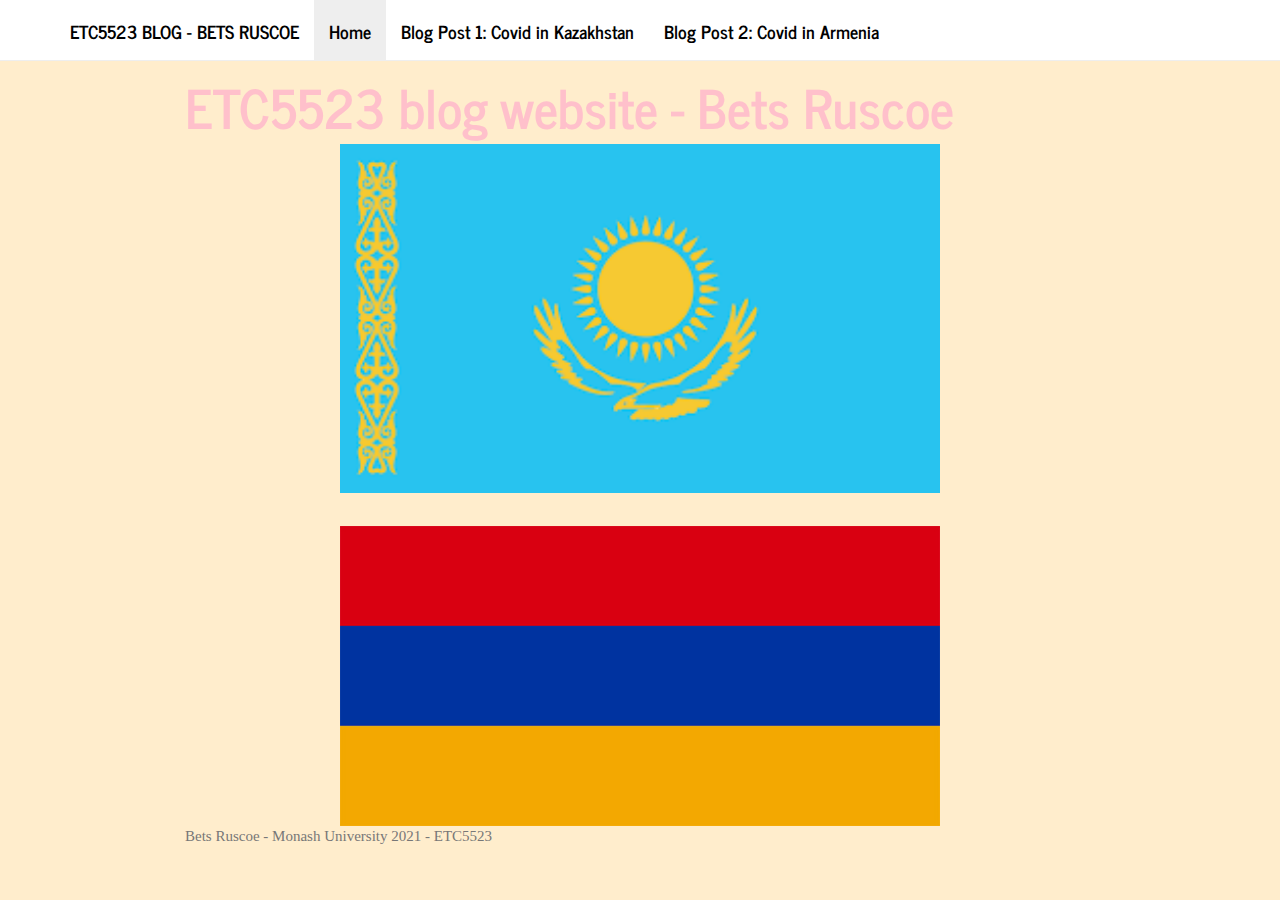
<file: docs/index.html>
<!DOCTYPE html>

<html>

<head>

<meta charset="utf-8" />
<meta name="generator" content="pandoc" />
<meta http-equiv="X-UA-Compatible" content="IE=EDGE" />




<title>index.knit</title>

<script src="site_libs/header-attrs-2.10/header-attrs.js"></script>
<script src="site_libs/jquery-1.11.3/jquery.min.js"></script>
<meta name="viewport" content="width=device-width, initial-scale=1" />
<link href="site_libs/bootstrap-3.3.5/css/journal.min.css" rel="stylesheet" />
<script src="site_libs/bootstrap-3.3.5/js/bootstrap.min.js"></script>
<script src="site_libs/bootstrap-3.3.5/shim/html5shiv.min.js"></script>
<script src="site_libs/bootstrap-3.3.5/shim/respond.min.js"></script>
<style>h1 {font-size: 34px;}
       h1.title {font-size: 38px;}
       h2 {font-size: 30px;}
       h3 {font-size: 24px;}
       h4 {font-size: 18px;}
       h5 {font-size: 16px;}
       h6 {font-size: 12px;}
       code {color: inherit; background-color: rgba(0, 0, 0, 0.04);}
       pre:not([class]) { background-color: white }</style>
<script src="site_libs/navigation-1.1/tabsets.js"></script>
<link href="site_libs/highlightjs-9.12.0/default.css" rel="stylesheet" />
<script src="site_libs/highlightjs-9.12.0/highlight.js"></script>

<style type="text/css">
  code{white-space: pre-wrap;}
  span.smallcaps{font-variant: small-caps;}
  span.underline{text-decoration: underline;}
  div.column{display: inline-block; vertical-align: top; width: 50%;}
  div.hanging-indent{margin-left: 1.5em; text-indent: -1.5em;}
  ul.task-list{list-style: none;}
    </style>

<style type="text/css">code{white-space: pre;}</style>
<script type="text/javascript">
if (window.hljs) {
  hljs.configure({languages: []});
  hljs.initHighlightingOnLoad();
  if (document.readyState && document.readyState === "complete") {
    window.setTimeout(function() { hljs.initHighlighting(); }, 0);
  }
}
</script>





<link rel="stylesheet" href="styles_kazakhstan.css" type="text/css" />



<style type = "text/css">
.main-container {
  max-width: 940px;
  margin-left: auto;
  margin-right: auto;
}
img {
  max-width:100%;
}
.tabbed-pane {
  padding-top: 12px;
}
.html-widget {
  margin-bottom: 20px;
}
button.code-folding-btn:focus {
  outline: none;
}
summary {
  display: list-item;
}
pre code {
  padding: 0;
}
</style>


<style type="text/css">
.dropdown-submenu {
  position: relative;
}
.dropdown-submenu>.dropdown-menu {
  top: 0;
  left: 100%;
  margin-top: -6px;
  margin-left: -1px;
  border-radius: 0 6px 6px 6px;
}
.dropdown-submenu:hover>.dropdown-menu {
  display: block;
}
.dropdown-submenu>a:after {
  display: block;
  content: " ";
  float: right;
  width: 0;
  height: 0;
  border-color: transparent;
  border-style: solid;
  border-width: 5px 0 5px 5px;
  border-left-color: #cccccc;
  margin-top: 5px;
  margin-right: -10px;
}
.dropdown-submenu:hover>a:after {
  border-left-color: #adb5bd;
}
.dropdown-submenu.pull-left {
  float: none;
}
.dropdown-submenu.pull-left>.dropdown-menu {
  left: -100%;
  margin-left: 10px;
  border-radius: 6px 0 6px 6px;
}
</style>

<script type="text/javascript">
// manage active state of menu based on current page
$(document).ready(function () {
  // active menu anchor
  href = window.location.pathname
  href = href.substr(href.lastIndexOf('/') + 1)
  if (href === "")
    href = "index.html";
  var menuAnchor = $('a[href="' + href + '"]');

  // mark it active
  menuAnchor.tab('show');

  // if it's got a parent navbar menu mark it active as well
  menuAnchor.closest('li.dropdown').addClass('active');

  // Navbar adjustments
  var navHeight = $(".navbar").first().height() + 15;
  var style = document.createElement('style');
  var pt = "padding-top: " + navHeight + "px; ";
  var mt = "margin-top: -" + navHeight + "px; ";
  var css = "";
  // offset scroll position for anchor links (for fixed navbar)
  for (var i = 1; i <= 6; i++) {
    css += ".section h" + i + "{ " + pt + mt + "}\n";
  }
  style.innerHTML = "body {" + pt + "padding-bottom: 40px; }\n" + css;
  document.head.appendChild(style);
});
</script>

<!-- tabsets -->

<style type="text/css">
.tabset-dropdown > .nav-tabs {
  display: inline-table;
  max-height: 500px;
  min-height: 44px;
  overflow-y: auto;
  border: 1px solid #ddd;
  border-radius: 4px;
}

.tabset-dropdown > .nav-tabs > li.active:before {
  content: "";
  font-family: 'Glyphicons Halflings';
  display: inline-block;
  padding: 10px;
  border-right: 1px solid #ddd;
}

.tabset-dropdown > .nav-tabs.nav-tabs-open > li.active:before {
  content: "&#xe258;";
  border: none;
}

.tabset-dropdown > .nav-tabs.nav-tabs-open:before {
  content: "";
  font-family: 'Glyphicons Halflings';
  display: inline-block;
  padding: 10px;
  border-right: 1px solid #ddd;
}

.tabset-dropdown > .nav-tabs > li.active {
  display: block;
}

.tabset-dropdown > .nav-tabs > li > a,
.tabset-dropdown > .nav-tabs > li > a:focus,
.tabset-dropdown > .nav-tabs > li > a:hover {
  border: none;
  display: inline-block;
  border-radius: 4px;
  background-color: transparent;
}

.tabset-dropdown > .nav-tabs.nav-tabs-open > li {
  display: block;
  float: none;
}

.tabset-dropdown > .nav-tabs > li {
  display: none;
}
</style>

<!-- code folding -->




</head>

<body>


<div class="container-fluid main-container">




<div class="navbar navbar-default  navbar-fixed-top" role="navigation">
  <div class="container">
    <div class="navbar-header">
      <button type="button" class="navbar-toggle collapsed" data-toggle="collapse" data-target="#navbar">
        <span class="icon-bar"></span>
        <span class="icon-bar"></span>
        <span class="icon-bar"></span>
      </button>
      <a class="navbar-brand" href="index.html">ETC5523 Blog - Bets Ruscoe</a>
    </div>
    <div id="navbar" class="navbar-collapse collapse">
      <ul class="nav navbar-nav">
        <li>
  <a href="index.html">Home</a>
</li>
<li>
  <a href="post1.html">Blog Post 1: Covid in Kazakhstan</a>
</li>
<li>
  <a href="post2.html">Blog Post 2: Covid in Armenia </a>
</li>
      </ul>
      <ul class="nav navbar-nav navbar-right">
        
      </ul>
    </div><!--/.nav-collapse -->
  </div><!--/.container -->
</div><!--/.navbar -->

<div id="header">




</div>


<style>
body {background: rgb(255, 165, 0, 0.2);}
</style>
<div id="etc5523-blog-website---bets-ruscoe" class="section level1">
<h1>ETC5523 blog website - Bets Ruscoe</h1>
<center>
<a href="kazakstan-flag.png"><img src="kazakstan-flag.png" width="600"/></a>
</center>
<p><br></p>
<center>
<a href="Flag-Armenia.jpg"><img src="Flag-Armenia.jpg" width="600"/></a>
</center>
</div>

Bets Ruscoe - Monash University 2021 - ETC5523



</div>

<script>

// add bootstrap table styles to pandoc tables
function bootstrapStylePandocTables() {
  $('tr.odd').parent('tbody').parent('table').addClass('table table-condensed');
}
$(document).ready(function () {
  bootstrapStylePandocTables();
});


</script>

<!-- tabsets -->

<script>
$(document).ready(function () {
  window.buildTabsets("TOC");
});

$(document).ready(function () {
  $('.tabset-dropdown > .nav-tabs > li').click(function () {
    $(this).parent().toggleClass('nav-tabs-open');
  });
});
</script>

<!-- code folding -->


<!-- dynamically load mathjax for compatibility with self-contained -->
<script>
  (function () {
    var script = document.createElement("script");
    script.type = "text/javascript";
    script.src  = "https://mathjax.rstudio.com/latest/MathJax.js?config=TeX-AMS-MML_HTMLorMML";
    document.getElementsByTagName("head")[0].appendChild(script);
  })();
</script>

</body>
</html>
</file>
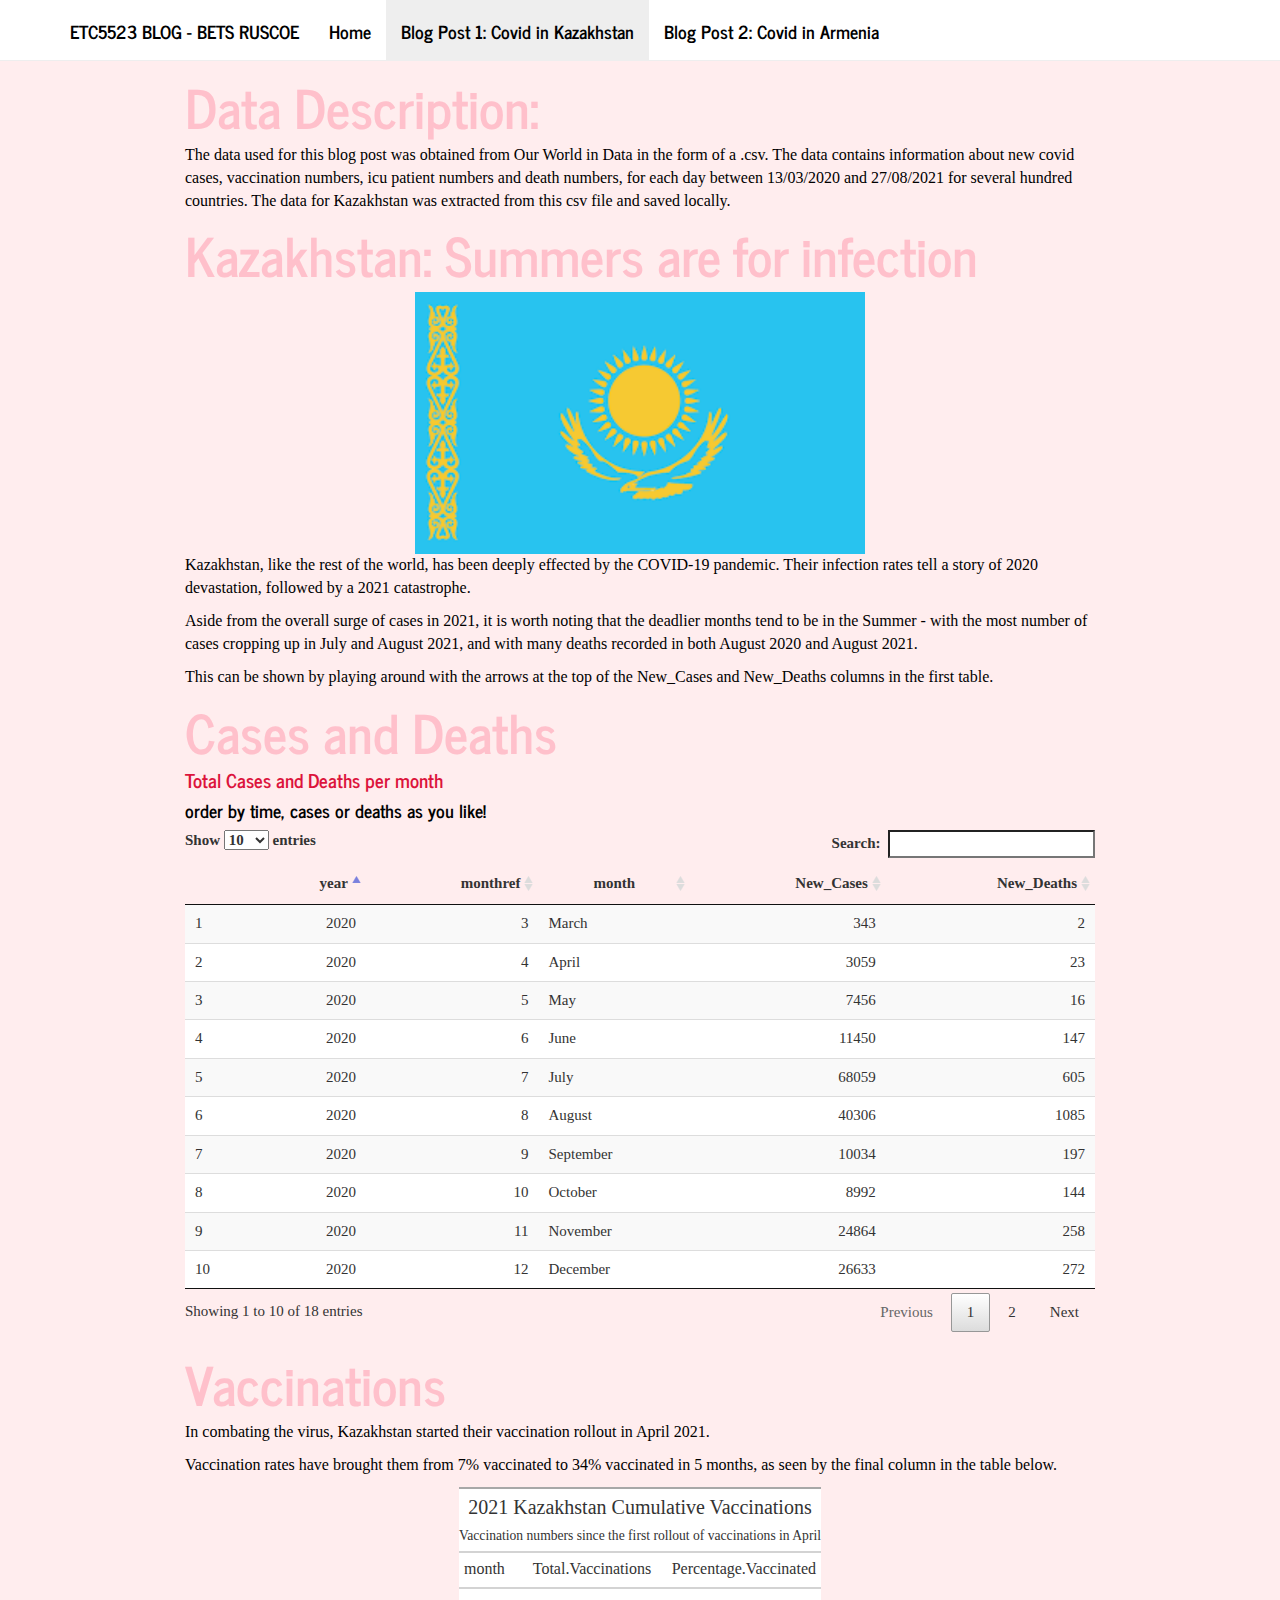
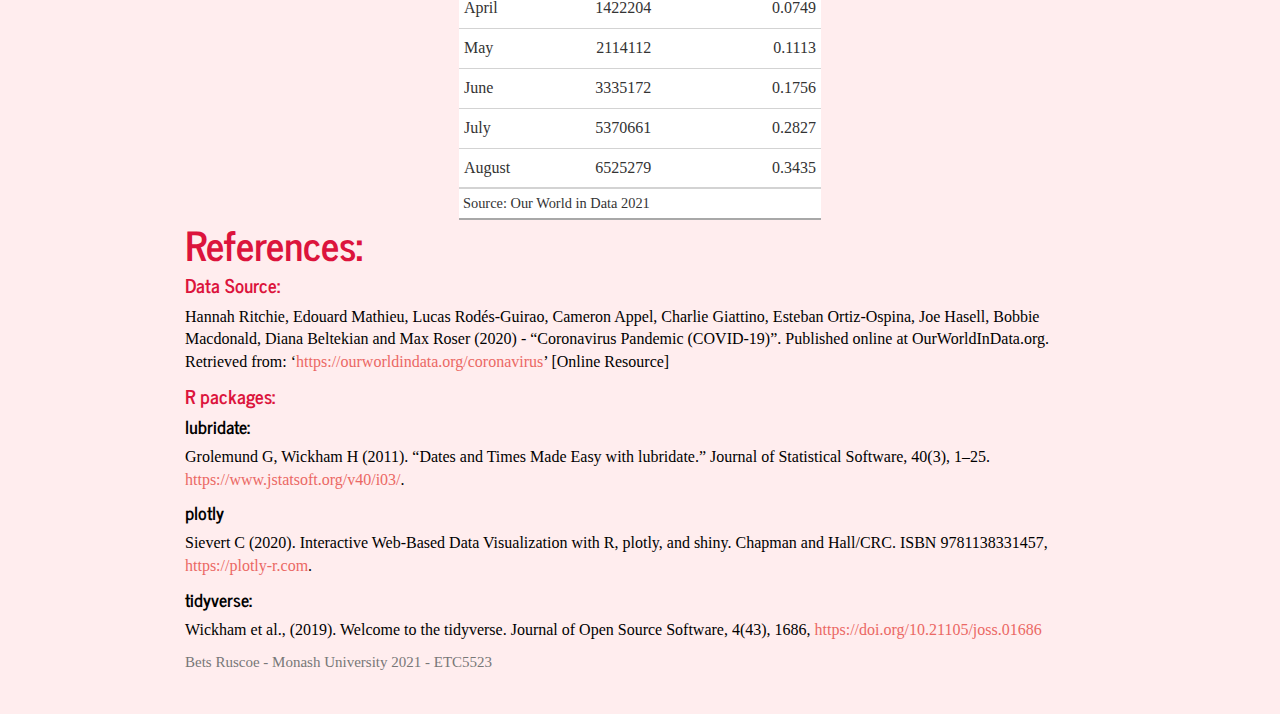
<file: docs/post1.html>
<!DOCTYPE html>

<html>

<head>

<meta charset="utf-8" />
<meta name="generator" content="pandoc" />
<meta http-equiv="X-UA-Compatible" content="IE=EDGE" />




<title>post1.knit</title>

<script src="site_libs/header-attrs-2.10/header-attrs.js"></script>
<script src="site_libs/jquery-3.5.1/jquery.min.js"></script>
<meta name="viewport" content="width=device-width, initial-scale=1" />
<link href="site_libs/bootstrap-3.3.5/css/journal.min.css" rel="stylesheet" />
<script src="site_libs/bootstrap-3.3.5/js/bootstrap.min.js"></script>
<script src="site_libs/bootstrap-3.3.5/shim/html5shiv.min.js"></script>
<script src="site_libs/bootstrap-3.3.5/shim/respond.min.js"></script>
<style>h1 {font-size: 34px;}
       h1.title {font-size: 38px;}
       h2 {font-size: 30px;}
       h3 {font-size: 24px;}
       h4 {font-size: 18px;}
       h5 {font-size: 16px;}
       h6 {font-size: 12px;}
       code {color: inherit; background-color: rgba(0, 0, 0, 0.04);}
       pre:not([class]) { background-color: white }</style>
<script src="site_libs/navigation-1.1/tabsets.js"></script>
<link href="site_libs/highlightjs-9.12.0/default.css" rel="stylesheet" />
<script src="site_libs/highlightjs-9.12.0/highlight.js"></script>
<script src="site_libs/htmlwidgets-1.5.3/htmlwidgets.js"></script>
<link href="site_libs/datatables-css-0.0.0/datatables-crosstalk.css" rel="stylesheet" />
<script src="site_libs/datatables-binding-0.18/datatables.js"></script>
<link href="site_libs/dt-core-1.10.20/css/jquery.dataTables.min.css" rel="stylesheet" />
<link href="site_libs/dt-core-1.10.20/css/jquery.dataTables.extra.css" rel="stylesheet" />
<script src="site_libs/dt-core-1.10.20/js/jquery.dataTables.min.js"></script>
<link href="site_libs/crosstalk-1.1.1/css/crosstalk.css" rel="stylesheet" />
<script src="site_libs/crosstalk-1.1.1/js/crosstalk.min.js"></script>

<style type="text/css">
  code{white-space: pre-wrap;}
  span.smallcaps{font-variant: small-caps;}
  span.underline{text-decoration: underline;}
  div.column{display: inline-block; vertical-align: top; width: 50%;}
  div.hanging-indent{margin-left: 1.5em; text-indent: -1.5em;}
  ul.task-list{list-style: none;}
    </style>

<style type="text/css">code{white-space: pre;}</style>
<script type="text/javascript">
if (window.hljs) {
  hljs.configure({languages: []});
  hljs.initHighlightingOnLoad();
  if (document.readyState && document.readyState === "complete") {
    window.setTimeout(function() { hljs.initHighlighting(); }, 0);
  }
}
</script>





<link rel="stylesheet" href="styles_kazakhstan.css" type="text/css" />



<style type = "text/css">
.main-container {
  max-width: 940px;
  margin-left: auto;
  margin-right: auto;
}
img {
  max-width:100%;
}
.tabbed-pane {
  padding-top: 12px;
}
.html-widget {
  margin-bottom: 20px;
}
button.code-folding-btn:focus {
  outline: none;
}
summary {
  display: list-item;
}
pre code {
  padding: 0;
}
</style>


<style type="text/css">
.dropdown-submenu {
  position: relative;
}
.dropdown-submenu>.dropdown-menu {
  top: 0;
  left: 100%;
  margin-top: -6px;
  margin-left: -1px;
  border-radius: 0 6px 6px 6px;
}
.dropdown-submenu:hover>.dropdown-menu {
  display: block;
}
.dropdown-submenu>a:after {
  display: block;
  content: " ";
  float: right;
  width: 0;
  height: 0;
  border-color: transparent;
  border-style: solid;
  border-width: 5px 0 5px 5px;
  border-left-color: #cccccc;
  margin-top: 5px;
  margin-right: -10px;
}
.dropdown-submenu:hover>a:after {
  border-left-color: #adb5bd;
}
.dropdown-submenu.pull-left {
  float: none;
}
.dropdown-submenu.pull-left>.dropdown-menu {
  left: -100%;
  margin-left: 10px;
  border-radius: 6px 0 6px 6px;
}
</style>

<script type="text/javascript">
// manage active state of menu based on current page
$(document).ready(function () {
  // active menu anchor
  href = window.location.pathname
  href = href.substr(href.lastIndexOf('/') + 1)
  if (href === "")
    href = "index.html";
  var menuAnchor = $('a[href="' + href + '"]');

  // mark it active
  menuAnchor.tab('show');

  // if it's got a parent navbar menu mark it active as well
  menuAnchor.closest('li.dropdown').addClass('active');

  // Navbar adjustments
  var navHeight = $(".navbar").first().height() + 15;
  var style = document.createElement('style');
  var pt = "padding-top: " + navHeight + "px; ";
  var mt = "margin-top: -" + navHeight + "px; ";
  var css = "";
  // offset scroll position for anchor links (for fixed navbar)
  for (var i = 1; i <= 6; i++) {
    css += ".section h" + i + "{ " + pt + mt + "}\n";
  }
  style.innerHTML = "body {" + pt + "padding-bottom: 40px; }\n" + css;
  document.head.appendChild(style);
});
</script>

<!-- tabsets -->

<style type="text/css">
.tabset-dropdown > .nav-tabs {
  display: inline-table;
  max-height: 500px;
  min-height: 44px;
  overflow-y: auto;
  border: 1px solid #ddd;
  border-radius: 4px;
}

.tabset-dropdown > .nav-tabs > li.active:before {
  content: "";
  font-family: 'Glyphicons Halflings';
  display: inline-block;
  padding: 10px;
  border-right: 1px solid #ddd;
}

.tabset-dropdown > .nav-tabs.nav-tabs-open > li.active:before {
  content: "&#xe258;";
  border: none;
}

.tabset-dropdown > .nav-tabs.nav-tabs-open:before {
  content: "";
  font-family: 'Glyphicons Halflings';
  display: inline-block;
  padding: 10px;
  border-right: 1px solid #ddd;
}

.tabset-dropdown > .nav-tabs > li.active {
  display: block;
}

.tabset-dropdown > .nav-tabs > li > a,
.tabset-dropdown > .nav-tabs > li > a:focus,
.tabset-dropdown > .nav-tabs > li > a:hover {
  border: none;
  display: inline-block;
  border-radius: 4px;
  background-color: transparent;
}

.tabset-dropdown > .nav-tabs.nav-tabs-open > li {
  display: block;
  float: none;
}

.tabset-dropdown > .nav-tabs > li {
  display: none;
}
</style>

<!-- code folding -->




</head>

<body>


<div class="container-fluid main-container">




<div class="navbar navbar-default  navbar-fixed-top" role="navigation">
  <div class="container">
    <div class="navbar-header">
      <button type="button" class="navbar-toggle collapsed" data-toggle="collapse" data-target="#navbar">
        <span class="icon-bar"></span>
        <span class="icon-bar"></span>
        <span class="icon-bar"></span>
      </button>
      <a class="navbar-brand" href="index.html">ETC5523 Blog - Bets Ruscoe</a>
    </div>
    <div id="navbar" class="navbar-collapse collapse">
      <ul class="nav navbar-nav">
        <li>
  <a href="index.html">Home</a>
</li>
<li>
  <a href="post1.html">Blog Post 1: Covid in Kazakhstan</a>
</li>
<li>
  <a href="post2.html">Blog Post 2: Covid in Armenia </a>
</li>
      </ul>
      <ul class="nav navbar-nav navbar-right">
        
      </ul>
    </div><!--/.nav-collapse -->
  </div><!--/.container -->
</div><!--/.navbar -->

<div id="header">




</div>


<style>
body {background: rgb(255, 80, 90, 0.1);}
</style>
<div id="data-description" class="section level1">
<h1>Data Description:</h1>
<p>The data used for this blog post was obtained from Our World in Data in the form of a .csv. The data contains information about new covid cases, vaccination numbers, icu patient numbers and death numbers, for each day between 13/03/2020 and 27/08/2021 for several hundred countries. The data for Kazakhstan was extracted from this csv file and saved locally.</p>
</div>
<div id="kazakhstan-summers-are-for-infection" class="section level1">
<h1>Kazakhstan: Summers are for infection</h1>
<center>
<a href="kazakstan-flag.png"><img src="kazakstan-flag.png" width="450"/></a>
</center>
<p>Kazakhstan, like the rest of the world, has been deeply effected by the COVID-19 pandemic. Their infection rates tell a story of 2020 devastation, followed by a 2021 catastrophe.</p>
<p>Aside from the overall surge of cases in 2021, it is worth noting that the deadlier months tend to be in the Summer - with the most number of cases cropping up in July and August 2021, and with many deaths recorded in both August 2020 and August 2021.</p>
<p>This can be shown by playing around with the arrows at the top of the New_Cases and New_Deaths columns in the first table.</p>
</div>
<div id="cases-and-deaths" class="section level1">
<h1>Cases and Deaths</h1>
<div id="total-cases-and-deaths-per-month" class="section level3">
<h3>Total Cases and Deaths per month</h3>
<div id="order-by-time-cases-or-deaths-as-you-like" class="section level4">
<h4>order by time, cases or deaths as you like!</h4>
<div id="htmlwidget-bfb69ab9dbbb70cebb08" style="width:100%;height:auto;" class="datatables html-widget"></div>
<script type="application/json" data-for="htmlwidget-bfb69ab9dbbb70cebb08">{"x":{"filter":"none","data":[["1","2","3","4","5","6","7","8","9","10","11","12","13","14","15","16","17","18"],[2020,2020,2020,2020,2020,2020,2020,2020,2020,2020,2021,2021,2021,2021,2021,2021,2021,2021],[3,4,5,6,7,8,9,10,11,12,1,2,3,4,5,6,7,8],["March","April","May","June","July","August","September","October","November","December","January","February","March","April","May","June","July","August"],[343,3059,7456,11450,68059,40306,10034,8992,24864,26633,34648,26871,34757,78067,67396,39751,150783,209822],[2,23,16,147,605,1085,197,144,258,272,377,263,2523,649,760,438,1318,3578]],"container":"<table class=\"display\">\n  <thead>\n    <tr>\n      <th> <\/th>\n      <th>year<\/th>\n      <th>monthref<\/th>\n      <th>month<\/th>\n      <th>New_Cases<\/th>\n      <th>New_Deaths<\/th>\n    <\/tr>\n  <\/thead>\n<\/table>","options":{"order":[1,"asc"],"columnDefs":[{"className":"dt-right","targets":[1,2,4,5]},{"orderable":false,"targets":0}],"autoWidth":false,"orderClasses":false}},"evals":[],"jsHooks":[]}</script>
</div>
</div>
</div>
<div id="vaccinations" class="section level1">
<h1>Vaccinations</h1>
<p>In combating the virus, Kazakhstan started their vaccination rollout in April 2021.</p>
<p>Vaccination rates have brought them from 7% vaccinated to 34% vaccinated in 5 months, as seen by the final column in the table below.</p>
<div id="wzqoizpxmw" style="overflow-x:auto;overflow-y:auto;width:auto;height:auto;">
<style>html {
  font-family: -apple-system, BlinkMacSystemFont, 'Segoe UI', Roboto, Oxygen, Ubuntu, Cantarell, 'Helvetica Neue', 'Fira Sans', 'Droid Sans', Arial, sans-serif;
}

#wzqoizpxmw .gt_table {
  display: table;
  border-collapse: collapse;
  margin-left: auto;
  margin-right: auto;
  color: #333333;
  font-size: 16px;
  font-weight: normal;
  font-style: normal;
  background-color: #FFFFFF;
  width: auto;
  border-top-style: solid;
  border-top-width: 2px;
  border-top-color: #A8A8A8;
  border-right-style: none;
  border-right-width: 2px;
  border-right-color: #D3D3D3;
  border-bottom-style: solid;
  border-bottom-width: 2px;
  border-bottom-color: #A8A8A8;
  border-left-style: none;
  border-left-width: 2px;
  border-left-color: #D3D3D3;
}

#wzqoizpxmw .gt_heading {
  background-color: #FFFFFF;
  text-align: center;
  border-bottom-color: #FFFFFF;
  border-left-style: none;
  border-left-width: 1px;
  border-left-color: #D3D3D3;
  border-right-style: none;
  border-right-width: 1px;
  border-right-color: #D3D3D3;
}

#wzqoizpxmw .gt_title {
  color: #333333;
  font-size: 125%;
  font-weight: initial;
  padding-top: 4px;
  padding-bottom: 4px;
  border-bottom-color: #FFFFFF;
  border-bottom-width: 0;
}

#wzqoizpxmw .gt_subtitle {
  color: #333333;
  font-size: 85%;
  font-weight: initial;
  padding-top: 0;
  padding-bottom: 6px;
  border-top-color: #FFFFFF;
  border-top-width: 0;
}

#wzqoizpxmw .gt_bottom_border {
  border-bottom-style: solid;
  border-bottom-width: 2px;
  border-bottom-color: #D3D3D3;
}

#wzqoizpxmw .gt_col_headings {
  border-top-style: solid;
  border-top-width: 2px;
  border-top-color: #D3D3D3;
  border-bottom-style: solid;
  border-bottom-width: 2px;
  border-bottom-color: #D3D3D3;
  border-left-style: none;
  border-left-width: 1px;
  border-left-color: #D3D3D3;
  border-right-style: none;
  border-right-width: 1px;
  border-right-color: #D3D3D3;
}

#wzqoizpxmw .gt_col_heading {
  color: #333333;
  background-color: #FFFFFF;
  font-size: 100%;
  font-weight: normal;
  text-transform: inherit;
  border-left-style: none;
  border-left-width: 1px;
  border-left-color: #D3D3D3;
  border-right-style: none;
  border-right-width: 1px;
  border-right-color: #D3D3D3;
  vertical-align: bottom;
  padding-top: 5px;
  padding-bottom: 6px;
  padding-left: 5px;
  padding-right: 5px;
  overflow-x: hidden;
}

#wzqoizpxmw .gt_column_spanner_outer {
  color: #333333;
  background-color: #FFFFFF;
  font-size: 100%;
  font-weight: normal;
  text-transform: inherit;
  padding-top: 0;
  padding-bottom: 0;
  padding-left: 4px;
  padding-right: 4px;
}

#wzqoizpxmw .gt_column_spanner_outer:first-child {
  padding-left: 0;
}

#wzqoizpxmw .gt_column_spanner_outer:last-child {
  padding-right: 0;
}

#wzqoizpxmw .gt_column_spanner {
  border-bottom-style: solid;
  border-bottom-width: 2px;
  border-bottom-color: #D3D3D3;
  vertical-align: bottom;
  padding-top: 5px;
  padding-bottom: 5px;
  overflow-x: hidden;
  display: inline-block;
  width: 100%;
}

#wzqoizpxmw .gt_group_heading {
  padding: 8px;
  color: #333333;
  background-color: #FFFFFF;
  font-size: 100%;
  font-weight: initial;
  text-transform: inherit;
  border-top-style: solid;
  border-top-width: 2px;
  border-top-color: #D3D3D3;
  border-bottom-style: solid;
  border-bottom-width: 2px;
  border-bottom-color: #D3D3D3;
  border-left-style: none;
  border-left-width: 1px;
  border-left-color: #D3D3D3;
  border-right-style: none;
  border-right-width: 1px;
  border-right-color: #D3D3D3;
  vertical-align: middle;
}

#wzqoizpxmw .gt_empty_group_heading {
  padding: 0.5px;
  color: #333333;
  background-color: #FFFFFF;
  font-size: 100%;
  font-weight: initial;
  border-top-style: solid;
  border-top-width: 2px;
  border-top-color: #D3D3D3;
  border-bottom-style: solid;
  border-bottom-width: 2px;
  border-bottom-color: #D3D3D3;
  vertical-align: middle;
}

#wzqoizpxmw .gt_from_md > :first-child {
  margin-top: 0;
}

#wzqoizpxmw .gt_from_md > :last-child {
  margin-bottom: 0;
}

#wzqoizpxmw .gt_row {
  padding-top: 8px;
  padding-bottom: 8px;
  padding-left: 5px;
  padding-right: 5px;
  margin: 10px;
  border-top-style: solid;
  border-top-width: 1px;
  border-top-color: #D3D3D3;
  border-left-style: none;
  border-left-width: 1px;
  border-left-color: #D3D3D3;
  border-right-style: none;
  border-right-width: 1px;
  border-right-color: #D3D3D3;
  vertical-align: middle;
  overflow-x: hidden;
}

#wzqoizpxmw .gt_stub {
  color: #333333;
  background-color: #FFFFFF;
  font-size: 100%;
  font-weight: initial;
  text-transform: inherit;
  border-right-style: solid;
  border-right-width: 2px;
  border-right-color: #D3D3D3;
  padding-left: 12px;
}

#wzqoizpxmw .gt_summary_row {
  color: #333333;
  background-color: #FFFFFF;
  text-transform: inherit;
  padding-top: 8px;
  padding-bottom: 8px;
  padding-left: 5px;
  padding-right: 5px;
}

#wzqoizpxmw .gt_first_summary_row {
  padding-top: 8px;
  padding-bottom: 8px;
  padding-left: 5px;
  padding-right: 5px;
  border-top-style: solid;
  border-top-width: 2px;
  border-top-color: #D3D3D3;
}

#wzqoizpxmw .gt_grand_summary_row {
  color: #333333;
  background-color: #FFFFFF;
  text-transform: inherit;
  padding-top: 8px;
  padding-bottom: 8px;
  padding-left: 5px;
  padding-right: 5px;
}

#wzqoizpxmw .gt_first_grand_summary_row {
  padding-top: 8px;
  padding-bottom: 8px;
  padding-left: 5px;
  padding-right: 5px;
  border-top-style: double;
  border-top-width: 6px;
  border-top-color: #D3D3D3;
}

#wzqoizpxmw .gt_striped {
  background-color: rgba(128, 128, 128, 0.05);
}

#wzqoizpxmw .gt_table_body {
  border-top-style: solid;
  border-top-width: 2px;
  border-top-color: #D3D3D3;
  border-bottom-style: solid;
  border-bottom-width: 2px;
  border-bottom-color: #D3D3D3;
}

#wzqoizpxmw .gt_footnotes {
  color: #333333;
  background-color: #FFFFFF;
  border-bottom-style: none;
  border-bottom-width: 2px;
  border-bottom-color: #D3D3D3;
  border-left-style: none;
  border-left-width: 2px;
  border-left-color: #D3D3D3;
  border-right-style: none;
  border-right-width: 2px;
  border-right-color: #D3D3D3;
}

#wzqoizpxmw .gt_footnote {
  margin: 0px;
  font-size: 90%;
  padding: 4px;
}

#wzqoizpxmw .gt_sourcenotes {
  color: #333333;
  background-color: #FFFFFF;
  border-bottom-style: none;
  border-bottom-width: 2px;
  border-bottom-color: #D3D3D3;
  border-left-style: none;
  border-left-width: 2px;
  border-left-color: #D3D3D3;
  border-right-style: none;
  border-right-width: 2px;
  border-right-color: #D3D3D3;
}

#wzqoizpxmw .gt_sourcenote {
  font-size: 90%;
  padding: 4px;
}

#wzqoizpxmw .gt_left {
  text-align: left;
}

#wzqoizpxmw .gt_center {
  text-align: center;
}

#wzqoizpxmw .gt_right {
  text-align: right;
  font-variant-numeric: tabular-nums;
}

#wzqoizpxmw .gt_font_normal {
  font-weight: normal;
}

#wzqoizpxmw .gt_font_bold {
  font-weight: bold;
}

#wzqoizpxmw .gt_font_italic {
  font-style: italic;
}

#wzqoizpxmw .gt_super {
  font-size: 65%;
}

#wzqoizpxmw .gt_footnote_marks {
  font-style: italic;
  font-weight: normal;
  font-size: 65%;
}
</style>
<table class="gt_table">
  <thead class="gt_header">
    <tr>
      <th colspan="3" class="gt_heading gt_title gt_font_normal" style>2021 Kazakhstan Cumulative Vaccinations</th>
    </tr>
    <tr>
      <th colspan="3" class="gt_heading gt_subtitle gt_font_normal gt_bottom_border" style>Vaccination numbers since the first rollout of vaccinations in April</th>
    </tr>
  </thead>
  <thead class="gt_col_headings">
    <tr>
      <th class="gt_col_heading gt_columns_bottom_border gt_left" rowspan="1" colspan="1">month</th>
      <th class="gt_col_heading gt_columns_bottom_border gt_right" rowspan="1" colspan="1">Total.Vaccinations</th>
      <th class="gt_col_heading gt_columns_bottom_border gt_right" rowspan="1" colspan="1">Percentage.Vaccinated</th>
    </tr>
  </thead>
  <tbody class="gt_table_body">
    <tr><td class="gt_row gt_left">April</td>
<td class="gt_row gt_right">1422204</td>
<td class="gt_row gt_right">0.0749</td></tr>
    <tr><td class="gt_row gt_left">May</td>
<td class="gt_row gt_right">2114112</td>
<td class="gt_row gt_right">0.1113</td></tr>
    <tr><td class="gt_row gt_left">June</td>
<td class="gt_row gt_right">3335172</td>
<td class="gt_row gt_right">0.1756</td></tr>
    <tr><td class="gt_row gt_left">July</td>
<td class="gt_row gt_right">5370661</td>
<td class="gt_row gt_right">0.2827</td></tr>
    <tr><td class="gt_row gt_left">August</td>
<td class="gt_row gt_right">6525279</td>
<td class="gt_row gt_right">0.3435</td></tr>
  </tbody>
  <tfoot class="gt_sourcenotes">
    <tr>
      <td class="gt_sourcenote" colspan="3">Source: Our World in Data 2021</td>
    </tr>
  </tfoot>
  
</table>
</div>
<div id="references" class="section level2">
<h2>References:</h2>
<div id="data-source" class="section level3">
<h3>Data Source:</h3>
<p>Hannah Ritchie, Edouard Mathieu, Lucas Rodés-Guirao, Cameron Appel, Charlie Giattino, Esteban Ortiz-Ospina, Joe Hasell, Bobbie Macdonald, Diana Beltekian and Max Roser (2020) - “Coronavirus Pandemic (COVID-19)”. Published online at OurWorldInData.org. Retrieved from: ‘<a href="https://ourworldindata.org/coronavirus" class="uri">https://ourworldindata.org/coronavirus</a>’ [Online Resource]</p>
</div>
<div id="r-packages" class="section level3">
<h3>R packages:</h3>
<div id="lubridate" class="section level4">
<h4>lubridate:</h4>
<p>Grolemund G, Wickham H (2011). “Dates and Times Made Easy with lubridate.” Journal of Statistical Software, 40(3), 1–25. <a href="https://www.jstatsoft.org/v40/i03/" class="uri">https://www.jstatsoft.org/v40/i03/</a>.</p>
</div>
<div id="plotly" class="section level4">
<h4>plotly</h4>
<p>Sievert C (2020). Interactive Web-Based Data Visualization with R, plotly, and shiny. Chapman and Hall/CRC. ISBN 9781138331457, <a href="https://plotly-r.com" class="uri">https://plotly-r.com</a>.</p>
</div>
<div id="tidyverse" class="section level4">
<h4>tidyverse:</h4>
<p>Wickham et al., (2019). Welcome to the tidyverse. Journal of Open Source Software, 4(43), 1686, <a href="https://doi.org/10.21105/joss.01686" class="uri">https://doi.org/10.21105/joss.01686</a></p>
</div>
</div>
</div>
</div>

Bets Ruscoe - Monash University 2021 - ETC5523



</div>

<script>

// add bootstrap table styles to pandoc tables
function bootstrapStylePandocTables() {
  $('tr.odd').parent('tbody').parent('table').addClass('table table-condensed');
}
$(document).ready(function () {
  bootstrapStylePandocTables();
});


</script>

<!-- tabsets -->

<script>
$(document).ready(function () {
  window.buildTabsets("TOC");
});

$(document).ready(function () {
  $('.tabset-dropdown > .nav-tabs > li').click(function () {
    $(this).parent().toggleClass('nav-tabs-open');
  });
});
</script>

<!-- code folding -->


<!-- dynamically load mathjax for compatibility with self-contained -->
<script>
  (function () {
    var script = document.createElement("script");
    script.type = "text/javascript";
    script.src  = "https://mathjax.rstudio.com/latest/MathJax.js?config=TeX-AMS-MML_HTMLorMML";
    document.getElementsByTagName("head")[0].appendChild(script);
  })();
</script>

</body>
</html>
</file>
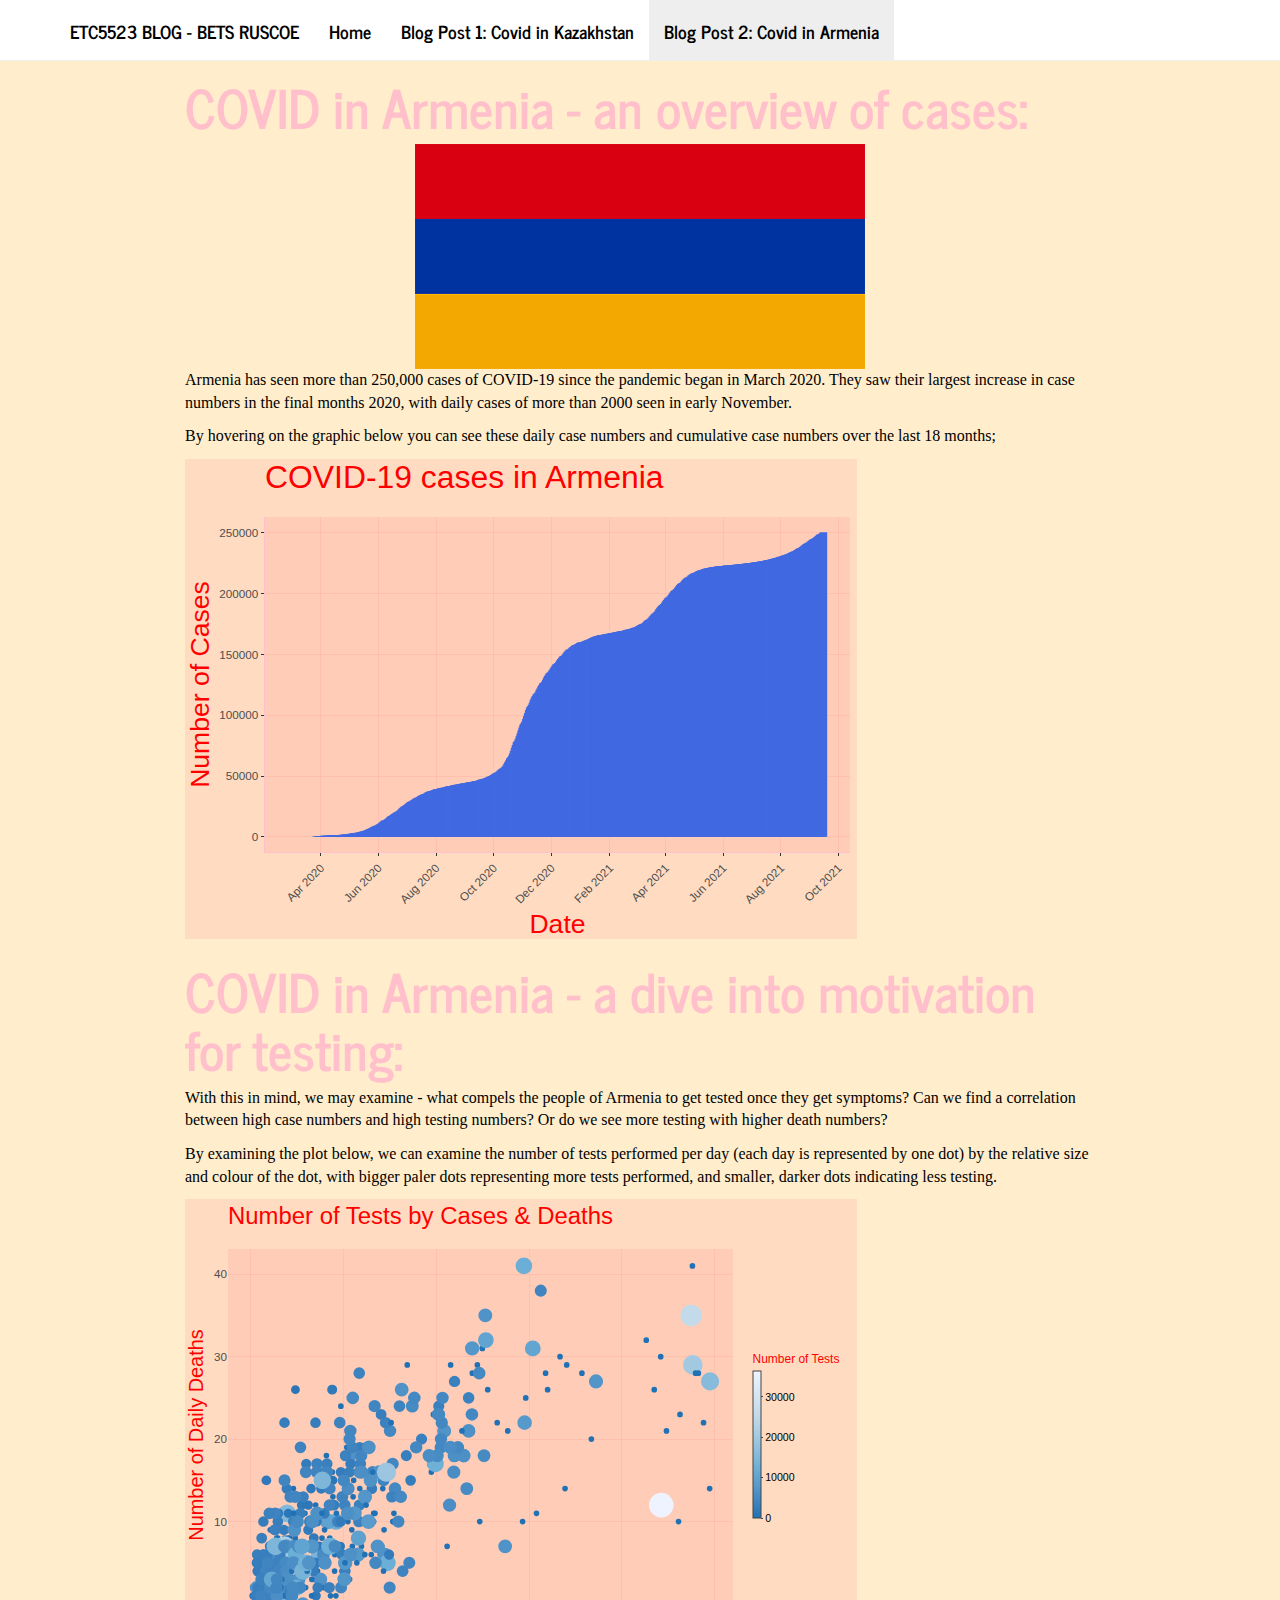
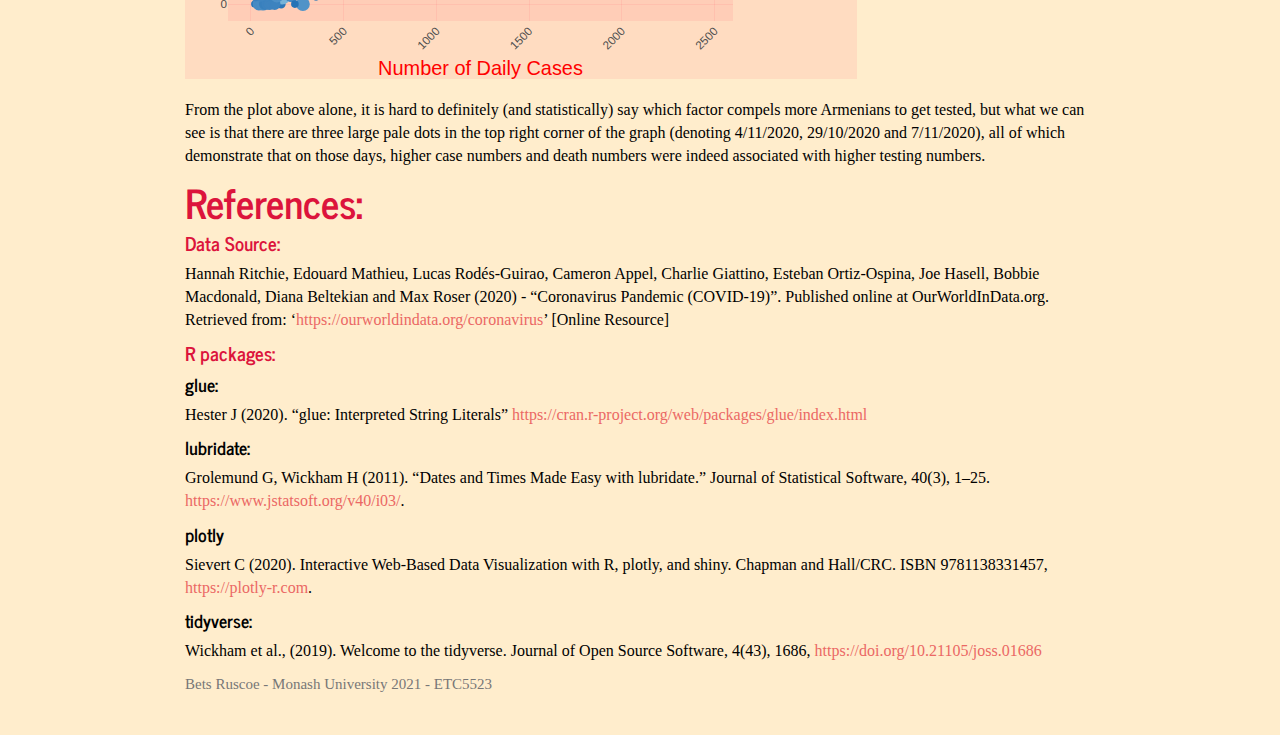
<file: docs/post2.html>
<!DOCTYPE html>

<html>

<head>

<meta charset="utf-8" />
<meta name="generator" content="pandoc" />
<meta http-equiv="X-UA-Compatible" content="IE=EDGE" />




<title>post2.knit</title>

<script src="site_libs/header-attrs-2.10/header-attrs.js"></script>
<script src="site_libs/jquery-3.5.1/jquery.min.js"></script>
<meta name="viewport" content="width=device-width, initial-scale=1" />
<link href="site_libs/bootstrap-3.3.5/css/journal.min.css" rel="stylesheet" />
<script src="site_libs/bootstrap-3.3.5/js/bootstrap.min.js"></script>
<script src="site_libs/bootstrap-3.3.5/shim/html5shiv.min.js"></script>
<script src="site_libs/bootstrap-3.3.5/shim/respond.min.js"></script>
<style>h1 {font-size: 34px;}
       h1.title {font-size: 38px;}
       h2 {font-size: 30px;}
       h3 {font-size: 24px;}
       h4 {font-size: 18px;}
       h5 {font-size: 16px;}
       h6 {font-size: 12px;}
       code {color: inherit; background-color: rgba(0, 0, 0, 0.04);}
       pre:not([class]) { background-color: white }</style>
<script src="site_libs/navigation-1.1/tabsets.js"></script>
<link href="site_libs/highlightjs-9.12.0/default.css" rel="stylesheet" />
<script src="site_libs/highlightjs-9.12.0/highlight.js"></script>
<script src="site_libs/htmlwidgets-1.5.3/htmlwidgets.js"></script>
<script src="site_libs/plotly-binding-4.9.4.1/plotly.js"></script>
<script src="site_libs/typedarray-0.1/typedarray.min.js"></script>
<link href="site_libs/crosstalk-1.1.1/css/crosstalk.css" rel="stylesheet" />
<script src="site_libs/crosstalk-1.1.1/js/crosstalk.min.js"></script>
<link href="site_libs/plotly-htmlwidgets-css-1.57.1/plotly-htmlwidgets.css" rel="stylesheet" />
<script src="site_libs/plotly-main-1.57.1/plotly-latest.min.js"></script>

<style type="text/css">
  code{white-space: pre-wrap;}
  span.smallcaps{font-variant: small-caps;}
  span.underline{text-decoration: underline;}
  div.column{display: inline-block; vertical-align: top; width: 50%;}
  div.hanging-indent{margin-left: 1.5em; text-indent: -1.5em;}
  ul.task-list{list-style: none;}
    </style>

<style type="text/css">code{white-space: pre;}</style>
<script type="text/javascript">
if (window.hljs) {
  hljs.configure({languages: []});
  hljs.initHighlightingOnLoad();
  if (document.readyState && document.readyState === "complete") {
    window.setTimeout(function() { hljs.initHighlighting(); }, 0);
  }
}
</script>





<link rel="stylesheet" href="styles_kazakhstan.css" type="text/css" />



<style type = "text/css">
.main-container {
  max-width: 940px;
  margin-left: auto;
  margin-right: auto;
}
img {
  max-width:100%;
}
.tabbed-pane {
  padding-top: 12px;
}
.html-widget {
  margin-bottom: 20px;
}
button.code-folding-btn:focus {
  outline: none;
}
summary {
  display: list-item;
}
pre code {
  padding: 0;
}
</style>


<style type="text/css">
.dropdown-submenu {
  position: relative;
}
.dropdown-submenu>.dropdown-menu {
  top: 0;
  left: 100%;
  margin-top: -6px;
  margin-left: -1px;
  border-radius: 0 6px 6px 6px;
}
.dropdown-submenu:hover>.dropdown-menu {
  display: block;
}
.dropdown-submenu>a:after {
  display: block;
  content: " ";
  float: right;
  width: 0;
  height: 0;
  border-color: transparent;
  border-style: solid;
  border-width: 5px 0 5px 5px;
  border-left-color: #cccccc;
  margin-top: 5px;
  margin-right: -10px;
}
.dropdown-submenu:hover>a:after {
  border-left-color: #adb5bd;
}
.dropdown-submenu.pull-left {
  float: none;
}
.dropdown-submenu.pull-left>.dropdown-menu {
  left: -100%;
  margin-left: 10px;
  border-radius: 6px 0 6px 6px;
}
</style>

<script type="text/javascript">
// manage active state of menu based on current page
$(document).ready(function () {
  // active menu anchor
  href = window.location.pathname
  href = href.substr(href.lastIndexOf('/') + 1)
  if (href === "")
    href = "index.html";
  var menuAnchor = $('a[href="' + href + '"]');

  // mark it active
  menuAnchor.tab('show');

  // if it's got a parent navbar menu mark it active as well
  menuAnchor.closest('li.dropdown').addClass('active');

  // Navbar adjustments
  var navHeight = $(".navbar").first().height() + 15;
  var style = document.createElement('style');
  var pt = "padding-top: " + navHeight + "px; ";
  var mt = "margin-top: -" + navHeight + "px; ";
  var css = "";
  // offset scroll position for anchor links (for fixed navbar)
  for (var i = 1; i <= 6; i++) {
    css += ".section h" + i + "{ " + pt + mt + "}\n";
  }
  style.innerHTML = "body {" + pt + "padding-bottom: 40px; }\n" + css;
  document.head.appendChild(style);
});
</script>

<!-- tabsets -->

<style type="text/css">
.tabset-dropdown > .nav-tabs {
  display: inline-table;
  max-height: 500px;
  min-height: 44px;
  overflow-y: auto;
  border: 1px solid #ddd;
  border-radius: 4px;
}

.tabset-dropdown > .nav-tabs > li.active:before {
  content: "";
  font-family: 'Glyphicons Halflings';
  display: inline-block;
  padding: 10px;
  border-right: 1px solid #ddd;
}

.tabset-dropdown > .nav-tabs.nav-tabs-open > li.active:before {
  content: "&#xe258;";
  border: none;
}

.tabset-dropdown > .nav-tabs.nav-tabs-open:before {
  content: "";
  font-family: 'Glyphicons Halflings';
  display: inline-block;
  padding: 10px;
  border-right: 1px solid #ddd;
}

.tabset-dropdown > .nav-tabs > li.active {
  display: block;
}

.tabset-dropdown > .nav-tabs > li > a,
.tabset-dropdown > .nav-tabs > li > a:focus,
.tabset-dropdown > .nav-tabs > li > a:hover {
  border: none;
  display: inline-block;
  border-radius: 4px;
  background-color: transparent;
}

.tabset-dropdown > .nav-tabs.nav-tabs-open > li {
  display: block;
  float: none;
}

.tabset-dropdown > .nav-tabs > li {
  display: none;
}
</style>

<!-- code folding -->




</head>

<body>


<div class="container-fluid main-container">




<div class="navbar navbar-default  navbar-fixed-top" role="navigation">
  <div class="container">
    <div class="navbar-header">
      <button type="button" class="navbar-toggle collapsed" data-toggle="collapse" data-target="#navbar">
        <span class="icon-bar"></span>
        <span class="icon-bar"></span>
        <span class="icon-bar"></span>
      </button>
      <a class="navbar-brand" href="index.html">ETC5523 Blog - Bets Ruscoe</a>
    </div>
    <div id="navbar" class="navbar-collapse collapse">
      <ul class="nav navbar-nav">
        <li>
  <a href="index.html">Home</a>
</li>
<li>
  <a href="post1.html">Blog Post 1: Covid in Kazakhstan</a>
</li>
<li>
  <a href="post2.html">Blog Post 2: Covid in Armenia </a>
</li>
      </ul>
      <ul class="nav navbar-nav navbar-right">
        
      </ul>
    </div><!--/.nav-collapse -->
  </div><!--/.container -->
</div><!--/.navbar -->

<div id="header">




</div>


<style>
body {background: rgb(255, 165, 0, 0.2);}
</style>
<div id="covid-in-armenia---an-overview-of-cases" class="section level1">
<h1>COVID in Armenia - an overview of cases:</h1>
<center>
<a href="Flag-Armenia.jpg"><img src="Flag-Armenia.jpg" width="450"/></a>
</center>
<p>Armenia has seen more than 250,000 cases of COVID-19 since the pandemic began in March 2020. They saw their largest increase in case numbers in the final months 2020, with daily cases of more than 2000 seen in early November.</p>
<p>By hovering on the graphic below you can see these daily case numbers and cumulative case numbers over the last 18 months;</p>
<div id="htmlwidget-798fb7ac7600030b2aa5" style="width:672px;height:480px;" class="plotly html-widget"></div>
<script type="application/json" data-for="htmlwidget-798fb7ac7600030b2aa5">{"x":{"data":[{"x":[18322,18322,18322,null,18323,18323,18323,null,18324,18324,18324,null,18325,18325,18325,null,18326,18326,18326,null,18327,18327,18327,null,18328,18328,18328,null,18329,18329,18329,null,18330,18330,18330,null,18331,18331,18331,null,18332,18332,18332,null,18333,18333,18333,null,18334,18334,18334,null,18335,18335,18335,null,18336,18336,18336,null,18337,18337,18337,null,18338,18338,18338,null,18339,18339,18339,null,18340,18340,18340,null,18341,18341,18341,null,18342,18342,18342,null,18343,18343,18343,null,18344,18344,18344,null,18345,18345,18345,null,18346,18346,18346,null,18347,18347,18347,null,18348,18348,18348,null,18349,18349,18349,null,18350,18350,18350,null,18351,18351,18351,null,18352,18352,18352,null,18353,18353,18353,null,18354,18354,18354,null,18355,18355,18355,null,18356,18356,18356,null,18357,18357,18357,null,18358,18358,18358,null,18359,18359,18359,null,18360,18360,18360,null,18361,18361,18361,null,18362,18362,18362,null,18363,18363,18363,null,18364,18364,18364,null,18365,18365,18365,null,18366,18366,18366,null,18367,18367,18367,null,18368,18368,18368,null,18369,18369,18369,null,18370,18370,18370,null,18371,18371,18371,null,18372,18372,18372,null,18373,18373,18373,null,18374,18374,18374,null,18375,18375,18375,null,18376,18376,18376,null,18377,18377,18377,null,18378,18378,18378,null,18379,18379,18379,null,18380,18380,18380,null,18381,18381,18381,null,18382,18382,18382,null,18383,18383,18383,null,18384,18384,18384,null,18385,18385,18385,null,18386,18386,18386,null,18387,18387,18387,null,18388,18388,18388,null,18389,18389,18389,null,18390,18390,18390,null,18391,18391,18391,null,18392,18392,18392,null,18393,18393,18393,null,18394,18394,18394,null,18395,18395,18395,null,18396,18396,18396,null,18397,18397,18397,null,18398,18398,18398,null,18399,18399,18399,null,18400,18400,18400,null,18401,18401,18401,null,18402,18402,18402,null,18403,18403,18403,null,18404,18404,18404,null,18405,18405,18405,null,18406,18406,18406,null,18407,18407,18407,null,18408,18408,18408,null,18409,18409,18409,null,18410,18410,18410,null,18411,18411,18411,null,18412,18412,18412,null,18413,18413,18413,null,18414,18414,18414,null,18415,18415,18415,null,18416,18416,18416,null,18417,18417,18417,null,18418,18418,18418,null,18419,18419,18419,null,18420,18420,18420,null,18421,18421,18421,null,18422,18422,18422,null,18423,18423,18423,null,18424,18424,18424,null,18425,18425,18425,null,18426,18426,18426,null,18427,18427,18427,null,18428,18428,18428,null,18429,18429,18429,null,18430,18430,18430,null,18431,18431,18431,null,18432,18432,18432,null,18433,18433,18433,null,18434,18434,18434,null,18435,18435,18435,null,18436,18436,18436,null,18437,18437,18437,null,18438,18438,18438,null,18439,18439,18439,null,18440,18440,18440,null,18441,18441,18441,null,18442,18442,18442,null,18443,18443,18443,null,18444,18444,18444,null,18445,18445,18445,null,18446,18446,18446,null,18447,18447,18447,null,18448,18448,18448,null,18449,18449,18449,null,18450,18450,18450,null,18451,18451,18451,null,18452,18452,18452,null,18453,18453,18453,null,18454,18454,18454,null,18455,18455,18455,null,18456,18456,18456,null,18457,18457,18457,null,18458,18458,18458,null,18459,18459,18459,null,18460,18460,18460,null,18461,18461,18461,null,18462,18462,18462,null,18463,18463,18463,null,18464,18464,18464,null,18465,18465,18465,null,18466,18466,18466,null,18467,18467,18467,null,18468,18468,18468,null,18469,18469,18469,null,18470,18470,18470,null,18471,18471,18471,null,18472,18472,18472,null,18473,18473,18473,null,18474,18474,18474,null,18475,18475,18475,null,18476,18476,18476,null,18477,18477,18477,null,18478,18478,18478,null,18479,18479,18479,null,18480,18480,18480,null,18481,18481,18481,null,18482,18482,18482,null,18483,18483,18483,null,18484,18484,18484,null,18485,18485,18485,null,18486,18486,18486,null,18487,18487,18487,null,18488,18488,18488,null,18489,18489,18489,null,18490,18490,18490,null,18491,18491,18491,null,18492,18492,18492,null,18493,18493,18493,null,18494,18494,18494,null,18495,18495,18495,null,18496,18496,18496,null,18497,18497,18497,null,18498,18498,18498,null,18499,18499,18499,null,18500,18500,18500,null,18501,18501,18501,null,18502,18502,18502,null,18503,18503,18503,null,18504,18504,18504,null,18505,18505,18505,null,18506,18506,18506,null,18507,18507,18507,null,18508,18508,18508,null,18509,18509,18509,null,18510,18510,18510,null,18511,18511,18511,null,18512,18512,18512,null,18513,18513,18513,null,18514,18514,18514,null,18515,18515,18515,null,18516,18516,18516,null,18517,18517,18517,null,18518,18518,18518,null,18519,18519,18519,null,18520,18520,18520,null,18521,18521,18521,null,18522,18522,18522,null,18523,18523,18523,null,18524,18524,18524,null,18525,18525,18525,null,18526,18526,18526,null,18527,18527,18527,null,18528,18528,18528,null,18529,18529,18529,null,18530,18530,18530,null,18531,18531,18531,null,18532,18532,18532,null,18533,18533,18533,null,18534,18534,18534,null,18535,18535,18535,null,18536,18536,18536,null,18537,18537,18537,null,18538,18538,18538,null,18539,18539,18539,null,18540,18540,18540,null,18541,18541,18541,null,18542,18542,18542,null,18543,18543,18543,null,18544,18544,18544,null,18545,18545,18545,null,18546,18546,18546,null,18547,18547,18547,null,18548,18548,18548,null,18549,18549,18549,null,18550,18550,18550,null,18551,18551,18551,null,18552,18552,18552,null,18553,18553,18553,null,18554,18554,18554,null,18555,18555,18555,null,18556,18556,18556,null,18557,18557,18557,null,18558,18558,18558,null,18559,18559,18559,null,18560,18560,18560,null,18561,18561,18561,null,18562,18562,18562,null,18563,18563,18563,null,18564,18564,18564,null,18565,18565,18565,null,18566,18566,18566,null,18567,18567,18567,null,18568,18568,18568,null,18569,18569,18569,null,18570,18570,18570,null,18571,18571,18571,null,18572,18572,18572,null,18573,18573,18573,null,18574,18574,18574,null,18575,18575,18575,null,18576,18576,18576,null,18577,18577,18577,null,18578,18578,18578,null,18579,18579,18579,null,18580,18580,18580,null,18581,18581,18581,null,18582,18582,18582,null,18583,18583,18583,null,18584,18584,18584,null,18585,18585,18585,null,18586,18586,18586,null,18587,18587,18587,null,18588,18588,18588,null,18589,18589,18589,null,18590,18590,18590,null,18591,18591,18591,null,18592,18592,18592,null,18593,18593,18593,null,18594,18594,18594,null,18595,18595,18595,null,18596,18596,18596,null,18597,18597,18597,null,18598,18598,18598,null,18599,18599,18599,null,18600,18600,18600,null,18601,18601,18601,null,18602,18602,18602,null,18603,18603,18603,null,18604,18604,18604,null,18605,18605,18605,null,18606,18606,18606,null,18607,18607,18607,null,18608,18608,18608,null,18609,18609,18609,null,18610,18610,18610,null,18611,18611,18611,null,18612,18612,18612,null,18613,18613,18613,null,18614,18614,18614,null,18615,18615,18615,null,18616,18616,18616,null,18617,18617,18617,null,18618,18618,18618,null,18619,18619,18619,null,18620,18620,18620,null,18621,18621,18621,null,18622,18622,18622,null,18623,18623,18623,null,18624,18624,18624,null,18625,18625,18625,null,18626,18626,18626,null,18627,18627,18627,null,18628,18628,18628,null,18629,18629,18629,null,18630,18630,18630,null,18631,18631,18631,null,18632,18632,18632,null,18633,18633,18633,null,18634,18634,18634,null,18635,18635,18635,null,18636,18636,18636,null,18637,18637,18637,null,18638,18638,18638,null,18639,18639,18639,null,18640,18640,18640,null,18641,18641,18641,null,18642,18642,18642,null,18643,18643,18643,null,18644,18644,18644,null,18645,18645,18645,null,18646,18646,18646,null,18647,18647,18647,null,18648,18648,18648,null,18649,18649,18649,null,18650,18650,18650,null,18651,18651,18651,null,18652,18652,18652,null,18653,18653,18653,null,18654,18654,18654,null,18655,18655,18655,null,18656,18656,18656,null,18657,18657,18657,null,18658,18658,18658,null,18659,18659,18659,null,18660,18660,18660,null,18661,18661,18661,null,18662,18662,18662,null,18663,18663,18663,null,18664,18664,18664,null,18665,18665,18665,null,18666,18666,18666,null,18667,18667,18667,null,18668,18668,18668,null,18669,18669,18669,null,18670,18670,18670,null,18671,18671,18671,null,18672,18672,18672,null,18673,18673,18673,null,18674,18674,18674,null,18675,18675,18675,null,18676,18676,18676,null,18677,18677,18677,null,18678,18678,18678,null,18679,18679,18679,null,18680,18680,18680,null,18681,18681,18681,null,18682,18682,18682,null,18683,18683,18683,null,18684,18684,18684,null,18685,18685,18685,null,18686,18686,18686,null,18687,18687,18687,null,18688,18688,18688,null,18689,18689,18689,null,18690,18690,18690,null,18691,18691,18691,null,18692,18692,18692,null,18693,18693,18693,null,18694,18694,18694,null,18695,18695,18695,null,18696,18696,18696,null,18697,18697,18697,null,18698,18698,18698,null,18699,18699,18699,null,18700,18700,18700,null,18701,18701,18701,null,18702,18702,18702,null,18703,18703,18703,null,18704,18704,18704,null,18705,18705,18705,null,18706,18706,18706,null,18707,18707,18707,null,18708,18708,18708,null,18709,18709,18709,null,18710,18710,18710,null,18711,18711,18711,null,18712,18712,18712,null,18713,18713,18713,null,18714,18714,18714,null,18715,18715,18715,null,18716,18716,18716,null,18717,18717,18717,null,18718,18718,18718,null,18719,18719,18719,null,18720,18720,18720,null,18721,18721,18721,null,18722,18722,18722,null,18723,18723,18723,null,18724,18724,18724,null,18725,18725,18725,null,18726,18726,18726,null,18727,18727,18727,null,18728,18728,18728,null,18729,18729,18729,null,18730,18730,18730,null,18731,18731,18731,null,18732,18732,18732,null,18733,18733,18733,null,18734,18734,18734,null,18735,18735,18735,null,18736,18736,18736,null,18737,18737,18737,null,18738,18738,18738,null,18739,18739,18739,null,18740,18740,18740,null,18741,18741,18741,null,18742,18742,18742,null,18743,18743,18743,null,18744,18744,18744,null,18745,18745,18745,null,18746,18746,18746,null,18747,18747,18747,null,18748,18748,18748,null,18749,18749,18749,null,18750,18750,18750,null,18751,18751,18751,null,18752,18752,18752,null,18753,18753,18753,null,18754,18754,18754,null,18755,18755,18755,null,18756,18756,18756,null,18757,18757,18757,null,18758,18758,18758,null,18759,18759,18759,null,18760,18760,18760,null,18761,18761,18761,null,18762,18762,18762,null,18763,18763,18763,null,18764,18764,18764,null,18765,18765,18765,null,18766,18766,18766,null,18767,18767,18767,null,18768,18768,18768,null,18769,18769,18769,null,18770,18770,18770,null,18771,18771,18771,null,18772,18772,18772,null,18773,18773,18773,null,18774,18774,18774,null,18775,18775,18775,null,18776,18776,18776,null,18777,18777,18777,null,18778,18778,18778,null,18779,18779,18779,null,18780,18780,18780,null,18781,18781,18781,null,18782,18782,18782,null,18783,18783,18783,null,18784,18784,18784,null,18785,18785,18785,null,18786,18786,18786,null,18787,18787,18787,null,18788,18788,18788,null,18789,18789,18789,null,18790,18790,18790,null,18791,18791,18791,null,18792,18792,18792,null,18793,18793,18793,null,18794,18794,18794,null,18795,18795,18795,null,18796,18796,18796,null,18797,18797,18797,null,18798,18798,18798,null,18799,18799,18799,null,18800,18800,18800,null,18801,18801,18801,null,18802,18802,18802,null,18803,18803,18803,null,18804,18804,18804,null,18805,18805,18805,null,18806,18806,18806,null,18807,18807,18807,null,18808,18808,18808,null,18809,18809,18809,null,18810,18810,18810,null,18811,18811,18811,null,18812,18812,18812,null,18813,18813,18813,null,18814,18814,18814,null,18815,18815,18815,null,18816,18816,18816,null,18817,18817,18817,null,18818,18818,18818,null,18819,18819,18819,null,18820,18820,18820,null,18821,18821,18821,null,18822,18822,18822,null,18823,18823,18823,null,18824,18824,18824,null,18825,18825,18825,null,18826,18826,18826,null,18827,18827,18827,null,18828,18828,18828,null,18829,18829,18829,null,18830,18830,18830,null,18831,18831,18831,null,18832,18832,18832,null,18833,18833,18833,null,18834,18834,18834,null,18835,18835,18835,null,18836,18836,18836,null,18837,18837,18837,null,18838,18838,18838,null,18839,18839,18839,null,18840,18840,18840,null,18841,18841,18841,null,18842,18842,18842,null,18843,18843,18843,null,18844,18844,18844,null,18845,18845,18845,null,18846,18846,18846,null,18847,18847,18847,null,18848,18848,18848,null,18849,18849,18849,null,18850,18850,18850,null,18851,18851,18851,null,18852,18852,18852,null,18853,18853,18853,null,18854,18854,18854,null,18855,18855,18855,null,18856,18856,18856,null,18857,18857,18857,null,18858,18858,18858,null,18859,18859,18859,null,18860,18860,18860,null,18861,18861,18861,null,18862,18862,18862,null,18863,18863,18863,null,18864,18864,18864,null,18865,18865,18865,null,18866,18866,18866,null,18867,18867,18867,null,18868,18868,18868,null,18869,18869,18869,null,18870,18870,18870,null,18871,18871,18871,null,18872,18872,18872,null,18873,18873,18873,null,18874,18874,18874,null,18875,18875,18875,null,18876,18876,18876,null,18877,18877,18877,null,18878,18878,18878,null,18879,18879,18879,null,18880,18880,18880,null,18881,18881,18881,null,18882,18882,18882,null,18883,18883,18883,null,18884,18884,18884,null,18885,18885,18885,18885],"y":[0,1,0,null,0,1,0,null,0,1,0,null,0,1,0,null,0,1,0,null,0,1,0,null,0,1,0,null,0,1,0,null,0,1,0,null,0,1,0,null,0,1,0,null,0,4,0,null,0,8,0,null,0,18,0,null,0,26,0,null,0,52,0,null,0,78,0,null,0,84,0,null,0,115,0,null,0,136,0,null,0,160,0,null,0,194,0,null,0,235,0,null,0,249,0,null,0,265,0,null,0,290,0,null,0,329,0,null,0,407,0,null,0,424,0,null,0,482,0,null,0,532,0,null,0,571,0,null,0,663,0,null,0,736,0,null,0,770,0,null,0,822,0,null,0,833,0,null,0,853,0,null,0,881,0,null,0,921,0,null,0,937,0,null,0,967,0,null,0,1013,0,null,0,1039,0,null,0,1067,0,null,0,1111,0,null,0,1159,0,null,0,1201,0,null,0,1248,0,null,0,1291,0,null,0,1339,0,null,0,1401,0,null,0,1473,0,null,0,1523,0,null,0,1596,0,null,0,1677,0,null,0,1746,0,null,0,1808,0,null,0,1867,0,null,0,1932,0,null,0,2066,0,null,0,2148,0,null,0,2273,0,null,0,2386,0,null,0,2507,0,null,0,2619,0,null,0,2782,0,null,0,2884,0,null,0,3029,0,null,0,3175,0,null,0,3313,0,null,0,3392,0,null,0,3538,0,null,0,3718,0,null,0,3860,0,null,0,4044,0,null,0,4283,0,null,0,4472,0,null,0,4823,0,null,0,5041,0,null,0,5271,0,null,0,5606,0,null,0,5928,0,null,0,6302,0,null,0,6661,0,null,0,7113,0,null,0,7402,0,null,0,7774,0,null,0,8216,0,null,0,8676,0,null,0,8927,0,null,0,9282,0,null,0,9492,0,null,0,10009,0,null,0,10524,0,null,0,11221,0,null,0,11817,0,null,0,12364,0,null,0,13130,0,null,0,13325,0,null,0,13675,0,null,0,14103,0,null,0,14669,0,null,0,15281,0,null,0,16004,0,null,0,16667,0,null,0,17064,0,null,0,17489,0,null,0,18033,0,null,0,18698,0,null,0,19157,0,null,0,19708,0,null,0,20268,0,null,0,20588,0,null,0,21006,0,null,0,21717,0,null,0,22488,0,null,0,23247,0,null,0,23909,0,null,0,24645,0,null,0,25127,0,null,0,25542,0,null,0,26065,0,null,0,26658,0,null,0,27320,0,null,0,27900,0,null,0,28606,0,null,0,28936,0,null,0,29285,0,null,0,29820,0,null,0,30346,0,null,0,30903,0,null,0,31392,0,null,0,31969,0,null,0,32151,0,null,0,32490,0,null,0,33005,0,null,0,33559,0,null,0,34001,0,null,0,34462,0,null,0,34877,0,null,0,34981,0,null,0,35254,0,null,0,35693,0,null,0,36162,0,null,0,36613,0,null,0,36996,0,null,0,37317,0,null,0,37390,0,null,0,37629,0,null,0,37937,0,null,0,38196,0,null,0,38550,0,null,0,38841,0,null,0,39050,0,null,0,39102,0,null,0,39298,0,null,0,39586,0,null,0,39819,0,null,0,39985,0,null,0,40185,0,null,0,40410,0,null,0,40433,0,null,0,40593,0,null,0,40794,0,null,0,41023,0,null,0,41299,0,null,0,41495,0,null,0,41663,0,null,0,41701,0,null,0,41846,0,null,0,42056,0,null,0,42319,0,null,0,42477,0,null,0,42616,0,null,0,42792,0,null,0,42825,0,null,0,42936,0,null,0,43067,0,null,0,43270,0,null,0,43451,0,null,0,43626,0,null,0,43750,0,null,0,43781,0,null,0,43878,0,null,0,44075,0,null,0,44271,0,null,0,44461,0,null,0,44649,0,null,0,44783,0,null,0,44845,0,null,0,44953,0,null,0,45152,0,null,0,45326,0,null,0,45503,0,null,0,45675,0,null,0,45862,0,null,0,45969,0,null,0,46119,0,null,0,46376,0,null,0,46671,0,null,0,46910,0,null,0,47154,0,null,0,47431,0,null,0,47552,0,null,0,47667,0,null,0,47877,0,null,0,48251,0,null,0,48643,0,null,0,49072,0,null,0,49400,0,null,0,49574,0,null,0,49901,0,null,0,50359,0,null,0,50850,0,null,0,51382,0,null,0,51925,0,null,0,52496,0,null,0,52677,0,null,0,53083,0,null,0,53755,0,null,0,54473,0,null,0,55087,0,null,0,55736,0,null,0,56451,0,null,0,56821,0,null,0,57566,0,null,0,58624,0,null,0,59995,0,null,0,61460,0,null,0,63000,0,null,0,64694,0,null,0,65460,0,null,0,66694,0,null,0,68530,0,null,0,70836,0,null,0,73310,0,null,0,75523,0,null,0,77837,0,null,0,78810,0,null,0,80410,0,null,0,82651,0,null,0,85034,0,null,0,87432,0,null,0,89813,0,null,0,92254,0,null,0,93448,0,null,0,94776,0,null,0,97150,0,null,0,99563,0,null,0,101773,0,null,0,104249,0,null,0,106424,0,null,0,107466,0,null,0,108687,0,null,0,110548,0,null,0,112680,0,null,0,114383,0,null,0,115855,0,null,0,117337,0,null,0,117886,0,null,0,118870,0,null,0,120459,0,null,0,121979,0,null,0,123646,0,null,0,124839,0,null,0,126224,0,null,0,126709,0,null,0,127522,0,null,0,129085,0,null,0,130870,0,null,0,132346,0,null,0,133594,0,null,0,134768,0,null,0,135124,0,null,0,135967,0,null,0,137231,0,null,0,138508,0,null,0,139692,0,null,0,140959,0,null,0,141937,0,null,0,142344,0,null,0,142928,0,null,0,144066,0,null,0,145240,0,null,0,146317,0,null,0,147312,0,null,0,148325,0,null,0,148682,0,null,0,149120,0,null,0,150218,0,null,0,151392,0,null,0,152253,0,null,0,153173,0,null,0,153825,0,null,0,154065,0,null,0,154602,0,null,0,155440,0,null,0,156142,0,null,0,156763,0,null,0,157349,0,null,0,157834,0,null,0,157948,0,null,0,158296,0,null,0,158878,0,null,0,159409,0,null,0,159738,0,null,0,159798,0,null,0,160027,0,null,0,160220,0,null,0,160544,0,null,0,160853,0,null,0,161054,0,null,0,161415,0,null,0,161794,0,null,0,162131,0,null,0,162288,0,null,0,162643,0,null,0,163128,0,null,0,163576,0,null,0,163972,0,null,0,164235,0,null,0,164586,0,null,0,164676,0,null,0,164912,0,null,0,165221,0,null,0,165528,0,null,0,165711,0,null,0,165909,0,null,0,166036,0,null,0,166094,0,null,0,166232,0,null,0,166427,0,null,0,166669,0,null,0,166728,0,null,0,166901,0,null,0,167026,0,null,0,167088,0,null,0,167231,0,null,0,167421,0,null,0,167568,0,null,0,167726,0,null,0,167937,0,null,0,168088,0,null,0,168177,0,null,0,168300,0,null,0,168496,0,null,0,168676,0,null,0,168830,0,null,0,169022,0,null,0,169167,0,null,0,169255,0,null,0,169391,0,null,0,169597,0,null,0,169820,0,null,0,170011,0,null,0,170234,0,null,0,170402,0,null,0,170506,0,null,0,170672,0,null,0,170945,0,null,0,171227,0,null,0,171510,0,null,0,171793,0,null,0,172058,0,null,0,172216,0,null,0,172456,0,null,0,172816,0,null,0,173307,0,null,0,173749,0,null,0,174257,0,null,0,174679,0,null,0,175016,0,null,0,175198,0,null,0,175538,0,null,0,176286,0,null,0,177104,0,null,0,177899,0,null,0,178385,0,null,0,178702,0,null,0,179287,0,null,0,180141,0,null,0,181165,0,null,0,182056,0,null,0,183127,0,null,0,183713,0,null,0,184219,0,null,0,185020,0,null,0,186184,0,null,0,187441,0,null,0,188446,0,null,0,189540,0,null,0,190317,0,null,0,190741,0,null,0,191491,0,null,0,192639,0,null,0,193736,0,null,0,194852,0,null,0,196044,0,null,0,196634,0,null,0,197113,0,null,0,197873,0,null,0,198898,0,null,0,200129,0,null,0,201158,0,null,0,202167,0,null,0,202817,0,null,0,203327,0,null,0,204053,0,null,0,205128,0,null,0,206142,0,null,0,207103,0,null,0,207973,0,null,0,208520,0,null,0,208818,0,null,0,209485,0,null,0,210518,0,null,0,211399,0,null,0,212114,0,null,0,212878,0,null,0,213288,0,null,0,213469,0,null,0,214064,0,null,0,214872,0,null,0,215528,0,null,0,216064,0,null,0,216596,0,null,0,216863,0,null,0,217008,0,null,0,217407,0,null,0,217900,0,null,0,218325,0,null,0,218681,0,null,0,219092,0,null,0,219270,0,null,0,219353,0,null,0,219596,0,null,0,219950,0,null,0,220217,0,null,0,220447,0,null,0,220729,0,null,0,220860,0,null,0,220927,0,null,0,221139,0,null,0,221368,0,null,0,221559,0,null,0,221699,0,null,0,221880,0,null,0,221948,0,null,0,221982,0,null,0,222139,0,null,0,222269,0,null,0,222409,0,null,0,222513,0,null,0,222555,0,null,0,222636,0,null,0,222670,0,null,0,222778,0,null,0,222870,0,null,0,222978,0,null,0,223050,0,null,0,223143,0,null,0,223180,0,null,0,223212,0,null,0,223285,0,null,0,223384,0,null,0,223460,0,null,0,223555,0,null,0,223643,0,null,0,223682,0,null,0,223723,0,null,0,223805,0,null,0,223904,0,null,0,224000,0,null,0,224086,0,null,0,224167,0,null,0,224227,0,null,0,224253,0,null,0,224330,0,null,0,224430,0,null,0,224533,0,null,0,224635,0,null,0,224728,0,null,0,224797,0,null,0,224851,0,null,0,224967,0,null,0,225095,0,null,0,225221,0,null,0,225339,0,null,0,225464,0,null,0,225553,0,null,0,225606,0,null,0,225661,0,null,0,225801,0,null,0,225987,0,null,0,226135,0,null,0,226285,0,null,0,226388,0,null,0,226459,0,null,0,226597,0,null,0,226756,0,null,0,226949,0,null,0,227111,0,null,0,227298,0,null,0,227430,0,null,0,227522,0,null,0,227716,0,null,0,227936,0,null,0,228161,0,null,0,228382,0,null,0,228632,0,null,0,228798,0,null,0,228910,0,null,0,229090,0,null,0,229370,0,null,0,229603,0,null,0,229867,0,null,0,230110,0,null,0,230339,0,null,0,230476,0,null,0,230713,0,null,0,230993,0,null,0,231322,0,null,0,231625,0,null,0,231923,0,null,0,232157,0,null,0,232297,0,null,0,232610,0,null,0,233001,0,null,0,233400,0,null,0,233797,0,null,0,234227,0,null,0,234558,0,null,0,234814,0,null,0,235171,0,null,0,235675,0,null,0,236234,0,null,0,236742,0,null,0,237249,0,null,0,237634,0,null,0,237885,0,null,0,238422,0,null,0,239056,0,null,0,239739,0,null,0,240261,0,null,0,240953,0,null,0,241336,0,null,0,241611,0,null,0,242135,0,null,0,242750,0,null,0,243386,0,null,0,243981,0,null,0,244602,0,null,0,245025,0,null,0,245264,0,null,0,245765,0,null,0,246410,0,null,0,246997,0,null,0,247666,0,null,0,248397,0,null,0,248850,0,null,0,249146,0,null,0,249803,0,null,0,0,250559,0],"text":["2020-03-01<br />   total cases: 1<br />   new cases: 1","2020-03-01<br />   total cases: 1<br />   new cases: 1","2020-03-01<br />   total cases: 1<br />   new cases: 1",null,"2020-03-02<br />   total cases: 1<br />   new cases: 0","2020-03-02<br />   total cases: 1<br />   new cases: 0","2020-03-02<br />   total cases: 1<br />   new cases: 0",null,"2020-03-03<br />   total cases: 1<br />   new cases: 0","2020-03-03<br />   total cases: 1<br />   new cases: 0","2020-03-03<br />   total cases: 1<br />   new cases: 0",null,"2020-03-04<br />   total cases: 1<br />   new cases: 0","2020-03-04<br />   total cases: 1<br />   new cases: 0","2020-03-04<br />   total cases: 1<br />   new cases: 0",null,"2020-03-05<br />   total cases: 1<br />   new cases: 0","2020-03-05<br />   total cases: 1<br />   new cases: 0","2020-03-05<br />   total cases: 1<br />   new cases: 0",null,"2020-03-06<br />   total cases: 1<br />   new cases: 0","2020-03-06<br />   total cases: 1<br />   new cases: 0","2020-03-06<br />   total cases: 1<br />   new cases: 0",null,"2020-03-07<br />   total cases: 1<br />   new cases: 0","2020-03-07<br />   total cases: 1<br />   new cases: 0","2020-03-07<br />   total cases: 1<br />   new cases: 0",null,"2020-03-08<br />   total cases: 1<br />   new cases: 0","2020-03-08<br />   total cases: 1<br />   new cases: 0","2020-03-08<br />   total cases: 1<br />   new cases: 0",null,"2020-03-09<br />   total cases: 1<br />   new cases: 0","2020-03-09<br />   total cases: 1<br />   new cases: 0","2020-03-09<br />   total cases: 1<br />   new cases: 0",null,"2020-03-10<br />   total cases: 1<br />   new cases: 0","2020-03-10<br />   total cases: 1<br />   new cases: 0","2020-03-10<br />   total cases: 1<br />   new cases: 0",null,"2020-03-11<br />   total cases: 1<br />   new cases: 0","2020-03-11<br />   total cases: 1<br />   new cases: 0","2020-03-11<br />   total cases: 1<br />   new cases: 0",null,"2020-03-12<br />   total cases: 4<br />   new cases: 3","2020-03-12<br />   total cases: 4<br />   new cases: 3","2020-03-12<br />   total cases: 4<br />   new cases: 3",null,"2020-03-13<br />   total cases: 8<br />   new cases: 4","2020-03-13<br />   total cases: 8<br />   new cases: 4","2020-03-13<br />   total cases: 8<br />   new cases: 4",null,"2020-03-14<br />   total cases: 18<br />   new cases: 10","2020-03-14<br />   total cases: 18<br />   new cases: 10","2020-03-14<br />   total cases: 18<br />   new cases: 10",null,"2020-03-15<br />   total cases: 26<br />   new cases: 8","2020-03-15<br />   total cases: 26<br />   new cases: 8","2020-03-15<br />   total cases: 26<br />   new cases: 8",null,"2020-03-16<br />   total cases: 52<br />   new cases: 26","2020-03-16<br />   total cases: 52<br />   new cases: 26","2020-03-16<br />   total cases: 52<br />   new cases: 26",null,"2020-03-17<br />   total cases: 78<br />   new cases: 26","2020-03-17<br />   total cases: 78<br />   new cases: 26","2020-03-17<br />   total cases: 78<br />   new cases: 26",null,"2020-03-18<br />   total cases: 84<br />   new cases: 6","2020-03-18<br />   total cases: 84<br />   new cases: 6","2020-03-18<br />   total cases: 84<br />   new cases: 6",null,"2020-03-19<br />   total cases: 115<br />   new cases: 31","2020-03-19<br />   total cases: 115<br />   new cases: 31","2020-03-19<br />   total cases: 115<br />   new cases: 31",null,"2020-03-20<br />   total cases: 136<br />   new cases: 21","2020-03-20<br />   total cases: 136<br />   new cases: 21","2020-03-20<br />   total cases: 136<br />   new cases: 21",null,"2020-03-21<br />   total cases: 160<br />   new cases: 24","2020-03-21<br />   total cases: 160<br />   new cases: 24","2020-03-21<br />   total cases: 160<br />   new cases: 24",null,"2020-03-22<br />   total cases: 194<br />   new cases: 34","2020-03-22<br />   total cases: 194<br />   new cases: 34","2020-03-22<br />   total cases: 194<br />   new cases: 34",null,"2020-03-23<br />   total cases: 235<br />   new cases: 41","2020-03-23<br />   total cases: 235<br />   new cases: 41","2020-03-23<br />   total cases: 235<br />   new cases: 41",null,"2020-03-24<br />   total cases: 249<br />   new cases: 14","2020-03-24<br />   total cases: 249<br />   new cases: 14","2020-03-24<br />   total cases: 249<br />   new cases: 14",null,"2020-03-25<br />   total cases: 265<br />   new cases: 16","2020-03-25<br />   total cases: 265<br />   new cases: 16","2020-03-25<br />   total cases: 265<br />   new cases: 16",null,"2020-03-26<br />   total cases: 290<br />   new cases: 25","2020-03-26<br />   total cases: 290<br />   new cases: 25","2020-03-26<br />   total cases: 290<br />   new cases: 25",null,"2020-03-27<br />   total cases: 329<br />   new cases: 39","2020-03-27<br />   total cases: 329<br />   new cases: 39","2020-03-27<br />   total cases: 329<br />   new cases: 39",null,"2020-03-28<br />   total cases: 407<br />   new cases: 78","2020-03-28<br />   total cases: 407<br />   new cases: 78","2020-03-28<br />   total cases: 407<br />   new cases: 78",null,"2020-03-29<br />   total cases: 424<br />   new cases: 17","2020-03-29<br />   total cases: 424<br />   new cases: 17","2020-03-29<br />   total cases: 424<br />   new cases: 17",null,"2020-03-30<br />   total cases: 482<br />   new cases: 58","2020-03-30<br />   total cases: 482<br />   new cases: 58","2020-03-30<br />   total cases: 482<br />   new cases: 58",null,"2020-03-31<br />   total cases: 532<br />   new cases: 50","2020-03-31<br />   total cases: 532<br />   new cases: 50","2020-03-31<br />   total cases: 532<br />   new cases: 50",null,"2020-04-01<br />   total cases: 571<br />   new cases: 39","2020-04-01<br />   total cases: 571<br />   new cases: 39","2020-04-01<br />   total cases: 571<br />   new cases: 39",null,"2020-04-02<br />   total cases: 663<br />   new cases: 92","2020-04-02<br />   total cases: 663<br />   new cases: 92","2020-04-02<br />   total cases: 663<br />   new cases: 92",null,"2020-04-03<br />   total cases: 736<br />   new cases: 73","2020-04-03<br />   total cases: 736<br />   new cases: 73","2020-04-03<br />   total cases: 736<br />   new cases: 73",null,"2020-04-04<br />   total cases: 770<br />   new cases: 34","2020-04-04<br />   total cases: 770<br />   new cases: 34","2020-04-04<br />   total cases: 770<br />   new cases: 34",null,"2020-04-05<br />   total cases: 822<br />   new cases: 52","2020-04-05<br />   total cases: 822<br />   new cases: 52","2020-04-05<br />   total cases: 822<br />   new cases: 52",null,"2020-04-06<br />   total cases: 833<br />   new cases: 11","2020-04-06<br />   total cases: 833<br />   new cases: 11","2020-04-06<br />   total cases: 833<br />   new cases: 11",null,"2020-04-07<br />   total cases: 853<br />   new cases: 20","2020-04-07<br />   total cases: 853<br />   new cases: 20","2020-04-07<br />   total cases: 853<br />   new cases: 20",null,"2020-04-08<br />   total cases: 881<br />   new cases: 28","2020-04-08<br />   total cases: 881<br />   new cases: 28","2020-04-08<br />   total cases: 881<br />   new cases: 28",null,"2020-04-09<br />   total cases: 921<br />   new cases: 40","2020-04-09<br />   total cases: 921<br />   new cases: 40","2020-04-09<br />   total cases: 921<br />   new cases: 40",null,"2020-04-10<br />   total cases: 937<br />   new cases: 16","2020-04-10<br />   total cases: 937<br />   new cases: 16","2020-04-10<br />   total cases: 937<br />   new cases: 16",null,"2020-04-11<br />   total cases: 967<br />   new cases: 30","2020-04-11<br />   total cases: 967<br />   new cases: 30","2020-04-11<br />   total cases: 967<br />   new cases: 30",null,"2020-04-12<br />   total cases: 1013<br />   new cases: 46","2020-04-12<br />   total cases: 1013<br />   new cases: 46","2020-04-12<br />   total cases: 1013<br />   new cases: 46",null,"2020-04-13<br />   total cases: 1039<br />   new cases: 26","2020-04-13<br />   total cases: 1039<br />   new cases: 26","2020-04-13<br />   total cases: 1039<br />   new cases: 26",null,"2020-04-14<br />   total cases: 1067<br />   new cases: 28","2020-04-14<br />   total cases: 1067<br />   new cases: 28","2020-04-14<br />   total cases: 1067<br />   new cases: 28",null,"2020-04-15<br />   total cases: 1111<br />   new cases: 44","2020-04-15<br />   total cases: 1111<br />   new cases: 44","2020-04-15<br />   total cases: 1111<br />   new cases: 44",null,"2020-04-16<br />   total cases: 1159<br />   new cases: 48","2020-04-16<br />   total cases: 1159<br />   new cases: 48","2020-04-16<br />   total cases: 1159<br />   new cases: 48",null,"2020-04-17<br />   total cases: 1201<br />   new cases: 42","2020-04-17<br />   total cases: 1201<br />   new cases: 42","2020-04-17<br />   total cases: 1201<br />   new cases: 42",null,"2020-04-18<br />   total cases: 1248<br />   new cases: 47","2020-04-18<br />   total cases: 1248<br />   new cases: 47","2020-04-18<br />   total cases: 1248<br />   new cases: 47",null,"2020-04-19<br />   total cases: 1291<br />   new cases: 43","2020-04-19<br />   total cases: 1291<br />   new cases: 43","2020-04-19<br />   total cases: 1291<br />   new cases: 43",null,"2020-04-20<br />   total cases: 1339<br />   new cases: 48","2020-04-20<br />   total cases: 1339<br />   new cases: 48","2020-04-20<br />   total cases: 1339<br />   new cases: 48",null,"2020-04-21<br />   total cases: 1401<br />   new cases: 62","2020-04-21<br />   total cases: 1401<br />   new cases: 62","2020-04-21<br />   total cases: 1401<br />   new cases: 62",null,"2020-04-22<br />   total cases: 1473<br />   new cases: 72","2020-04-22<br />   total cases: 1473<br />   new cases: 72","2020-04-22<br />   total cases: 1473<br />   new cases: 72",null,"2020-04-23<br />   total cases: 1523<br />   new cases: 50","2020-04-23<br />   total cases: 1523<br />   new cases: 50","2020-04-23<br />   total cases: 1523<br />   new cases: 50",null,"2020-04-24<br />   total cases: 1596<br />   new cases: 73","2020-04-24<br />   total cases: 1596<br />   new cases: 73","2020-04-24<br />   total cases: 1596<br />   new cases: 73",null,"2020-04-25<br />   total cases: 1677<br />   new cases: 81","2020-04-25<br />   total cases: 1677<br />   new cases: 81","2020-04-25<br />   total cases: 1677<br />   new cases: 81",null,"2020-04-26<br />   total cases: 1746<br />   new cases: 69","2020-04-26<br />   total cases: 1746<br />   new cases: 69","2020-04-26<br />   total cases: 1746<br />   new cases: 69",null,"2020-04-27<br />   total cases: 1808<br />   new cases: 62","2020-04-27<br />   total cases: 1808<br />   new cases: 62","2020-04-27<br />   total cases: 1808<br />   new cases: 62",null,"2020-04-28<br />   total cases: 1867<br />   new cases: 59","2020-04-28<br />   total cases: 1867<br />   new cases: 59","2020-04-28<br />   total cases: 1867<br />   new cases: 59",null,"2020-04-29<br />   total cases: 1932<br />   new cases: 65","2020-04-29<br />   total cases: 1932<br />   new cases: 65","2020-04-29<br />   total cases: 1932<br />   new cases: 65",null,"2020-04-30<br />   total cases: 2066<br />   new cases: 134","2020-04-30<br />   total cases: 2066<br />   new cases: 134","2020-04-30<br />   total cases: 2066<br />   new cases: 134",null,"2020-05-01<br />   total cases: 2148<br />   new cases: 82","2020-05-01<br />   total cases: 2148<br />   new cases: 82","2020-05-01<br />   total cases: 2148<br />   new cases: 82",null,"2020-05-02<br />   total cases: 2273<br />   new cases: 125","2020-05-02<br />   total cases: 2273<br />   new cases: 125","2020-05-02<br />   total cases: 2273<br />   new cases: 125",null,"2020-05-03<br />   total cases: 2386<br />   new cases: 113","2020-05-03<br />   total cases: 2386<br />   new cases: 113","2020-05-03<br />   total cases: 2386<br />   new cases: 113",null,"2020-05-04<br />   total cases: 2507<br />   new cases: 121","2020-05-04<br />   total cases: 2507<br />   new cases: 121","2020-05-04<br />   total cases: 2507<br />   new cases: 121",null,"2020-05-05<br />   total cases: 2619<br />   new cases: 112","2020-05-05<br />   total cases: 2619<br />   new cases: 112","2020-05-05<br />   total cases: 2619<br />   new cases: 112",null,"2020-05-06<br />   total cases: 2782<br />   new cases: 163","2020-05-06<br />   total cases: 2782<br />   new cases: 163","2020-05-06<br />   total cases: 2782<br />   new cases: 163",null,"2020-05-07<br />   total cases: 2884<br />   new cases: 102","2020-05-07<br />   total cases: 2884<br />   new cases: 102","2020-05-07<br />   total cases: 2884<br />   new cases: 102",null,"2020-05-08<br />   total cases: 3029<br />   new cases: 145","2020-05-08<br />   total cases: 3029<br />   new cases: 145","2020-05-08<br />   total cases: 3029<br />   new cases: 145",null,"2020-05-09<br />   total cases: 3175<br />   new cases: 146","2020-05-09<br />   total cases: 3175<br />   new cases: 146","2020-05-09<br />   total cases: 3175<br />   new cases: 146",null,"2020-05-10<br />   total cases: 3313<br />   new cases: 138","2020-05-10<br />   total cases: 3313<br />   new cases: 138","2020-05-10<br />   total cases: 3313<br />   new cases: 138",null,"2020-05-11<br />   total cases: 3392<br />   new cases: 79","2020-05-11<br />   total cases: 3392<br />   new cases: 79","2020-05-11<br />   total cases: 3392<br />   new cases: 79",null,"2020-05-12<br />   total cases: 3538<br />   new cases: 146","2020-05-12<br />   total cases: 3538<br />   new cases: 146","2020-05-12<br />   total cases: 3538<br />   new cases: 146",null,"2020-05-13<br />   total cases: 3718<br />   new cases: 180","2020-05-13<br />   total cases: 3718<br />   new cases: 180","2020-05-13<br />   total cases: 3718<br />   new cases: 180",null,"2020-05-14<br />   total cases: 3860<br />   new cases: 142","2020-05-14<br />   total cases: 3860<br />   new cases: 142","2020-05-14<br />   total cases: 3860<br />   new cases: 142",null,"2020-05-15<br />   total cases: 4044<br />   new cases: 184","2020-05-15<br />   total cases: 4044<br />   new cases: 184","2020-05-15<br />   total cases: 4044<br />   new cases: 184",null,"2020-05-16<br />   total cases: 4283<br />   new cases: 239","2020-05-16<br />   total cases: 4283<br />   new cases: 239","2020-05-16<br />   total cases: 4283<br />   new cases: 239",null,"2020-05-17<br />   total cases: 4472<br />   new cases: 189","2020-05-17<br />   total cases: 4472<br />   new cases: 189","2020-05-17<br />   total cases: 4472<br />   new cases: 189",null,"2020-05-18<br />   total cases: 4823<br />   new cases: 351","2020-05-18<br />   total cases: 4823<br />   new cases: 351","2020-05-18<br />   total cases: 4823<br />   new cases: 351",null,"2020-05-19<br />   total cases: 5041<br />   new cases: 218","2020-05-19<br />   total cases: 5041<br />   new cases: 218","2020-05-19<br />   total cases: 5041<br />   new cases: 218",null,"2020-05-20<br />   total cases: 5271<br />   new cases: 230","2020-05-20<br />   total cases: 5271<br />   new cases: 230","2020-05-20<br />   total cases: 5271<br />   new cases: 230",null,"2020-05-21<br />   total cases: 5606<br />   new cases: 335","2020-05-21<br />   total cases: 5606<br />   new cases: 335","2020-05-21<br />   total cases: 5606<br />   new cases: 335",null,"2020-05-22<br />   total cases: 5928<br />   new cases: 322","2020-05-22<br />   total cases: 5928<br />   new cases: 322","2020-05-22<br />   total cases: 5928<br />   new cases: 322",null,"2020-05-23<br />   total cases: 6302<br />   new cases: 374","2020-05-23<br />   total cases: 6302<br />   new cases: 374","2020-05-23<br />   total cases: 6302<br />   new cases: 374",null,"2020-05-24<br />   total cases: 6661<br />   new cases: 359","2020-05-24<br />   total cases: 6661<br />   new cases: 359","2020-05-24<br />   total cases: 6661<br />   new cases: 359",null,"2020-05-25<br />   total cases: 7113<br />   new cases: 452","2020-05-25<br />   total cases: 7113<br />   new cases: 452","2020-05-25<br />   total cases: 7113<br />   new cases: 452",null,"2020-05-26<br />   total cases: 7402<br />   new cases: 289","2020-05-26<br />   total cases: 7402<br />   new cases: 289","2020-05-26<br />   total cases: 7402<br />   new cases: 289",null,"2020-05-27<br />   total cases: 7774<br />   new cases: 372","2020-05-27<br />   total cases: 7774<br />   new cases: 372","2020-05-27<br />   total cases: 7774<br />   new cases: 372",null,"2020-05-28<br />   total cases: 8216<br />   new cases: 442","2020-05-28<br />   total cases: 8216<br />   new cases: 442","2020-05-28<br />   total cases: 8216<br />   new cases: 442",null,"2020-05-29<br />   total cases: 8676<br />   new cases: 460","2020-05-29<br />   total cases: 8676<br />   new cases: 460","2020-05-29<br />   total cases: 8676<br />   new cases: 460",null,"2020-05-30<br />   total cases: 8927<br />   new cases: 251","2020-05-30<br />   total cases: 8927<br />   new cases: 251","2020-05-30<br />   total cases: 8927<br />   new cases: 251",null,"2020-05-31<br />   total cases: 9282<br />   new cases: 355","2020-05-31<br />   total cases: 9282<br />   new cases: 355","2020-05-31<br />   total cases: 9282<br />   new cases: 355",null,"2020-06-01<br />   total cases: 9492<br />   new cases: 210","2020-06-01<br />   total cases: 9492<br />   new cases: 210","2020-06-01<br />   total cases: 9492<br />   new cases: 210",null,"2020-06-02<br />   total cases: 10009<br />   new cases: 517","2020-06-02<br />   total cases: 10009<br />   new cases: 517","2020-06-02<br />   total cases: 10009<br />   new cases: 517",null,"2020-06-03<br />   total cases: 10524<br />   new cases: 515","2020-06-03<br />   total cases: 10524<br />   new cases: 515","2020-06-03<br />   total cases: 10524<br />   new cases: 515",null,"2020-06-04<br />   total cases: 11221<br />   new cases: 697","2020-06-04<br />   total cases: 11221<br />   new cases: 697","2020-06-04<br />   total cases: 11221<br />   new cases: 697",null,"2020-06-05<br />   total cases: 11817<br />   new cases: 596","2020-06-05<br />   total cases: 11817<br />   new cases: 596","2020-06-05<br />   total cases: 11817<br />   new cases: 596",null,"2020-06-06<br />   total cases: 12364<br />   new cases: 547","2020-06-06<br />   total cases: 12364<br />   new cases: 547","2020-06-06<br />   total cases: 12364<br />   new cases: 547",null,"2020-06-07<br />   total cases: 13130<br />   new cases: 766","2020-06-07<br />   total cases: 13130<br />   new cases: 766","2020-06-07<br />   total cases: 13130<br />   new cases: 766",null,"2020-06-08<br />   total cases: 13325<br />   new cases: 195","2020-06-08<br />   total cases: 13325<br />   new cases: 195","2020-06-08<br />   total cases: 13325<br />   new cases: 195",null,"2020-06-09<br />   total cases: 13675<br />   new cases: 350","2020-06-09<br />   total cases: 13675<br />   new cases: 350","2020-06-09<br />   total cases: 13675<br />   new cases: 350",null,"2020-06-10<br />   total cases: 14103<br />   new cases: 428","2020-06-10<br />   total cases: 14103<br />   new cases: 428","2020-06-10<br />   total cases: 14103<br />   new cases: 428",null,"2020-06-11<br />   total cases: 14669<br />   new cases: 566","2020-06-11<br />   total cases: 14669<br />   new cases: 566","2020-06-11<br />   total cases: 14669<br />   new cases: 566",null,"2020-06-12<br />   total cases: 15281<br />   new cases: 612","2020-06-12<br />   total cases: 15281<br />   new cases: 612","2020-06-12<br />   total cases: 15281<br />   new cases: 612",null,"2020-06-13<br />   total cases: 16004<br />   new cases: 723","2020-06-13<br />   total cases: 16004<br />   new cases: 723","2020-06-13<br />   total cases: 16004<br />   new cases: 723",null,"2020-06-14<br />   total cases: 16667<br />   new cases: 663","2020-06-14<br />   total cases: 16667<br />   new cases: 663","2020-06-14<br />   total cases: 16667<br />   new cases: 663",null,"2020-06-15<br />   total cases: 17064<br />   new cases: 397","2020-06-15<br />   total cases: 17064<br />   new cases: 397","2020-06-15<br />   total cases: 17064<br />   new cases: 397",null,"2020-06-16<br />   total cases: 17489<br />   new cases: 425","2020-06-16<br />   total cases: 17489<br />   new cases: 425","2020-06-16<br />   total cases: 17489<br />   new cases: 425",null,"2020-06-17<br />   total cases: 18033<br />   new cases: 544","2020-06-17<br />   total cases: 18033<br />   new cases: 544","2020-06-17<br />   total cases: 18033<br />   new cases: 544",null,"2020-06-18<br />   total cases: 18698<br />   new cases: 665","2020-06-18<br />   total cases: 18698<br />   new cases: 665","2020-06-18<br />   total cases: 18698<br />   new cases: 665",null,"2020-06-19<br />   total cases: 19157<br />   new cases: 459","2020-06-19<br />   total cases: 19157<br />   new cases: 459","2020-06-19<br />   total cases: 19157<br />   new cases: 459",null,"2020-06-20<br />   total cases: 19708<br />   new cases: 551","2020-06-20<br />   total cases: 19708<br />   new cases: 551","2020-06-20<br />   total cases: 19708<br />   new cases: 551",null,"2020-06-21<br />   total cases: 20268<br />   new cases: 560","2020-06-21<br />   total cases: 20268<br />   new cases: 560","2020-06-21<br />   total cases: 20268<br />   new cases: 560",null,"2020-06-22<br />   total cases: 20588<br />   new cases: 320","2020-06-22<br />   total cases: 20588<br />   new cases: 320","2020-06-22<br />   total cases: 20588<br />   new cases: 320",null,"2020-06-23<br />   total cases: 21006<br />   new cases: 418","2020-06-23<br />   total cases: 21006<br />   new cases: 418","2020-06-23<br />   total cases: 21006<br />   new cases: 418",null,"2020-06-24<br />   total cases: 21717<br />   new cases: 711","2020-06-24<br />   total cases: 21717<br />   new cases: 711","2020-06-24<br />   total cases: 21717<br />   new cases: 711",null,"2020-06-25<br />   total cases: 22488<br />   new cases: 771","2020-06-25<br />   total cases: 22488<br />   new cases: 771","2020-06-25<br />   total cases: 22488<br />   new cases: 771",null,"2020-06-26<br />   total cases: 23247<br />   new cases: 759","2020-06-26<br />   total cases: 23247<br />   new cases: 759","2020-06-26<br />   total cases: 23247<br />   new cases: 759",null,"2020-06-27<br />   total cases: 23909<br />   new cases: 662","2020-06-27<br />   total cases: 23909<br />   new cases: 662","2020-06-27<br />   total cases: 23909<br />   new cases: 662",null,"2020-06-28<br />   total cases: 24645<br />   new cases: 736","2020-06-28<br />   total cases: 24645<br />   new cases: 736","2020-06-28<br />   total cases: 24645<br />   new cases: 736",null,"2020-06-29<br />   total cases: 25127<br />   new cases: 482","2020-06-29<br />   total cases: 25127<br />   new cases: 482","2020-06-29<br />   total cases: 25127<br />   new cases: 482",null,"2020-06-30<br />   total cases: 25542<br />   new cases: 415","2020-06-30<br />   total cases: 25542<br />   new cases: 415","2020-06-30<br />   total cases: 25542<br />   new cases: 415",null,"2020-07-01<br />   total cases: 26065<br />   new cases: 523","2020-07-01<br />   total cases: 26065<br />   new cases: 523","2020-07-01<br />   total cases: 26065<br />   new cases: 523",null,"2020-07-02<br />   total cases: 26658<br />   new cases: 593","2020-07-02<br />   total cases: 26658<br />   new cases: 593","2020-07-02<br />   total cases: 26658<br />   new cases: 593",null,"2020-07-03<br />   total cases: 27320<br />   new cases: 662","2020-07-03<br />   total cases: 27320<br />   new cases: 662","2020-07-03<br />   total cases: 27320<br />   new cases: 662",null,"2020-07-04<br />   total cases: 27900<br />   new cases: 580","2020-07-04<br />   total cases: 27900<br />   new cases: 580","2020-07-04<br />   total cases: 27900<br />   new cases: 580",null,"2020-07-05<br />   total cases: 28606<br />   new cases: 706","2020-07-05<br />   total cases: 28606<br />   new cases: 706","2020-07-05<br />   total cases: 28606<br />   new cases: 706",null,"2020-07-06<br />   total cases: 28936<br />   new cases: 330","2020-07-06<br />   total cases: 28936<br />   new cases: 330","2020-07-06<br />   total cases: 28936<br />   new cases: 330",null,"2020-07-07<br />   total cases: 29285<br />   new cases: 349","2020-07-07<br />   total cases: 29285<br />   new cases: 349","2020-07-07<br />   total cases: 29285<br />   new cases: 349",null,"2020-07-08<br />   total cases: 29820<br />   new cases: 535","2020-07-08<br />   total cases: 29820<br />   new cases: 535","2020-07-08<br />   total cases: 29820<br />   new cases: 535",null,"2020-07-09<br />   total cases: 30346<br />   new cases: 526","2020-07-09<br />   total cases: 30346<br />   new cases: 526","2020-07-09<br />   total cases: 30346<br />   new cases: 526",null,"2020-07-10<br />   total cases: 30903<br />   new cases: 557","2020-07-10<br />   total cases: 30903<br />   new cases: 557","2020-07-10<br />   total cases: 30903<br />   new cases: 557",null,"2020-07-11<br />   total cases: 31392<br />   new cases: 489","2020-07-11<br />   total cases: 31392<br />   new cases: 489","2020-07-11<br />   total cases: 31392<br />   new cases: 489",null,"2020-07-12<br />   total cases: 31969<br />   new cases: 577","2020-07-12<br />   total cases: 31969<br />   new cases: 577","2020-07-12<br />   total cases: 31969<br />   new cases: 577",null,"2020-07-13<br />   total cases: 32151<br />   new cases: 182","2020-07-13<br />   total cases: 32151<br />   new cases: 182","2020-07-13<br />   total cases: 32151<br />   new cases: 182",null,"2020-07-14<br />   total cases: 32490<br />   new cases: 339","2020-07-14<br />   total cases: 32490<br />   new cases: 339","2020-07-14<br />   total cases: 32490<br />   new cases: 339",null,"2020-07-15<br />   total cases: 33005<br />   new cases: 515","2020-07-15<br />   total cases: 33005<br />   new cases: 515","2020-07-15<br />   total cases: 33005<br />   new cases: 515",null,"2020-07-16<br />   total cases: 33559<br />   new cases: 554","2020-07-16<br />   total cases: 33559<br />   new cases: 554","2020-07-16<br />   total cases: 33559<br />   new cases: 554",null,"2020-07-17<br />   total cases: 34001<br />   new cases: 442","2020-07-17<br />   total cases: 34001<br />   new cases: 442","2020-07-17<br />   total cases: 34001<br />   new cases: 442",null,"2020-07-18<br />   total cases: 34462<br />   new cases: 461","2020-07-18<br />   total cases: 34462<br />   new cases: 461","2020-07-18<br />   total cases: 34462<br />   new cases: 461",null,"2020-07-19<br />   total cases: 34877<br />   new cases: 415","2020-07-19<br />   total cases: 34877<br />   new cases: 415","2020-07-19<br />   total cases: 34877<br />   new cases: 415",null,"2020-07-20<br />   total cases: 34981<br />   new cases: 104","2020-07-20<br />   total cases: 34981<br />   new cases: 104","2020-07-20<br />   total cases: 34981<br />   new cases: 104",null,"2020-07-21<br />   total cases: 35254<br />   new cases: 273","2020-07-21<br />   total cases: 35254<br />   new cases: 273","2020-07-21<br />   total cases: 35254<br />   new cases: 273",null,"2020-07-22<br />   total cases: 35693<br />   new cases: 439","2020-07-22<br />   total cases: 35693<br />   new cases: 439","2020-07-22<br />   total cases: 35693<br />   new cases: 439",null,"2020-07-23<br />   total cases: 36162<br />   new cases: 469","2020-07-23<br />   total cases: 36162<br />   new cases: 469","2020-07-23<br />   total cases: 36162<br />   new cases: 469",null,"2020-07-24<br />   total cases: 36613<br />   new cases: 451","2020-07-24<br />   total cases: 36613<br />   new cases: 451","2020-07-24<br />   total cases: 36613<br />   new cases: 451",null,"2020-07-25<br />   total cases: 36996<br />   new cases: 383","2020-07-25<br />   total cases: 36996<br />   new cases: 383","2020-07-25<br />   total cases: 36996<br />   new cases: 383",null,"2020-07-26<br />   total cases: 37317<br />   new cases: 321","2020-07-26<br />   total cases: 37317<br />   new cases: 321","2020-07-26<br />   total cases: 37317<br />   new cases: 321",null,"2020-07-27<br />   total cases: 37390<br />   new cases: 73","2020-07-27<br />   total cases: 37390<br />   new cases: 73","2020-07-27<br />   total cases: 37390<br />   new cases: 73",null,"2020-07-28<br />   total cases: 37629<br />   new cases: 239","2020-07-28<br />   total cases: 37629<br />   new cases: 239","2020-07-28<br />   total cases: 37629<br />   new cases: 239",null,"2020-07-29<br />   total cases: 37937<br />   new cases: 308","2020-07-29<br />   total cases: 37937<br />   new cases: 308","2020-07-29<br />   total cases: 37937<br />   new cases: 308",null,"2020-07-30<br />   total cases: 38196<br />   new cases: 259","2020-07-30<br />   total cases: 38196<br />   new cases: 259","2020-07-30<br />   total cases: 38196<br />   new cases: 259",null,"2020-07-31<br />   total cases: 38550<br />   new cases: 354","2020-07-31<br />   total cases: 38550<br />   new cases: 354","2020-07-31<br />   total cases: 38550<br />   new cases: 354",null,"2020-08-01<br />   total cases: 38841<br />   new cases: 291","2020-08-01<br />   total cases: 38841<br />   new cases: 291","2020-08-01<br />   total cases: 38841<br />   new cases: 291",null,"2020-08-02<br />   total cases: 39050<br />   new cases: 209","2020-08-02<br />   total cases: 39050<br />   new cases: 209","2020-08-02<br />   total cases: 39050<br />   new cases: 209",null,"2020-08-03<br />   total cases: 39102<br />   new cases: 52","2020-08-03<br />   total cases: 39102<br />   new cases: 52","2020-08-03<br />   total cases: 39102<br />   new cases: 52",null,"2020-08-04<br />   total cases: 39298<br />   new cases: 196","2020-08-04<br />   total cases: 39298<br />   new cases: 196","2020-08-04<br />   total cases: 39298<br />   new cases: 196",null,"2020-08-05<br />   total cases: 39586<br />   new cases: 288","2020-08-05<br />   total cases: 39586<br />   new cases: 288","2020-08-05<br />   total cases: 39586<br />   new cases: 288",null,"2020-08-06<br />   total cases: 39819<br />   new cases: 233","2020-08-06<br />   total cases: 39819<br />   new cases: 233","2020-08-06<br />   total cases: 39819<br />   new cases: 233",null,"2020-08-07<br />   total cases: 39985<br />   new cases: 166","2020-08-07<br />   total cases: 39985<br />   new cases: 166","2020-08-07<br />   total cases: 39985<br />   new cases: 166",null,"2020-08-08<br />   total cases: 40185<br />   new cases: 200","2020-08-08<br />   total cases: 40185<br />   new cases: 200","2020-08-08<br />   total cases: 40185<br />   new cases: 200",null,"2020-08-09<br />   total cases: 40410<br />   new cases: 225","2020-08-09<br />   total cases: 40410<br />   new cases: 225","2020-08-09<br />   total cases: 40410<br />   new cases: 225",null,"2020-08-10<br />   total cases: 40433<br />   new cases: 23","2020-08-10<br />   total cases: 40433<br />   new cases: 23","2020-08-10<br />   total cases: 40433<br />   new cases: 23",null,"2020-08-11<br />   total cases: 40593<br />   new cases: 160","2020-08-11<br />   total cases: 40593<br />   new cases: 160","2020-08-11<br />   total cases: 40593<br />   new cases: 160",null,"2020-08-12<br />   total cases: 40794<br />   new cases: 201","2020-08-12<br />   total cases: 40794<br />   new cases: 201","2020-08-12<br />   total cases: 40794<br />   new cases: 201",null,"2020-08-13<br />   total cases: 41023<br />   new cases: 229","2020-08-13<br />   total cases: 41023<br />   new cases: 229","2020-08-13<br />   total cases: 41023<br />   new cases: 229",null,"2020-08-14<br />   total cases: 41299<br />   new cases: 276","2020-08-14<br />   total cases: 41299<br />   new cases: 276","2020-08-14<br />   total cases: 41299<br />   new cases: 276",null,"2020-08-15<br />   total cases: 41495<br />   new cases: 196","2020-08-15<br />   total cases: 41495<br />   new cases: 196","2020-08-15<br />   total cases: 41495<br />   new cases: 196",null,"2020-08-16<br />   total cases: 41663<br />   new cases: 168","2020-08-16<br />   total cases: 41663<br />   new cases: 168","2020-08-16<br />   total cases: 41663<br />   new cases: 168",null,"2020-08-17<br />   total cases: 41701<br />   new cases: 38","2020-08-17<br />   total cases: 41701<br />   new cases: 38","2020-08-17<br />   total cases: 41701<br />   new cases: 38",null,"2020-08-18<br />   total cases: 41846<br />   new cases: 145","2020-08-18<br />   total cases: 41846<br />   new cases: 145","2020-08-18<br />   total cases: 41846<br />   new cases: 145",null,"2020-08-19<br />   total cases: 42056<br />   new cases: 210","2020-08-19<br />   total cases: 42056<br />   new cases: 210","2020-08-19<br />   total cases: 42056<br />   new cases: 210",null,"2020-08-20<br />   total cases: 42319<br />   new cases: 263","2020-08-20<br />   total cases: 42319<br />   new cases: 263","2020-08-20<br />   total cases: 42319<br />   new cases: 263",null,"2020-08-21<br />   total cases: 42477<br />   new cases: 158","2020-08-21<br />   total cases: 42477<br />   new cases: 158","2020-08-21<br />   total cases: 42477<br />   new cases: 158",null,"2020-08-22<br />   total cases: 42616<br />   new cases: 139","2020-08-22<br />   total cases: 42616<br />   new cases: 139","2020-08-22<br />   total cases: 42616<br />   new cases: 139",null,"2020-08-23<br />   total cases: 42792<br />   new cases: 176","2020-08-23<br />   total cases: 42792<br />   new cases: 176","2020-08-23<br />   total cases: 42792<br />   new cases: 176",null,"2020-08-24<br />   total cases: 42825<br />   new cases: 33","2020-08-24<br />   total cases: 42825<br />   new cases: 33","2020-08-24<br />   total cases: 42825<br />   new cases: 33",null,"2020-08-25<br />   total cases: 42936<br />   new cases: 111","2020-08-25<br />   total cases: 42936<br />   new cases: 111","2020-08-25<br />   total cases: 42936<br />   new cases: 111",null,"2020-08-26<br />   total cases: 43067<br />   new cases: 131","2020-08-26<br />   total cases: 43067<br />   new cases: 131","2020-08-26<br />   total cases: 43067<br />   new cases: 131",null,"2020-08-27<br />   total cases: 43270<br />   new cases: 203","2020-08-27<br />   total cases: 43270<br />   new cases: 203","2020-08-27<br />   total cases: 43270<br />   new cases: 203",null,"2020-08-28<br />   total cases: 43451<br />   new cases: 181","2020-08-28<br />   total cases: 43451<br />   new cases: 181","2020-08-28<br />   total cases: 43451<br />   new cases: 181",null,"2020-08-29<br />   total cases: 43626<br />   new cases: 175","2020-08-29<br />   total cases: 43626<br />   new cases: 175","2020-08-29<br />   total cases: 43626<br />   new cases: 175",null,"2020-08-30<br />   total cases: 43750<br />   new cases: 124","2020-08-30<br />   total cases: 43750<br />   new cases: 124","2020-08-30<br />   total cases: 43750<br />   new cases: 124",null,"2020-08-31<br />   total cases: 43781<br />   new cases: 31","2020-08-31<br />   total cases: 43781<br />   new cases: 31","2020-08-31<br />   total cases: 43781<br />   new cases: 31",null,"2020-09-01<br />   total cases: 43878<br />   new cases: 97","2020-09-01<br />   total cases: 43878<br />   new cases: 97","2020-09-01<br />   total cases: 43878<br />   new cases: 97",null,"2020-09-02<br />   total cases: 44075<br />   new cases: 197","2020-09-02<br />   total cases: 44075<br />   new cases: 197","2020-09-02<br />   total cases: 44075<br />   new cases: 197",null,"2020-09-03<br />   total cases: 44271<br />   new cases: 196","2020-09-03<br />   total cases: 44271<br />   new cases: 196","2020-09-03<br />   total cases: 44271<br />   new cases: 196",null,"2020-09-04<br />   total cases: 44461<br />   new cases: 190","2020-09-04<br />   total cases: 44461<br />   new cases: 190","2020-09-04<br />   total cases: 44461<br />   new cases: 190",null,"2020-09-05<br />   total cases: 44649<br />   new cases: 188","2020-09-05<br />   total cases: 44649<br />   new cases: 188","2020-09-05<br />   total cases: 44649<br />   new cases: 188",null,"2020-09-06<br />   total cases: 44783<br />   new cases: 134","2020-09-06<br />   total cases: 44783<br />   new cases: 134","2020-09-06<br />   total cases: 44783<br />   new cases: 134",null,"2020-09-07<br />   total cases: 44845<br />   new cases: 62","2020-09-07<br />   total cases: 44845<br />   new cases: 62","2020-09-07<br />   total cases: 44845<br />   new cases: 62",null,"2020-09-08<br />   total cases: 44953<br />   new cases: 108","2020-09-08<br />   total cases: 44953<br />   new cases: 108","2020-09-08<br />   total cases: 44953<br />   new cases: 108",null,"2020-09-09<br />   total cases: 45152<br />   new cases: 199","2020-09-09<br />   total cases: 45152<br />   new cases: 199","2020-09-09<br />   total cases: 45152<br />   new cases: 199",null,"2020-09-10<br />   total cases: 45326<br />   new cases: 174","2020-09-10<br />   total cases: 45326<br />   new cases: 174","2020-09-10<br />   total cases: 45326<br />   new cases: 174",null,"2020-09-11<br />   total cases: 45503<br />   new cases: 177","2020-09-11<br />   total cases: 45503<br />   new cases: 177","2020-09-11<br />   total cases: 45503<br />   new cases: 177",null,"2020-09-12<br />   total cases: 45675<br />   new cases: 172","2020-09-12<br />   total cases: 45675<br />   new cases: 172","2020-09-12<br />   total cases: 45675<br />   new cases: 172",null,"2020-09-13<br />   total cases: 45862<br />   new cases: 187","2020-09-13<br />   total cases: 45862<br />   new cases: 187","2020-09-13<br />   total cases: 45862<br />   new cases: 187",null,"2020-09-14<br />   total cases: 45969<br />   new cases: 107","2020-09-14<br />   total cases: 45969<br />   new cases: 107","2020-09-14<br />   total cases: 45969<br />   new cases: 107",null,"2020-09-15<br />   total cases: 46119<br />   new cases: 150","2020-09-15<br />   total cases: 46119<br />   new cases: 150","2020-09-15<br />   total cases: 46119<br />   new cases: 150",null,"2020-09-16<br />   total cases: 46376<br />   new cases: 257","2020-09-16<br />   total cases: 46376<br />   new cases: 257","2020-09-16<br />   total cases: 46376<br />   new cases: 257",null,"2020-09-17<br />   total cases: 46671<br />   new cases: 295","2020-09-17<br />   total cases: 46671<br />   new cases: 295","2020-09-17<br />   total cases: 46671<br />   new cases: 295",null,"2020-09-18<br />   total cases: 46910<br />   new cases: 239","2020-09-18<br />   total cases: 46910<br />   new cases: 239","2020-09-18<br />   total cases: 46910<br />   new cases: 239",null,"2020-09-19<br />   total cases: 47154<br />   new cases: 244","2020-09-19<br />   total cases: 47154<br />   new cases: 244","2020-09-19<br />   total cases: 47154<br />   new cases: 244",null,"2020-09-20<br />   total cases: 47431<br />   new cases: 277","2020-09-20<br />   total cases: 47431<br />   new cases: 277","2020-09-20<br />   total cases: 47431<br />   new cases: 277",null,"2020-09-21<br />   total cases: 47552<br />   new cases: 121","2020-09-21<br />   total cases: 47552<br />   new cases: 121","2020-09-21<br />   total cases: 47552<br />   new cases: 121",null,"2020-09-22<br />   total cases: 47667<br />   new cases: 115","2020-09-22<br />   total cases: 47667<br />   new cases: 115","2020-09-22<br />   total cases: 47667<br />   new cases: 115",null,"2020-09-23<br />   total cases: 47877<br />   new cases: 210","2020-09-23<br />   total cases: 47877<br />   new cases: 210","2020-09-23<br />   total cases: 47877<br />   new cases: 210",null,"2020-09-24<br />   total cases: 48251<br />   new cases: 374","2020-09-24<br />   total cases: 48251<br />   new cases: 374","2020-09-24<br />   total cases: 48251<br />   new cases: 374",null,"2020-09-25<br />   total cases: 48643<br />   new cases: 392","2020-09-25<br />   total cases: 48643<br />   new cases: 392","2020-09-25<br />   total cases: 48643<br />   new cases: 392",null,"2020-09-26<br />   total cases: 49072<br />   new cases: 429","2020-09-26<br />   total cases: 49072<br />   new cases: 429","2020-09-26<br />   total cases: 49072<br />   new cases: 429",null,"2020-09-27<br />   total cases: 49400<br />   new cases: 328","2020-09-27<br />   total cases: 49400<br />   new cases: 328","2020-09-27<br />   total cases: 49400<br />   new cases: 328",null,"2020-09-28<br />   total cases: 49574<br />   new cases: 174","2020-09-28<br />   total cases: 49574<br />   new cases: 174","2020-09-28<br />   total cases: 49574<br />   new cases: 174",null,"2020-09-29<br />   total cases: 49901<br />   new cases: 327","2020-09-29<br />   total cases: 49901<br />   new cases: 327","2020-09-29<br />   total cases: 49901<br />   new cases: 327",null,"2020-09-30<br />   total cases: 50359<br />   new cases: 458","2020-09-30<br />   total cases: 50359<br />   new cases: 458","2020-09-30<br />   total cases: 50359<br />   new cases: 458",null,"2020-10-01<br />   total cases: 50850<br />   new cases: 491","2020-10-01<br />   total cases: 50850<br />   new cases: 491","2020-10-01<br />   total cases: 50850<br />   new cases: 491",null,"2020-10-02<br />   total cases: 51382<br />   new cases: 532","2020-10-02<br />   total cases: 51382<br />   new cases: 532","2020-10-02<br />   total cases: 51382<br />   new cases: 532",null,"2020-10-03<br />   total cases: 51925<br />   new cases: 543","2020-10-03<br />   total cases: 51925<br />   new cases: 543","2020-10-03<br />   total cases: 51925<br />   new cases: 543",null,"2020-10-04<br />   total cases: 52496<br />   new cases: 571","2020-10-04<br />   total cases: 52496<br />   new cases: 571","2020-10-04<br />   total cases: 52496<br />   new cases: 571",null,"2020-10-05<br />   total cases: 52677<br />   new cases: 181","2020-10-05<br />   total cases: 52677<br />   new cases: 181","2020-10-05<br />   total cases: 52677<br />   new cases: 181",null,"2020-10-06<br />   total cases: 53083<br />   new cases: 406","2020-10-06<br />   total cases: 53083<br />   new cases: 406","2020-10-06<br />   total cases: 53083<br />   new cases: 406",null,"2020-10-07<br />   total cases: 53755<br />   new cases: 672","2020-10-07<br />   total cases: 53755<br />   new cases: 672","2020-10-07<br />   total cases: 53755<br />   new cases: 672",null,"2020-10-08<br />   total cases: 54473<br />   new cases: 718","2020-10-08<br />   total cases: 54473<br />   new cases: 718","2020-10-08<br />   total cases: 54473<br />   new cases: 718",null,"2020-10-09<br />   total cases: 55087<br />   new cases: 614","2020-10-09<br />   total cases: 55087<br />   new cases: 614","2020-10-09<br />   total cases: 55087<br />   new cases: 614",null,"2020-10-10<br />   total cases: 55736<br />   new cases: 649","2020-10-10<br />   total cases: 55736<br />   new cases: 649","2020-10-10<br />   total cases: 55736<br />   new cases: 649",null,"2020-10-11<br />   total cases: 56451<br />   new cases: 715","2020-10-11<br />   total cases: 56451<br />   new cases: 715","2020-10-11<br />   total cases: 56451<br />   new cases: 715",null,"2020-10-12<br />   total cases: 56821<br />   new cases: 370","2020-10-12<br />   total cases: 56821<br />   new cases: 370","2020-10-12<br />   total cases: 56821<br />   new cases: 370",null,"2020-10-13<br />   total cases: 57566<br />   new cases: 745","2020-10-13<br />   total cases: 57566<br />   new cases: 745","2020-10-13<br />   total cases: 57566<br />   new cases: 745",null,"2020-10-14<br />   total cases: 58624<br />   new cases: 1058","2020-10-14<br />   total cases: 58624<br />   new cases: 1058","2020-10-14<br />   total cases: 58624<br />   new cases: 1058",null,"2020-10-15<br />   total cases: 59995<br />   new cases: 1371","2020-10-15<br />   total cases: 59995<br />   new cases: 1371","2020-10-15<br />   total cases: 59995<br />   new cases: 1371",null,"2020-10-16<br />   total cases: 61460<br />   new cases: 1465","2020-10-16<br />   total cases: 61460<br />   new cases: 1465","2020-10-16<br />   total cases: 61460<br />   new cases: 1465",null,"2020-10-17<br />   total cases: 63000<br />   new cases: 1540","2020-10-17<br />   total cases: 63000<br />   new cases: 1540","2020-10-17<br />   total cases: 63000<br />   new cases: 1540",null,"2020-10-18<br />   total cases: 64694<br />   new cases: 1694","2020-10-18<br />   total cases: 64694<br />   new cases: 1694","2020-10-18<br />   total cases: 64694<br />   new cases: 1694",null,"2020-10-19<br />   total cases: 65460<br />   new cases: 766","2020-10-19<br />   total cases: 65460<br />   new cases: 766","2020-10-19<br />   total cases: 65460<br />   new cases: 766",null,"2020-10-20<br />   total cases: 66694<br />   new cases: 1234","2020-10-20<br />   total cases: 66694<br />   new cases: 1234","2020-10-20<br />   total cases: 66694<br />   new cases: 1234",null,"2020-10-21<br />   total cases: 68530<br />   new cases: 1836","2020-10-21<br />   total cases: 68530<br />   new cases: 1836","2020-10-21<br />   total cases: 68530<br />   new cases: 1836",null,"2020-10-22<br />   total cases: 70836<br />   new cases: 2306","2020-10-22<br />   total cases: 70836<br />   new cases: 2306","2020-10-22<br />   total cases: 70836<br />   new cases: 2306",null,"2020-10-23<br />   total cases: 73310<br />   new cases: 2474","2020-10-23<br />   total cases: 73310<br />   new cases: 2474","2020-10-23<br />   total cases: 73310<br />   new cases: 2474",null,"2020-10-24<br />   total cases: 75523<br />   new cases: 2213","2020-10-24<br />   total cases: 75523<br />   new cases: 2213","2020-10-24<br />   total cases: 75523<br />   new cases: 2213",null,"2020-10-25<br />   total cases: 77837<br />   new cases: 2314","2020-10-25<br />   total cases: 77837<br />   new cases: 2314","2020-10-25<br />   total cases: 77837<br />   new cases: 2314",null,"2020-10-26<br />   total cases: 78810<br />   new cases: 973","2020-10-26<br />   total cases: 78810<br />   new cases: 973","2020-10-26<br />   total cases: 78810<br />   new cases: 973",null,"2020-10-27<br />   total cases: 80410<br />   new cases: 1600","2020-10-27<br />   total cases: 80410<br />   new cases: 1600","2020-10-27<br />   total cases: 80410<br />   new cases: 1600",null,"2020-10-28<br />   total cases: 82651<br />   new cases: 2241","2020-10-28<br />   total cases: 82651<br />   new cases: 2241","2020-10-28<br />   total cases: 82651<br />   new cases: 2241",null,"2020-10-29<br />   total cases: 85034<br />   new cases: 2383","2020-10-29<br />   total cases: 85034<br />   new cases: 2383","2020-10-29<br />   total cases: 85034<br />   new cases: 2383",null,"2020-10-30<br />   total cases: 87432<br />   new cases: 2398","2020-10-30<br />   total cases: 87432<br />   new cases: 2398","2020-10-30<br />   total cases: 87432<br />   new cases: 2398",null,"2020-10-31<br />   total cases: 89813<br />   new cases: 2381","2020-10-31<br />   total cases: 89813<br />   new cases: 2381","2020-10-31<br />   total cases: 89813<br />   new cases: 2381",null,"2020-11-01<br />   total cases: 92254<br />   new cases: 2441","2020-11-01<br />   total cases: 92254<br />   new cases: 2441","2020-11-01<br />   total cases: 92254<br />   new cases: 2441",null,"2020-11-02<br />   total cases: 93448<br />   new cases: 1194","2020-11-02<br />   total cases: 93448<br />   new cases: 1194","2020-11-02<br />   total cases: 93448<br />   new cases: 1194",null,"2020-11-03<br />   total cases: 94776<br />   new cases: 1328","2020-11-03<br />   total cases: 94776<br />   new cases: 1328","2020-11-03<br />   total cases: 94776<br />   new cases: 1328",null,"2020-11-04<br />   total cases: 97150<br />   new cases: 2374","2020-11-04<br />   total cases: 97150<br />   new cases: 2374","2020-11-04<br />   total cases: 97150<br />   new cases: 2374",null,"2020-11-05<br />   total cases: 99563<br />   new cases: 2413","2020-11-05<br />   total cases: 99563<br />   new cases: 2413","2020-11-05<br />   total cases: 99563<br />   new cases: 2413",null,"2020-11-06<br />   total cases: 101773<br />   new cases: 2210","2020-11-06<br />   total cases: 101773<br />   new cases: 2210","2020-11-06<br />   total cases: 101773<br />   new cases: 2210",null,"2020-11-07<br />   total cases: 104249<br />   new cases: 2476","2020-11-07<br />   total cases: 104249<br />   new cases: 2476","2020-11-07<br />   total cases: 104249<br />   new cases: 2476",null,"2020-11-08<br />   total cases: 106424<br />   new cases: 2175","2020-11-08<br />   total cases: 106424<br />   new cases: 2175","2020-11-08<br />   total cases: 106424<br />   new cases: 2175",null,"2020-11-09<br />   total cases: 107466<br />   new cases: 1042","2020-11-09<br />   total cases: 107466<br />   new cases: 1042","2020-11-09<br />   total cases: 107466<br />   new cases: 1042",null,"2020-11-10<br />   total cases: 108687<br />   new cases: 1221","2020-11-10<br />   total cases: 108687<br />   new cases: 1221","2020-11-10<br />   total cases: 108687<br />   new cases: 1221",null,"2020-11-11<br />   total cases: 110548<br />   new cases: 1861","2020-11-11<br />   total cases: 110548<br />   new cases: 1861","2020-11-11<br />   total cases: 110548<br />   new cases: 1861",null,"2020-11-12<br />   total cases: 112680<br />   new cases: 2132","2020-11-12<br />   total cases: 112680<br />   new cases: 2132","2020-11-12<br />   total cases: 112680<br />   new cases: 2132",null,"2020-11-13<br />   total cases: 114383<br />   new cases: 1703","2020-11-13<br />   total cases: 114383<br />   new cases: 1703","2020-11-13<br />   total cases: 114383<br />   new cases: 1703",null,"2020-11-14<br />   total cases: 115855<br />   new cases: 1472","2020-11-14<br />   total cases: 115855<br />   new cases: 1472","2020-11-14<br />   total cases: 115855<br />   new cases: 1472",null,"2020-11-15<br />   total cases: 117337<br />   new cases: 1482","2020-11-15<br />   total cases: 117337<br />   new cases: 1482","2020-11-15<br />   total cases: 117337<br />   new cases: 1482",null,"2020-11-16<br />   total cases: 117886<br />   new cases: 549","2020-11-16<br />   total cases: 117886<br />   new cases: 549","2020-11-16<br />   total cases: 117886<br />   new cases: 549",null,"2020-11-17<br />   total cases: 118870<br />   new cases: 984","2020-11-17<br />   total cases: 118870<br />   new cases: 984","2020-11-17<br />   total cases: 118870<br />   new cases: 984",null,"2020-11-18<br />   total cases: 120459<br />   new cases: 1589","2020-11-18<br />   total cases: 120459<br />   new cases: 1589","2020-11-18<br />   total cases: 120459<br />   new cases: 1589",null,"2020-11-19<br />   total cases: 121979<br />   new cases: 1520","2020-11-19<br />   total cases: 121979<br />   new cases: 1520","2020-11-19<br />   total cases: 121979<br />   new cases: 1520",null,"2020-11-20<br />   total cases: 123646<br />   new cases: 1667","2020-11-20<br />   total cases: 123646<br />   new cases: 1667","2020-11-20<br />   total cases: 123646<br />   new cases: 1667",null,"2020-11-21<br />   total cases: 124839<br />   new cases: 1193","2020-11-21<br />   total cases: 124839<br />   new cases: 1193","2020-11-21<br />   total cases: 124839<br />   new cases: 1193",null,"2020-11-22<br />   total cases: 126224<br />   new cases: 1385","2020-11-22<br />   total cases: 126224<br />   new cases: 1385","2020-11-22<br />   total cases: 126224<br />   new cases: 1385",null,"2020-11-23<br />   total cases: 126709<br />   new cases: 485","2020-11-23<br />   total cases: 126709<br />   new cases: 485","2020-11-23<br />   total cases: 126709<br />   new cases: 485",null,"2020-11-24<br />   total cases: 127522<br />   new cases: 813","2020-11-24<br />   total cases: 127522<br />   new cases: 813","2020-11-24<br />   total cases: 127522<br />   new cases: 813",null,"2020-11-25<br />   total cases: 129085<br />   new cases: 1563","2020-11-25<br />   total cases: 129085<br />   new cases: 1563","2020-11-25<br />   total cases: 129085<br />   new cases: 1563",null,"2020-11-26<br />   total cases: 130870<br />   new cases: 1785","2020-11-26<br />   total cases: 130870<br />   new cases: 1785","2020-11-26<br />   total cases: 130870<br />   new cases: 1785",null,"2020-11-27<br />   total cases: 132346<br />   new cases: 1476","2020-11-27<br />   total cases: 132346<br />   new cases: 1476","2020-11-27<br />   total cases: 132346<br />   new cases: 1476",null,"2020-11-28<br />   total cases: 133594<br />   new cases: 1248","2020-11-28<br />   total cases: 133594<br />   new cases: 1248","2020-11-28<br />   total cases: 133594<br />   new cases: 1248",null,"2020-11-29<br />   total cases: 134768<br />   new cases: 1174","2020-11-29<br />   total cases: 134768<br />   new cases: 1174","2020-11-29<br />   total cases: 134768<br />   new cases: 1174",null,"2020-11-30<br />   total cases: 135124<br />   new cases: 356","2020-11-30<br />   total cases: 135124<br />   new cases: 356","2020-11-30<br />   total cases: 135124<br />   new cases: 356",null,"2020-12-01<br />   total cases: 135967<br />   new cases: 843","2020-12-01<br />   total cases: 135967<br />   new cases: 843","2020-12-01<br />   total cases: 135967<br />   new cases: 843",null,"2020-12-02<br />   total cases: 137231<br />   new cases: 1264","2020-12-02<br />   total cases: 137231<br />   new cases: 1264","2020-12-02<br />   total cases: 137231<br />   new cases: 1264",null,"2020-12-03<br />   total cases: 138508<br />   new cases: 1277","2020-12-03<br />   total cases: 138508<br />   new cases: 1277","2020-12-03<br />   total cases: 138508<br />   new cases: 1277",null,"2020-12-04<br />   total cases: 139692<br />   new cases: 1184","2020-12-04<br />   total cases: 139692<br />   new cases: 1184","2020-12-04<br />   total cases: 139692<br />   new cases: 1184",null,"2020-12-05<br />   total cases: 140959<br />   new cases: 1267","2020-12-05<br />   total cases: 140959<br />   new cases: 1267","2020-12-05<br />   total cases: 140959<br />   new cases: 1267",null,"2020-12-06<br />   total cases: 141937<br />   new cases: 978","2020-12-06<br />   total cases: 141937<br />   new cases: 978","2020-12-06<br />   total cases: 141937<br />   new cases: 978",null,"2020-12-07<br />   total cases: 142344<br />   new cases: 407","2020-12-07<br />   total cases: 142344<br />   new cases: 407","2020-12-07<br />   total cases: 142344<br />   new cases: 407",null,"2020-12-08<br />   total cases: 142928<br />   new cases: 584","2020-12-08<br />   total cases: 142928<br />   new cases: 584","2020-12-08<br />   total cases: 142928<br />   new cases: 584",null,"2020-12-09<br />   total cases: 144066<br />   new cases: 1138","2020-12-09<br />   total cases: 144066<br />   new cases: 1138","2020-12-09<br />   total cases: 144066<br />   new cases: 1138",null,"2020-12-10<br />   total cases: 145240<br />   new cases: 1174","2020-12-10<br />   total cases: 145240<br />   new cases: 1174","2020-12-10<br />   total cases: 145240<br />   new cases: 1174",null,"2020-12-11<br />   total cases: 146317<br />   new cases: 1077","2020-12-11<br />   total cases: 146317<br />   new cases: 1077","2020-12-11<br />   total cases: 146317<br />   new cases: 1077",null,"2020-12-12<br />   total cases: 147312<br />   new cases: 995","2020-12-12<br />   total cases: 147312<br />   new cases: 995","2020-12-12<br />   total cases: 147312<br />   new cases: 995",null,"2020-12-13<br />   total cases: 148325<br />   new cases: 1013","2020-12-13<br />   total cases: 148325<br />   new cases: 1013","2020-12-13<br />   total cases: 148325<br />   new cases: 1013",null,"2020-12-14<br />   total cases: 148682<br />   new cases: 357","2020-12-14<br />   total cases: 148682<br />   new cases: 357","2020-12-14<br />   total cases: 148682<br />   new cases: 357",null,"2020-12-15<br />   total cases: 149120<br />   new cases: 438","2020-12-15<br />   total cases: 149120<br />   new cases: 438","2020-12-15<br />   total cases: 149120<br />   new cases: 438",null,"2020-12-16<br />   total cases: 150218<br />   new cases: 1098","2020-12-16<br />   total cases: 150218<br />   new cases: 1098","2020-12-16<br />   total cases: 150218<br />   new cases: 1098",null,"2020-12-17<br />   total cases: 151392<br />   new cases: 1174","2020-12-17<br />   total cases: 151392<br />   new cases: 1174","2020-12-17<br />   total cases: 151392<br />   new cases: 1174",null,"2020-12-18<br />   total cases: 152253<br />   new cases: 861","2020-12-18<br />   total cases: 152253<br />   new cases: 861","2020-12-18<br />   total cases: 152253<br />   new cases: 861",null,"2020-12-19<br />   total cases: 153173<br />   new cases: 920","2020-12-19<br />   total cases: 153173<br />   new cases: 920","2020-12-19<br />   total cases: 153173<br />   new cases: 920",null,"2020-12-20<br />   total cases: 153825<br />   new cases: 652","2020-12-20<br />   total cases: 153825<br />   new cases: 652","2020-12-20<br />   total cases: 153825<br />   new cases: 652",null,"2020-12-21<br />   total cases: 154065<br />   new cases: 240","2020-12-21<br />   total cases: 154065<br />   new cases: 240","2020-12-21<br />   total cases: 154065<br />   new cases: 240",null,"2020-12-22<br />   total cases: 154602<br />   new cases: 537","2020-12-22<br />   total cases: 154602<br />   new cases: 537","2020-12-22<br />   total cases: 154602<br />   new cases: 537",null,"2020-12-23<br />   total cases: 155440<br />   new cases: 838","2020-12-23<br />   total cases: 155440<br />   new cases: 838","2020-12-23<br />   total cases: 155440<br />   new cases: 838",null,"2020-12-24<br />   total cases: 156142<br />   new cases: 702","2020-12-24<br />   total cases: 156142<br />   new cases: 702","2020-12-24<br />   total cases: 156142<br />   new cases: 702",null,"2020-12-25<br />   total cases: 156763<br />   new cases: 621","2020-12-25<br />   total cases: 156763<br />   new cases: 621","2020-12-25<br />   total cases: 156763<br />   new cases: 621",null,"2020-12-26<br />   total cases: 157349<br />   new cases: 586","2020-12-26<br />   total cases: 157349<br />   new cases: 586","2020-12-26<br />   total cases: 157349<br />   new cases: 586",null,"2020-12-27<br />   total cases: 157834<br />   new cases: 485","2020-12-27<br />   total cases: 157834<br />   new cases: 485","2020-12-27<br />   total cases: 157834<br />   new cases: 485",null,"2020-12-28<br />   total cases: 157948<br />   new cases: 114","2020-12-28<br />   total cases: 157948<br />   new cases: 114","2020-12-28<br />   total cases: 157948<br />   new cases: 114",null,"2020-12-29<br />   total cases: 158296<br />   new cases: 348","2020-12-29<br />   total cases: 158296<br />   new cases: 348","2020-12-29<br />   total cases: 158296<br />   new cases: 348",null,"2020-12-30<br />   total cases: 158878<br />   new cases: 582","2020-12-30<br />   total cases: 158878<br />   new cases: 582","2020-12-30<br />   total cases: 158878<br />   new cases: 582",null,"2020-12-31<br />   total cases: 159409<br />   new cases: 531","2020-12-31<br />   total cases: 159409<br />   new cases: 531","2020-12-31<br />   total cases: 159409<br />   new cases: 531",null,"2021-01-01<br />   total cases: 159738<br />   new cases: 329","2021-01-01<br />   total cases: 159738<br />   new cases: 329","2021-01-01<br />   total cases: 159738<br />   new cases: 329",null,"2021-01-02<br />   total cases: 159798<br />   new cases: 60","2021-01-02<br />   total cases: 159798<br />   new cases: 60","2021-01-02<br />   total cases: 159798<br />   new cases: 60",null,"2021-01-03<br />   total cases: 160027<br />   new cases: 229","2021-01-03<br />   total cases: 160027<br />   new cases: 229","2021-01-03<br />   total cases: 160027<br />   new cases: 229",null,"2021-01-04<br />   total cases: 160220<br />   new cases: 193","2021-01-04<br />   total cases: 160220<br />   new cases: 193","2021-01-04<br />   total cases: 160220<br />   new cases: 193",null,"2021-01-05<br />   total cases: 160544<br />   new cases: 324","2021-01-05<br />   total cases: 160544<br />   new cases: 324","2021-01-05<br />   total cases: 160544<br />   new cases: 324",null,"2021-01-06<br />   total cases: 160853<br />   new cases: 309","2021-01-06<br />   total cases: 160853<br />   new cases: 309","2021-01-06<br />   total cases: 160853<br />   new cases: 309",null,"2021-01-07<br />   total cases: 161054<br />   new cases: 201","2021-01-07<br />   total cases: 161054<br />   new cases: 201","2021-01-07<br />   total cases: 161054<br />   new cases: 201",null,"2021-01-08<br />   total cases: 161415<br />   new cases: 361","2021-01-08<br />   total cases: 161415<br />   new cases: 361","2021-01-08<br />   total cases: 161415<br />   new cases: 361",null,"2021-01-09<br />   total cases: 161794<br />   new cases: 379","2021-01-09<br />   total cases: 161794<br />   new cases: 379","2021-01-09<br />   total cases: 161794<br />   new cases: 379",null,"2021-01-10<br />   total cases: 162131<br />   new cases: 337","2021-01-10<br />   total cases: 162131<br />   new cases: 337","2021-01-10<br />   total cases: 162131<br />   new cases: 337",null,"2021-01-11<br />   total cases: 162288<br />   new cases: 157","2021-01-11<br />   total cases: 162288<br />   new cases: 157","2021-01-11<br />   total cases: 162288<br />   new cases: 157",null,"2021-01-12<br />   total cases: 162643<br />   new cases: 355","2021-01-12<br />   total cases: 162643<br />   new cases: 355","2021-01-12<br />   total cases: 162643<br />   new cases: 355",null,"2021-01-13<br />   total cases: 163128<br />   new cases: 485","2021-01-13<br />   total cases: 163128<br />   new cases: 485","2021-01-13<br />   total cases: 163128<br />   new cases: 485",null,"2021-01-14<br />   total cases: 163576<br />   new cases: 448","2021-01-14<br />   total cases: 163576<br />   new cases: 448","2021-01-14<br />   total cases: 163576<br />   new cases: 448",null,"2021-01-15<br />   total cases: 163972<br />   new cases: 396","2021-01-15<br />   total cases: 163972<br />   new cases: 396","2021-01-15<br />   total cases: 163972<br />   new cases: 396",null,"2021-01-16<br />   total cases: 164235<br />   new cases: 263","2021-01-16<br />   total cases: 164235<br />   new cases: 263","2021-01-16<br />   total cases: 164235<br />   new cases: 263",null,"2021-01-17<br />   total cases: 164586<br />   new cases: 351","2021-01-17<br />   total cases: 164586<br />   new cases: 351","2021-01-17<br />   total cases: 164586<br />   new cases: 351",null,"2021-01-18<br />   total cases: 164676<br />   new cases: 90","2021-01-18<br />   total cases: 164676<br />   new cases: 90","2021-01-18<br />   total cases: 164676<br />   new cases: 90",null,"2021-01-19<br />   total cases: 164912<br />   new cases: 236","2021-01-19<br />   total cases: 164912<br />   new cases: 236","2021-01-19<br />   total cases: 164912<br />   new cases: 236",null,"2021-01-20<br />   total cases: 165221<br />   new cases: 309","2021-01-20<br />   total cases: 165221<br />   new cases: 309","2021-01-20<br />   total cases: 165221<br />   new cases: 309",null,"2021-01-21<br />   total cases: 165528<br />   new cases: 307","2021-01-21<br />   total cases: 165528<br />   new cases: 307","2021-01-21<br />   total cases: 165528<br />   new cases: 307",null,"2021-01-22<br />   total cases: 165711<br />   new cases: 183","2021-01-22<br />   total cases: 165711<br />   new cases: 183","2021-01-22<br />   total cases: 165711<br />   new cases: 183",null,"2021-01-23<br />   total cases: 165909<br />   new cases: 198","2021-01-23<br />   total cases: 165909<br />   new cases: 198","2021-01-23<br />   total cases: 165909<br />   new cases: 198",null,"2021-01-24<br />   total cases: 166036<br />   new cases: 127","2021-01-24<br />   total cases: 166036<br />   new cases: 127","2021-01-24<br />   total cases: 166036<br />   new cases: 127",null,"2021-01-25<br />   total cases: 166094<br />   new cases: 58","2021-01-25<br />   total cases: 166094<br />   new cases: 58","2021-01-25<br />   total cases: 166094<br />   new cases: 58",null,"2021-01-26<br />   total cases: 166232<br />   new cases: 138","2021-01-26<br />   total cases: 166232<br />   new cases: 138","2021-01-26<br />   total cases: 166232<br />   new cases: 138",null,"2021-01-27<br />   total cases: 166427<br />   new cases: 195","2021-01-27<br />   total cases: 166427<br />   new cases: 195","2021-01-27<br />   total cases: 166427<br />   new cases: 195",null,"2021-01-28<br />   total cases: 166669<br />   new cases: 242","2021-01-28<br />   total cases: 166669<br />   new cases: 242","2021-01-28<br />   total cases: 166669<br />   new cases: 242",null,"2021-01-29<br />   total cases: 166728<br />   new cases: 59","2021-01-29<br />   total cases: 166728<br />   new cases: 59","2021-01-29<br />   total cases: 166728<br />   new cases: 59",null,"2021-01-30<br />   total cases: 166901<br />   new cases: 173","2021-01-30<br />   total cases: 166901<br />   new cases: 173","2021-01-30<br />   total cases: 166901<br />   new cases: 173",null,"2021-01-31<br />   total cases: 167026<br />   new cases: 125","2021-01-31<br />   total cases: 167026<br />   new cases: 125","2021-01-31<br />   total cases: 167026<br />   new cases: 125",null,"2021-02-01<br />   total cases: 167088<br />   new cases: 62","2021-02-01<br />   total cases: 167088<br />   new cases: 62","2021-02-01<br />   total cases: 167088<br />   new cases: 62",null,"2021-02-02<br />   total cases: 167231<br />   new cases: 143","2021-02-02<br />   total cases: 167231<br />   new cases: 143","2021-02-02<br />   total cases: 167231<br />   new cases: 143",null,"2021-02-03<br />   total cases: 167421<br />   new cases: 190","2021-02-03<br />   total cases: 167421<br />   new cases: 190","2021-02-03<br />   total cases: 167421<br />   new cases: 190",null,"2021-02-04<br />   total cases: 167568<br />   new cases: 147","2021-02-04<br />   total cases: 167568<br />   new cases: 147","2021-02-04<br />   total cases: 167568<br />   new cases: 147",null,"2021-02-05<br />   total cases: 167726<br />   new cases: 158","2021-02-05<br />   total cases: 167726<br />   new cases: 158","2021-02-05<br />   total cases: 167726<br />   new cases: 158",null,"2021-02-06<br />   total cases: 167937<br />   new cases: 211","2021-02-06<br />   total cases: 167937<br />   new cases: 211","2021-02-06<br />   total cases: 167937<br />   new cases: 211",null,"2021-02-07<br />   total cases: 168088<br />   new cases: 151","2021-02-07<br />   total cases: 168088<br />   new cases: 151","2021-02-07<br />   total cases: 168088<br />   new cases: 151",null,"2021-02-08<br />   total cases: 168177<br />   new cases: 89","2021-02-08<br />   total cases: 168177<br />   new cases: 89","2021-02-08<br />   total cases: 168177<br />   new cases: 89",null,"2021-02-09<br />   total cases: 168300<br />   new cases: 123","2021-02-09<br />   total cases: 168300<br />   new cases: 123","2021-02-09<br />   total cases: 168300<br />   new cases: 123",null,"2021-02-10<br />   total cases: 168496<br />   new cases: 196","2021-02-10<br />   total cases: 168496<br />   new cases: 196","2021-02-10<br />   total cases: 168496<br />   new cases: 196",null,"2021-02-11<br />   total cases: 168676<br />   new cases: 180","2021-02-11<br />   total cases: 168676<br />   new cases: 180","2021-02-11<br />   total cases: 168676<br />   new cases: 180",null,"2021-02-12<br />   total cases: 168830<br />   new cases: 154","2021-02-12<br />   total cases: 168830<br />   new cases: 154","2021-02-12<br />   total cases: 168830<br />   new cases: 154",null,"2021-02-13<br />   total cases: 169022<br />   new cases: 192","2021-02-13<br />   total cases: 169022<br />   new cases: 192","2021-02-13<br />   total cases: 169022<br />   new cases: 192",null,"2021-02-14<br />   total cases: 169167<br />   new cases: 145","2021-02-14<br />   total cases: 169167<br />   new cases: 145","2021-02-14<br />   total cases: 169167<br />   new cases: 145",null,"2021-02-15<br />   total cases: 169255<br />   new cases: 88","2021-02-15<br />   total cases: 169255<br />   new cases: 88","2021-02-15<br />   total cases: 169255<br />   new cases: 88",null,"2021-02-16<br />   total cases: 169391<br />   new cases: 136","2021-02-16<br />   total cases: 169391<br />   new cases: 136","2021-02-16<br />   total cases: 169391<br />   new cases: 136",null,"2021-02-17<br />   total cases: 169597<br />   new cases: 206","2021-02-17<br />   total cases: 169597<br />   new cases: 206","2021-02-17<br />   total cases: 169597<br />   new cases: 206",null,"2021-02-18<br />   total cases: 169820<br />   new cases: 223","2021-02-18<br />   total cases: 169820<br />   new cases: 223","2021-02-18<br />   total cases: 169820<br />   new cases: 223",null,"2021-02-19<br />   total cases: 170011<br />   new cases: 191","2021-02-19<br />   total cases: 170011<br />   new cases: 191","2021-02-19<br />   total cases: 170011<br />   new cases: 191",null,"2021-02-20<br />   total cases: 170234<br />   new cases: 223","2021-02-20<br />   total cases: 170234<br />   new cases: 223","2021-02-20<br />   total cases: 170234<br />   new cases: 223",null,"2021-02-21<br />   total cases: 170402<br />   new cases: 168","2021-02-21<br />   total cases: 170402<br />   new cases: 168","2021-02-21<br />   total cases: 170402<br />   new cases: 168",null,"2021-02-22<br />   total cases: 170506<br />   new cases: 104","2021-02-22<br />   total cases: 170506<br />   new cases: 104","2021-02-22<br />   total cases: 170506<br />   new cases: 104",null,"2021-02-23<br />   total cases: 170672<br />   new cases: 166","2021-02-23<br />   total cases: 170672<br />   new cases: 166","2021-02-23<br />   total cases: 170672<br />   new cases: 166",null,"2021-02-24<br />   total cases: 170945<br />   new cases: 273","2021-02-24<br />   total cases: 170945<br />   new cases: 273","2021-02-24<br />   total cases: 170945<br />   new cases: 273",null,"2021-02-25<br />   total cases: 171227<br />   new cases: 282","2021-02-25<br />   total cases: 171227<br />   new cases: 282","2021-02-25<br />   total cases: 171227<br />   new cases: 282",null,"2021-02-26<br />   total cases: 171510<br />   new cases: 283","2021-02-26<br />   total cases: 171510<br />   new cases: 283","2021-02-26<br />   total cases: 171510<br />   new cases: 283",null,"2021-02-27<br />   total cases: 171793<br />   new cases: 283","2021-02-27<br />   total cases: 171793<br />   new cases: 283","2021-02-27<br />   total cases: 171793<br />   new cases: 283",null,"2021-02-28<br />   total cases: 172058<br />   new cases: 265","2021-02-28<br />   total cases: 172058<br />   new cases: 265","2021-02-28<br />   total cases: 172058<br />   new cases: 265",null,"2021-03-01<br />   total cases: 172216<br />   new cases: 158","2021-03-01<br />   total cases: 172216<br />   new cases: 158","2021-03-01<br />   total cases: 172216<br />   new cases: 158",null,"2021-03-02<br />   total cases: 172456<br />   new cases: 240","2021-03-02<br />   total cases: 172456<br />   new cases: 240","2021-03-02<br />   total cases: 172456<br />   new cases: 240",null,"2021-03-03<br />   total cases: 172816<br />   new cases: 360","2021-03-03<br />   total cases: 172816<br />   new cases: 360","2021-03-03<br />   total cases: 172816<br />   new cases: 360",null,"2021-03-04<br />   total cases: 173307<br />   new cases: 491","2021-03-04<br />   total cases: 173307<br />   new cases: 491","2021-03-04<br />   total cases: 173307<br />   new cases: 491",null,"2021-03-05<br />   total cases: 173749<br />   new cases: 442","2021-03-05<br />   total cases: 173749<br />   new cases: 442","2021-03-05<br />   total cases: 173749<br />   new cases: 442",null,"2021-03-06<br />   total cases: 174257<br />   new cases: 508","2021-03-06<br />   total cases: 174257<br />   new cases: 508","2021-03-06<br />   total cases: 174257<br />   new cases: 508",null,"2021-03-07<br />   total cases: 174679<br />   new cases: 422","2021-03-07<br />   total cases: 174679<br />   new cases: 422","2021-03-07<br />   total cases: 174679<br />   new cases: 422",null,"2021-03-08<br />   total cases: 175016<br />   new cases: 337","2021-03-08<br />   total cases: 175016<br />   new cases: 337","2021-03-08<br />   total cases: 175016<br />   new cases: 337",null,"2021-03-09<br />   total cases: 175198<br />   new cases: 182","2021-03-09<br />   total cases: 175198<br />   new cases: 182","2021-03-09<br />   total cases: 175198<br />   new cases: 182",null,"2021-03-10<br />   total cases: 175538<br />   new cases: 340","2021-03-10<br />   total cases: 175538<br />   new cases: 340","2021-03-10<br />   total cases: 175538<br />   new cases: 340",null,"2021-03-11<br />   total cases: 176286<br />   new cases: 748","2021-03-11<br />   total cases: 176286<br />   new cases: 748","2021-03-11<br />   total cases: 176286<br />   new cases: 748",null,"2021-03-12<br />   total cases: 177104<br />   new cases: 818","2021-03-12<br />   total cases: 177104<br />   new cases: 818","2021-03-12<br />   total cases: 177104<br />   new cases: 818",null,"2021-03-13<br />   total cases: 177899<br />   new cases: 795","2021-03-13<br />   total cases: 177899<br />   new cases: 795","2021-03-13<br />   total cases: 177899<br />   new cases: 795",null,"2021-03-14<br />   total cases: 178385<br />   new cases: 486","2021-03-14<br />   total cases: 178385<br />   new cases: 486","2021-03-14<br />   total cases: 178385<br />   new cases: 486",null,"2021-03-15<br />   total cases: 178702<br />   new cases: 317","2021-03-15<br />   total cases: 178702<br />   new cases: 317","2021-03-15<br />   total cases: 178702<br />   new cases: 317",null,"2021-03-16<br />   total cases: 179287<br />   new cases: 585","2021-03-16<br />   total cases: 179287<br />   new cases: 585","2021-03-16<br />   total cases: 179287<br />   new cases: 585",null,"2021-03-17<br />   total cases: 180141<br />   new cases: 854","2021-03-17<br />   total cases: 180141<br />   new cases: 854","2021-03-17<br />   total cases: 180141<br />   new cases: 854",null,"2021-03-18<br />   total cases: 181165<br />   new cases: 1024","2021-03-18<br />   total cases: 181165<br />   new cases: 1024","2021-03-18<br />   total cases: 181165<br />   new cases: 1024",null,"2021-03-19<br />   total cases: 182056<br />   new cases: 891","2021-03-19<br />   total cases: 182056<br />   new cases: 891","2021-03-19<br />   total cases: 182056<br />   new cases: 891",null,"2021-03-20<br />   total cases: 183127<br />   new cases: 1071","2021-03-20<br />   total cases: 183127<br />   new cases: 1071","2021-03-20<br />   total cases: 183127<br />   new cases: 1071",null,"2021-03-21<br />   total cases: 183713<br />   new cases: 586","2021-03-21<br />   total cases: 183713<br />   new cases: 586","2021-03-21<br />   total cases: 183713<br />   new cases: 586",null,"2021-03-22<br />   total cases: 184219<br />   new cases: 506","2021-03-22<br />   total cases: 184219<br />   new cases: 506","2021-03-22<br />   total cases: 184219<br />   new cases: 506",null,"2021-03-23<br />   total cases: 185020<br />   new cases: 801","2021-03-23<br />   total cases: 185020<br />   new cases: 801","2021-03-23<br />   total cases: 185020<br />   new cases: 801",null,"2021-03-24<br />   total cases: 186184<br />   new cases: 1164","2021-03-24<br />   total cases: 186184<br />   new cases: 1164","2021-03-24<br />   total cases: 186184<br />   new cases: 1164",null,"2021-03-25<br />   total cases: 187441<br />   new cases: 1257","2021-03-25<br />   total cases: 187441<br />   new cases: 1257","2021-03-25<br />   total cases: 187441<br />   new cases: 1257",null,"2021-03-26<br />   total cases: 188446<br />   new cases: 1005","2021-03-26<br />   total cases: 188446<br />   new cases: 1005","2021-03-26<br />   total cases: 188446<br />   new cases: 1005",null,"2021-03-27<br />   total cases: 189540<br />   new cases: 1094","2021-03-27<br />   total cases: 189540<br />   new cases: 1094","2021-03-27<br />   total cases: 189540<br />   new cases: 1094",null,"2021-03-28<br />   total cases: 190317<br />   new cases: 777","2021-03-28<br />   total cases: 190317<br />   new cases: 777","2021-03-28<br />   total cases: 190317<br />   new cases: 777",null,"2021-03-29<br />   total cases: 190741<br />   new cases: 424","2021-03-29<br />   total cases: 190741<br />   new cases: 424","2021-03-29<br />   total cases: 190741<br />   new cases: 424",null,"2021-03-30<br />   total cases: 191491<br />   new cases: 750","2021-03-30<br />   total cases: 191491<br />   new cases: 750","2021-03-30<br />   total cases: 191491<br />   new cases: 750",null,"2021-03-31<br />   total cases: 192639<br />   new cases: 1148","2021-03-31<br />   total cases: 192639<br />   new cases: 1148","2021-03-31<br />   total cases: 192639<br />   new cases: 1148",null,"2021-04-01<br />   total cases: 193736<br />   new cases: 1097","2021-04-01<br />   total cases: 193736<br />   new cases: 1097","2021-04-01<br />   total cases: 193736<br />   new cases: 1097",null,"2021-04-02<br />   total cases: 194852<br />   new cases: 1116","2021-04-02<br />   total cases: 194852<br />   new cases: 1116","2021-04-02<br />   total cases: 194852<br />   new cases: 1116",null,"2021-04-03<br />   total cases: 196044<br />   new cases: 1192","2021-04-03<br />   total cases: 196044<br />   new cases: 1192","2021-04-03<br />   total cases: 196044<br />   new cases: 1192",null,"2021-04-04<br />   total cases: 196634<br />   new cases: 590","2021-04-04<br />   total cases: 196634<br />   new cases: 590","2021-04-04<br />   total cases: 196634<br />   new cases: 590",null,"2021-04-05<br />   total cases: 197113<br />   new cases: 479","2021-04-05<br />   total cases: 197113<br />   new cases: 479","2021-04-05<br />   total cases: 197113<br />   new cases: 479",null,"2021-04-06<br />   total cases: 197873<br />   new cases: 760","2021-04-06<br />   total cases: 197873<br />   new cases: 760","2021-04-06<br />   total cases: 197873<br />   new cases: 760",null,"2021-04-07<br />   total cases: 198898<br />   new cases: 1025","2021-04-07<br />   total cases: 198898<br />   new cases: 1025","2021-04-07<br />   total cases: 198898<br />   new cases: 1025",null,"2021-04-08<br />   total cases: 200129<br />   new cases: 1231","2021-04-08<br />   total cases: 200129<br />   new cases: 1231","2021-04-08<br />   total cases: 200129<br />   new cases: 1231",null,"2021-04-09<br />   total cases: 201158<br />   new cases: 1029","2021-04-09<br />   total cases: 201158<br />   new cases: 1029","2021-04-09<br />   total cases: 201158<br />   new cases: 1029",null,"2021-04-10<br />   total cases: 202167<br />   new cases: 1009","2021-04-10<br />   total cases: 202167<br />   new cases: 1009","2021-04-10<br />   total cases: 202167<br />   new cases: 1009",null,"2021-04-11<br />   total cases: 202817<br />   new cases: 650","2021-04-11<br />   total cases: 202817<br />   new cases: 650","2021-04-11<br />   total cases: 202817<br />   new cases: 650",null,"2021-04-12<br />   total cases: 203327<br />   new cases: 510","2021-04-12<br />   total cases: 203327<br />   new cases: 510","2021-04-12<br />   total cases: 203327<br />   new cases: 510",null,"2021-04-13<br />   total cases: 204053<br />   new cases: 726","2021-04-13<br />   total cases: 204053<br />   new cases: 726","2021-04-13<br />   total cases: 204053<br />   new cases: 726",null,"2021-04-14<br />   total cases: 205128<br />   new cases: 1075","2021-04-14<br />   total cases: 205128<br />   new cases: 1075","2021-04-14<br />   total cases: 205128<br />   new cases: 1075",null,"2021-04-15<br />   total cases: 206142<br />   new cases: 1014","2021-04-15<br />   total cases: 206142<br />   new cases: 1014","2021-04-15<br />   total cases: 206142<br />   new cases: 1014",null,"2021-04-16<br />   total cases: 207103<br />   new cases: 961","2021-04-16<br />   total cases: 207103<br />   new cases: 961","2021-04-16<br />   total cases: 207103<br />   new cases: 961",null,"2021-04-17<br />   total cases: 207973<br />   new cases: 870","2021-04-17<br />   total cases: 207973<br />   new cases: 870","2021-04-17<br />   total cases: 207973<br />   new cases: 870",null,"2021-04-18<br />   total cases: 208520<br />   new cases: 547","2021-04-18<br />   total cases: 208520<br />   new cases: 547","2021-04-18<br />   total cases: 208520<br />   new cases: 547",null,"2021-04-19<br />   total cases: 208818<br />   new cases: 298","2021-04-19<br />   total cases: 208818<br />   new cases: 298","2021-04-19<br />   total cases: 208818<br />   new cases: 298",null,"2021-04-20<br />   total cases: 209485<br />   new cases: 667","2021-04-20<br />   total cases: 209485<br />   new cases: 667","2021-04-20<br />   total cases: 209485<br />   new cases: 667",null,"2021-04-21<br />   total cases: 210518<br />   new cases: 1033","2021-04-21<br />   total cases: 210518<br />   new cases: 1033","2021-04-21<br />   total cases: 210518<br />   new cases: 1033",null,"2021-04-22<br />   total cases: 211399<br />   new cases: 881","2021-04-22<br />   total cases: 211399<br />   new cases: 881","2021-04-22<br />   total cases: 211399<br />   new cases: 881",null,"2021-04-23<br />   total cases: 212114<br />   new cases: 715","2021-04-23<br />   total cases: 212114<br />   new cases: 715","2021-04-23<br />   total cases: 212114<br />   new cases: 715",null,"2021-04-24<br />   total cases: 212878<br />   new cases: 764","2021-04-24<br />   total cases: 212878<br />   new cases: 764","2021-04-24<br />   total cases: 212878<br />   new cases: 764",null,"2021-04-25<br />   total cases: 213288<br />   new cases: 410","2021-04-25<br />   total cases: 213288<br />   new cases: 410","2021-04-25<br />   total cases: 213288<br />   new cases: 410",null,"2021-04-26<br />   total cases: 213469<br />   new cases: 181","2021-04-26<br />   total cases: 213469<br />   new cases: 181","2021-04-26<br />   total cases: 213469<br />   new cases: 181",null,"2021-04-27<br />   total cases: 214064<br />   new cases: 595","2021-04-27<br />   total cases: 214064<br />   new cases: 595","2021-04-27<br />   total cases: 214064<br />   new cases: 595",null,"2021-04-28<br />   total cases: 214872<br />   new cases: 808","2021-04-28<br />   total cases: 214872<br />   new cases: 808","2021-04-28<br />   total cases: 214872<br />   new cases: 808",null,"2021-04-29<br />   total cases: 215528<br />   new cases: 656","2021-04-29<br />   total cases: 215528<br />   new cases: 656","2021-04-29<br />   total cases: 215528<br />   new cases: 656",null,"2021-04-30<br />   total cases: 216064<br />   new cases: 536","2021-04-30<br />   total cases: 216064<br />   new cases: 536","2021-04-30<br />   total cases: 216064<br />   new cases: 536",null,"2021-05-01<br />   total cases: 216596<br />   new cases: 532","2021-05-01<br />   total cases: 216596<br />   new cases: 532","2021-05-01<br />   total cases: 216596<br />   new cases: 532",null,"2021-05-02<br />   total cases: 216863<br />   new cases: 267","2021-05-02<br />   total cases: 216863<br />   new cases: 267","2021-05-02<br />   total cases: 216863<br />   new cases: 267",null,"2021-05-03<br />   total cases: 217008<br />   new cases: 145","2021-05-03<br />   total cases: 217008<br />   new cases: 145","2021-05-03<br />   total cases: 217008<br />   new cases: 145",null,"2021-05-04<br />   total cases: 217407<br />   new cases: 399","2021-05-04<br />   total cases: 217407<br />   new cases: 399","2021-05-04<br />   total cases: 217407<br />   new cases: 399",null,"2021-05-05<br />   total cases: 217900<br />   new cases: 493","2021-05-05<br />   total cases: 217900<br />   new cases: 493","2021-05-05<br />   total cases: 217900<br />   new cases: 493",null,"2021-05-06<br />   total cases: 218325<br />   new cases: 425","2021-05-06<br />   total cases: 218325<br />   new cases: 425","2021-05-06<br />   total cases: 218325<br />   new cases: 425",null,"2021-05-07<br />   total cases: 218681<br />   new cases: 356","2021-05-07<br />   total cases: 218681<br />   new cases: 356","2021-05-07<br />   total cases: 218681<br />   new cases: 356",null,"2021-05-08<br />   total cases: 219092<br />   new cases: 411","2021-05-08<br />   total cases: 219092<br />   new cases: 411","2021-05-08<br />   total cases: 219092<br />   new cases: 411",null,"2021-05-09<br />   total cases: 219270<br />   new cases: 178","2021-05-09<br />   total cases: 219270<br />   new cases: 178","2021-05-09<br />   total cases: 219270<br />   new cases: 178",null,"2021-05-10<br />   total cases: 219353<br />   new cases: 83","2021-05-10<br />   total cases: 219353<br />   new cases: 83","2021-05-10<br />   total cases: 219353<br />   new cases: 83",null,"2021-05-11<br />   total cases: 219596<br />   new cases: 243","2021-05-11<br />   total cases: 219596<br />   new cases: 243","2021-05-11<br />   total cases: 219596<br />   new cases: 243",null,"2021-05-12<br />   total cases: 219950<br />   new cases: 354","2021-05-12<br />   total cases: 219950<br />   new cases: 354","2021-05-12<br />   total cases: 219950<br />   new cases: 354",null,"2021-05-13<br />   total cases: 220217<br />   new cases: 267","2021-05-13<br />   total cases: 220217<br />   new cases: 267","2021-05-13<br />   total cases: 220217<br />   new cases: 267",null,"2021-05-14<br />   total cases: 220447<br />   new cases: 230","2021-05-14<br />   total cases: 220447<br />   new cases: 230","2021-05-14<br />   total cases: 220447<br />   new cases: 230",null,"2021-05-15<br />   total cases: 220729<br />   new cases: 282","2021-05-15<br />   total cases: 220729<br />   new cases: 282","2021-05-15<br />   total cases: 220729<br />   new cases: 282",null,"2021-05-16<br />   total cases: 220860<br />   new cases: 131","2021-05-16<br />   total cases: 220860<br />   new cases: 131","2021-05-16<br />   total cases: 220860<br />   new cases: 131",null,"2021-05-17<br />   total cases: 220927<br />   new cases: 67","2021-05-17<br />   total cases: 220927<br />   new cases: 67","2021-05-17<br />   total cases: 220927<br />   new cases: 67",null,"2021-05-18<br />   total cases: 221139<br />   new cases: 212","2021-05-18<br />   total cases: 221139<br />   new cases: 212","2021-05-18<br />   total cases: 221139<br />   new cases: 212",null,"2021-05-19<br />   total cases: 221368<br />   new cases: 229","2021-05-19<br />   total cases: 221368<br />   new cases: 229","2021-05-19<br />   total cases: 221368<br />   new cases: 229",null,"2021-05-20<br />   total cases: 221559<br />   new cases: 191","2021-05-20<br />   total cases: 221559<br />   new cases: 191","2021-05-20<br />   total cases: 221559<br />   new cases: 191",null,"2021-05-21<br />   total cases: 221699<br />   new cases: 140","2021-05-21<br />   total cases: 221699<br />   new cases: 140","2021-05-21<br />   total cases: 221699<br />   new cases: 140",null,"2021-05-22<br />   total cases: 221880<br />   new cases: 181","2021-05-22<br />   total cases: 221880<br />   new cases: 181","2021-05-22<br />   total cases: 221880<br />   new cases: 181",null,"2021-05-23<br />   total cases: 221948<br />   new cases: 68","2021-05-23<br />   total cases: 221948<br />   new cases: 68","2021-05-23<br />   total cases: 221948<br />   new cases: 68",null,"2021-05-24<br />   total cases: 221982<br />   new cases: 34","2021-05-24<br />   total cases: 221982<br />   new cases: 34","2021-05-24<br />   total cases: 221982<br />   new cases: 34",null,"2021-05-25<br />   total cases: 222139<br />   new cases: 157","2021-05-25<br />   total cases: 222139<br />   new cases: 157","2021-05-25<br />   total cases: 222139<br />   new cases: 157",null,"2021-05-26<br />   total cases: 222269<br />   new cases: 130","2021-05-26<br />   total cases: 222269<br />   new cases: 130","2021-05-26<br />   total cases: 222269<br />   new cases: 130",null,"2021-05-27<br />   total cases: 222409<br />   new cases: 140","2021-05-27<br />   total cases: 222409<br />   new cases: 140","2021-05-27<br />   total cases: 222409<br />   new cases: 140",null,"2021-05-28<br />   total cases: 222513<br />   new cases: 104","2021-05-28<br />   total cases: 222513<br />   new cases: 104","2021-05-28<br />   total cases: 222513<br />   new cases: 104",null,"2021-05-29<br />   total cases: 222555<br />   new cases: 42","2021-05-29<br />   total cases: 222555<br />   new cases: 42","2021-05-29<br />   total cases: 222555<br />   new cases: 42",null,"2021-05-30<br />   total cases: 222636<br />   new cases: 81","2021-05-30<br />   total cases: 222636<br />   new cases: 81","2021-05-30<br />   total cases: 222636<br />   new cases: 81",null,"2021-05-31<br />   total cases: 222670<br />   new cases: 34","2021-05-31<br />   total cases: 222670<br />   new cases: 34","2021-05-31<br />   total cases: 222670<br />   new cases: 34",null,"2021-06-01<br />   total cases: 222778<br />   new cases: 108","2021-06-01<br />   total cases: 222778<br />   new cases: 108","2021-06-01<br />   total cases: 222778<br />   new cases: 108",null,"2021-06-02<br />   total cases: 222870<br />   new cases: 92","2021-06-02<br />   total cases: 222870<br />   new cases: 92","2021-06-02<br />   total cases: 222870<br />   new cases: 92",null,"2021-06-03<br />   total cases: 222978<br />   new cases: 108","2021-06-03<br />   total cases: 222978<br />   new cases: 108","2021-06-03<br />   total cases: 222978<br />   new cases: 108",null,"2021-06-04<br />   total cases: 223050<br />   new cases: 72","2021-06-04<br />   total cases: 223050<br />   new cases: 72","2021-06-04<br />   total cases: 223050<br />   new cases: 72",null,"2021-06-05<br />   total cases: 223143<br />   new cases: 93","2021-06-05<br />   total cases: 223143<br />   new cases: 93","2021-06-05<br />   total cases: 223143<br />   new cases: 93",null,"2021-06-06<br />   total cases: 223180<br />   new cases: 37","2021-06-06<br />   total cases: 223180<br />   new cases: 37","2021-06-06<br />   total cases: 223180<br />   new cases: 37",null,"2021-06-07<br />   total cases: 223212<br />   new cases: 32","2021-06-07<br />   total cases: 223212<br />   new cases: 32","2021-06-07<br />   total cases: 223212<br />   new cases: 32",null,"2021-06-08<br />   total cases: 223285<br />   new cases: 73","2021-06-08<br />   total cases: 223285<br />   new cases: 73","2021-06-08<br />   total cases: 223285<br />   new cases: 73",null,"2021-06-09<br />   total cases: 223384<br />   new cases: 99","2021-06-09<br />   total cases: 223384<br />   new cases: 99","2021-06-09<br />   total cases: 223384<br />   new cases: 99",null,"2021-06-10<br />   total cases: 223460<br />   new cases: 76","2021-06-10<br />   total cases: 223460<br />   new cases: 76","2021-06-10<br />   total cases: 223460<br />   new cases: 76",null,"2021-06-11<br />   total cases: 223555<br />   new cases: 95","2021-06-11<br />   total cases: 223555<br />   new cases: 95","2021-06-11<br />   total cases: 223555<br />   new cases: 95",null,"2021-06-12<br />   total cases: 223643<br />   new cases: 88","2021-06-12<br />   total cases: 223643<br />   new cases: 88","2021-06-12<br />   total cases: 223643<br />   new cases: 88",null,"2021-06-13<br />   total cases: 223682<br />   new cases: 39","2021-06-13<br />   total cases: 223682<br />   new cases: 39","2021-06-13<br />   total cases: 223682<br />   new cases: 39",null,"2021-06-14<br />   total cases: 223723<br />   new cases: 41","2021-06-14<br />   total cases: 223723<br />   new cases: 41","2021-06-14<br />   total cases: 223723<br />   new cases: 41",null,"2021-06-15<br />   total cases: 223805<br />   new cases: 82","2021-06-15<br />   total cases: 223805<br />   new cases: 82","2021-06-15<br />   total cases: 223805<br />   new cases: 82",null,"2021-06-16<br />   total cases: 223904<br />   new cases: 99","2021-06-16<br />   total cases: 223904<br />   new cases: 99","2021-06-16<br />   total cases: 223904<br />   new cases: 99",null,"2021-06-17<br />   total cases: 224000<br />   new cases: 96","2021-06-17<br />   total cases: 224000<br />   new cases: 96","2021-06-17<br />   total cases: 224000<br />   new cases: 96",null,"2021-06-18<br />   total cases: 224086<br />   new cases: 86","2021-06-18<br />   total cases: 224086<br />   new cases: 86","2021-06-18<br />   total cases: 224086<br />   new cases: 86",null,"2021-06-19<br />   total cases: 224167<br />   new cases: 81","2021-06-19<br />   total cases: 224167<br />   new cases: 81","2021-06-19<br />   total cases: 224167<br />   new cases: 81",null,"2021-06-20<br />   total cases: 224227<br />   new cases: 60","2021-06-20<br />   total cases: 224227<br />   new cases: 60","2021-06-20<br />   total cases: 224227<br />   new cases: 60",null,"2021-06-21<br />   total cases: 224253<br />   new cases: 26","2021-06-21<br />   total cases: 224253<br />   new cases: 26","2021-06-21<br />   total cases: 224253<br />   new cases: 26",null,"2021-06-22<br />   total cases: 224330<br />   new cases: 77","2021-06-22<br />   total cases: 224330<br />   new cases: 77","2021-06-22<br />   total cases: 224330<br />   new cases: 77",null,"2021-06-23<br />   total cases: 224430<br />   new cases: 100","2021-06-23<br />   total cases: 224430<br />   new cases: 100","2021-06-23<br />   total cases: 224430<br />   new cases: 100",null,"2021-06-24<br />   total cases: 224533<br />   new cases: 103","2021-06-24<br />   total cases: 224533<br />   new cases: 103","2021-06-24<br />   total cases: 224533<br />   new cases: 103",null,"2021-06-25<br />   total cases: 224635<br />   new cases: 102","2021-06-25<br />   total cases: 224635<br />   new cases: 102","2021-06-25<br />   total cases: 224635<br />   new cases: 102",null,"2021-06-26<br />   total cases: 224728<br />   new cases: 93","2021-06-26<br />   total cases: 224728<br />   new cases: 93","2021-06-26<br />   total cases: 224728<br />   new cases: 93",null,"2021-06-27<br />   total cases: 224797<br />   new cases: 69","2021-06-27<br />   total cases: 224797<br />   new cases: 69","2021-06-27<br />   total cases: 224797<br />   new cases: 69",null,"2021-06-28<br />   total cases: 224851<br />   new cases: 54","2021-06-28<br />   total cases: 224851<br />   new cases: 54","2021-06-28<br />   total cases: 224851<br />   new cases: 54",null,"2021-06-29<br />   total cases: 224967<br />   new cases: 116","2021-06-29<br />   total cases: 224967<br />   new cases: 116","2021-06-29<br />   total cases: 224967<br />   new cases: 116",null,"2021-06-30<br />   total cases: 225095<br />   new cases: 128","2021-06-30<br />   total cases: 225095<br />   new cases: 128","2021-06-30<br />   total cases: 225095<br />   new cases: 128",null,"2021-07-01<br />   total cases: 225221<br />   new cases: 126","2021-07-01<br />   total cases: 225221<br />   new cases: 126","2021-07-01<br />   total cases: 225221<br />   new cases: 126",null,"2021-07-02<br />   total cases: 225339<br />   new cases: 118","2021-07-02<br />   total cases: 225339<br />   new cases: 118","2021-07-02<br />   total cases: 225339<br />   new cases: 118",null,"2021-07-03<br />   total cases: 225464<br />   new cases: 125","2021-07-03<br />   total cases: 225464<br />   new cases: 125","2021-07-03<br />   total cases: 225464<br />   new cases: 125",null,"2021-07-04<br />   total cases: 225553<br />   new cases: 89","2021-07-04<br />   total cases: 225553<br />   new cases: 89","2021-07-04<br />   total cases: 225553<br />   new cases: 89",null,"2021-07-05<br />   total cases: 225606<br />   new cases: 53","2021-07-05<br />   total cases: 225606<br />   new cases: 53","2021-07-05<br />   total cases: 225606<br />   new cases: 53",null,"2021-07-06<br />   total cases: 225661<br />   new cases: 55","2021-07-06<br />   total cases: 225661<br />   new cases: 55","2021-07-06<br />   total cases: 225661<br />   new cases: 55",null,"2021-07-07<br />   total cases: 225801<br />   new cases: 140","2021-07-07<br />   total cases: 225801<br />   new cases: 140","2021-07-07<br />   total cases: 225801<br />   new cases: 140",null,"2021-07-08<br />   total cases: 225987<br />   new cases: 186","2021-07-08<br />   total cases: 225987<br />   new cases: 186","2021-07-08<br />   total cases: 225987<br />   new cases: 186",null,"2021-07-09<br />   total cases: 226135<br />   new cases: 148","2021-07-09<br />   total cases: 226135<br />   new cases: 148","2021-07-09<br />   total cases: 226135<br />   new cases: 148",null,"2021-07-10<br />   total cases: 226285<br />   new cases: 150","2021-07-10<br />   total cases: 226285<br />   new cases: 150","2021-07-10<br />   total cases: 226285<br />   new cases: 150",null,"2021-07-11<br />   total cases: 226388<br />   new cases: 103","2021-07-11<br />   total cases: 226388<br />   new cases: 103","2021-07-11<br />   total cases: 226388<br />   new cases: 103",null,"2021-07-12<br />   total cases: 226459<br />   new cases: 71","2021-07-12<br />   total cases: 226459<br />   new cases: 71","2021-07-12<br />   total cases: 226459<br />   new cases: 71",null,"2021-07-13<br />   total cases: 226597<br />   new cases: 138","2021-07-13<br />   total cases: 226597<br />   new cases: 138","2021-07-13<br />   total cases: 226597<br />   new cases: 138",null,"2021-07-14<br />   total cases: 226756<br />   new cases: 159","2021-07-14<br />   total cases: 226756<br />   new cases: 159","2021-07-14<br />   total cases: 226756<br />   new cases: 159",null,"2021-07-15<br />   total cases: 226949<br />   new cases: 193","2021-07-15<br />   total cases: 226949<br />   new cases: 193","2021-07-15<br />   total cases: 226949<br />   new cases: 193",null,"2021-07-16<br />   total cases: 227111<br />   new cases: 162","2021-07-16<br />   total cases: 227111<br />   new cases: 162","2021-07-16<br />   total cases: 227111<br />   new cases: 162",null,"2021-07-17<br />   total cases: 227298<br />   new cases: 187","2021-07-17<br />   total cases: 227298<br />   new cases: 187","2021-07-17<br />   total cases: 227298<br />   new cases: 187",null,"2021-07-18<br />   total cases: 227430<br />   new cases: 132","2021-07-18<br />   total cases: 227430<br />   new cases: 132","2021-07-18<br />   total cases: 227430<br />   new cases: 132",null,"2021-07-19<br />   total cases: 227522<br />   new cases: 92","2021-07-19<br />   total cases: 227522<br />   new cases: 92","2021-07-19<br />   total cases: 227522<br />   new cases: 92",null,"2021-07-20<br />   total cases: 227716<br />   new cases: 194","2021-07-20<br />   total cases: 227716<br />   new cases: 194","2021-07-20<br />   total cases: 227716<br />   new cases: 194",null,"2021-07-21<br />   total cases: 227936<br />   new cases: 220","2021-07-21<br />   total cases: 227936<br />   new cases: 220","2021-07-21<br />   total cases: 227936<br />   new cases: 220",null,"2021-07-22<br />   total cases: 228161<br />   new cases: 225","2021-07-22<br />   total cases: 228161<br />   new cases: 225","2021-07-22<br />   total cases: 228161<br />   new cases: 225",null,"2021-07-23<br />   total cases: 228382<br />   new cases: 221","2021-07-23<br />   total cases: 228382<br />   new cases: 221","2021-07-23<br />   total cases: 228382<br />   new cases: 221",null,"2021-07-24<br />   total cases: 228632<br />   new cases: 250","2021-07-24<br />   total cases: 228632<br />   new cases: 250","2021-07-24<br />   total cases: 228632<br />   new cases: 250",null,"2021-07-25<br />   total cases: 228798<br />   new cases: 166","2021-07-25<br />   total cases: 228798<br />   new cases: 166","2021-07-25<br />   total cases: 228798<br />   new cases: 166",null,"2021-07-26<br />   total cases: 228910<br />   new cases: 112","2021-07-26<br />   total cases: 228910<br />   new cases: 112","2021-07-26<br />   total cases: 228910<br />   new cases: 112",null,"2021-07-27<br />   total cases: 229090<br />   new cases: 180","2021-07-27<br />   total cases: 229090<br />   new cases: 180","2021-07-27<br />   total cases: 229090<br />   new cases: 180",null,"2021-07-28<br />   total cases: 229370<br />   new cases: 280","2021-07-28<br />   total cases: 229370<br />   new cases: 280","2021-07-28<br />   total cases: 229370<br />   new cases: 280",null,"2021-07-29<br />   total cases: 229603<br />   new cases: 233","2021-07-29<br />   total cases: 229603<br />   new cases: 233","2021-07-29<br />   total cases: 229603<br />   new cases: 233",null,"2021-07-30<br />   total cases: 229867<br />   new cases: 264","2021-07-30<br />   total cases: 229867<br />   new cases: 264","2021-07-30<br />   total cases: 229867<br />   new cases: 264",null,"2021-07-31<br />   total cases: 230110<br />   new cases: 243","2021-07-31<br />   total cases: 230110<br />   new cases: 243","2021-07-31<br />   total cases: 230110<br />   new cases: 243",null,"2021-08-01<br />   total cases: 230339<br />   new cases: 229","2021-08-01<br />   total cases: 230339<br />   new cases: 229","2021-08-01<br />   total cases: 230339<br />   new cases: 229",null,"2021-08-02<br />   total cases: 230476<br />   new cases: 137","2021-08-02<br />   total cases: 230476<br />   new cases: 137","2021-08-02<br />   total cases: 230476<br />   new cases: 137",null,"2021-08-03<br />   total cases: 230713<br />   new cases: 237","2021-08-03<br />   total cases: 230713<br />   new cases: 237","2021-08-03<br />   total cases: 230713<br />   new cases: 237",null,"2021-08-04<br />   total cases: 230993<br />   new cases: 280","2021-08-04<br />   total cases: 230993<br />   new cases: 280","2021-08-04<br />   total cases: 230993<br />   new cases: 280",null,"2021-08-05<br />   total cases: 231322<br />   new cases: 329","2021-08-05<br />   total cases: 231322<br />   new cases: 329","2021-08-05<br />   total cases: 231322<br />   new cases: 329",null,"2021-08-06<br />   total cases: 231625<br />   new cases: 303","2021-08-06<br />   total cases: 231625<br />   new cases: 303","2021-08-06<br />   total cases: 231625<br />   new cases: 303",null,"2021-08-07<br />   total cases: 231923<br />   new cases: 298","2021-08-07<br />   total cases: 231923<br />   new cases: 298","2021-08-07<br />   total cases: 231923<br />   new cases: 298",null,"2021-08-08<br />   total cases: 232157<br />   new cases: 234","2021-08-08<br />   total cases: 232157<br />   new cases: 234","2021-08-08<br />   total cases: 232157<br />   new cases: 234",null,"2021-08-09<br />   total cases: 232297<br />   new cases: 140","2021-08-09<br />   total cases: 232297<br />   new cases: 140","2021-08-09<br />   total cases: 232297<br />   new cases: 140",null,"2021-08-10<br />   total cases: 232610<br />   new cases: 313","2021-08-10<br />   total cases: 232610<br />   new cases: 313","2021-08-10<br />   total cases: 232610<br />   new cases: 313",null,"2021-08-11<br />   total cases: 233001<br />   new cases: 391","2021-08-11<br />   total cases: 233001<br />   new cases: 391","2021-08-11<br />   total cases: 233001<br />   new cases: 391",null,"2021-08-12<br />   total cases: 233400<br />   new cases: 399","2021-08-12<br />   total cases: 233400<br />   new cases: 399","2021-08-12<br />   total cases: 233400<br />   new cases: 399",null,"2021-08-13<br />   total cases: 233797<br />   new cases: 397","2021-08-13<br />   total cases: 233797<br />   new cases: 397","2021-08-13<br />   total cases: 233797<br />   new cases: 397",null,"2021-08-14<br />   total cases: 234227<br />   new cases: 430","2021-08-14<br />   total cases: 234227<br />   new cases: 430","2021-08-14<br />   total cases: 234227<br />   new cases: 430",null,"2021-08-15<br />   total cases: 234558<br />   new cases: 331","2021-08-15<br />   total cases: 234558<br />   new cases: 331","2021-08-15<br />   total cases: 234558<br />   new cases: 331",null,"2021-08-16<br />   total cases: 234814<br />   new cases: 256","2021-08-16<br />   total cases: 234814<br />   new cases: 256","2021-08-16<br />   total cases: 234814<br />   new cases: 256",null,"2021-08-17<br />   total cases: 235171<br />   new cases: 357","2021-08-17<br />   total cases: 235171<br />   new cases: 357","2021-08-17<br />   total cases: 235171<br />   new cases: 357",null,"2021-08-18<br />   total cases: 235675<br />   new cases: 504","2021-08-18<br />   total cases: 235675<br />   new cases: 504","2021-08-18<br />   total cases: 235675<br />   new cases: 504",null,"2021-08-19<br />   total cases: 236234<br />   new cases: 559","2021-08-19<br />   total cases: 236234<br />   new cases: 559","2021-08-19<br />   total cases: 236234<br />   new cases: 559",null,"2021-08-20<br />   total cases: 236742<br />   new cases: 508","2021-08-20<br />   total cases: 236742<br />   new cases: 508","2021-08-20<br />   total cases: 236742<br />   new cases: 508",null,"2021-08-21<br />   total cases: 237249<br />   new cases: 507","2021-08-21<br />   total cases: 237249<br />   new cases: 507","2021-08-21<br />   total cases: 237249<br />   new cases: 507",null,"2021-08-22<br />   total cases: 237634<br />   new cases: 385","2021-08-22<br />   total cases: 237634<br />   new cases: 385","2021-08-22<br />   total cases: 237634<br />   new cases: 385",null,"2021-08-23<br />   total cases: 237885<br />   new cases: 251","2021-08-23<br />   total cases: 237885<br />   new cases: 251","2021-08-23<br />   total cases: 237885<br />   new cases: 251",null,"2021-08-24<br />   total cases: 238422<br />   new cases: 537","2021-08-24<br />   total cases: 238422<br />   new cases: 537","2021-08-24<br />   total cases: 238422<br />   new cases: 537",null,"2021-08-25<br />   total cases: 239056<br />   new cases: 634","2021-08-25<br />   total cases: 239056<br />   new cases: 634","2021-08-25<br />   total cases: 239056<br />   new cases: 634",null,"2021-08-26<br />   total cases: 239739<br />   new cases: 683","2021-08-26<br />   total cases: 239739<br />   new cases: 683","2021-08-26<br />   total cases: 239739<br />   new cases: 683",null,"2021-08-27<br />   total cases: 240261<br />   new cases: 522","2021-08-27<br />   total cases: 240261<br />   new cases: 522","2021-08-27<br />   total cases: 240261<br />   new cases: 522",null,"2021-08-28<br />   total cases: 240953<br />   new cases: 692","2021-08-28<br />   total cases: 240953<br />   new cases: 692","2021-08-28<br />   total cases: 240953<br />   new cases: 692",null,"2021-08-29<br />   total cases: 241336<br />   new cases: 383","2021-08-29<br />   total cases: 241336<br />   new cases: 383","2021-08-29<br />   total cases: 241336<br />   new cases: 383",null,"2021-08-30<br />   total cases: 241611<br />   new cases: 275","2021-08-30<br />   total cases: 241611<br />   new cases: 275","2021-08-30<br />   total cases: 241611<br />   new cases: 275",null,"2021-08-31<br />   total cases: 242135<br />   new cases: 524","2021-08-31<br />   total cases: 242135<br />   new cases: 524","2021-08-31<br />   total cases: 242135<br />   new cases: 524",null,"2021-09-01<br />   total cases: 242750<br />   new cases: 615","2021-09-01<br />   total cases: 242750<br />   new cases: 615","2021-09-01<br />   total cases: 242750<br />   new cases: 615",null,"2021-09-02<br />   total cases: 243386<br />   new cases: 636","2021-09-02<br />   total cases: 243386<br />   new cases: 636","2021-09-02<br />   total cases: 243386<br />   new cases: 636",null,"2021-09-03<br />   total cases: 243981<br />   new cases: 595","2021-09-03<br />   total cases: 243981<br />   new cases: 595","2021-09-03<br />   total cases: 243981<br />   new cases: 595",null,"2021-09-04<br />   total cases: 244602<br />   new cases: 621","2021-09-04<br />   total cases: 244602<br />   new cases: 621","2021-09-04<br />   total cases: 244602<br />   new cases: 621",null,"2021-09-05<br />   total cases: 245025<br />   new cases: 423","2021-09-05<br />   total cases: 245025<br />   new cases: 423","2021-09-05<br />   total cases: 245025<br />   new cases: 423",null,"2021-09-06<br />   total cases: 245264<br />   new cases: 239","2021-09-06<br />   total cases: 245264<br />   new cases: 239","2021-09-06<br />   total cases: 245264<br />   new cases: 239",null,"2021-09-07<br />   total cases: 245765<br />   new cases: 501","2021-09-07<br />   total cases: 245765<br />   new cases: 501","2021-09-07<br />   total cases: 245765<br />   new cases: 501",null,"2021-09-08<br />   total cases: 246410<br />   new cases: 645","2021-09-08<br />   total cases: 246410<br />   new cases: 645","2021-09-08<br />   total cases: 246410<br />   new cases: 645",null,"2021-09-09<br />   total cases: 246997<br />   new cases: 587","2021-09-09<br />   total cases: 246997<br />   new cases: 587","2021-09-09<br />   total cases: 246997<br />   new cases: 587",null,"2021-09-10<br />   total cases: 247666<br />   new cases: 669","2021-09-10<br />   total cases: 247666<br />   new cases: 669","2021-09-10<br />   total cases: 247666<br />   new cases: 669",null,"2021-09-11<br />   total cases: 248397<br />   new cases: 731","2021-09-11<br />   total cases: 248397<br />   new cases: 731","2021-09-11<br />   total cases: 248397<br />   new cases: 731",null,"2021-09-12<br />   total cases: 248850<br />   new cases: 453","2021-09-12<br />   total cases: 248850<br />   new cases: 453","2021-09-12<br />   total cases: 248850<br />   new cases: 453",null,"2021-09-13<br />   total cases: 249146<br />   new cases: 296","2021-09-13<br />   total cases: 249146<br />   new cases: 296","2021-09-13<br />   total cases: 249146<br />   new cases: 296",null,"2021-09-14<br />   total cases: 249803<br />   new cases: 657","2021-09-14<br />   total cases: 249803<br />   new cases: 657","2021-09-14<br />   total cases: 249803<br />   new cases: 657",null,"2021-09-15<br />   total cases: 250559<br />   new cases: 756","2021-09-15<br />   total cases: 250559<br />   new cases: 756","2021-09-15<br />   total cases: 250559<br />   new cases: 756","2021-09-15<br />   total cases: 250559<br />   new cases: 756"],"type":"scatter","mode":"lines","line":{"width":7.55905511811024,"color":"rgba(65,105,225,1)","dash":"solid"},"fill":"toself","fillcolor":"rgba(255,0,0,1)","hoveron":"points","showlegend":false,"xaxis":"x","yaxis":"y","hoverinfo":"text","frame":null}],"layout":{"margin":{"t":58.1087588210876,"r":7.30593607305936,"b":65.7672804539302,"l":72.5944375259444},"plot_bgcolor":"rgba(255,79,102,0.102)","paper_bgcolor":"rgba(255,79,102,0.102)","font":{"color":"rgba(0,0,0,1)","family":"","size":14.6118721461187},"title":{"text":"COVID-19 cases in Armenia","font":{"color":"rgba(255,0,0,1)","family":"","size":31.8804483188045},"x":0,"xref":"paper"},"xaxis":{"domain":[0,1],"automargin":true,"type":"linear","autorange":false,"range":[18293.85,18913.15],"tickmode":"array","ticktext":["Apr 2020","Jun 2020","Aug 2020","Oct 2020","Dec 2020","Feb 2021","Apr 2021","Jun 2021","Aug 2021","Oct 2021"],"tickvals":[18353,18414,18475,18536,18597,18659,18718,18779,18840,18901],"categoryorder":"array","categoryarray":["Apr 2020","Jun 2020","Aug 2020","Oct 2020","Dec 2020","Feb 2021","Apr 2021","Jun 2021","Aug 2021","Oct 2021"],"nticks":null,"ticks":"outside","tickcolor":"rgba(51,51,51,1)","ticklen":3.65296803652968,"tickwidth":0.66417600664176,"showticklabels":true,"tickfont":{"color":"rgba(77,77,77,1)","family":"","size":11.689497716895},"tickangle":-45,"showline":true,"linecolor":"rgba(255,192,203,1)","linewidth":0.66417600664176,"showgrid":true,"gridcolor":"rgba(255,79,102,0.102)","gridwidth":0.66417600664176,"zeroline":false,"anchor":"y","title":{"text":"Date","font":{"color":"rgba(255,0,0,1)","family":"","size":26.5670402656704}},"hoverformat":".2f"},"yaxis":{"domain":[0,1],"automargin":true,"type":"linear","autorange":false,"range":[-12527.95,263086.95],"tickmode":"array","ticktext":["0","50000","100000","150000","200000","250000"],"tickvals":[0,50000,100000,150000,200000,250000],"categoryorder":"array","categoryarray":["0","50000","100000","150000","200000","250000"],"nticks":null,"ticks":"outside","tickcolor":"rgba(51,51,51,1)","ticklen":3.65296803652968,"tickwidth":0.66417600664176,"showticklabels":true,"tickfont":{"color":"rgba(77,77,77,1)","family":"","size":11.689497716895},"tickangle":-0,"showline":true,"linecolor":"rgba(255,192,203,1)","linewidth":0.66417600664176,"showgrid":true,"gridcolor":"rgba(255,79,102,0.102)","gridwidth":0.66417600664176,"zeroline":false,"anchor":"x","title":{"text":"Number of Cases","font":{"color":"rgba(255,0,0,1)","family":"","size":26.5670402656704}},"hoverformat":".2f"},"shapes":[{"type":"rect","fillcolor":null,"line":{"color":null,"width":0,"linetype":[]},"yref":"paper","xref":"paper","x0":0,"x1":1,"y0":0,"y1":1}],"showlegend":false,"legend":{"bgcolor":"rgba(255,255,255,1)","bordercolor":"transparent","borderwidth":1.88976377952756,"font":{"color":"rgba(0,0,0,1)","family":"","size":11.689497716895}},"hovermode":"closest","barmode":"relative"},"config":{"doubleClick":"reset","showSendToCloud":false},"source":"A","attrs":{"8ab4608d23b4":{"x":{},"y":{},"text":{},"type":"scatter"}},"cur_data":"8ab4608d23b4","visdat":{"8ab4608d23b4":["function (y) ","x"]},"highlight":{"on":"plotly_click","persistent":false,"dynamic":false,"selectize":false,"opacityDim":0.2,"selected":{"opacity":1},"debounce":0},"shinyEvents":["plotly_hover","plotly_click","plotly_selected","plotly_relayout","plotly_brushed","plotly_brushing","plotly_clickannotation","plotly_doubleclick","plotly_deselect","plotly_afterplot","plotly_sunburstclick"],"base_url":"https://plot.ly"},"evals":[],"jsHooks":[]}</script>
</div>
<div id="covid-in-armenia---a-dive-into-motivation-for-testing" class="section level1">
<h1>COVID in Armenia - a dive into motivation for testing:</h1>
<p>With this in mind, we may examine - what compels the people of Armenia to get tested once they get symptoms? Can we find a correlation between high case numbers and high testing numbers? Or do we see more testing with higher death numbers?</p>
<p>By examining the plot below, we can examine the number of tests performed per day (each day is represented by one dot) by the relative size and colour of the dot, with bigger paler dots representing more tests performed, and smaller, darker dots indicating less testing.</p>
<div id="htmlwidget-a50418f2d336817aee0d" style="width:672px;height:480px;" class="plotly html-widget"></div>
<script type="application/json" data-for="htmlwidget-a50418f2d336817aee0d">{"x":{"data":[{"x":[1,0,0,0,0,0,0,0,0,0,0,3,4,10,8,26,26,6,31,21,24,34,41,14,16,25,39,78,17,58,50,39,92,73,34,52,11,20,28,40,16,30,46,26,28,44,48,42,47,43,48,62,72,50,73,81,69,62,59,65,134,82,125,113,121,112,163,102,145,146,138,79,146,180,142,184,239,189,351,218,230,335,322,374,359,452,289,372,442,460,251,355,210,517,515,697,596,547,766,195,350,428,566,612,723,663,397,425,544,665,459,551,560,320,418,711,771,759,662,736,482,415,523,593,662,580,706,330,349,535,526,557,489,577,182,339,515,554,442,461,415,104,273,439,469,451,383,321,73,239,308,259,354,291,209,52,196,288,233,166,200,225,23,160,201,229,276,196,168,38,145,210,263,158,139,176,33,111,131,203,181,175,124,31,97,197,196,190,188,134,62,108,199,174,177,172,187,107,150,257,295,239,244,277,121,115,210,374,392,429,328,174,327,458,491,532,543,571,181,406,672,718,614,649,715,370,745,1058,1371,1465,1540,1694,766,1234,1836,2306,2474,2213,2314,973,1600,2241,2383,2398,2381,2441,1194,1328,2374,2413,2210,2476,2175,1042,1221,1861,2132,1703,1472,1482,549,984,1589,1520,1667,1193,1385,485,813,1563,1785,1476,1248,1174,356,843,1264,1277,1184,1267,978,407,584,1138,1174,1077,995,1013,357,438,1098,1174,861,920,652,240,537,838,702,621,586,485,114,348,582,531,329,60,229,193,324,309,201,361,379,337,157,355,485,448,396,263,351,90,236,309,307,183,198,127,58,138,195,242,59,173,125,62,143,190,147,158,211,151,89,123,196,180,154,192,145,88,136,206,223,191,223,168,104,166,273,282,283,283,265,158,240,360,491,442,508,422,337,182,340,748,818,795,486,317,585,854,1024,891,1071,586,506,801,1164,1257,1005,1094,777,424,750,1148,1097,1116,1192,590,479,760,1025,1231,1029,1009,650,510,726,1075,1014,961,870,547,298,667,1033,881,715,764,410,181,595,808,656,536,532,267,145,399,493,425,356,411,178,83,243,354,267,230,282,131,67,212,229,191,140,181,68,34,157,130,140,104,42,81,34,108,92,108,72,93,37,32,73,99,76,95,88,39,41,82,99,96,86,81,60,26,77,100,103,102,93,69,54,116,128,126,118,125,89,53,55,140,186,148,150,103,71,138,159,193,162,187,132,92,194,220,225,221,250,166,112,180,280,233,264,243,229,137,237,280,329,303,298,234,140,313,391,399,397,430,331,256,357,504,559,508,507,385,251,537,634,683,522,692,383,275,524,615,636,595,621,423,239,501,645,587,669,731,453,296,657,756],"y":[null,null,null,null,null,null,null,null,null,null,null,null,null,null,null,null,null,null,null,null,null,null,null,null,null,1,0,0,2,0,0,1,3,0,0,0,1,0,1,1,2,1,0,1,2,1,1,1,1,0,2,2,0,0,3,1,0,1,1,0,2,1,0,2,4,1,0,2,1,1,1,1,1,1,1,3,3,5,1,3,3,3,4,3,4,6,4,7,15,7,7,4,8,19,12,6,7,7,10,11,6,10,18,13,6,5,16,8,9,7,10,13,18,10,12,14,11,13,11,5,7,10,10,6,10,8,7,7,12,18,14,11,13,6,8,8,11,15,13,11,10,9,12,16,10,4,8,5,6,8,4,5,10,11,5,8,6,2,2,5,8,6,5,7,3,3,5,3,1,6,8,1,3,6,8,2,2,4,3,3,5,3,5,2,2,3,3,4,4,2,3,3,2,1,3,2,5,3,1,3,2,1,2,2,6,2,4,3,2,1,3,6,1,1,4,3,6,5,7,6,5,9,6,6,4,6,6,7,7,10,11,14,10,10,20,10,14,12,23,16,26,21,29,28,41,22,28,22,35,28,30,27,26,21,29,27,32,29,41,25,25,23,28,31,30,31,21,24,26,38,28,22,31,21,22,29,35,26,23,32,17,18,28,21,23,29,17,24,17,26,27,25,15,20,14,26,17,18,23,19,19,16,7,22,10,16,5,8,14,14,14,12,11,7,14,7,2,10,10,12,11,13,5,6,9,9,5,9,4,5,8,5,4,11,2,2,9,4,5,7,11,2,5,3,6,3,4,5,3,2,1,6,3,5,1,2,1,5,3,4,4,4,4,7,2,3,5,2,6,7,4,2,4,7,5,2,4,10,2,10,12,5,19,19,12,16,12,24,14,18,18,16,14,12,21,18,18,19,23,17,22,13,20,28,22,23,15,18,22,19,23,18,24,19,17,24,25,25,15,17,17,22,18,13,16,21,20,11,10,16,13,14,17,16,9,15,7,16,19,10,13,9,10,13,11,7,7,15,6,2,6,11,5,7,5,4,6,7,1,2,4,2,4,5,0,11,4,4,0,2,4,1,1,1,1,4,2,1,3,1,2,0,1,2,2,4,0,3,1,3,5,1,3,1,5,4,2,2,3,2,3,4,2,1,7,3,3,1,2,4,5,3,3,7,0,7,4,6,5,2,0,4,7,4,5,9,3,5,6,5,9,7,10,7,11,3,11,5,5,15,10,6,10,7,11,16,11,7,14,13,19,16,12,7,13,15,15,14,11,16,7,16,16,22],"text":["2020-03-01<br />  cases: 1<br />  deaths: NA<br />  tests: NA","2020-03-02<br />  cases: 0<br />  deaths: NA<br />  tests: NA","2020-03-03<br />  cases: 0<br />  deaths: NA<br />  tests: NA","2020-03-04<br />  cases: 0<br />  deaths: NA<br />  tests: NA","2020-03-05<br />  cases: 0<br />  deaths: NA<br />  tests: NA","2020-03-06<br />  cases: 0<br />  deaths: NA<br />  tests: NA","2020-03-07<br />  cases: 0<br />  deaths: NA<br />  tests: NA","2020-03-08<br />  cases: 0<br />  deaths: NA<br />  tests: NA","2020-03-09<br />  cases: 0<br />  deaths: NA<br />  tests: NA","2020-03-10<br />  cases: 0<br />  deaths: NA<br />  tests: 0","2020-03-11<br />  cases: 0<br />  deaths: NA<br />  tests: 0","2020-03-12<br />  cases: 3<br />  deaths: NA<br />  tests: 0","2020-03-13<br />  cases: 4<br />  deaths: NA<br />  tests: 0","2020-03-14<br />  cases: 10<br />  deaths: NA<br />  tests: 0","2020-03-15<br />  cases: 8<br />  deaths: NA<br />  tests: 366","2020-03-16<br />  cases: 26<br />  deaths: NA<br />  tests: 117","2020-03-17<br />  cases: 26<br />  deaths: NA<br />  tests: 0","2020-03-18<br />  cases: 6<br />  deaths: NA<br />  tests: 119","2020-03-19<br />  cases: 31<br />  deaths: NA<br />  tests: 0","2020-03-20<br />  cases: 21<br />  deaths: NA<br />  tests: 0","2020-03-21<br />  cases: 24<br />  deaths: NA<br />  tests: 0","2020-03-22<br />  cases: 34<br />  deaths: NA<br />  tests: 0","2020-03-23<br />  cases: 41<br />  deaths: NA<br />  tests: 0","2020-03-24<br />  cases: 14<br />  deaths: NA<br />  tests: 0","2020-03-25<br />  cases: 16<br />  deaths: NA<br />  tests: 0","2020-03-26<br />  cases: 25<br />  deaths: 1<br />  tests: 917","2020-03-27<br />  cases: 39<br />  deaths: 0<br />  tests: 224","2020-03-28<br />  cases: 78<br />  deaths: 0<br />  tests: 0","2020-03-29<br />  cases: 17<br />  deaths: 2<br />  tests: 0","2020-03-30<br />  cases: 58<br />  deaths: 0<br />  tests: 0","2020-03-31<br />  cases: 50<br />  deaths: 0<br />  tests: 1111","2020-04-01<br />  cases: 39<br />  deaths: 1<br />  tests: 210","2020-04-02<br />  cases: 92<br />  deaths: 3<br />  tests: 0","2020-04-03<br />  cases: 73<br />  deaths: 0<br />  tests: 719","2020-04-04<br />  cases: 34<br />  deaths: 0<br />  tests: 0","2020-04-05<br />  cases: 52<br />  deaths: 0<br />  tests: 672","2020-04-06<br />  cases: 11<br />  deaths: 1<br />  tests: 263","2020-04-07<br />  cases: 20<br />  deaths: 0<br />  tests: 211","2020-04-08<br />  cases: 28<br />  deaths: 1<br />  tests: 312","2020-04-09<br />  cases: 40<br />  deaths: 1<br />  tests: 0","2020-04-10<br />  cases: 16<br />  deaths: 2<br />  tests: 629","2020-04-11<br />  cases: 30<br />  deaths: 1<br />  tests: 0","2020-04-12<br />  cases: 46<br />  deaths: 0<br />  tests: 0","2020-04-13<br />  cases: 26<br />  deaths: 1<br />  tests: 1550","2020-04-14<br />  cases: 28<br />  deaths: 2<br />  tests: 0","2020-04-15<br />  cases: 44<br />  deaths: 1<br />  tests: 0","2020-04-16<br />  cases: 48<br />  deaths: 1<br />  tests: 0","2020-04-17<br />  cases: 42<br />  deaths: 1<br />  tests: 0","2020-04-18<br />  cases: 47<br />  deaths: 1<br />  tests: 0","2020-04-19<br />  cases: 43<br />  deaths: 0<br />  tests: 5049","2020-04-20<br />  cases: 48<br />  deaths: 2<br />  tests: 0","2020-04-21<br />  cases: 62<br />  deaths: 2<br />  tests: 0","2020-04-22<br />  cases: 72<br />  deaths: 0<br />  tests: 2286","2020-04-23<br />  cases: 50<br />  deaths: 0<br />  tests: 0","2020-04-24<br />  cases: 73<br />  deaths: 3<br />  tests: 0","2020-04-25<br />  cases: 81<br />  deaths: 1<br />  tests: 0","2020-04-26<br />  cases: 69<br />  deaths: 0<br />  tests: 0","2020-04-27<br />  cases: 62<br />  deaths: 1<br />  tests: 0","2020-04-28<br />  cases: 59<br />  deaths: 1<br />  tests: 0","2020-04-29<br />  cases: 65<br />  deaths: 0<br />  tests: 5223","2020-04-30<br />  cases: 134<br />  deaths: 2<br />  tests: 0","2020-05-01<br />  cases: 82<br />  deaths: 1<br />  tests: 1988","2020-05-02<br />  cases: 125<br />  deaths: 0<br />  tests: 965","2020-05-03<br />  cases: 113<br />  deaths: 2<br />  tests: 1035","2020-05-04<br />  cases: 121<br />  deaths: 4<br />  tests: 765","2020-05-05<br />  cases: 112<br />  deaths: 1<br />  tests: 904","2020-05-06<br />  cases: 163<br />  deaths: 0<br />  tests: 1083","2020-05-07<br />  cases: 102<br />  deaths: 2<br />  tests: 1088","2020-05-08<br />  cases: 145<br />  deaths: 1<br />  tests: 0","2020-05-09<br />  cases: 146<br />  deaths: 1<br />  tests: 2380","2020-05-10<br />  cases: 138<br />  deaths: 1<br />  tests: 1193","2020-05-11<br />  cases: 79<br />  deaths: 1<br />  tests: 971","2020-05-12<br />  cases: 146<br />  deaths: 1<br />  tests: 752","2020-05-13<br />  cases: 180<br />  deaths: 1<br />  tests: 1453","2020-05-14<br />  cases: 142<br />  deaths: 1<br />  tests: 1250","2020-05-15<br />  cases: 184<br />  deaths: 3<br />  tests: 1460","2020-05-16<br />  cases: 239<br />  deaths: 3<br />  tests: 1529","2020-05-17<br />  cases: 189<br />  deaths: 5<br />  tests: 1225","2020-05-18<br />  cases: 351<br />  deaths: 1<br />  tests: 1620","2020-05-19<br />  cases: 218<br />  deaths: 3<br />  tests: 1191","2020-05-20<br />  cases: 230<br />  deaths: 3<br />  tests: 1030","2020-05-21<br />  cases: 335<br />  deaths: 3<br />  tests: 0","2020-05-22<br />  cases: 322<br />  deaths: 4<br />  tests: 0","2020-05-23<br />  cases: 374<br />  deaths: 3<br />  tests: 5009","2020-05-24<br />  cases: 359<br />  deaths: 4<br />  tests: 0","2020-05-25<br />  cases: 452<br />  deaths: 6<br />  tests: 0","2020-05-26<br />  cases: 289<br />  deaths: 4<br />  tests: 3474","2020-05-27<br />  cases: 372<br />  deaths: 7<br />  tests: 1124","2020-05-28<br />  cases: 442<br />  deaths: 15<br />  tests: 1253","2020-05-29<br />  cases: 460<br />  deaths: 7<br />  tests: 0","2020-05-30<br />  cases: 251<br />  deaths: 7<br />  tests: 0","2020-05-31<br />  cases: 355<br />  deaths: 4<br />  tests: 0","2020-06-01<br />  cases: 210<br />  deaths: 8<br />  tests: 0","2020-06-02<br />  cases: 517<br />  deaths: 19<br />  tests: 0","2020-06-03<br />  cases: 515<br />  deaths: 12<br />  tests: 0","2020-06-04<br />  cases: 697<br />  deaths: 6<br />  tests: 0","2020-06-05<br />  cases: 596<br />  deaths: 7<br />  tests: 0","2020-06-06<br />  cases: 547<br />  deaths: 7<br />  tests: 0","2020-06-07<br />  cases: 766<br />  deaths: 10<br />  tests: 0","2020-06-08<br />  cases: 195<br />  deaths: 11<br />  tests: 15069","2020-06-09<br />  cases: 350<br />  deaths: 6<br />  tests: 0","2020-06-10<br />  cases: 428<br />  deaths: 10<br />  tests: 3156","2020-06-11<br />  cases: 566<br />  deaths: 18<br />  tests: 0","2020-06-12<br />  cases: 612<br />  deaths: 13<br />  tests: 0","2020-06-13<br />  cases: 723<br />  deaths: 6<br />  tests: 6974","2020-06-14<br />  cases: 663<br />  deaths: 5<br />  tests: 0","2020-06-15<br />  cases: 397<br />  deaths: 16<br />  tests: 0","2020-06-16<br />  cases: 425<br />  deaths: 8<br />  tests: 0","2020-06-17<br />  cases: 544<br />  deaths: 9<br />  tests: 0","2020-06-18<br />  cases: 665<br />  deaths: 7<br />  tests: 0","2020-06-19<br />  cases: 459<br />  deaths: 10<br />  tests: 11813","2020-06-20<br />  cases: 551<br />  deaths: 13<br />  tests: 0","2020-06-21<br />  cases: 560<br />  deaths: 18<br />  tests: 0","2020-06-22<br />  cases: 320<br />  deaths: 10<br />  tests: 4900","2020-06-23<br />  cases: 418<br />  deaths: 12<br />  tests: 0","2020-06-24<br />  cases: 711<br />  deaths: 14<br />  tests: 0","2020-06-25<br />  cases: 771<br />  deaths: 11<br />  tests: 0","2020-06-26<br />  cases: 759<br />  deaths: 13<br />  tests: 0","2020-06-27<br />  cases: 662<br />  deaths: 11<br />  tests: 0","2020-06-28<br />  cases: 736<br />  deaths: 5<br />  tests: 12330","2020-06-29<br />  cases: 482<br />  deaths: 7<br />  tests: 1398","2020-06-30<br />  cases: 415<br />  deaths: 10<br />  tests: 0","2020-07-01<br />  cases: 523<br />  deaths: 10<br />  tests: 0","2020-07-02<br />  cases: 593<br />  deaths: 6<br />  tests: 0","2020-07-03<br />  cases: 662<br />  deaths: 10<br />  tests: 0","2020-07-04<br />  cases: 580<br />  deaths: 8<br />  tests: 9674","2020-07-05<br />  cases: 706<br />  deaths: 7<br />  tests: 0","2020-07-06<br />  cases: 330<br />  deaths: 7<br />  tests: 0","2020-07-07<br />  cases: 349<br />  deaths: 12<br />  tests: 0","2020-07-08<br />  cases: 535<br />  deaths: 18<br />  tests: 6926","2020-07-09<br />  cases: 526<br />  deaths: 14<br />  tests: 0","2020-07-10<br />  cases: 557<br />  deaths: 11<br />  tests: 0","2020-07-11<br />  cases: 489<br />  deaths: 13<br />  tests: 0","2020-07-12<br />  cases: 577<br />  deaths: 6<br />  tests: 7818","2020-07-13<br />  cases: 182<br />  deaths: 8<br />  tests: 0","2020-07-14<br />  cases: 339<br />  deaths: 8<br />  tests: 1813","2020-07-15<br />  cases: 515<br />  deaths: 11<br />  tests: 0","2020-07-16<br />  cases: 554<br />  deaths: 15<br />  tests: 0","2020-07-17<br />  cases: 442<br />  deaths: 13<br />  tests: 0","2020-07-18<br />  cases: 461<br />  deaths: 11<br />  tests: 0","2020-07-19<br />  cases: 415<br />  deaths: 10<br />  tests: 9915","2020-07-20<br />  cases: 104<br />  deaths: 9<br />  tests: 0","2020-07-21<br />  cases: 273<br />  deaths: 12<br />  tests: 1463","2020-07-22<br />  cases: 439<br />  deaths: 16<br />  tests: 0","2020-07-23<br />  cases: 469<br />  deaths: 10<br />  tests: 3699","2020-07-24<br />  cases: 451<br />  deaths: 4<br />  tests: 0","2020-07-25<br />  cases: 383<br />  deaths: 8<br />  tests: 0","2020-07-26<br />  cases: 321<br />  deaths: 5<br />  tests: 5273","2020-07-27<br />  cases: 73<br />  deaths: 6<br />  tests: 0","2020-07-28<br />  cases: 239<br />  deaths: 8<br />  tests: 0","2020-07-29<br />  cases: 308<br />  deaths: 4<br />  tests: 0","2020-07-30<br />  cases: 259<br />  deaths: 5<br />  tests: 0","2020-07-31<br />  cases: 354<br />  deaths: 10<br />  tests: 0","2020-08-01<br />  cases: 291<br />  deaths: 11<br />  tests: 0","2020-08-02<br />  cases: 209<br />  deaths: 5<br />  tests: 9549","2020-08-03<br />  cases: 52<br />  deaths: 8<br />  tests: 0","2020-08-04<br />  cases: 196<br />  deaths: 6<br />  tests: 1463","2020-08-05<br />  cases: 288<br />  deaths: 2<br />  tests: 0","2020-08-06<br />  cases: 233<br />  deaths: 2<br />  tests: 3436","2020-08-07<br />  cases: 166<br />  deaths: 5<br />  tests: 0","2020-08-08<br />  cases: 200<br />  deaths: 8<br />  tests: 0","2020-08-09<br />  cases: 225<br />  deaths: 6<br />  tests: 0","2020-08-10<br />  cases: 23<br />  deaths: 5<br />  tests: 0","2020-08-11<br />  cases: 160<br />  deaths: 7<br />  tests: 0","2020-08-12<br />  cases: 201<br />  deaths: 3<br />  tests: 0","2020-08-13<br />  cases: 229<br />  deaths: 3<br />  tests: 0","2020-08-14<br />  cases: 276<br />  deaths: 5<br />  tests: 0","2020-08-15<br />  cases: 196<br />  deaths: 3<br />  tests: 0","2020-08-16<br />  cases: 168<br />  deaths: 1<br />  tests: 13710","2020-08-17<br />  cases: 38<br />  deaths: 6<br />  tests: 0","2020-08-18<br />  cases: 145<br />  deaths: 8<br />  tests: 0","2020-08-19<br />  cases: 210<br />  deaths: 1<br />  tests: 3257","2020-08-20<br />  cases: 263<br />  deaths: 3<br />  tests: 0","2020-08-21<br />  cases: 158<br />  deaths: 6<br />  tests: 0","2020-08-22<br />  cases: 139<br />  deaths: 8<br />  tests: 0","2020-08-23<br />  cases: 176<br />  deaths: 2<br />  tests: 0","2020-08-24<br />  cases: 33<br />  deaths: 2<br />  tests: 7007","2020-08-25<br />  cases: 111<br />  deaths: 4<br />  tests: 0","2020-08-26<br />  cases: 131<br />  deaths: 3<br />  tests: 0","2020-08-27<br />  cases: 203<br />  deaths: 3<br />  tests: 0","2020-08-28<br />  cases: 181<br />  deaths: 5<br />  tests: 6679","2020-08-29<br />  cases: 175<br />  deaths: 3<br />  tests: 1726","2020-08-30<br />  cases: 124<br />  deaths: 5<br />  tests: 0","2020-08-31<br />  cases: 31<br />  deaths: 2<br />  tests: 0","2020-09-01<br />  cases: 97<br />  deaths: 2<br />  tests: 2950","2020-09-02<br />  cases: 197<br />  deaths: 3<br />  tests: 0","2020-09-03<br />  cases: 196<br />  deaths: 3<br />  tests: 0","2020-09-04<br />  cases: 190<br />  deaths: 4<br />  tests: 0","2020-09-05<br />  cases: 188<br />  deaths: 4<br />  tests: 0","2020-09-06<br />  cases: 134<br />  deaths: 2<br />  tests: 8881","2020-09-07<br />  cases: 62<br />  deaths: 3<br />  tests: 3367","2020-09-08<br />  cases: 108<br />  deaths: 3<br />  tests: 0","2020-09-09<br />  cases: 199<br />  deaths: 2<br />  tests: 0","2020-09-10<br />  cases: 174<br />  deaths: 1<br />  tests: 0","2020-09-11<br />  cases: 177<br />  deaths: 3<br />  tests: 0","2020-09-12<br />  cases: 172<br />  deaths: 2<br />  tests: 0","2020-09-13<br />  cases: 187<br />  deaths: 5<br />  tests: 0","2020-09-14<br />  cases: 107<br />  deaths: 3<br />  tests: 21766","2020-09-15<br />  cases: 150<br />  deaths: 1<br />  tests: 0","2020-09-16<br />  cases: 257<br />  deaths: 3<br />  tests: 6896","2020-09-17<br />  cases: 295<br />  deaths: 2<br />  tests: 0","2020-09-18<br />  cases: 239<br />  deaths: 1<br />  tests: 0","2020-09-19<br />  cases: 244<br />  deaths: 2<br />  tests: 11825","2020-09-20<br />  cases: 277<br />  deaths: 2<br />  tests: 0","2020-09-21<br />  cases: 121<br />  deaths: 6<br />  tests: 5578","2020-09-22<br />  cases: 115<br />  deaths: 2<br />  tests: 0","2020-09-23<br />  cases: 210<br />  deaths: 4<br />  tests: 0","2020-09-24<br />  cases: 374<br />  deaths: 3<br />  tests: 6993","2020-09-25<br />  cases: 392<br />  deaths: 2<br />  tests: 0","2020-09-26<br />  cases: 429<br />  deaths: 1<br />  tests: 0","2020-09-27<br />  cases: 328<br />  deaths: 3<br />  tests: 0","2020-09-28<br />  cases: 174<br />  deaths: 6<br />  tests: 13926","2020-09-29<br />  cases: 327<br />  deaths: 1<br />  tests: 0","2020-09-30<br />  cases: 458<br />  deaths: 1<br />  tests: 0","2020-10-01<br />  cases: 491<br />  deaths: 4<br />  tests: 0","2020-10-02<br />  cases: 532<br />  deaths: 3<br />  tests: 0","2020-10-03<br />  cases: 543<br />  deaths: 6<br />  tests: 0","2020-10-04<br />  cases: 571<br />  deaths: 5<br />  tests: 0","2020-10-05<br />  cases: 181<br />  deaths: 7<br />  tests: 21858","2020-10-06<br />  cases: 406<br />  deaths: 6<br />  tests: 0","2020-10-07<br />  cases: 672<br />  deaths: 5<br />  tests: 4804","2020-10-08<br />  cases: 718<br />  deaths: 9<br />  tests: 0","2020-10-09<br />  cases: 614<br />  deaths: 6<br />  tests: 0","2020-10-10<br />  cases: 649<br />  deaths: 6<br />  tests: 0","2020-10-11<br />  cases: 715<br />  deaths: 4<br />  tests: 0","2020-10-12<br />  cases: 370<br />  deaths: 6<br />  tests: 14340","2020-10-13<br />  cases: 745<br />  deaths: 6<br />  tests: 2114","2020-10-14<br />  cases: 1058<br />  deaths: 7<br />  tests: 0","2020-10-15<br />  cases: 1371<br />  deaths: 7<br />  tests: 6834","2020-10-16<br />  cases: 1465<br />  deaths: 10<br />  tests: 0","2020-10-17<br />  cases: 1540<br />  deaths: 11<br />  tests: 0","2020-10-18<br />  cases: 1694<br />  deaths: 14<br />  tests: 0","2020-10-19<br />  cases: 766<br />  deaths: 10<br />  tests: 0","2020-10-20<br />  cases: 1234<br />  deaths: 10<br />  tests: 0","2020-10-21<br />  cases: 1836<br />  deaths: 20<br />  tests: 0","2020-10-22<br />  cases: 2306<br />  deaths: 10<br />  tests: 0","2020-10-23<br />  cases: 2474<br />  deaths: 14<br />  tests: 0","2020-10-24<br />  cases: 2213<br />  deaths: 12<br />  tests: 36439","2020-10-25<br />  cases: 2314<br />  deaths: 23<br />  tests: 0","2020-10-26<br />  cases: 973<br />  deaths: 16<br />  tests: 0","2020-10-27<br />  cases: 1600<br />  deaths: 26<br />  tests: 0","2020-10-28<br />  cases: 2241<br />  deaths: 21<br />  tests: 0","2020-10-29<br />  cases: 2383<br />  deaths: 29<br />  tests: 20110","2020-10-30<br />  cases: 2398<br />  deaths: 28<br />  tests: 0","2020-10-31<br />  cases: 2381<br />  deaths: 41<br />  tests: 0","2020-11-01<br />  cases: 2441<br />  deaths: 22<br />  tests: 0","2020-11-02<br />  cases: 1194<br />  deaths: 28<br />  tests: 0","2020-11-03<br />  cases: 1328<br />  deaths: 22<br />  tests: 0","2020-11-04<br />  cases: 2374<br />  deaths: 35<br />  tests: 25420","2020-11-05<br />  cases: 2413<br />  deaths: 28<br />  tests: 0","2020-11-06<br />  cases: 2210<br />  deaths: 30<br />  tests: 0","2020-11-07<br />  cases: 2476<br />  deaths: 27<br />  tests: 15946","2020-11-08<br />  cases: 2175<br />  deaths: 26<br />  tests: 0","2020-11-09<br />  cases: 1042<br />  deaths: 21<br />  tests: 7148","2020-11-10<br />  cases: 1221<br />  deaths: 29<br />  tests: 0","2020-11-11<br />  cases: 1861<br />  deaths: 27<br />  tests: 7276","2020-11-12<br />  cases: 2132<br />  deaths: 32<br />  tests: 0","2020-11-13<br />  cases: 1703<br />  deaths: 29<br />  tests: 0","2020-11-14<br />  cases: 1472<br />  deaths: 41<br />  tests: 12156","2020-11-15<br />  cases: 1482<br />  deaths: 25<br />  tests: 0","2020-11-16<br />  cases: 549<br />  deaths: 25<br />  tests: 4945","2020-11-17<br />  cases: 984<br />  deaths: 23<br />  tests: 0","2020-11-18<br />  cases: 1589<br />  deaths: 28<br />  tests: 0","2020-11-19<br />  cases: 1520<br />  deaths: 31<br />  tests: 10435","2020-11-20<br />  cases: 1667<br />  deaths: 30<br />  tests: 0","2020-11-21<br />  cases: 1193<br />  deaths: 31<br />  tests: 7666","2020-11-22<br />  cases: 1385<br />  deaths: 21<br />  tests: 0","2020-11-23<br />  cases: 485<br />  deaths: 24<br />  tests: 0","2020-11-24<br />  cases: 813<br />  deaths: 26<br />  tests: 6718","2020-11-25<br />  cases: 1563<br />  deaths: 38<br />  tests: 4198","2020-11-26<br />  cases: 1785<br />  deaths: 28<br />  tests: 0","2020-11-27<br />  cases: 1476<br />  deaths: 22<br />  tests: 8039","2020-11-28<br />  cases: 1248<br />  deaths: 31<br />  tests: 0","2020-11-29<br />  cases: 1174<br />  deaths: 21<br />  tests: 6422","2020-11-30<br />  cases: 356<br />  deaths: 22<br />  tests: 0","2020-12-01<br />  cases: 843<br />  deaths: 29<br />  tests: 0","2020-12-02<br />  cases: 1264<br />  deaths: 35<br />  tests: 6963","2020-12-03<br />  cases: 1277<br />  deaths: 26<br />  tests: 0","2020-12-04<br />  cases: 1184<br />  deaths: 23<br />  tests: 0","2020-12-05<br />  cases: 1267<br />  deaths: 32<br />  tests: 10156","2020-12-06<br />  cases: 978<br />  deaths: 17<br />  tests: 2728","2020-12-07<br />  cases: 407<br />  deaths: 18<br />  tests: 0","2020-12-08<br />  cases: 584<br />  deaths: 28<br />  tests: 3651","2020-12-09<br />  cases: 1138<br />  deaths: 21<br />  tests: 0","2020-12-10<br />  cases: 1174<br />  deaths: 23<br />  tests: 0","2020-12-11<br />  cases: 1077<br />  deaths: 29<br />  tests: 0","2020-12-12<br />  cases: 995<br />  deaths: 17<br />  tests: 12713","2020-12-13<br />  cases: 1013<br />  deaths: 24<br />  tests: 3119","2020-12-14<br />  cases: 357<br />  deaths: 17<br />  tests: 1373","2020-12-15<br />  cases: 438<br />  deaths: 26<br />  tests: 1905","2020-12-16<br />  cases: 1098<br />  deaths: 27<br />  tests: 3272","2020-12-17<br />  cases: 1174<br />  deaths: 25<br />  tests: 3537","2020-12-18<br />  cases: 861<br />  deaths: 15<br />  tests: 2567","2020-12-19<br />  cases: 920<br />  deaths: 20<br />  tests: 3170","2020-12-20<br />  cases: 652<br />  deaths: 14<br />  tests: 2563","2020-12-21<br />  cases: 240<br />  deaths: 26<br />  tests: 1009","2020-12-22<br />  cases: 537<br />  deaths: 17<br />  tests: 2459","2020-12-23<br />  cases: 838<br />  deaths: 18<br />  tests: 2953","2020-12-24<br />  cases: 702<br />  deaths: 23<br />  tests: 2743","2020-12-25<br />  cases: 621<br />  deaths: 19<br />  tests: 2866","2020-12-26<br />  cases: 586<br />  deaths: 19<br />  tests: 2610","2020-12-27<br />  cases: 485<br />  deaths: 16<br />  tests: 2258","2020-12-28<br />  cases: 114<br />  deaths: 7<br />  tests: 1413","2020-12-29<br />  cases: 348<br />  deaths: 22<br />  tests: 2483","2020-12-30<br />  cases: 582<br />  deaths: 10<br />  tests: 3508","2020-12-31<br />  cases: 531<br />  deaths: 16<br />  tests: 2855","2021-01-01<br />  cases: 329<br />  deaths: 5<br />  tests: 1973","2021-01-02<br />  cases: 60<br />  deaths: 8<br />  tests: 540","2021-01-03<br />  cases: 229<br />  deaths: 14<br />  tests: 0","2021-01-04<br />  cases: 193<br />  deaths: 14<br />  tests: 2289","2021-01-05<br />  cases: 324<br />  deaths: 14<br />  tests: 1601","2021-01-06<br />  cases: 309<br />  deaths: 12<br />  tests: 1462","2021-01-07<br />  cases: 201<br />  deaths: 11<br />  tests: 1218","2021-01-08<br />  cases: 361<br />  deaths: 7<br />  tests: 1700","2021-01-09<br />  cases: 379<br />  deaths: 14<br />  tests: 2123","2021-01-10<br />  cases: 337<br />  deaths: 7<br />  tests: 2096","2021-01-11<br />  cases: 157<br />  deaths: 2<br />  tests: 1025","2021-01-12<br />  cases: 355<br />  deaths: 10<br />  tests: 1885","2021-01-13<br />  cases: 485<br />  deaths: 10<br />  tests: 2093","2021-01-14<br />  cases: 448<br />  deaths: 12<br />  tests: 2612","2021-01-15<br />  cases: 396<br />  deaths: 11<br />  tests: 2546","2021-01-16<br />  cases: 263<br />  deaths: 13<br />  tests: 1638","2021-01-17<br />  cases: 351<br />  deaths: 5<br />  tests: 2607","2021-01-18<br />  cases: 90<br />  deaths: 6<br />  tests: 842","2021-01-19<br />  cases: 236<br />  deaths: 9<br />  tests: 2224","2021-01-20<br />  cases: 309<br />  deaths: 9<br />  tests: 2028","2021-01-21<br />  cases: 307<br />  deaths: 5<br />  tests: 2199","2021-01-22<br />  cases: 183<br />  deaths: 9<br />  tests: 0","2021-01-23<br />  cases: 198<br />  deaths: 4<br />  tests: 4208","2021-01-24<br />  cases: 127<br />  deaths: 5<br />  tests: 0","2021-01-25<br />  cases: 58<br />  deaths: 8<br />  tests: 2732","2021-01-26<br />  cases: 138<br />  deaths: 5<br />  tests: 1938","2021-01-27<br />  cases: 195<br />  deaths: 4<br />  tests: 2144","2021-01-28<br />  cases: 242<br />  deaths: 11<br />  tests: 0","2021-01-29<br />  cases: 59<br />  deaths: 2<br />  tests: 3170","2021-01-30<br />  cases: 173<br />  deaths: 2<br />  tests: 1767","2021-01-31<br />  cases: 125<br />  deaths: 9<br />  tests: 1957","2021-02-01<br />  cases: 62<br />  deaths: 4<br />  tests: 1473","2021-02-02<br />  cases: 143<br />  deaths: 5<br />  tests: 1921","2021-02-03<br />  cases: 190<br />  deaths: 7<br />  tests: 2580","2021-02-04<br />  cases: 147<br />  deaths: 11<br />  tests: 1829","2021-02-05<br />  cases: 158<br />  deaths: 2<br />  tests: 2858","2021-02-06<br />  cases: 211<br />  deaths: 5<br />  tests: 2568","2021-02-07<br />  cases: 151<br />  deaths: 3<br />  tests: 2576","2021-02-08<br />  cases: 89<br />  deaths: 6<br />  tests: 1870","2021-02-09<br />  cases: 123<br />  deaths: 3<br />  tests: 2269","2021-02-10<br />  cases: 196<br />  deaths: 4<br />  tests: 2574","2021-02-11<br />  cases: 180<br />  deaths: 5<br />  tests: 2500","2021-02-12<br />  cases: 154<br />  deaths: 3<br />  tests: 2893","2021-02-13<br />  cases: 192<br />  deaths: 2<br />  tests: 2704","2021-02-14<br />  cases: 145<br />  deaths: 1<br />  tests: 2703","2021-02-15<br />  cases: 88<br />  deaths: 6<br />  tests: 2802","2021-02-16<br />  cases: 136<br />  deaths: 3<br />  tests: 3075","2021-02-17<br />  cases: 206<br />  deaths: 5<br />  tests: 3431","2021-02-18<br />  cases: 223<br />  deaths: 1<br />  tests: 3211","2021-02-19<br />  cases: 191<br />  deaths: 2<br />  tests: 2931","2021-02-20<br />  cases: 223<br />  deaths: 1<br />  tests: 3509","2021-02-21<br />  cases: 168<br />  deaths: 5<br />  tests: 3334","2021-02-22<br />  cases: 104<br />  deaths: 3<br />  tests: 3198","2021-02-23<br />  cases: 166<br />  deaths: 4<br />  tests: 2872","2021-02-24<br />  cases: 273<br />  deaths: 4<br />  tests: 2993","2021-02-25<br />  cases: 282<br />  deaths: 4<br />  tests: 3488","2021-02-26<br />  cases: 283<br />  deaths: 4<br />  tests: 3947","2021-02-27<br />  cases: 283<br />  deaths: 7<br />  tests: 3977","2021-02-28<br />  cases: 265<br />  deaths: 2<br />  tests: 4661","2021-03-01<br />  cases: 158<br />  deaths: 3<br />  tests: 4372","2021-03-02<br />  cases: 240<br />  deaths: 5<br />  tests: 2951","2021-03-03<br />  cases: 360<br />  deaths: 2<br />  tests: 2526","2021-03-04<br />  cases: 491<br />  deaths: 6<br />  tests: 2922","2021-03-05<br />  cases: 442<br />  deaths: 7<br />  tests: 2825","2021-03-06<br />  cases: 508<br />  deaths: 4<br />  tests: 3016","2021-03-07<br />  cases: 422<br />  deaths: 2<br />  tests: 3361","2021-03-08<br />  cases: 337<br />  deaths: 4<br />  tests: 2465","2021-03-09<br />  cases: 182<br />  deaths: 7<br />  tests: 1643","2021-03-10<br />  cases: 340<br />  deaths: 5<br />  tests: 2312","2021-03-11<br />  cases: 748<br />  deaths: 2<br />  tests: 4285","2021-03-12<br />  cases: 818<br />  deaths: 4<br />  tests: 3934","2021-03-13<br />  cases: 795<br />  deaths: 10<br />  tests: 4464","2021-03-14<br />  cases: 486<br />  deaths: 2<br />  tests: 4040","2021-03-15<br />  cases: 317<br />  deaths: 10<br />  tests: 2460","2021-03-16<br />  cases: 585<br />  deaths: 12<br />  tests: 3242","2021-03-17<br />  cases: 854<br />  deaths: 5<br />  tests: 4181","2021-03-18<br />  cases: 1024<br />  deaths: 19<br />  tests: 4687","2021-03-19<br />  cases: 891<br />  deaths: 19<br />  tests: 4725","2021-03-20<br />  cases: 1071<br />  deaths: 12<br />  tests: 5959","2021-03-21<br />  cases: 586<br />  deaths: 16<br />  tests: 4965","2021-03-22<br />  cases: 506<br />  deaths: 12<br />  tests: 3753","2021-03-23<br />  cases: 801<br />  deaths: 24<br />  tests: 3721","2021-03-24<br />  cases: 1164<br />  deaths: 14<br />  tests: 5330","2021-03-25<br />  cases: 1257<br />  deaths: 18<br />  tests: 5228","2021-03-26<br />  cases: 1005<br />  deaths: 18<br />  tests: 5525","2021-03-27<br />  cases: 1094<br />  deaths: 16<br />  tests: 5753","2021-03-28<br />  cases: 777<br />  deaths: 14<br />  tests: 4927","2021-03-29<br />  cases: 424<br />  deaths: 12<br />  tests: 3978","2021-03-30<br />  cases: 750<br />  deaths: 21<br />  tests: 4658","2021-03-31<br />  cases: 1148<br />  deaths: 18<br />  tests: 6354","2021-04-01<br />  cases: 1097<br />  deaths: 18<br />  tests: 6217","2021-04-02<br />  cases: 1116<br />  deaths: 19<br />  tests: 4830","2021-04-03<br />  cases: 1192<br />  deaths: 23<br />  tests: 4776","2021-04-04<br />  cases: 590<br />  deaths: 17<br />  tests: 3587","2021-04-05<br />  cases: 479<br />  deaths: 22<br />  tests: 3581","2021-04-06<br />  cases: 760<br />  deaths: 13<br />  tests: 3470","2021-04-07<br />  cases: 1025<br />  deaths: 20<br />  tests: 4639","2021-04-08<br />  cases: 1231<br />  deaths: 28<br />  tests: 4943","2021-04-09<br />  cases: 1029<br />  deaths: 22<br />  tests: 4589","2021-04-10<br />  cases: 1009<br />  deaths: 23<br />  tests: 4829","2021-04-11<br />  cases: 650<br />  deaths: 15<br />  tests: 3426","2021-04-12<br />  cases: 510<br />  deaths: 18<br />  tests: 3461","2021-04-13<br />  cases: 726<br />  deaths: 22<br />  tests: 3427","2021-04-14<br />  cases: 1075<br />  deaths: 19<br />  tests: 5869","2021-04-15<br />  cases: 1014<br />  deaths: 23<br />  tests: 4950","2021-04-16<br />  cases: 961<br />  deaths: 18<br />  tests: 5870","2021-04-17<br />  cases: 870<br />  deaths: 24<br />  tests: 5290","2021-04-18<br />  cases: 547<br />  deaths: 19<br />  tests: 3844","2021-04-19<br />  cases: 298<br />  deaths: 17<br />  tests: 2176","2021-04-20<br />  cases: 667<br />  deaths: 24<br />  tests: 4398","2021-04-21<br />  cases: 1033<br />  deaths: 25<br />  tests: 4641","2021-04-22<br />  cases: 881<br />  deaths: 25<br />  tests: 4858","2021-04-23<br />  cases: 715<br />  deaths: 15<br />  tests: 4015","2021-04-24<br />  cases: 764<br />  deaths: 17<br />  tests: 4552","2021-04-25<br />  cases: 410<br />  deaths: 17<br />  tests: 3158","2021-04-26<br />  cases: 181<br />  deaths: 22<br />  tests: 2467","2021-04-27<br />  cases: 595<br />  deaths: 18<br />  tests: 4277","2021-04-28<br />  cases: 808<br />  deaths: 13<br />  tests: 4807","2021-04-29<br />  cases: 656<br />  deaths: 16<br />  tests: 4284","2021-04-30<br />  cases: 536<br />  deaths: 21<br />  tests: 4596","2021-05-01<br />  cases: 532<br />  deaths: 20<br />  tests: 4430","2021-05-02<br />  cases: 267<br />  deaths: 11<br />  tests: 2941","2021-05-03<br />  cases: 145<br />  deaths: 10<br />  tests: 2585","2021-05-04<br />  cases: 399<br />  deaths: 16<br />  tests: 3343","2021-05-05<br />  cases: 493<br />  deaths: 13<br />  tests: 3954","2021-05-06<br />  cases: 425<br />  deaths: 14<br />  tests: 3964","2021-05-07<br />  cases: 356<br />  deaths: 17<br />  tests: 3434","2021-05-08<br />  cases: 411<br />  deaths: 16<br />  tests: 4231","2021-05-09<br />  cases: 178<br />  deaths: 9<br />  tests: 2353","2021-05-10<br />  cases: 83<br />  deaths: 15<br />  tests: 1790","2021-05-11<br />  cases: 243<br />  deaths: 7<br />  tests: 2678","2021-05-12<br />  cases: 354<br />  deaths: 16<br />  tests: 3892","2021-05-13<br />  cases: 267<br />  deaths: 19<br />  tests: 3723","2021-05-14<br />  cases: 230<br />  deaths: 10<br />  tests: 3361","2021-05-15<br />  cases: 282<br />  deaths: 13<br />  tests: 3178","2021-05-16<br />  cases: 131<br />  deaths: 9<br />  tests: 3160","2021-05-17<br />  cases: 67<br />  deaths: 10<br />  tests: 2377","2021-05-18<br />  cases: 212<br />  deaths: 13<br />  tests: 3771","2021-05-19<br />  cases: 229<br />  deaths: 11<br />  tests: 0","2021-05-20<br />  cases: 191<br />  deaths: 7<br />  tests: 7254","2021-05-21<br />  cases: 140<br />  deaths: 7<br />  tests: 2932","2021-05-22<br />  cases: 181<br />  deaths: 15<br />  tests: 4138","2021-05-23<br />  cases: 68<br />  deaths: 6<br />  tests: 2963","2021-05-24<br />  cases: 34<br />  deaths: 2<br />  tests: 1898","2021-05-25<br />  cases: 157<br />  deaths: 6<br />  tests: 3205","2021-05-26<br />  cases: 130<br />  deaths: 11<br />  tests: 3901","2021-05-27<br />  cases: 140<br />  deaths: 5<br />  tests: 3503","2021-05-28<br />  cases: 104<br />  deaths: 7<br />  tests: 2835","2021-05-29<br />  cases: 42<br />  deaths: 5<br />  tests: 3084","2021-05-30<br />  cases: 81<br />  deaths: 4<br />  tests: 2771","2021-05-31<br />  cases: 34<br />  deaths: 6<br />  tests: 2655","2021-06-01<br />  cases: 108<br />  deaths: 7<br />  tests: 3280","2021-06-02<br />  cases: 92<br />  deaths: 1<br />  tests: 2916","2021-06-03<br />  cases: 108<br />  deaths: 2<br />  tests: 2856","2021-06-04<br />  cases: 72<br />  deaths: 4<br />  tests: 3569","2021-06-05<br />  cases: 93<br />  deaths: 2<br />  tests: 3216","2021-06-06<br />  cases: 37<br />  deaths: 4<br />  tests: 2754","2021-06-07<br />  cases: 32<br />  deaths: 5<br />  tests: 2448","2021-06-08<br />  cases: 73<br />  deaths: 0<br />  tests: 3067","2021-06-09<br />  cases: 99<br />  deaths: 11<br />  tests: 3530","2021-06-10<br />  cases: 76<br />  deaths: 4<br />  tests: 3291","2021-06-11<br />  cases: 95<br />  deaths: 4<br />  tests: 3866","2021-06-12<br />  cases: 88<br />  deaths: 0<br />  tests: 3542","2021-06-13<br />  cases: 39<br />  deaths: 2<br />  tests: 2807","2021-06-14<br />  cases: 41<br />  deaths: 4<br />  tests: 2353","2021-06-15<br />  cases: 82<br />  deaths: 1<br />  tests: 3784","2021-06-16<br />  cases: 99<br />  deaths: 1<br />  tests: 3666","2021-06-17<br />  cases: 96<br />  deaths: 1<br />  tests: 3814","2021-06-18<br />  cases: 86<br />  deaths: 1<br />  tests: 3613","2021-06-19<br />  cases: 81<br />  deaths: 4<br />  tests: 4121","2021-06-20<br />  cases: 60<br />  deaths: 2<br />  tests: 3410","2021-06-21<br />  cases: 26<br />  deaths: 1<br />  tests: 2768","2021-06-22<br />  cases: 77<br />  deaths: 3<br />  tests: 3778","2021-06-23<br />  cases: 100<br />  deaths: 1<br />  tests: 3881","2021-06-24<br />  cases: 103<br />  deaths: 2<br />  tests: 3452","2021-06-25<br />  cases: 102<br />  deaths: 0<br />  tests: 3724","2021-06-26<br />  cases: 93<br />  deaths: 1<br />  tests: 3631","2021-06-27<br />  cases: 69<br />  deaths: 2<br />  tests: 3755","2021-06-28<br />  cases: 54<br />  deaths: 2<br />  tests: 2962","2021-06-29<br />  cases: 116<br />  deaths: 4<br />  tests: 3477","2021-06-30<br />  cases: 128<br />  deaths: 0<br />  tests: 3711","2021-07-01<br />  cases: 126<br />  deaths: 3<br />  tests: 3920","2021-07-02<br />  cases: 118<br />  deaths: 1<br />  tests: 3656","2021-07-03<br />  cases: 125<br />  deaths: 3<br />  tests: 5073","2021-07-04<br />  cases: 89<br />  deaths: 5<br />  tests: 4074","2021-07-05<br />  cases: 53<br />  deaths: 1<br />  tests: 3907","2021-07-06<br />  cases: 55<br />  deaths: 3<br />  tests: 3665","2021-07-07<br />  cases: 140<br />  deaths: 1<br />  tests: 6076","2021-07-08<br />  cases: 186<br />  deaths: 5<br />  tests: 5093","2021-07-09<br />  cases: 148<br />  deaths: 4<br />  tests: 4046","2021-07-10<br />  cases: 150<br />  deaths: 2<br />  tests: 5553","2021-07-11<br />  cases: 103<br />  deaths: 2<br />  tests: 4630","2021-07-12<br />  cases: 71<br />  deaths: 3<br />  tests: 3516","2021-07-13<br />  cases: 138<br />  deaths: 2<br />  tests: 4150","2021-07-14<br />  cases: 159<br />  deaths: 3<br />  tests: 5001","2021-07-15<br />  cases: 193<br />  deaths: 4<br />  tests: 5662","2021-07-16<br />  cases: 162<br />  deaths: 2<br />  tests: 0","2021-07-17<br />  cases: 187<br />  deaths: 1<br />  tests: 0","2021-07-18<br />  cases: 132<br />  deaths: 7<br />  tests: 14593","2021-07-19<br />  cases: 92<br />  deaths: 3<br />  tests: 3554","2021-07-20<br />  cases: 194<br />  deaths: 3<br />  tests: 6299","2021-07-21<br />  cases: 220<br />  deaths: 1<br />  tests: 4875","2021-07-22<br />  cases: 225<br />  deaths: 2<br />  tests: 5034","2021-07-23<br />  cases: 221<br />  deaths: 4<br />  tests: 0","2021-07-24<br />  cases: 250<br />  deaths: 5<br />  tests: 12220","2021-07-25<br />  cases: 166<br />  deaths: 3<br />  tests: 0","2021-07-26<br />  cases: 112<br />  deaths: 3<br />  tests: 10757","2021-07-27<br />  cases: 180<br />  deaths: 7<br />  tests: 4889","2021-07-28<br />  cases: 280<br />  deaths: 0<br />  tests: 6932","2021-07-29<br />  cases: 233<br />  deaths: 7<br />  tests: 5930","2021-07-30<br />  cases: 264<br />  deaths: 4<br />  tests: 0","2021-07-31<br />  cases: 243<br />  deaths: 6<br />  tests: 12151","2021-08-01<br />  cases: 229<br />  deaths: 5<br />  tests: 6077","2021-08-02<br />  cases: 137<br />  deaths: 2<br />  tests: 4224","2021-08-03<br />  cases: 237<br />  deaths: 0<br />  tests: 398","2021-08-04<br />  cases: 280<br />  deaths: 4<br />  tests: 13897","2021-08-05<br />  cases: 329<br />  deaths: 7<br />  tests: 7551","2021-08-06<br />  cases: 303<br />  deaths: 4<br />  tests: 0","2021-08-07<br />  cases: 298<br />  deaths: 5<br />  tests: 12897","2021-08-08<br />  cases: 234<br />  deaths: 9<br />  tests: 6748","2021-08-09<br />  cases: 140<br />  deaths: 3<br />  tests: 4458","2021-08-10<br />  cases: 313<br />  deaths: 5<br />  tests: 7158","2021-08-11<br />  cases: 391<br />  deaths: 6<br />  tests: 5425","2021-08-12<br />  cases: 399<br />  deaths: 5<br />  tests: 6447","2021-08-13<br />  cases: 397<br />  deaths: 9<br />  tests: 0","2021-08-14<br />  cases: 430<br />  deaths: 7<br />  tests: 13132","2021-08-15<br />  cases: 331<br />  deaths: 10<br />  tests: 6062","2021-08-16<br />  cases: 256<br />  deaths: 7<br />  tests: 5415","2021-08-17<br />  cases: 357<br />  deaths: 11<br />  tests: 6584","2021-08-18<br />  cases: 504<br />  deaths: 3<br />  tests: 7219","2021-08-19<br />  cases: 559<br />  deaths: 11<br />  tests: 7514","2021-08-20<br />  cases: 508<br />  deaths: 5<br />  tests: 7864","2021-08-21<br />  cases: 507<br />  deaths: 5<br />  tests: 0","2021-08-22<br />  cases: 385<br />  deaths: 15<br />  tests: 14562","2021-08-23<br />  cases: 251<br />  deaths: 10<br />  tests: 5220","2021-08-24<br />  cases: 537<br />  deaths: 6<br />  tests: 6559","2021-08-25<br />  cases: 634<br />  deaths: 10<br />  tests: 8516","2021-08-26<br />  cases: 683<br />  deaths: 7<br />  tests: 6918","2021-08-27<br />  cases: 522<br />  deaths: 11<br />  tests: 6383","2021-08-28<br />  cases: 692<br />  deaths: 16<br />  tests: 6995","2021-08-29<br />  cases: 383<br />  deaths: 11<br />  tests: 0","2021-08-30<br />  cases: 275<br />  deaths: 7<br />  tests: 10289","2021-08-31<br />  cases: 524<br />  deaths: 14<br />  tests: 5666","2021-09-01<br />  cases: 615<br />  deaths: 13<br />  tests: 7462","2021-09-02<br />  cases: 636<br />  deaths: 19<br />  tests: 6394","2021-09-03<br />  cases: 595<br />  deaths: 16<br />  tests: 6138","2021-09-04<br />  cases: 621<br />  deaths: 12<br />  tests: 0","2021-09-05<br />  cases: 423<br />  deaths: 7<br />  tests: 12425","2021-09-06<br />  cases: 239<br />  deaths: 13<br />  tests: 4307","2021-09-07<br />  cases: 501<br />  deaths: 15<br />  tests: 4659","2021-09-08<br />  cases: 645<br />  deaths: 15<br />  tests: 6659","2021-09-09<br />  cases: 587<br />  deaths: 14<br />  tests: 0","2021-09-10<br />  cases: 669<br />  deaths: 11<br />  tests: 0","2021-09-11<br />  cases: 731<br />  deaths: 16<br />  tests: 18964","2021-09-12<br />  cases: 453<br />  deaths: 7<br />  tests: 5227","2021-09-13<br />  cases: 296<br />  deaths: 16<br />  tests: 4178","2021-09-14<br />  cases: 657<br />  deaths: 16<br />  tests: 0","2021-09-15<br />  cases: 756<br />  deaths: 22<br />  tests: 0"],"type":"scatter","mode":"markers","marker":{"autocolorscale":false,"color":["rgba(127,127,127,1)","rgba(127,127,127,1)","rgba(127,127,127,1)","rgba(127,127,127,1)","rgba(127,127,127,1)","rgba(127,127,127,1)","rgba(127,127,127,1)","rgba(127,127,127,1)","rgba(127,127,127,1)","rgba(33,113,181,1)","rgba(33,113,181,1)","rgba(33,113,181,1)","rgba(33,113,181,1)","rgba(33,113,181,1)","rgba(37,115,182,1)","rgba(34,114,181,1)","rgba(33,113,181,1)","rgba(34,114,181,1)","rgba(33,113,181,1)","rgba(33,113,181,1)","rgba(33,113,181,1)","rgba(33,113,181,1)","rgba(33,113,181,1)","rgba(33,113,181,1)","rgba(33,113,181,1)","rgba(41,117,183,1)","rgba(35,114,182,1)","rgba(33,113,181,1)","rgba(33,113,181,1)","rgba(33,113,181,1)","rgba(43,118,184,1)","rgba(35,114,182,1)","rgba(33,113,181,1)","rgba(40,116,183,1)","rgba(33,113,181,1)","rgba(39,116,183,1)","rgba(36,114,182,1)","rgba(35,114,182,1)","rgba(36,114,182,1)","rgba(33,113,181,1)","rgba(39,116,183,1)","rgba(33,113,181,1)","rgba(33,113,181,1)","rgba(46,120,185,1)","rgba(33,113,181,1)","rgba(33,113,181,1)","rgba(33,113,181,1)","rgba(33,113,181,1)","rgba(33,113,181,1)","rgba(70,138,195,1)","rgba(33,113,181,1)","rgba(33,113,181,1)","rgba(52,124,187,1)","rgba(33,113,181,1)","rgba(33,113,181,1)","rgba(33,113,181,1)","rgba(33,113,181,1)","rgba(33,113,181,1)","rgba(33,113,181,1)","rgba(71,139,195,1)","rgba(33,113,181,1)","rgba(50,123,186,1)","rgba(42,118,184,1)","rgba(42,118,184,1)","rgba(40,117,183,1)","rgba(41,117,183,1)","rgba(43,118,184,1)","rgba(43,118,184,1)","rgba(33,113,181,1)","rgba(53,125,187,1)","rgba(44,119,184,1)","rgba(42,118,184,1)","rgba(40,117,183,1)","rgba(46,120,185,1)","rgba(44,119,184,1)","rgba(46,120,185,1)","rgba(46,120,185,1)","rgba(44,119,184,1)","rgba(47,121,185,1)","rgba(44,119,184,1)","rgba(42,118,184,1)","rgba(33,113,181,1)","rgba(33,113,181,1)","rgba(69,138,195,1)","rgba(33,113,181,1)","rgba(33,113,181,1)","rgba(60,130,190,1)","rgba(43,118,184,1)","rgba(44,119,184,1)","rgba(33,113,181,1)","rgba(33,113,181,1)","rgba(33,113,181,1)","rgba(33,113,181,1)","rgba(33,113,181,1)","rgba(33,113,181,1)","rgba(33,113,181,1)","rgba(33,113,181,1)","rgba(33,113,181,1)","rgba(33,113,181,1)","rgba(129,184,218,1)","rgba(33,113,181,1)","rgba(58,128,190,1)","rgba(33,113,181,1)","rgba(33,113,181,1)","rgba(81,147,200,1)","rgba(33,113,181,1)","rgba(33,113,181,1)","rgba(33,113,181,1)","rgba(33,113,181,1)","rgba(33,113,181,1)","rgba(105,172,213,1)","rgba(33,113,181,1)","rgba(33,113,181,1)","rgba(69,137,194,1)","rgba(33,113,181,1)","rgba(33,113,181,1)","rgba(33,113,181,1)","rgba(33,113,181,1)","rgba(33,113,181,1)","rgba(108,175,214,1)","rgba(45,120,185,1)","rgba(33,113,181,1)","rgba(33,113,181,1)","rgba(33,113,181,1)","rgba(33,113,181,1)","rgba(95,161,207,1)","rgba(33,113,181,1)","rgba(33,113,181,1)","rgba(33,113,181,1)","rgba(80,147,200,1)","rgba(33,113,181,1)","rgba(33,113,181,1)","rgba(33,113,181,1)","rgba(85,152,202,1)","rgba(33,113,181,1)","rgba(48,122,186,1)","rgba(33,113,181,1)","rgba(33,113,181,1)","rgba(33,113,181,1)","rgba(33,113,181,1)","rgba(96,162,208,1)","rgba(33,113,181,1)","rgba(46,120,185,1)","rgba(33,113,181,1)","rgba(61,131,191,1)","rgba(33,113,181,1)","rgba(33,113,181,1)","rgba(71,139,195,1)","rgba(33,113,181,1)","rgba(33,113,181,1)","rgba(33,113,181,1)","rgba(33,113,181,1)","rgba(33,113,181,1)","rgba(33,113,181,1)","rgba(94,161,207,1)","rgba(33,113,181,1)","rgba(46,120,185,1)","rgba(33,113,181,1)","rgba(60,130,190,1)","rgba(33,113,181,1)","rgba(33,113,181,1)","rgba(33,113,181,1)","rgba(33,113,181,1)","rgba(33,113,181,1)","rgba(33,113,181,1)","rgba(33,113,181,1)","rgba(33,113,181,1)","rgba(33,113,181,1)","rgba(119,179,216,1)","rgba(33,113,181,1)","rgba(33,113,181,1)","rgba(59,129,190,1)","rgba(33,113,181,1)","rgba(33,113,181,1)","rgba(33,113,181,1)","rgba(33,113,181,1)","rgba(81,148,200,1)","rgba(33,113,181,1)","rgba(33,113,181,1)","rgba(33,113,181,1)","rgba(79,146,199,1)","rgba(48,121,186,1)","rgba(33,113,181,1)","rgba(33,113,181,1)","rgba(56,127,189,1)","rgba(33,113,181,1)","rgba(33,113,181,1)","rgba(33,113,181,1)","rgba(33,113,181,1)","rgba(91,157,205,1)","rgba(59,129,190,1)","rgba(33,113,181,1)","rgba(33,113,181,1)","rgba(33,113,181,1)","rgba(33,113,181,1)","rgba(33,113,181,1)","rgba(33,113,181,1)","rgba(173,206,228,1)","rgba(33,113,181,1)","rgba(80,147,200,1)","rgba(33,113,181,1)","rgba(33,113,181,1)","rgba(105,172,213,1)","rgba(33,113,181,1)","rgba(73,140,196,1)","rgba(33,113,181,1)","rgba(33,113,181,1)","rgba(81,147,200,1)","rgba(33,113,181,1)","rgba(33,113,181,1)","rgba(33,113,181,1)","rgba(121,180,217,1)","rgba(33,113,181,1)","rgba(33,113,181,1)","rgba(33,113,181,1)","rgba(33,113,181,1)","rgba(33,113,181,1)","rgba(33,113,181,1)","rgba(174,207,228,1)","rgba(33,113,181,1)","rgba(68,136,194,1)","rgba(33,113,181,1)","rgba(33,113,181,1)","rgba(33,113,181,1)","rgba(33,113,181,1)","rgba(124,181,217,1)","rgba(51,123,187,1)","rgba(33,113,181,1)","rgba(80,147,200,1)","rgba(33,113,181,1)","rgba(33,113,181,1)","rgba(33,113,181,1)","rgba(33,113,181,1)","rgba(33,113,181,1)","rgba(33,113,181,1)","rgba(33,113,181,1)","rgba(33,113,181,1)","rgba(239,243,255,1)","rgba(33,113,181,1)","rgba(33,113,181,1)","rgba(33,113,181,1)","rgba(33,113,181,1)","rgba(163,201,225,1)","rgba(33,113,181,1)","rgba(33,113,181,1)","rgba(33,113,181,1)","rgba(33,113,181,1)","rgba(33,113,181,1)","rgba(194,218,233,1)","rgba(33,113,181,1)","rgba(33,113,181,1)","rgba(135,187,219,1)","rgba(33,113,181,1)","rgba(81,148,200,1)","rgba(33,113,181,1)","rgba(82,149,201,1)","rgba(33,113,181,1)","rgba(33,113,181,1)","rgba(107,174,214,1)","rgba(33,113,181,1)","rgba(69,137,194,1)","rgba(33,113,181,1)","rgba(33,113,181,1)","rgba(99,165,209,1)","rgba(33,113,181,1)","rgba(84,151,202,1)","rgba(33,113,181,1)","rgba(33,113,181,1)","rgba(79,146,199,1)","rgba(64,133,192,1)","rgba(33,113,181,1)","rgba(86,153,203,1)","rgba(33,113,181,1)","rgba(77,145,198,1)","rgba(33,113,181,1)","rgba(33,113,181,1)","rgba(80,147,200,1)","rgba(33,113,181,1)","rgba(33,113,181,1)","rgba(97,164,209,1)","rgba(55,126,188,1)","rgba(33,113,181,1)","rgba(61,131,191,1)","rgba(33,113,181,1)","rgba(33,113,181,1)","rgba(33,113,181,1)","rgba(111,176,215,1)","rgba(58,128,189,1)","rgba(45,120,185,1)","rgba(49,122,186,1)","rgba(59,129,190,1)","rgba(60,130,191,1)","rgba(54,125,188,1)","rgba(58,128,190,1)","rgba(54,125,188,1)","rgba(42,118,184,1)","rgba(53,125,188,1)","rgba(56,127,189,1)","rgba(55,126,188,1)","rgba(56,127,189,1)","rgba(54,126,188,1)","rgba(52,124,187,1)","rgba(45,120,185,1)","rgba(53,125,188,1)","rgba(60,130,191,1)","rgba(56,127,189,1)","rgba(50,123,186,1)","rgba(38,116,182,1)","rgba(33,113,181,1)","rgba(52,124,187,1)","rgba(47,121,185,1)","rgba(46,120,185,1)","rgba(44,119,184,1)","rgba(48,121,186,1)","rgba(51,123,187,1)","rgba(51,123,187,1)","rgba(42,118,184,1)","rgba(49,122,186,1)","rgba(50,123,187,1)","rgba(54,126,188,1)","rgba(54,125,188,1)","rgba(47,121,185,1)","rgba(54,126,188,1)","rgba(41,117,183,1)","rgba(51,124,187,1)","rgba(50,123,187,1)","rgba(51,124,187,1)","rgba(33,113,181,1)","rgba(65,134,192,1)","rgba(33,113,181,1)","rgba(55,126,188,1)","rgba(49,122,186,1)","rgba(51,123,187,1)","rgba(33,113,181,1)","rgba(58,128,190,1)","rgba(48,122,186,1)","rgba(50,122,186,1)","rgba(46,120,185,1)","rgba(49,122,186,1)","rgba(54,125,188,1)","rgba(49,122,186,1)","rgba(56,127,189,1)","rgba(54,125,188,1)","rgba(54,125,188,1)","rgba(49,122,186,1)","rgba(52,124,187,1)","rgba(54,125,188,1)","rgba(53,125,188,1)","rgba(56,127,189,1)","rgba(55,126,188,1)","rgba(55,126,188,1)","rgba(55,127,189,1)","rgba(57,128,189,1)","rgba(60,130,190,1)","rgba(58,129,190,1)","rgba(56,127,189,1)","rgba(60,130,191,1)","rgba(59,129,190,1)","rgba(58,129,190,1)","rgba(56,127,189,1)","rgba(57,128,189,1)","rgba(60,130,190,1)","rgba(63,132,192,1)","rgba(63,132,192,1)","rgba(67,136,194,1)","rgba(66,134,193,1)","rgba(56,127,189,1)","rgba(54,125,188,1)","rgba(56,127,189,1)","rgba(56,127,189,1)","rgba(57,128,189,1)","rgba(59,129,190,1)","rgba(53,125,188,1)","rgba(47,121,185,1)","rgba(52,124,187,1)","rgba(65,134,193,1)","rgba(63,132,192,1)","rgba(66,135,193,1)","rgba(64,133,192,1)","rgba(53,125,188,1)","rgba(58,129,190,1)","rgba(64,133,192,1)","rgba(67,136,194,1)","rgba(68,136,194,1)","rgba(75,142,197,1)","rgba(69,137,195,1)","rgba(62,131,191,1)","rgba(61,131,191,1)","rgba(71,139,195,1)","rgba(71,139,195,1)","rgba(72,140,196,1)","rgba(74,141,197,1)","rgba(69,137,194,1)","rgba(63,132,192,1)","rgba(67,136,194,1)","rgba(77,144,198,1)","rgba(76,144,198,1)","rgba(68,137,194,1)","rgba(68,136,194,1)","rgba(61,130,191,1)","rgba(61,130,191,1)","rgba(60,130,190,1)","rgba(67,136,194,1)","rgba(69,137,194,1)","rgba(67,135,193,1)","rgba(68,137,194,1)","rgba(60,130,190,1)","rgba(60,130,190,1)","rgba(60,130,190,1)","rgba(74,142,197,1)","rgba(69,137,194,1)","rgba(74,142,197,1)","rgba(71,139,195,1)","rgba(62,132,191,1)","rgba(51,124,187,1)","rgba(66,134,193,1)","rgba(67,136,194,1)","rgba(68,137,194,1)","rgba(63,133,192,1)","rgba(67,135,193,1)","rgba(58,128,190,1)","rgba(53,125,188,1)","rgba(65,134,193,1)","rgba(68,137,194,1)","rgba(65,134,193,1)","rgba(67,135,194,1)","rgba(66,135,193,1)","rgba(56,127,189,1)","rgba(54,126,188,1)","rgba(59,129,190,1)","rgba(63,132,192,1)","rgba(63,132,192,1)","rgba(60,130,190,1)","rgba(65,134,193,1)","rgba(52,124,187,1)","rgba(48,122,186,1)","rgba(55,126,188,1)","rgba(63,132,192,1)","rgba(62,131,191,1)","rgba(59,129,190,1)","rgba(58,128,190,1)","rgba(58,128,190,1)","rgba(53,125,187,1)","rgba(62,131,191,1)","rgba(33,113,181,1)","rgba(82,149,201,1)","rgba(56,127,189,1)","rgba(64,133,192,1)","rgba(57,127,189,1)","rgba(49,122,186,1)","rgba(58,129,190,1)","rgba(63,132,192,1)","rgba(60,130,191,1)","rgba(56,127,189,1)","rgba(57,128,189,1)","rgba(55,126,189,1)","rgba(54,126,188,1)","rgba(59,129,190,1)","rgba(56,127,189,1)","rgba(56,127,189,1)","rgba(61,130,191,1)","rgba(58,129,190,1)","rgba(55,126,188,1)","rgba(53,125,188,1)","rgba(57,128,189,1)","rgba(60,130,191,1)","rgba(59,129,190,1)","rgba(62,132,192,1)","rgba(60,130,191,1)","rgba(56,127,189,1)","rgba(52,124,187,1)","rgba(62,131,191,1)","rgba(61,131,191,1)","rgba(62,132,191,1)","rgba(61,131,191,1)","rgba(64,133,192,1)","rgba(60,130,190,1)","rgba(55,126,189,1)","rgba(62,131,191,1)","rgba(63,132,192,1)","rgba(60,130,190,1)","rgba(62,131,191,1)","rgba(61,131,191,1)","rgba(62,131,191,1)","rgba(57,127,189,1)","rgba(60,130,190,1)","rgba(61,131,191,1)","rgba(63,132,192,1)","rgba(61,131,191,1)","rgba(70,138,195,1)","rgba(64,133,192,1)","rgba(63,132,192,1)","rgba(61,131,191,1)","rgba(76,143,198,1)","rgba(70,138,195,1)","rgba(64,133,192,1)","rgba(73,140,196,1)","rgba(67,136,194,1)","rgba(60,130,191,1)","rgba(64,133,192,1)","rgba(69,137,195,1)","rgba(73,141,196,1)","rgba(33,113,181,1)","rgba(33,113,181,1)","rgba(125,182,217,1)","rgba(60,130,191,1)","rgba(77,144,198,1)","rgba(69,137,194,1)","rgba(70,138,195,1)","rgba(33,113,181,1)","rgba(108,174,214,1)","rgba(33,113,181,1)","rgba(100,167,210,1)","rgba(69,137,194,1)","rgba(80,147,200,1)","rgba(75,142,197,1)","rgba(33,113,181,1)","rgba(107,174,214,1)","rgba(76,143,198,1)","rgba(65,134,192,1)","rgba(37,115,182,1)","rgba(120,180,216,1)","rgba(84,150,202,1)","rgba(33,113,181,1)","rgba(113,176,215,1)","rgba(79,146,199,1)","rgba(66,135,193,1)","rgba(82,148,200,1)","rgba(72,140,196,1)","rgba(78,145,199,1)","rgba(33,113,181,1)","rgba(115,177,215,1)","rgba(75,143,197,1)","rgba(72,140,196,1)","rgba(78,145,199,1)","rgba(82,149,201,1)","rgba(83,150,201,1)","rgba(85,152,202,1)","rgba(33,113,181,1)","rgba(125,182,217,1)","rgba(71,139,195,1)","rgba(78,145,199,1)","rgba(89,155,204,1)","rgba(80,147,200,1)","rgba(77,144,198,1)","rgba(81,147,200,1)","rgba(33,113,181,1)","rgba(98,164,209,1)","rgba(73,141,196,1)","rgba(83,150,201,1)","rgba(77,144,198,1)","rgba(76,143,198,1)","rgba(33,113,181,1)","rgba(109,175,214,1)","rgba(65,134,193,1)","rgba(67,136,194,1)","rgba(79,146,199,1)","rgba(33,113,181,1)","rgba(33,113,181,1)","rgba(155,197,224,1)","rgba(71,139,195,1)","rgba(64,133,192,1)","rgba(33,113,181,1)","rgba(33,113,181,1)"],"opacity":1,"size":[null,null,null,null,null,null,null,null,null,3.77952755905512,3.77952755905512,3.77952755905512,3.77952755905512,3.77952755905512,5.67346154957247,4.85034941462643,3.77952755905512,4.85946295645,3.77952755905512,3.77952755905512,3.77952755905512,3.77952755905512,3.77952755905512,3.77952755905512,3.77952755905512,6.77737110355001,5.2611867006434,3.77952755905512,3.77952755905512,3.77952755905512,7.07927974466892,5.21413785408697,3.77952755905512,6.43406430126115,3.77952755905512,6.34583647178492,5.38499746762037,5.21754953618203,5.52817232676844,3.77952755905512,6.26237261820511,3.77952755905512,3.77952755905512,7.67706364450317,3.77952755905512,3.77952755905512,3.77952755905512,3.77952755905512,3.77952755905512,10.813926278169,3.77952755905512,3.77952755905512,8.51280987586215,3.77952755905512,3.77952755905512,3.77952755905512,3.77952755905512,3.77952755905512,3.77952755905512,10.9341102685422,3.77952755905512,8.19352915400133,6.85483084580973,6.96441780390305,6.51766354687577,6.75604554356614,7.0374333680038,7.04494526593806,3.77952755905512,8.60914547882154,7.19888512294491,6.86437655925845,6.49429865118176,7.55313833028908,7.27961828799087,7.56221731759908,7.65057094133703,7.24444060393321,7.76410069849848,7.1960177366428,6.95671551875854,3.77952755905512,3.77952755905512,10.7860063477139,3.77952755905512,3.77952755905512,9.61450528822301,7.09852907933425,7.28381587981982,3.77952755905512,3.77952755905512,3.77952755905512,3.77952755905512,3.77952755905512,3.77952755905512,3.77952755905512,3.77952755905512,3.77952755905512,3.77952755905512,15.9320522509658,3.77952755905512,9.34103846237109,3.77952755905512,3.77952755905512,12.0468574430065,3.77952755905512,3.77952755905512,3.77952755905512,3.77952755905512,3.77952755905512,14.5393324853042,3.77952755905512,3.77952755905512,10.7093536488113,3.77952755905512,3.77952755905512,3.77952755905512,3.77952755905512,3.77952755905512,14.7722644672484,7.48102864751891,3.77952755905512,3.77952755905512,3.77952755905512,3.77952755905512,13.5165761493295,3.77952755905512,3.77952755905512,3.77952755905512,12.0183575137162,3.77952755905512,3.77952755905512,3.77952755905512,12.5328339193326,3.77952755905512,7.99477620708031,3.77952755905512,3.77952755905512,3.77952755905512,3.77952755905512,13.637115382591,3.77952755905512,7.56610164834207,3.77952755905512,9.80049753239215,3.77952755905512,3.77952755905512,10.968274261459,3.77952755905512,3.77952755905512,3.77952755905512,3.77952755905512,3.77952755905512,3.77952755905512,13.4534642829688,3.77952755905512,7.56610164834207,3.77952755905512,9.58250488044089,3.77952755905512,3.77952755905512,3.77952755905512,3.77952755905512,3.77952755905512,3.77952755905512,3.77952755905512,3.77952755905512,3.77952755905512,15.3711178681998,3.77952755905512,3.77952755905512,9.42932886924768,3.77952755905512,3.77952755905512,3.77952755905512,3.77952755905512,12.0663942876202,3.77952755905512,3.77952755905512,3.77952755905512,11.8701142821507,7.89239480234997,3.77952755905512,3.77952755905512,9.15646896299896,3.77952755905512,3.77952755905512,3.77952755905512,3.77952755905512,13.1089601428238,9.52394317201371,3.77952755905512,3.77952755905512,3.77952755905512,3.77952755905512,3.77952755905512,3.77952755905512,18.384932690616,3.77952755905512,12.0004948852986,3.77952755905512,3.77952755905512,14.5447961645288,3.77952755905512,11.1732569372751,3.77952755905512,3.77952755905512,12.0581115601847,3.77952755905512,3.77952755905512,3.77952755905512,15.4620733279447,3.77952755905512,3.77952755905512,3.77952755905512,3.77952755905512,3.77952755905512,3.77952755905512,18.4157670283033,3.77952755905512,10.6411338475096,3.77952755905512,3.77952755905512,3.77952755905512,3.77952755905512,15.6344542138637,8.33126064650154,3.77952755905512,11.9634552394337,3.77952755905512,3.77952755905512,3.77952755905512,3.77952755905512,3.77952755905512,3.77952755905512,3.77952755905512,3.77952755905512,22.6771653543307,3.77952755905512,3.77952755905512,3.77952755905512,3.77952755905512,17.8183386790275,3.77952755905512,3.77952755905512,3.77952755905512,3.77952755905512,3.77952755905512,19.5633457160431,3.77952755905512,3.77952755905512,16.2806835848483,3.77952755905512,12.1493562202343,3.77952755905512,12.2239634107174,3.77952755905512,3.77952755905512,14.6944245501097,3.77952755905512,10.7411015548016,3.77952755905512,3.77952755905512,13.8923066975911,3.77952755905512,12.4473239922557,3.77952755905512,3.77952755905512,11.8937011669703,10.1937720941543,3.77952755905512,12.6556913996149,3.77952755905512,11.7129292849955,3.77952755905512,3.77952755905512,12.0403348937592,3.77952755905512,3.77952755905512,13.7561983538685,8.95019347997581,3.77952755905512,9.76130447160979,3.77952755905512,3.77952755905512,3.77952755905512,14.9416895060391,9.30834160262932,7.44778294897591,8.10040338564766,9.44232390591265,9.66717540089049,8.79529313008233,9.35336022975337,8.79138372530205,6.92415991617148,8.68864656249457,9.15920230625977,8.96438953283032,9.07936304536986,8.83712838467519,8.48373283350017,7.50083350310594,8.71254505183349,9.64298919659472,9.06918261331207,8.17684520267132,6.08002193371849,3.77952755905512,8.51591468584955,7.74066545742341,7.56480731431372,7.23452666932215,7.8612996926588,8.34093947557309,8.31184098089162,6.94899451594886,8.07766177602174,8.30859627453001,8.8390657916896,8.77473462119386,7.78617606487251,8.83422088180448,6.65216185715552,8.4481815394978,8.2377144555112,8.4218671940762,3.77952755905512,10.2014071933161,3.77952755905512,8.95398290219271,8.13766760679985,8.36344393503901,3.77952755905512,9.35336022975337,7.94095733649958,8.15897893216572,7.57902073769691,8.11851085451153,8.807977704841,8.01333545433051,9.07196103688854,8.79627000526367,8.80407816943806,8.06052628899302,8.49517733963589,8.80212726639019,8.72940333745239,9.10426885797227,8.92739836858828,8.92644638137542,9.01985423439979,9.26920536130579,9.57828115375756,9.38928971734461,9.13912541782789,9.64382486418787,9.49572331912823,9.37792240645778,9.08490777450931,9.19551506912717,9.62625076210878,9.99906173982825,10.0226534322427,10.538238101835,10.3253522865796,9.15738023178,8.75507611492996,9.13089043545997,9.04131768698376,9.21628508494266,9.5188226103546,8.69463207864187,7.79228655874746,8.53965095040774,10.259896156578,9.98881083658829,10.3938656293101,10.0719080845834,8.68964465521678,9.41630387387587,10.1807715255466,10.5570626132904,10.5844816895953,11.4215971544017,10.7551653549865,9.84428698186918,9.81837600869979,11.0070242288831,10.9375340054992,11.1380469202892,11.2883439127731,10.7284197983015,10.0234382868404,10.5360626678826,11.6708156918714,11.5852792068457,10.6596768356378,10.6211082705045,9.70864406270893,9.70368314997002,9.61114509345592,10.5222686206067,10.7396936118211,10.485832921824,10.6589645679951,9.57405434833061,9.60357756697342,9.57489995603876,11.3636677194256,10.744620167104,11.3643138105082,10.9798530925869,9.91737352426774,8.39752556694223,10.3447872320441,10.5237219541858,10.6795904786627,10.0524088727603,10.4587425443228,9.34280038571747,8.69662563156083,10.2538439781879,10.6432759797086,10.2591399434244,10.4909458275974,10.3686284713656,9.14826058358222,8.81284787561527,9.50343344055557,10.0045744650973,10.0124413289794,9.58081575878631,10.2189335660541,8.5816724478039,7.96795321538947,8.90258920823907,9.9555762538867,9.8199987007752,9.5188226103546,9.36038902532107,9.34456175122833,8.60610064217145,9.85881337255387,3.77952755905512,12.2111872814876,9.1400396349533,10.1477692685643,9.16830343735973,8.09245746252114,9.38404613106869,9.96271298840531,9.6388090708495,9.05062236291262,9.27723316642638,8.99078536438212,8.88054206357292,9.44924241349815,9.12539339972417,9.07010891662961,9.69374884070368,9.39365563142931,8.97477531792812,8.67765411937953,9.26205966637695,9.66134645739332,9.45874159971839,9.93491254056737,9.67133540129776,9.0245276739047,8.5816724478039,9.8692831048352,9.77357983217565,9.89337559854858,9.73009355937847,10.1346745938,9.56050780311523,8.98796363808265,9.8644531591613,9.94684236308093,9.59600019476274,9.82080988336688,9.74489803118839,9.84590274303353,9.16739401605914,9.61702416497715,9.81025599904391,9.97775244263367,9.76539905550534,10.83062517103,10.0983304482946,9.96746623863657,9.77276225701354,11.496255307686,10.8445107646523,10.0765789108053,11.1566693779534,10.5157247392404,9.6496712063271,10.1569963804447,10.780409000075,11.2287205890281,3.77952755905512,3.77952755905512,15.7385749516075,9.68130743863174,11.636588106757,10.6916529146928,10.8034693098202,3.77952755905512,14.7231196952326,3.77952755905512,14.0471497525986,10.701570902266,12.0219253940515,11.4029790716936,3.77952755905512,14.692179564177,11.4968902986559,10.2136045065554,5.75452179177404,15.4499029132427,12.382064195258,3.77952755905512,15.0221763936939,11.9117983724286,10.3894190149788,12.1552088387112,11.0711499012225,11.7283561298176,3.77952755905512,15.1241417975311,11.4873599413302,11.0644264121558,11.8123692265792,12.1908216266638,12.3609620415838,12.5585477554638,3.77952755905512,15.7258658594117,10.9320552397164,11.7971040353536,12.9152337103461,12.0135979350667,11.6888033242372,12.0592953142483,3.77952755905512,13.8213116497369,11.2313514183632,12.3312169452129,11.6956155271535,11.5355264404362,3.77952755905512,14.8145315464207,10.2765105771729,10.5367878903511,11.8579917300568,3.77952755905512,3.77952755905512,17.4124595765155,10.9368493891286,10.1784745657335,3.77952755905512,3.77952755905512],"symbol":"circle","line":{"width":1.88976377952756,"color":["rgba(127,127,127,1)","rgba(127,127,127,1)","rgba(127,127,127,1)","rgba(127,127,127,1)","rgba(127,127,127,1)","rgba(127,127,127,1)","rgba(127,127,127,1)","rgba(127,127,127,1)","rgba(127,127,127,1)","rgba(33,113,181,1)","rgba(33,113,181,1)","rgba(33,113,181,1)","rgba(33,113,181,1)","rgba(33,113,181,1)","rgba(37,115,182,1)","rgba(34,114,181,1)","rgba(33,113,181,1)","rgba(34,114,181,1)","rgba(33,113,181,1)","rgba(33,113,181,1)","rgba(33,113,181,1)","rgba(33,113,181,1)","rgba(33,113,181,1)","rgba(33,113,181,1)","rgba(33,113,181,1)","rgba(41,117,183,1)","rgba(35,114,182,1)","rgba(33,113,181,1)","rgba(33,113,181,1)","rgba(33,113,181,1)","rgba(43,118,184,1)","rgba(35,114,182,1)","rgba(33,113,181,1)","rgba(40,116,183,1)","rgba(33,113,181,1)","rgba(39,116,183,1)","rgba(36,114,182,1)","rgba(35,114,182,1)","rgba(36,114,182,1)","rgba(33,113,181,1)","rgba(39,116,183,1)","rgba(33,113,181,1)","rgba(33,113,181,1)","rgba(46,120,185,1)","rgba(33,113,181,1)","rgba(33,113,181,1)","rgba(33,113,181,1)","rgba(33,113,181,1)","rgba(33,113,181,1)","rgba(70,138,195,1)","rgba(33,113,181,1)","rgba(33,113,181,1)","rgba(52,124,187,1)","rgba(33,113,181,1)","rgba(33,113,181,1)","rgba(33,113,181,1)","rgba(33,113,181,1)","rgba(33,113,181,1)","rgba(33,113,181,1)","rgba(71,139,195,1)","rgba(33,113,181,1)","rgba(50,123,186,1)","rgba(42,118,184,1)","rgba(42,118,184,1)","rgba(40,117,183,1)","rgba(41,117,183,1)","rgba(43,118,184,1)","rgba(43,118,184,1)","rgba(33,113,181,1)","rgba(53,125,187,1)","rgba(44,119,184,1)","rgba(42,118,184,1)","rgba(40,117,183,1)","rgba(46,120,185,1)","rgba(44,119,184,1)","rgba(46,120,185,1)","rgba(46,120,185,1)","rgba(44,119,184,1)","rgba(47,121,185,1)","rgba(44,119,184,1)","rgba(42,118,184,1)","rgba(33,113,181,1)","rgba(33,113,181,1)","rgba(69,138,195,1)","rgba(33,113,181,1)","rgba(33,113,181,1)","rgba(60,130,190,1)","rgba(43,118,184,1)","rgba(44,119,184,1)","rgba(33,113,181,1)","rgba(33,113,181,1)","rgba(33,113,181,1)","rgba(33,113,181,1)","rgba(33,113,181,1)","rgba(33,113,181,1)","rgba(33,113,181,1)","rgba(33,113,181,1)","rgba(33,113,181,1)","rgba(33,113,181,1)","rgba(129,184,218,1)","rgba(33,113,181,1)","rgba(58,128,190,1)","rgba(33,113,181,1)","rgba(33,113,181,1)","rgba(81,147,200,1)","rgba(33,113,181,1)","rgba(33,113,181,1)","rgba(33,113,181,1)","rgba(33,113,181,1)","rgba(33,113,181,1)","rgba(105,172,213,1)","rgba(33,113,181,1)","rgba(33,113,181,1)","rgba(69,137,194,1)","rgba(33,113,181,1)","rgba(33,113,181,1)","rgba(33,113,181,1)","rgba(33,113,181,1)","rgba(33,113,181,1)","rgba(108,175,214,1)","rgba(45,120,185,1)","rgba(33,113,181,1)","rgba(33,113,181,1)","rgba(33,113,181,1)","rgba(33,113,181,1)","rgba(95,161,207,1)","rgba(33,113,181,1)","rgba(33,113,181,1)","rgba(33,113,181,1)","rgba(80,147,200,1)","rgba(33,113,181,1)","rgba(33,113,181,1)","rgba(33,113,181,1)","rgba(85,152,202,1)","rgba(33,113,181,1)","rgba(48,122,186,1)","rgba(33,113,181,1)","rgba(33,113,181,1)","rgba(33,113,181,1)","rgba(33,113,181,1)","rgba(96,162,208,1)","rgba(33,113,181,1)","rgba(46,120,185,1)","rgba(33,113,181,1)","rgba(61,131,191,1)","rgba(33,113,181,1)","rgba(33,113,181,1)","rgba(71,139,195,1)","rgba(33,113,181,1)","rgba(33,113,181,1)","rgba(33,113,181,1)","rgba(33,113,181,1)","rgba(33,113,181,1)","rgba(33,113,181,1)","rgba(94,161,207,1)","rgba(33,113,181,1)","rgba(46,120,185,1)","rgba(33,113,181,1)","rgba(60,130,190,1)","rgba(33,113,181,1)","rgba(33,113,181,1)","rgba(33,113,181,1)","rgba(33,113,181,1)","rgba(33,113,181,1)","rgba(33,113,181,1)","rgba(33,113,181,1)","rgba(33,113,181,1)","rgba(33,113,181,1)","rgba(119,179,216,1)","rgba(33,113,181,1)","rgba(33,113,181,1)","rgba(59,129,190,1)","rgba(33,113,181,1)","rgba(33,113,181,1)","rgba(33,113,181,1)","rgba(33,113,181,1)","rgba(81,148,200,1)","rgba(33,113,181,1)","rgba(33,113,181,1)","rgba(33,113,181,1)","rgba(79,146,199,1)","rgba(48,121,186,1)","rgba(33,113,181,1)","rgba(33,113,181,1)","rgba(56,127,189,1)","rgba(33,113,181,1)","rgba(33,113,181,1)","rgba(33,113,181,1)","rgba(33,113,181,1)","rgba(91,157,205,1)","rgba(59,129,190,1)","rgba(33,113,181,1)","rgba(33,113,181,1)","rgba(33,113,181,1)","rgba(33,113,181,1)","rgba(33,113,181,1)","rgba(33,113,181,1)","rgba(173,206,228,1)","rgba(33,113,181,1)","rgba(80,147,200,1)","rgba(33,113,181,1)","rgba(33,113,181,1)","rgba(105,172,213,1)","rgba(33,113,181,1)","rgba(73,140,196,1)","rgba(33,113,181,1)","rgba(33,113,181,1)","rgba(81,147,200,1)","rgba(33,113,181,1)","rgba(33,113,181,1)","rgba(33,113,181,1)","rgba(121,180,217,1)","rgba(33,113,181,1)","rgba(33,113,181,1)","rgba(33,113,181,1)","rgba(33,113,181,1)","rgba(33,113,181,1)","rgba(33,113,181,1)","rgba(174,207,228,1)","rgba(33,113,181,1)","rgba(68,136,194,1)","rgba(33,113,181,1)","rgba(33,113,181,1)","rgba(33,113,181,1)","rgba(33,113,181,1)","rgba(124,181,217,1)","rgba(51,123,187,1)","rgba(33,113,181,1)","rgba(80,147,200,1)","rgba(33,113,181,1)","rgba(33,113,181,1)","rgba(33,113,181,1)","rgba(33,113,181,1)","rgba(33,113,181,1)","rgba(33,113,181,1)","rgba(33,113,181,1)","rgba(33,113,181,1)","rgba(239,243,255,1)","rgba(33,113,181,1)","rgba(33,113,181,1)","rgba(33,113,181,1)","rgba(33,113,181,1)","rgba(163,201,225,1)","rgba(33,113,181,1)","rgba(33,113,181,1)","rgba(33,113,181,1)","rgba(33,113,181,1)","rgba(33,113,181,1)","rgba(194,218,233,1)","rgba(33,113,181,1)","rgba(33,113,181,1)","rgba(135,187,219,1)","rgba(33,113,181,1)","rgba(81,148,200,1)","rgba(33,113,181,1)","rgba(82,149,201,1)","rgba(33,113,181,1)","rgba(33,113,181,1)","rgba(107,174,214,1)","rgba(33,113,181,1)","rgba(69,137,194,1)","rgba(33,113,181,1)","rgba(33,113,181,1)","rgba(99,165,209,1)","rgba(33,113,181,1)","rgba(84,151,202,1)","rgba(33,113,181,1)","rgba(33,113,181,1)","rgba(79,146,199,1)","rgba(64,133,192,1)","rgba(33,113,181,1)","rgba(86,153,203,1)","rgba(33,113,181,1)","rgba(77,145,198,1)","rgba(33,113,181,1)","rgba(33,113,181,1)","rgba(80,147,200,1)","rgba(33,113,181,1)","rgba(33,113,181,1)","rgba(97,164,209,1)","rgba(55,126,188,1)","rgba(33,113,181,1)","rgba(61,131,191,1)","rgba(33,113,181,1)","rgba(33,113,181,1)","rgba(33,113,181,1)","rgba(111,176,215,1)","rgba(58,128,189,1)","rgba(45,120,185,1)","rgba(49,122,186,1)","rgba(59,129,190,1)","rgba(60,130,191,1)","rgba(54,125,188,1)","rgba(58,128,190,1)","rgba(54,125,188,1)","rgba(42,118,184,1)","rgba(53,125,188,1)","rgba(56,127,189,1)","rgba(55,126,188,1)","rgba(56,127,189,1)","rgba(54,126,188,1)","rgba(52,124,187,1)","rgba(45,120,185,1)","rgba(53,125,188,1)","rgba(60,130,191,1)","rgba(56,127,189,1)","rgba(50,123,186,1)","rgba(38,116,182,1)","rgba(33,113,181,1)","rgba(52,124,187,1)","rgba(47,121,185,1)","rgba(46,120,185,1)","rgba(44,119,184,1)","rgba(48,121,186,1)","rgba(51,123,187,1)","rgba(51,123,187,1)","rgba(42,118,184,1)","rgba(49,122,186,1)","rgba(50,123,187,1)","rgba(54,126,188,1)","rgba(54,125,188,1)","rgba(47,121,185,1)","rgba(54,126,188,1)","rgba(41,117,183,1)","rgba(51,124,187,1)","rgba(50,123,187,1)","rgba(51,124,187,1)","rgba(33,113,181,1)","rgba(65,134,192,1)","rgba(33,113,181,1)","rgba(55,126,188,1)","rgba(49,122,186,1)","rgba(51,123,187,1)","rgba(33,113,181,1)","rgba(58,128,190,1)","rgba(48,122,186,1)","rgba(50,122,186,1)","rgba(46,120,185,1)","rgba(49,122,186,1)","rgba(54,125,188,1)","rgba(49,122,186,1)","rgba(56,127,189,1)","rgba(54,125,188,1)","rgba(54,125,188,1)","rgba(49,122,186,1)","rgba(52,124,187,1)","rgba(54,125,188,1)","rgba(53,125,188,1)","rgba(56,127,189,1)","rgba(55,126,188,1)","rgba(55,126,188,1)","rgba(55,127,189,1)","rgba(57,128,189,1)","rgba(60,130,190,1)","rgba(58,129,190,1)","rgba(56,127,189,1)","rgba(60,130,191,1)","rgba(59,129,190,1)","rgba(58,129,190,1)","rgba(56,127,189,1)","rgba(57,128,189,1)","rgba(60,130,190,1)","rgba(63,132,192,1)","rgba(63,132,192,1)","rgba(67,136,194,1)","rgba(66,134,193,1)","rgba(56,127,189,1)","rgba(54,125,188,1)","rgba(56,127,189,1)","rgba(56,127,189,1)","rgba(57,128,189,1)","rgba(59,129,190,1)","rgba(53,125,188,1)","rgba(47,121,185,1)","rgba(52,124,187,1)","rgba(65,134,193,1)","rgba(63,132,192,1)","rgba(66,135,193,1)","rgba(64,133,192,1)","rgba(53,125,188,1)","rgba(58,129,190,1)","rgba(64,133,192,1)","rgba(67,136,194,1)","rgba(68,136,194,1)","rgba(75,142,197,1)","rgba(69,137,195,1)","rgba(62,131,191,1)","rgba(61,131,191,1)","rgba(71,139,195,1)","rgba(71,139,195,1)","rgba(72,140,196,1)","rgba(74,141,197,1)","rgba(69,137,194,1)","rgba(63,132,192,1)","rgba(67,136,194,1)","rgba(77,144,198,1)","rgba(76,144,198,1)","rgba(68,137,194,1)","rgba(68,136,194,1)","rgba(61,130,191,1)","rgba(61,130,191,1)","rgba(60,130,190,1)","rgba(67,136,194,1)","rgba(69,137,194,1)","rgba(67,135,193,1)","rgba(68,137,194,1)","rgba(60,130,190,1)","rgba(60,130,190,1)","rgba(60,130,190,1)","rgba(74,142,197,1)","rgba(69,137,194,1)","rgba(74,142,197,1)","rgba(71,139,195,1)","rgba(62,132,191,1)","rgba(51,124,187,1)","rgba(66,134,193,1)","rgba(67,136,194,1)","rgba(68,137,194,1)","rgba(63,133,192,1)","rgba(67,135,193,1)","rgba(58,128,190,1)","rgba(53,125,188,1)","rgba(65,134,193,1)","rgba(68,137,194,1)","rgba(65,134,193,1)","rgba(67,135,194,1)","rgba(66,135,193,1)","rgba(56,127,189,1)","rgba(54,126,188,1)","rgba(59,129,190,1)","rgba(63,132,192,1)","rgba(63,132,192,1)","rgba(60,130,190,1)","rgba(65,134,193,1)","rgba(52,124,187,1)","rgba(48,122,186,1)","rgba(55,126,188,1)","rgba(63,132,192,1)","rgba(62,131,191,1)","rgba(59,129,190,1)","rgba(58,128,190,1)","rgba(58,128,190,1)","rgba(53,125,187,1)","rgba(62,131,191,1)","rgba(33,113,181,1)","rgba(82,149,201,1)","rgba(56,127,189,1)","rgba(64,133,192,1)","rgba(57,127,189,1)","rgba(49,122,186,1)","rgba(58,129,190,1)","rgba(63,132,192,1)","rgba(60,130,191,1)","rgba(56,127,189,1)","rgba(57,128,189,1)","rgba(55,126,189,1)","rgba(54,126,188,1)","rgba(59,129,190,1)","rgba(56,127,189,1)","rgba(56,127,189,1)","rgba(61,130,191,1)","rgba(58,129,190,1)","rgba(55,126,188,1)","rgba(53,125,188,1)","rgba(57,128,189,1)","rgba(60,130,191,1)","rgba(59,129,190,1)","rgba(62,132,192,1)","rgba(60,130,191,1)","rgba(56,127,189,1)","rgba(52,124,187,1)","rgba(62,131,191,1)","rgba(61,131,191,1)","rgba(62,132,191,1)","rgba(61,131,191,1)","rgba(64,133,192,1)","rgba(60,130,190,1)","rgba(55,126,189,1)","rgba(62,131,191,1)","rgba(63,132,192,1)","rgba(60,130,190,1)","rgba(62,131,191,1)","rgba(61,131,191,1)","rgba(62,131,191,1)","rgba(57,127,189,1)","rgba(60,130,190,1)","rgba(61,131,191,1)","rgba(63,132,192,1)","rgba(61,131,191,1)","rgba(70,138,195,1)","rgba(64,133,192,1)","rgba(63,132,192,1)","rgba(61,131,191,1)","rgba(76,143,198,1)","rgba(70,138,195,1)","rgba(64,133,192,1)","rgba(73,140,196,1)","rgba(67,136,194,1)","rgba(60,130,191,1)","rgba(64,133,192,1)","rgba(69,137,195,1)","rgba(73,141,196,1)","rgba(33,113,181,1)","rgba(33,113,181,1)","rgba(125,182,217,1)","rgba(60,130,191,1)","rgba(77,144,198,1)","rgba(69,137,194,1)","rgba(70,138,195,1)","rgba(33,113,181,1)","rgba(108,174,214,1)","rgba(33,113,181,1)","rgba(100,167,210,1)","rgba(69,137,194,1)","rgba(80,147,200,1)","rgba(75,142,197,1)","rgba(33,113,181,1)","rgba(107,174,214,1)","rgba(76,143,198,1)","rgba(65,134,192,1)","rgba(37,115,182,1)","rgba(120,180,216,1)","rgba(84,150,202,1)","rgba(33,113,181,1)","rgba(113,176,215,1)","rgba(79,146,199,1)","rgba(66,135,193,1)","rgba(82,148,200,1)","rgba(72,140,196,1)","rgba(78,145,199,1)","rgba(33,113,181,1)","rgba(115,177,215,1)","rgba(75,143,197,1)","rgba(72,140,196,1)","rgba(78,145,199,1)","rgba(82,149,201,1)","rgba(83,150,201,1)","rgba(85,152,202,1)","rgba(33,113,181,1)","rgba(125,182,217,1)","rgba(71,139,195,1)","rgba(78,145,199,1)","rgba(89,155,204,1)","rgba(80,147,200,1)","rgba(77,144,198,1)","rgba(81,147,200,1)","rgba(33,113,181,1)","rgba(98,164,209,1)","rgba(73,141,196,1)","rgba(83,150,201,1)","rgba(77,144,198,1)","rgba(76,143,198,1)","rgba(33,113,181,1)","rgba(109,175,214,1)","rgba(65,134,193,1)","rgba(67,136,194,1)","rgba(79,146,199,1)","rgba(33,113,181,1)","rgba(33,113,181,1)","rgba(155,197,224,1)","rgba(71,139,195,1)","rgba(64,133,192,1)","rgba(33,113,181,1)","rgba(33,113,181,1)"]}},"hoveron":"points","showlegend":false,"xaxis":"x","yaxis":"y","hoverinfo":"text","frame":null},{"x":[1.4210854715202e-14],"y":[0],"name":"99_fbdfbb87de11d5836b707ed6cbd7be22","type":"scatter","mode":"markers","opacity":0,"hoverinfo":"skip","showlegend":false,"marker":{"color":[0,1],"colorscale":[[0,"#2171B5"],[0.00334448160535117,"#2272B5"],[0.00668896321070234,"#2372B6"],[0.0100334448160535,"#2573B6"],[0.0133779264214047,"#2673B6"],[0.0167224080267559,"#2774B7"],[0.020066889632107,"#2875B7"],[0.0234113712374582,"#2975B7"],[0.0267558528428094,"#2A76B8"],[0.0301003344481605,"#2B76B8"],[0.0334448160535117,"#2C77B8"],[0.0367892976588629,"#2D77B9"],[0.040133779264214,"#2E78B9"],[0.0434782608695652,"#2F79B9"],[0.0468227424749164,"#3079BA"],[0.0501672240802676,"#317ABA"],[0.0535117056856187,"#317ABA"],[0.0568561872909699,"#327BBB"],[0.0602006688963211,"#337CBB"],[0.0635451505016722,"#347CBB"],[0.0668896321070234,"#357DBC"],[0.0702341137123746,"#367DBC"],[0.0735785953177257,"#377EBC"],[0.0769230769230769,"#377FBD"],[0.0802675585284281,"#387FBD"],[0.0836120401337793,"#3980BD"],[0.0869565217391304,"#3A80BE"],[0.0903010033444816,"#3B81BE"],[0.0936454849498328,"#3C82BE"],[0.0969899665551839,"#3C82BF"],[0.100334448160535,"#3D83BF"],[0.103678929765886,"#3E83BF"],[0.107023411371237,"#3F84C0"],[0.110367892976589,"#3F85C0"],[0.11371237458194,"#4085C0"],[0.117056856187291,"#4186C1"],[0.120401337792642,"#4286C1"],[0.123745819397993,"#4287C1"],[0.127090301003344,"#4388C2"],[0.130434782608696,"#4488C2"],[0.133779264214047,"#4589C2"],[0.137123745819398,"#4589C3"],[0.140468227424749,"#468AC3"],[0.1438127090301,"#478BC3"],[0.147157190635451,"#478BC4"],[0.150501672240803,"#488CC4"],[0.153846153846154,"#498CC4"],[0.157190635451505,"#4A8DC5"],[0.160535117056856,"#4A8EC5"],[0.163879598662207,"#4B8EC5"],[0.167224080267559,"#4C8FC6"],[0.17056856187291,"#4C90C6"],[0.173913043478261,"#4D90C6"],[0.177257525083612,"#4E91C7"],[0.180602006688963,"#4E91C7"],[0.183946488294314,"#4F92C7"],[0.187290969899666,"#5093C8"],[0.190635451505017,"#5093C8"],[0.193979933110368,"#5194C8"],[0.197324414715719,"#5294C9"],[0.20066889632107,"#5295C9"],[0.204013377926421,"#5396C9"],[0.207357859531773,"#5496CA"],[0.210702341137124,"#5497CA"],[0.214046822742475,"#5598CA"],[0.217391304347826,"#5698CB"],[0.220735785953177,"#5699CB"],[0.224080267558528,"#5799CB"],[0.22742474916388,"#589ACC"],[0.230769230769231,"#589BCC"],[0.234113712374582,"#599BCC"],[0.237458193979933,"#599CCD"],[0.240802675585284,"#5A9DCD"],[0.244147157190635,"#5B9DCD"],[0.247491638795987,"#5B9ECE"],[0.250836120401338,"#5C9ECE"],[0.254180602006689,"#5D9FCE"],[0.25752508361204,"#5DA0CF"],[0.260869565217391,"#5EA0CF"],[0.264214046822742,"#5EA1CF"],[0.267558528428094,"#5FA2CF"],[0.270903010033445,"#60A2D0"],[0.274247491638796,"#60A3D0"],[0.277591973244147,"#61A3D0"],[0.280936454849498,"#62A4D1"],[0.284280936454849,"#62A5D1"],[0.287625418060201,"#63A5D1"],[0.290969899665552,"#63A6D2"],[0.294314381270903,"#64A7D2"],[0.297658862876254,"#65A7D2"],[0.301003344481605,"#65A8D3"],[0.304347826086956,"#66A8D3"],[0.307692307692308,"#66A9D3"],[0.311036789297659,"#67AAD4"],[0.31438127090301,"#68AAD4"],[0.317725752508361,"#68ABD4"],[0.321070234113712,"#69ACD5"],[0.324414715719064,"#69ACD5"],[0.327759197324415,"#6AADD5"],[0.331103678929766,"#6BAED6"],[0.334448160535117,"#6BAED6"],[0.337792642140468,"#6CAFD6"],[0.341137123745819,"#6DAFD6"],[0.344481605351171,"#6EAFD7"],[0.347826086956522,"#6FB0D7"],[0.351170568561873,"#70B0D7"],[0.354515050167224,"#71B1D7"],[0.357859531772575,"#72B1D7"],[0.361204013377926,"#73B1D7"],[0.364548494983278,"#74B2D8"],[0.367892976588629,"#75B2D8"],[0.37123745819398,"#76B3D8"],[0.374581939799331,"#76B3D8"],[0.377926421404682,"#77B3D8"],[0.381270903010033,"#78B4D8"],[0.384615384615385,"#79B4D9"],[0.387959866220736,"#7AB5D9"],[0.391304347826087,"#7BB5D9"],[0.394648829431438,"#7CB5D9"],[0.397993311036789,"#7DB6D9"],[0.40133779264214,"#7EB6DA"],[0.404682274247492,"#7EB7DA"],[0.408026755852843,"#7FB7DA"],[0.411371237458194,"#80B7DA"],[0.414715719063545,"#81B8DA"],[0.418060200668896,"#82B8DA"],[0.421404682274247,"#83B9DB"],[0.424749163879599,"#84B9DB"],[0.42809364548495,"#84B9DB"],[0.431438127090301,"#85BADB"],[0.434782608695652,"#86BADB"],[0.438127090301003,"#87BBDB"],[0.441471571906354,"#88BBDC"],[0.444816053511706,"#89BCDC"],[0.448160535117057,"#8ABCDC"],[0.451505016722408,"#8ABCDC"],[0.454849498327759,"#8BBDDC"],[0.45819397993311,"#8CBDDC"],[0.461538461538462,"#8DBEDD"],[0.464882943143813,"#8EBEDD"],[0.468227424749164,"#8FBEDD"],[0.471571906354515,"#8FBFDD"],[0.474916387959866,"#90BFDD"],[0.478260869565217,"#91C0DD"],[0.481605351170569,"#92C0DE"],[0.48494983277592,"#93C0DE"],[0.488294314381271,"#93C1DE"],[0.491638795986622,"#94C1DE"],[0.494983277591973,"#95C2DE"],[0.498327759197324,"#96C2DE"],[0.501672240802676,"#97C2DF"],[0.505016722408027,"#98C3DF"],[0.508361204013378,"#98C3DF"],[0.511705685618729,"#99C4DF"],[0.51505016722408,"#9AC4DF"],[0.518394648829431,"#9BC5DF"],[0.521739130434783,"#9CC5E0"],[0.525083612040134,"#9CC5E0"],[0.528428093645485,"#9DC6E0"],[0.531772575250836,"#9EC6E0"],[0.535117056856187,"#9FC7E0"],[0.538461538461538,"#9FC7E1"],[0.54180602006689,"#A0C7E1"],[0.545150501672241,"#A1C8E1"],[0.548494983277592,"#A2C8E1"],[0.551839464882943,"#A3C9E1"],[0.555183946488294,"#A3C9E1"],[0.558528428093645,"#A4CAE2"],[0.561872909698997,"#A5CAE2"],[0.565217391304348,"#A6CAE2"],[0.568561872909699,"#A7CBE2"],[0.57190635451505,"#A7CBE2"],[0.575250836120401,"#A8CCE2"],[0.578595317725753,"#A9CCE3"],[0.581939799331104,"#AACCE3"],[0.585284280936455,"#AACDE3"],[0.588628762541806,"#ABCDE3"],[0.591973244147157,"#ACCEE3"],[0.595317725752508,"#ADCEE3"],[0.59866220735786,"#AECFE4"],[0.602006688963211,"#AECFE4"],[0.605351170568562,"#AFCFE4"],[0.608695652173913,"#B0D0E4"],[0.612040133779264,"#B1D0E4"],[0.615384615384615,"#B1D1E4"],[0.618729096989966,"#B2D1E5"],[0.622073578595318,"#B3D1E5"],[0.625418060200669,"#B4D2E5"],[0.62876254180602,"#B4D2E5"],[0.632107023411371,"#B5D3E5"],[0.635451505016722,"#B6D3E5"],[0.638795986622073,"#B7D4E6"],[0.642140468227425,"#B7D4E6"],[0.645484949832776,"#B8D4E6"],[0.648829431438127,"#B9D5E6"],[0.652173913043478,"#BAD5E6"],[0.655518394648829,"#BAD6E6"],[0.65886287625418,"#BBD6E7"],[0.662207357859532,"#BCD6E7"],[0.665551839464883,"#BDD7E7"],[0.668896321070234,"#BDD7E7"],[0.672240802675585,"#BED7E7"],[0.675585284280936,"#BED8E8"],[0.678929765886288,"#BFD8E8"],[0.682274247491639,"#BFD8E8"],[0.68561872909699,"#C0D9E8"],[0.688963210702341,"#C0D9E9"],[0.692307692307692,"#C1D9E9"],[0.695652173913043,"#C1D9E9"],[0.698996655518395,"#C2DAE9"],[0.702341137123746,"#C2DAEA"],[0.705685618729097,"#C3DAEA"],[0.709030100334448,"#C3DBEA"],[0.712374581939799,"#C4DBEA"],[0.71571906354515,"#C4DBEB"],[0.719063545150502,"#C5DBEB"],[0.722408026755853,"#C5DCEB"],[0.725752508361204,"#C6DCEB"],[0.729096989966555,"#C6DCEB"],[0.732441471571906,"#C7DCEC"],[0.735785953177257,"#C7DDEC"],[0.739130434782609,"#C8DDEC"],[0.74247491638796,"#C8DDEC"],[0.745819397993311,"#C9DEED"],[0.749163879598662,"#C9DEED"],[0.752508361204013,"#CADEED"],[0.755852842809364,"#CADEED"],[0.759197324414716,"#CBDFEE"],[0.762541806020067,"#CBDFEE"],[0.765886287625418,"#CCDFEE"],[0.769230769230769,"#CCE0EE"],[0.77257525083612,"#CDE0EF"],[0.775919732441471,"#CDE0EF"],[0.779264214046823,"#CEE0EF"],[0.782608695652174,"#CEE1EF"],[0.785953177257525,"#CFE1F0"],[0.789297658862876,"#CFE1F0"],[0.792642140468227,"#D0E2F0"],[0.795986622073579,"#D0E2F0"],[0.79933110367893,"#D1E2F1"],[0.802675585284281,"#D1E2F1"],[0.806020066889632,"#D2E3F1"],[0.809364548494983,"#D2E3F1"],[0.812709030100334,"#D3E3F1"],[0.816053511705686,"#D3E3F2"],[0.819397993311037,"#D4E4F2"],[0.822742474916388,"#D4E4F2"],[0.826086956521739,"#D5E4F2"],[0.82943143812709,"#D5E5F3"],[0.832775919732441,"#D6E5F3"],[0.836120401337793,"#D6E5F3"],[0.839464882943144,"#D7E5F3"],[0.842809364548495,"#D7E6F4"],[0.846153846153846,"#D8E6F4"],[0.849498327759197,"#D8E6F4"],[0.852842809364548,"#D9E7F4"],[0.8561872909699,"#D9E7F5"],[0.859531772575251,"#DAE7F5"],[0.862876254180602,"#DAE7F5"],[0.866220735785953,"#DBE8F5"],[0.869565217391304,"#DBE8F6"],[0.872909698996655,"#DCE8F6"],[0.876254180602007,"#DCE9F6"],[0.879598662207358,"#DDE9F6"],[0.882943143812709,"#DDE9F7"],[0.88628762541806,"#DEE9F7"],[0.889632107023411,"#DEEAF7"],[0.892976588628763,"#DFEAF7"],[0.896321070234114,"#DFEAF7"],[0.899665551839465,"#E0EBF8"],[0.903010033444816,"#E0EBF8"],[0.906354515050167,"#E1EBF8"],[0.909698996655518,"#E1EBF8"],[0.91304347826087,"#E2ECF9"],[0.916387959866221,"#E2ECF9"],[0.919732441471572,"#E3ECF9"],[0.923076923076923,"#E3ECF9"],[0.926421404682274,"#E4EDFA"],[0.929765886287625,"#E4EDFA"],[0.933110367892976,"#E5EDFA"],[0.936454849498328,"#E5EEFA"],[0.939799331103679,"#E6EEFB"],[0.94314381270903,"#E6EEFB"],[0.946488294314381,"#E7EEFB"],[0.949832775919732,"#E7EFFB"],[0.953177257525084,"#E8EFFC"],[0.956521739130435,"#E8EFFC"],[0.959866220735786,"#E9F0FC"],[0.963210702341137,"#E9F0FC"],[0.966555183946488,"#EAF0FD"],[0.969899665551839,"#EAF0FD"],[0.973244147157191,"#EBF1FD"],[0.976588628762542,"#EBF1FD"],[0.979933110367893,"#ECF1FE"],[0.983277591973244,"#ECF2FE"],[0.986622073578595,"#EDF2FE"],[0.989966555183946,"#EDF2FE"],[0.993311036789298,"#EEF2FF"],[0.996655518394649,"#EEF3FF"],[1,"#EFF3FF"]],"colorbar":{"bgcolor":null,"bordercolor":null,"borderwidth":0,"thickness":7.55905511811024,"title":"Number of Tests","titlefont":{"color":"rgba(255,0,0,1)","family":"","size":11.9551681195517},"tickmode":"array","ticktext":["0","10000","20000","30000"],"tickvals":[0,0.274431241252504,0.548862482505008,0.823293723757513],"tickfont":{"color":"rgba(0,0,0,1)","family":"","size":10.6268161062682},"ticklen":2,"len":0.5}},"xaxis":"x","yaxis":"y","frame":null}],"layout":{"margin":{"t":50.1386467413865,"r":7.30593607305936,"b":47.5376935933345,"l":42.5736820257368},"plot_bgcolor":"rgba(255,79,102,0.102)","paper_bgcolor":"rgba(255,79,102,0.102)","font":{"color":"rgba(0,0,0,1)","family":"","size":14.6118721461187},"title":{"text":"Number of Tests by Cases & Deaths","font":{"color":"rgba(255,0,0,1)","family":"","size":23.9103362391034},"x":0,"xref":"paper"},"xaxis":{"domain":[0,1],"automargin":true,"type":"linear","autorange":false,"range":[-123.8,2599.8],"tickmode":"array","ticktext":["0","500","1000","1500","2000","2500"],"tickvals":[1.4210854715202e-14,500,1000,1500,2000,2500],"categoryorder":"array","categoryarray":["0","500","1000","1500","2000","2500"],"nticks":null,"ticks":"","tickcolor":null,"ticklen":3.65296803652968,"tickwidth":0,"showticklabels":true,"tickfont":{"color":"rgba(77,77,77,1)","family":"","size":11.689497716895},"tickangle":-45,"showline":false,"linecolor":null,"linewidth":0,"showgrid":true,"gridcolor":"rgba(255,79,102,0.102)","gridwidth":0.66417600664176,"zeroline":false,"anchor":"y","title":{"text":"Number of Daily Cases","font":{"color":"rgba(255,0,0,1)","family":"","size":19.9252801992528}},"hoverformat":".2f"},"yaxis":{"domain":[0,1],"automargin":true,"type":"linear","autorange":false,"range":[-2.05,43.05],"tickmode":"array","ticktext":["0","10","20","30","40"],"tickvals":[0,10,20,30,40],"categoryorder":"array","categoryarray":["0","10","20","30","40"],"nticks":null,"ticks":"","tickcolor":null,"ticklen":3.65296803652968,"tickwidth":0,"showticklabels":true,"tickfont":{"color":"rgba(77,77,77,1)","family":"","size":11.689497716895},"tickangle":-0,"showline":false,"linecolor":null,"linewidth":0,"showgrid":true,"gridcolor":"rgba(255,79,102,0.102)","gridwidth":0.66417600664176,"zeroline":false,"anchor":"x","title":{"text":"Number of Daily Deaths","font":{"color":"rgba(255,0,0,1)","family":"","size":19.9252801992528}},"hoverformat":".2f"},"shapes":[{"type":"rect","fillcolor":null,"line":{"color":null,"width":0,"linetype":[]},"yref":"paper","xref":"paper","x0":0,"x1":1,"y0":0,"y1":1}],"showlegend":false,"legend":{"bgcolor":null,"bordercolor":null,"borderwidth":0,"font":{"color":"rgba(0,0,0,1)","family":"","size":10.6268161062682}},"hovermode":"closest","barmode":"relative"},"config":{"doubleClick":"reset","showSendToCloud":false},"source":"A","attrs":{"8ab45e7a3b2e":{"x":{},"y":{},"colour":{},"size":{},"text":{},"type":"scatter"}},"cur_data":"8ab45e7a3b2e","visdat":{"8ab45e7a3b2e":["function (y) ","x"]},"highlight":{"on":"plotly_click","persistent":false,"dynamic":false,"selectize":false,"opacityDim":0.2,"selected":{"opacity":1},"debounce":0},"shinyEvents":["plotly_hover","plotly_click","plotly_selected","plotly_relayout","plotly_brushed","plotly_brushing","plotly_clickannotation","plotly_doubleclick","plotly_deselect","plotly_afterplot","plotly_sunburstclick"],"base_url":"https://plot.ly"},"evals":[],"jsHooks":[]}</script>
<p>From the plot above alone, it is hard to definitely (and statistically) say which factor compels more Armenians to get tested, but what we can see is that there are three large pale dots in the top right corner of the graph (denoting 4/11/2020, 29/10/2020 and 7/11/2020), all of which demonstrate that on those days, higher case numbers and death numbers were indeed associated with higher testing numbers.</p>
<div id="references" class="section level2">
<h2>References:</h2>
<div id="data-source" class="section level3">
<h3>Data Source:</h3>
<p>Hannah Ritchie, Edouard Mathieu, Lucas Rodés-Guirao, Cameron Appel, Charlie Giattino, Esteban Ortiz-Ospina, Joe Hasell, Bobbie Macdonald, Diana Beltekian and Max Roser (2020) - “Coronavirus Pandemic (COVID-19)”. Published online at OurWorldInData.org. Retrieved from: ‘<a href="https://ourworldindata.org/coronavirus" class="uri">https://ourworldindata.org/coronavirus</a>’ [Online Resource]</p>
</div>
<div id="r-packages" class="section level3">
<h3>R packages:</h3>
<div id="glue" class="section level4">
<h4>glue:</h4>
<p>Hester J (2020). “glue: Interpreted String Literals” <a href="https://cran.r-project.org/web/packages/glue/index.html" class="uri">https://cran.r-project.org/web/packages/glue/index.html</a></p>
</div>
<div id="lubridate" class="section level4">
<h4>lubridate:</h4>
<p>Grolemund G, Wickham H (2011). “Dates and Times Made Easy with lubridate.” Journal of Statistical Software, 40(3), 1–25. <a href="https://www.jstatsoft.org/v40/i03/" class="uri">https://www.jstatsoft.org/v40/i03/</a>.</p>
</div>
<div id="plotly" class="section level4">
<h4>plotly</h4>
<p>Sievert C (2020). Interactive Web-Based Data Visualization with R, plotly, and shiny. Chapman and Hall/CRC. ISBN 9781138331457, <a href="https://plotly-r.com" class="uri">https://plotly-r.com</a>.</p>
</div>
<div id="tidyverse" class="section level4">
<h4>tidyverse:</h4>
<p>Wickham et al., (2019). Welcome to the tidyverse. Journal of Open Source Software, 4(43), 1686, <a href="https://doi.org/10.21105/joss.01686" class="uri">https://doi.org/10.21105/joss.01686</a></p>
</div>
</div>
</div>
</div>

Bets Ruscoe - Monash University 2021 - ETC5523



</div>

<script>

// add bootstrap table styles to pandoc tables
function bootstrapStylePandocTables() {
  $('tr.odd').parent('tbody').parent('table').addClass('table table-condensed');
}
$(document).ready(function () {
  bootstrapStylePandocTables();
});


</script>

<!-- tabsets -->

<script>
$(document).ready(function () {
  window.buildTabsets("TOC");
});

$(document).ready(function () {
  $('.tabset-dropdown > .nav-tabs > li').click(function () {
    $(this).parent().toggleClass('nav-tabs-open');
  });
});
</script>

<!-- code folding -->


<!-- dynamically load mathjax for compatibility with self-contained -->
<script>
  (function () {
    var script = document.createElement("script");
    script.type = "text/javascript";
    script.src  = "https://mathjax.rstudio.com/latest/MathJax.js?config=TeX-AMS-MML_HTMLorMML";
    document.getElementsByTagName("head")[0].appendChild(script);
  })();
</script>

</body>
</html>
</file>
<file: docs/site_libs/highlightjs-9.12.0/default.css>
.hljs-literal {
  color: #990073;
}

.hljs-number {
  color: #099;
}

.hljs-comment {
  color: #998;
  font-style: italic;
}

.hljs-keyword {
  color: #900;
  font-weight: bold;
}

.hljs-string {
  color: #d14;
}
</file>
<file: docs/styles_kazakhstan.css>
h1 {
  color: pink;
  font-size: 40pt;
}

h2 {
  color: crimson;
  font-size: 30pt;
}

h3 {
  color: crimson;
  font-size: 14pt;
}

p {
  color: black;
  font-size: 12pt;
}
</file>
<file: docs/site_libs/datatables-css-0.0.0/datatables-crosstalk.css>
.dt-crosstalk-fade {
  opacity: 0.2;
}

html body div.DTS div.dataTables_scrollBody {
  background: none;
}


/*
Fix https://github.com/rstudio/DT/issues/563
If the `table.display` is set to "block" (e.g., pkgdown), the browser will display
datatable objects strangely. The search panel and the page buttons will still be
in full-width but the table body will be "compact" and shorter.
In therory, having this attributes will affect `dom="t"`
with `display: block` users. But in reality, there should be no one.
We may remove the below lines in the future if the upstream agree to have this there.
See https://github.com/DataTables/DataTablesSrc/issues/160
*/

table.dataTable {
  display: table;
}
</file>
<file: docs/site_libs/crosstalk-1.1.1/css/crosstalk.css>
/* Adjust margins outwards, so column contents line up with the edges of the
   parent of container-fluid. */
.container-fluid.crosstalk-bscols {
  margin-left: -30px;
  margin-right: -30px;
  white-space: normal;
}

/* But don't adjust the margins outwards if we're directly under the body,
   i.e. we were the top-level of something at the console. */
body > .container-fluid.crosstalk-bscols {
  margin-left: auto;
  margin-right: auto;
}

.crosstalk-input-checkboxgroup .crosstalk-options-group .crosstalk-options-column {
  display: inline-block;
  padding-right: 12px;
  vertical-align: top;
}

@media only screen and (max-width:480px) {
  .crosstalk-input-checkboxgroup .crosstalk-options-group .crosstalk-options-column {
    display: block;
    padding-right: inherit;
  }
}
</file>
<file: docs/site_libs/plotly-htmlwidgets-css-1.57.1/plotly-htmlwidgets.css>
/*
just here so that plotly works
correctly with ioslides.
see https://github.com/ropensci/plotly/issues/463
*/

slide:not(.current) .plotly.html-widget{
  display: none;
}
</file>
<file: docs/site_libs/bootstrap-3.3.5/css/journal.min.css>
@font-face {
  font-family: 'News Cycle';
  font-style: normal;
  font-weight: 400;
  src: url(fonts/NewsCycle.ttf) format('truetype');
}
@font-face {
  font-family: 'News Cycle';
  font-style: normal;
  font-weight: 700;
  src: url(fonts/NewsCycleBold.ttf) format('truetype');
}

/*!
 * bootswatch v3.3.6
 * Homepage: http://bootswatch.com
 * Copyright 2012-2015 Thomas Park
 * Licensed under MIT
 * Based on Bootstrap
*//*!
 * Bootstrap v3.3.6 (http://getbootstrap.com)
 * Copyright 2011-2015 Twitter, Inc.
 * Licensed under MIT (https://github.com/twbs/bootstrap/blob/master/LICENSE)
 *//*! normalize.css v3.0.3 | MIT License | github.com/necolas/normalize.css */html{font-family:sans-serif;-ms-text-size-adjust:100%;-webkit-text-size-adjust:100%}body{margin:0}article,aside,details,figcaption,figure,footer,header,hgroup,main,menu,nav,section,summary{display:block}audio,canvas,progress,video{display:inline-block;vertical-align:baseline}audio:not([controls]){display:none;height:0}[hidden],template{display:none}a{background-color:transparent}a:active,a:hover{outline:0}abbr[title]{border-bottom:1px dotted}b,strong{font-weight:bold}dfn{font-style:italic}h1{font-size:2em;margin:0.67em 0}mark{background:#ff0;color:#000}small{font-size:80%}sub,sup{font-size:75%;line-height:0;position:relative;vertical-align:baseline}sup{top:-0.5em}sub{bottom:-0.25em}img{border:0}svg:not(:root){overflow:hidden}figure{margin:1em 40px}hr{-webkit-box-sizing:content-box;-moz-box-sizing:content-box;box-sizing:content-box;height:0}pre{overflow:auto}code,kbd,pre,samp{font-family:monospace, monospace;font-size:1em}button,input,optgroup,select,textarea{color:inherit;font:inherit;margin:0}button{overflow:visible}button,select{text-transform:none}button,html input[type="button"],input[type="reset"],input[type="submit"]{-webkit-appearance:button;cursor:pointer}button[disabled],html input[disabled]{cursor:default}button::-moz-focus-inner,input::-moz-focus-inner{border:0;padding:0}input{line-height:normal}input[type="checkbox"],input[type="radio"]{-webkit-box-sizing:border-box;-moz-box-sizing:border-box;box-sizing:border-box;padding:0}input[type="number"]::-webkit-inner-spin-button,input[type="number"]::-webkit-outer-spin-button{height:auto}input[type="search"]{-webkit-appearance:textfield;-webkit-box-sizing:content-box;-moz-box-sizing:content-box;box-sizing:content-box}input[type="search"]::-webkit-search-cancel-button,input[type="search"]::-webkit-search-decoration{-webkit-appearance:none}fieldset{border:1px solid #c0c0c0;margin:0 2px;padding:0.35em 0.625em 0.75em}legend{border:0;padding:0}textarea{overflow:auto}optgroup{font-weight:bold}table{border-collapse:collapse;border-spacing:0}td,th{padding:0}/*! Source: https://github.com/h5bp/html5-boilerplate/blob/master/src/css/main.css */@media print{*,*:before,*:after{background:transparent !important;color:#000 !important;-webkit-box-shadow:none !important;box-shadow:none !important;text-shadow:none !important}a,a:visited{text-decoration:underline}a[href]:after{content:" (" attr(href) ")"}abbr[title]:after{content:" (" attr(title) ")"}a[href^="#"]:after,a[href^="javascript:"]:after{content:""}pre,blockquote{border:1px solid #999;page-break-inside:avoid}thead{display:table-header-group}tr,img{page-break-inside:avoid}img{max-width:100% !important}p,h2,h3{orphans:3;widows:3}h2,h3{page-break-after:avoid}.navbar{display:none}.btn>.caret,.dropup>.btn>.caret{border-top-color:#000 !important}.label{border:1px solid #000}.table{border-collapse:collapse !important}.table td,.table th{background-color:#fff !important}.table-bordered th,.table-bordered td{border:1px solid #ddd !important}}@font-face{font-family:'Glyphicons Halflings';src:url('../fonts/glyphicons-halflings-regular.eot');src:url('../fonts/glyphicons-halflings-regular.eot?#iefix') format('embedded-opentype'),url('../fonts/glyphicons-halflings-regular.woff') format('woff'),url('../fonts/glyphicons-halflings-regular.ttf') format('truetype'),url('../fonts/glyphicons-halflings-regular.svg#glyphicons_halflingsregular') format('svg')}.glyphicon{position:relative;top:1px;display:inline-block;font-family:'Glyphicons Halflings';font-style:normal;font-weight:normal;line-height:1;-webkit-font-smoothing:antialiased;-moz-osx-font-smoothing:grayscale}.glyphicon-asterisk:before{content:"\002a"}.glyphicon-plus:before{content:"\002b"}.glyphicon-euro:before,.glyphicon-eur:before{content:"\20ac"}.glyphicon-minus:before{content:"\2212"}.glyphicon-cloud:before{content:"\2601"}.glyphicon-envelope:before{content:"\2709"}.glyphicon-pencil:before{content:"\270f"}.glyphicon-glass:before{content:"\e001"}.glyphicon-music:before{content:"\e002"}.glyphicon-search:before{content:"\e003"}.glyphicon-heart:before{content:"\e005"}.glyphicon-star:before{content:"\e006"}.glyphicon-star-empty:before{content:"\e007"}.glyphicon-user:before{content:"\e008"}.glyphicon-film:before{content:"\e009"}.glyphicon-th-large:before{content:"\e010"}.glyphicon-th:before{content:"\e011"}.glyphicon-th-list:before{content:"\e012"}.glyphicon-ok:before{content:"\e013"}.glyphicon-remove:before{content:"\e014"}.glyphicon-zoom-in:before{content:"\e015"}.glyphicon-zoom-out:before{content:"\e016"}.glyphicon-off:before{content:"\e017"}.glyphicon-signal:before{content:"\e018"}.glyphicon-cog:before{content:"\e019"}.glyphicon-trash:before{content:"\e020"}.glyphicon-home:before{content:"\e021"}.glyphicon-file:before{content:"\e022"}.glyphicon-time:before{content:"\e023"}.glyphicon-road:before{content:"\e024"}.glyphicon-download-alt:before{content:"\e025"}.glyphicon-download:before{content:"\e026"}.glyphicon-upload:before{content:"\e027"}.glyphicon-inbox:before{content:"\e028"}.glyphicon-play-circle:before{content:"\e029"}.glyphicon-repeat:before{content:"\e030"}.glyphicon-refresh:before{content:"\e031"}.glyphicon-list-alt:before{content:"\e032"}.glyphicon-lock:before{content:"\e033"}.glyphicon-flag:before{content:"\e034"}.glyphicon-headphones:before{content:"\e035"}.glyphicon-volume-off:before{content:"\e036"}.glyphicon-volume-down:before{content:"\e037"}.glyphicon-volume-up:before{content:"\e038"}.glyphicon-qrcode:before{content:"\e039"}.glyphicon-barcode:before{content:"\e040"}.glyphicon-tag:before{content:"\e041"}.glyphicon-tags:before{content:"\e042"}.glyphicon-book:before{content:"\e043"}.glyphicon-bookmark:before{content:"\e044"}.glyphicon-print:before{content:"\e045"}.glyphicon-camera:before{content:"\e046"}.glyphicon-font:before{content:"\e047"}.glyphicon-bold:before{content:"\e048"}.glyphicon-italic:before{content:"\e049"}.glyphicon-text-height:before{content:"\e050"}.glyphicon-text-width:before{content:"\e051"}.glyphicon-align-left:before{content:"\e052"}.glyphicon-align-center:before{content:"\e053"}.glyphicon-align-right:before{content:"\e054"}.glyphicon-align-justify:before{content:"\e055"}.glyphicon-list:before{content:"\e056"}.glyphicon-indent-left:before{content:"\e057"}.glyphicon-indent-right:before{content:"\e058"}.glyphicon-facetime-video:before{content:"\e059"}.glyphicon-picture:before{content:"\e060"}.glyphicon-map-marker:before{content:"\e062"}.glyphicon-adjust:before{content:"\e063"}.glyphicon-tint:before{content:"\e064"}.glyphicon-edit:before{content:"\e065"}.glyphicon-share:before{content:"\e066"}.glyphicon-check:before{content:"\e067"}.glyphicon-move:before{content:"\e068"}.glyphicon-step-backward:before{content:"\e069"}.glyphicon-fast-backward:before{content:"\e070"}.glyphicon-backward:before{content:"\e071"}.glyphicon-play:before{content:"\e072"}.glyphicon-pause:before{content:"\e073"}.glyphicon-stop:before{content:"\e074"}.glyphicon-forward:before{content:"\e075"}.glyphicon-fast-forward:before{content:"\e076"}.glyphicon-step-forward:before{content:"\e077"}.glyphicon-eject:before{content:"\e078"}.glyphicon-chevron-left:before{content:"\e079"}.glyphicon-chevron-right:before{content:"\e080"}.glyphicon-plus-sign:before{content:"\e081"}.glyphicon-minus-sign:before{content:"\e082"}.glyphicon-remove-sign:before{content:"\e083"}.glyphicon-ok-sign:before{content:"\e084"}.glyphicon-question-sign:before{content:"\e085"}.glyphicon-info-sign:before{content:"\e086"}.glyphicon-screenshot:before{content:"\e087"}.glyphicon-remove-circle:before{content:"\e088"}.glyphicon-ok-circle:before{content:"\e089"}.glyphicon-ban-circle:before{content:"\e090"}.glyphicon-arrow-left:before{content:"\e091"}.glyphicon-arrow-right:before{content:"\e092"}.glyphicon-arrow-up:before{content:"\e093"}.glyphicon-arrow-down:before{content:"\e094"}.glyphicon-share-alt:before{content:"\e095"}.glyphicon-resize-full:before{content:"\e096"}.glyphicon-resize-small:before{content:"\e097"}.glyphicon-exclamation-sign:before{content:"\e101"}.glyphicon-gift:before{content:"\e102"}.glyphicon-leaf:before{content:"\e103"}.glyphicon-fire:before{content:"\e104"}.glyphicon-eye-open:before{content:"\e105"}.glyphicon-eye-close:before{content:"\e106"}.glyphicon-warning-sign:before{content:"\e107"}.glyphicon-plane:before{content:"\e108"}.glyphicon-calendar:before{content:"\e109"}.glyphicon-random:before{content:"\e110"}.glyphicon-comment:before{content:"\e111"}.glyphicon-magnet:before{content:"\e112"}.glyphicon-chevron-up:before{content:"\e113"}.glyphicon-chevron-down:before{content:"\e114"}.glyphicon-retweet:before{content:"\e115"}.glyphicon-shopping-cart:before{content:"\e116"}.glyphicon-folder-close:before{content:"\e117"}.glyphicon-folder-open:before{content:"\e118"}.glyphicon-resize-vertical:before{content:"\e119"}.glyphicon-resize-horizontal:before{content:"\e120"}.glyphicon-hdd:before{content:"\e121"}.glyphicon-bullhorn:before{content:"\e122"}.glyphicon-bell:before{content:"\e123"}.glyphicon-certificate:before{content:"\e124"}.glyphicon-thumbs-up:before{content:"\e125"}.glyphicon-thumbs-down:before{content:"\e126"}.glyphicon-hand-right:before{content:"\e127"}.glyphicon-hand-left:before{content:"\e128"}.glyphicon-hand-up:before{content:"\e129"}.glyphicon-hand-down:before{content:"\e130"}.glyphicon-circle-arrow-right:before{content:"\e131"}.glyphicon-circle-arrow-left:before{content:"\e132"}.glyphicon-circle-arrow-up:before{content:"\e133"}.glyphicon-circle-arrow-down:before{content:"\e134"}.glyphicon-globe:before{content:"\e135"}.glyphicon-wrench:before{content:"\e136"}.glyphicon-tasks:before{content:"\e137"}.glyphicon-filter:before{content:"\e138"}.glyphicon-briefcase:before{content:"\e139"}.glyphicon-fullscreen:before{content:"\e140"}.glyphicon-dashboard:before{content:"\e141"}.glyphicon-paperclip:before{content:"\e142"}.glyphicon-heart-empty:before{content:"\e143"}.glyphicon-link:before{content:"\e144"}.glyphicon-phone:before{content:"\e145"}.glyphicon-pushpin:before{content:"\e146"}.glyphicon-usd:before{content:"\e148"}.glyphicon-gbp:before{content:"\e149"}.glyphicon-sort:before{content:"\e150"}.glyphicon-sort-by-alphabet:before{content:"\e151"}.glyphicon-sort-by-alphabet-alt:before{content:"\e152"}.glyphicon-sort-by-order:before{content:"\e153"}.glyphicon-sort-by-order-alt:before{content:"\e154"}.glyphicon-sort-by-attributes:before{content:"\e155"}.glyphicon-sort-by-attributes-alt:before{content:"\e156"}.glyphicon-unchecked:before{content:"\e157"}.glyphicon-expand:before{content:"\e158"}.glyphicon-collapse-down:before{content:"\e159"}.glyphicon-collapse-up:before{content:"\e160"}.glyphicon-log-in:before{content:"\e161"}.glyphicon-flash:before{content:"\e162"}.glyphicon-log-out:before{content:"\e163"}.glyphicon-new-window:before{content:"\e164"}.glyphicon-record:before{content:"\e165"}.glyphicon-save:before{content:"\e166"}.glyphicon-open:before{content:"\e167"}.glyphicon-saved:before{content:"\e168"}.glyphicon-import:before{content:"\e169"}.glyphicon-export:before{content:"\e170"}.glyphicon-send:before{content:"\e171"}.glyphicon-floppy-disk:before{content:"\e172"}.glyphicon-floppy-saved:before{content:"\e173"}.glyphicon-floppy-remove:before{content:"\e174"}.glyphicon-floppy-save:before{content:"\e175"}.glyphicon-floppy-open:before{content:"\e176"}.glyphicon-credit-card:before{content:"\e177"}.glyphicon-transfer:before{content:"\e178"}.glyphicon-cutlery:before{content:"\e179"}.glyphicon-header:before{content:"\e180"}.glyphicon-compressed:before{content:"\e181"}.glyphicon-earphone:before{content:"\e182"}.glyphicon-phone-alt:before{content:"\e183"}.glyphicon-tower:before{content:"\e184"}.glyphicon-stats:before{content:"\e185"}.glyphicon-sd-video:before{content:"\e186"}.glyphicon-hd-video:before{content:"\e187"}.glyphicon-subtitles:before{content:"\e188"}.glyphicon-sound-stereo:before{content:"\e189"}.glyphicon-sound-dolby:before{content:"\e190"}.glyphicon-sound-5-1:before{content:"\e191"}.glyphicon-sound-6-1:before{content:"\e192"}.glyphicon-sound-7-1:before{content:"\e193"}.glyphicon-copyright-mark:before{content:"\e194"}.glyphicon-registration-mark:before{content:"\e195"}.glyphicon-cloud-download:before{content:"\e197"}.glyphicon-cloud-upload:before{content:"\e198"}.glyphicon-tree-conifer:before{content:"\e199"}.glyphicon-tree-deciduous:before{content:"\e200"}.glyphicon-cd:before{content:"\e201"}.glyphicon-save-file:before{content:"\e202"}.glyphicon-open-file:before{content:"\e203"}.glyphicon-level-up:before{content:"\e204"}.glyphicon-copy:before{content:"\e205"}.glyphicon-paste:before{content:"\e206"}.glyphicon-alert:before{content:"\e209"}.glyphicon-equalizer:before{content:"\e210"}.glyphicon-king:before{content:"\e211"}.glyphicon-queen:before{content:"\e212"}.glyphicon-pawn:before{content:"\e213"}.glyphicon-bishop:before{content:"\e214"}.glyphicon-knight:before{content:"\e215"}.glyphicon-baby-formula:before{content:"\e216"}.glyphicon-tent:before{content:"\26fa"}.glyphicon-blackboard:before{content:"\e218"}.glyphicon-bed:before{content:"\e219"}.glyphicon-apple:before{content:"\f8ff"}.glyphicon-erase:before{content:"\e221"}.glyphicon-hourglass:before{content:"\231b"}.glyphicon-lamp:before{content:"\e223"}.glyphicon-duplicate:before{content:"\e224"}.glyphicon-piggy-bank:before{content:"\e225"}.glyphicon-scissors:before{content:"\e226"}.glyphicon-bitcoin:before{content:"\e227"}.glyphicon-btc:before{content:"\e227"}.glyphicon-xbt:before{content:"\e227"}.glyphicon-yen:before{content:"\00a5"}.glyphicon-jpy:before{content:"\00a5"}.glyphicon-ruble:before{content:"\20bd"}.glyphicon-rub:before{content:"\20bd"}.glyphicon-scale:before{content:"\e230"}.glyphicon-ice-lolly:before{content:"\e231"}.glyphicon-ice-lolly-tasted:before{content:"\e232"}.glyphicon-education:before{content:"\e233"}.glyphicon-option-horizontal:before{content:"\e234"}.glyphicon-option-vertical:before{content:"\e235"}.glyphicon-menu-hamburger:before{content:"\e236"}.glyphicon-modal-window:before{content:"\e237"}.glyphicon-oil:before{content:"\e238"}.glyphicon-grain:before{content:"\e239"}.glyphicon-sunglasses:before{content:"\e240"}.glyphicon-text-size:before{content:"\e241"}.glyphicon-text-color:before{content:"\e242"}.glyphicon-text-background:before{content:"\e243"}.glyphicon-object-align-top:before{content:"\e244"}.glyphicon-object-align-bottom:before{content:"\e245"}.glyphicon-object-align-horizontal:before{content:"\e246"}.glyphicon-object-align-left:before{content:"\e247"}.glyphicon-object-align-vertical:before{content:"\e248"}.glyphicon-object-align-right:before{content:"\e249"}.glyphicon-triangle-right:before{content:"\e250"}.glyphicon-triangle-left:before{content:"\e251"}.glyphicon-triangle-bottom:before{content:"\e252"}.glyphicon-triangle-top:before{content:"\e253"}.glyphicon-console:before{content:"\e254"}.glyphicon-superscript:before{content:"\e255"}.glyphicon-subscript:before{content:"\e256"}.glyphicon-menu-left:before{content:"\e257"}.glyphicon-menu-right:before{content:"\e258"}.glyphicon-menu-down:before{content:"\e259"}.glyphicon-menu-up:before{content:"\e260"}*{-webkit-box-sizing:border-box;-moz-box-sizing:border-box;box-sizing:border-box}*:before,*:after{-webkit-box-sizing:border-box;-moz-box-sizing:border-box;box-sizing:border-box}html{font-size:10px;-webkit-tap-highlight-color:rgba(0,0,0,0)}body{font-family:Georgia,"Times New Roman",Times,serif;font-size:15px;line-height:1.42857143;color:#777777;background-color:#ffffff}input,button,select,textarea{font-family:inherit;font-size:inherit;line-height:inherit}a{color:#eb6864;text-decoration:none}a:hover,a:focus{color:#e22620;text-decoration:underline}a:focus{outline:thin dotted;outline:5px auto -webkit-focus-ring-color;outline-offset:-2px}figure{margin:0}img{vertical-align:middle}.img-responsive,.thumbnail>img,.thumbnail a>img,.carousel-inner>.item>img,.carousel-inner>.item>a>img{display:block;max-width:100%;height:auto}.img-rounded{border-radius:6px}.img-thumbnail{padding:4px;line-height:1.42857143;background-color:#ffffff;border:1px solid #dddddd;border-radius:4px;-webkit-transition:all .2s ease-in-out;-o-transition:all .2s ease-in-out;transition:all .2s ease-in-out;display:inline-block;max-width:100%;height:auto}.img-circle{border-radius:50%}hr{margin-top:21px;margin-bottom:21px;border:0;border-top:1px solid #eeeeee}.sr-only{position:absolute;width:1px;height:1px;margin:-1px;padding:0;overflow:hidden;clip:rect(0, 0, 0, 0);border:0}.sr-only-focusable:active,.sr-only-focusable:focus{position:static;width:auto;height:auto;margin:0;overflow:visible;clip:auto}[role="button"]{cursor:pointer}h1,h2,h3,h4,h5,h6,.h1,.h2,.h3,.h4,.h5,.h6{font-family:"News Cycle","Arial Narrow Bold",sans-serif;font-weight:700;line-height:1.1;color:#000000}h1 small,h2 small,h3 small,h4 small,h5 small,h6 small,.h1 small,.h2 small,.h3 small,.h4 small,.h5 small,.h6 small,h1 .small,h2 .small,h3 .small,h4 .small,h5 .small,h6 .small,.h1 .small,.h2 .small,.h3 .small,.h4 .small,.h5 .small,.h6 .small{font-weight:normal;line-height:1;color:#999999}h1,.h1,h2,.h2,h3,.h3{margin-top:21px;margin-bottom:10.5px}h1 small,.h1 small,h2 small,.h2 small,h3 small,.h3 small,h1 .small,.h1 .small,h2 .small,.h2 .small,h3 .small,.h3 .small{font-size:65%}h4,.h4,h5,.h5,h6,.h6{margin-top:10.5px;margin-bottom:10.5px}h4 small,.h4 small,h5 small,.h5 small,h6 small,.h6 small,h4 .small,.h4 .small,h5 .small,.h5 .small,h6 .small,.h6 .small{font-size:75%}h1,.h1{font-size:39px}h2,.h2{font-size:32px}h3,.h3{font-size:26px}h4,.h4{font-size:19px}h5,.h5{font-size:15px}h6,.h6{font-size:13px}p{margin:0 0 10.5px}.lead{margin-bottom:21px;font-size:17px;font-weight:300;line-height:1.4}@media (min-width:768px){.lead{font-size:22.5px}}small,.small{font-size:86%}mark,.mark{background-color:#fcf8e3;padding:.2em}.text-left{text-align:left}.text-right{text-align:right}.text-center{text-align:center}.text-justify{text-align:justify}.text-nowrap{white-space:nowrap}.text-lowercase{text-transform:lowercase}.text-uppercase{text-transform:uppercase}.text-capitalize{text-transform:capitalize}.text-muted{color:#999999}.text-primary{color:#eb6864}a.text-primary:hover,a.text-primary:focus{color:#e53c37}.text-success{color:#468847}a.text-success:hover,a.text-success:focus{color:#356635}.text-info{color:#3a87ad}a.text-info:hover,a.text-info:focus{color:#2d6987}.text-warning{color:#c09853}a.text-warning:hover,a.text-warning:focus{color:#a47e3c}.text-danger{color:#b94a48}a.text-danger:hover,a.text-danger:focus{color:#953b39}.bg-primary{color:#fff;background-color:#eb6864}a.bg-primary:hover,a.bg-primary:focus{background-color:#e53c37}.bg-success{background-color:#dff0d8}a.bg-success:hover,a.bg-success:focus{background-color:#c1e2b3}.bg-info{background-color:#d9edf7}a.bg-info:hover,a.bg-info:focus{background-color:#afd9ee}.bg-warning{background-color:#fcf8e3}a.bg-warning:hover,a.bg-warning:focus{background-color:#f7ecb5}.bg-danger{background-color:#f2dede}a.bg-danger:hover,a.bg-danger:focus{background-color:#e4b9b9}.page-header{padding-bottom:9.5px;margin:42px 0 21px;border-bottom:1px solid #eeeeee}ul,ol{margin-top:0;margin-bottom:10.5px}ul ul,ol ul,ul ol,ol ol{margin-bottom:0}.list-unstyled{padding-left:0;list-style:none}.list-inline{padding-left:0;list-style:none;margin-left:-5px}.list-inline>li{display:inline-block;padding-left:5px;padding-right:5px}dl{margin-top:0;margin-bottom:21px}dt,dd{line-height:1.42857143}dt{font-weight:bold}dd{margin-left:0}@media (min-width:768px){.dl-horizontal dt{float:left;width:160px;clear:left;text-align:right;overflow:hidden;text-overflow:ellipsis;white-space:nowrap}.dl-horizontal dd{margin-left:180px}}abbr[title],abbr[data-original-title]{cursor:help;border-bottom:1px dotted #999999}.initialism{font-size:90%;text-transform:uppercase}blockquote{padding:10.5px 21px;margin:0 0 21px;font-size:18.75px;border-left:5px solid #eeeeee}blockquote p:last-child,blockquote ul:last-child,blockquote ol:last-child{margin-bottom:0}blockquote footer,blockquote small,blockquote .small{display:block;font-size:80%;line-height:1.42857143;color:#999999}blockquote footer:before,blockquote small:before,blockquote .small:before{content:'\2014 \00A0'}.blockquote-reverse,blockquote.pull-right{padding-right:15px;padding-left:0;border-right:5px solid #eeeeee;border-left:0;text-align:right}.blockquote-reverse footer:before,blockquote.pull-right footer:before,.blockquote-reverse small:before,blockquote.pull-right small:before,.blockquote-reverse .small:before,blockquote.pull-right .small:before{content:''}.blockquote-reverse footer:after,blockquote.pull-right footer:after,.blockquote-reverse small:after,blockquote.pull-right small:after,.blockquote-reverse .small:after,blockquote.pull-right .small:after{content:'\00A0 \2014'}address{margin-bottom:21px;font-style:normal;line-height:1.42857143}code,kbd,pre,samp{font-family:monospace}code{padding:2px 4px;font-size:90%;color:#c7254e;background-color:#f9f2f4;border-radius:4px}kbd{padding:2px 4px;font-size:90%;color:#ffffff;background-color:#333333;border-radius:3px;-webkit-box-shadow:inset 0 -1px 0 rgba(0,0,0,0.25);box-shadow:inset 0 -1px 0 rgba(0,0,0,0.25)}kbd kbd{padding:0;font-size:100%;font-weight:bold;-webkit-box-shadow:none;box-shadow:none}pre{display:block;padding:10px;margin:0 0 10.5px;font-size:14px;line-height:1.42857143;word-break:break-all;word-wrap:break-word;color:#333333;background-color:#f5f5f5;border:1px solid #cccccc;border-radius:4px}pre code{padding:0;font-size:inherit;color:inherit;white-space:pre-wrap;background-color:transparent;border-radius:0}.pre-scrollable{max-height:340px;overflow-y:scroll}.container{margin-right:auto;margin-left:auto;padding-left:15px;padding-right:15px}@media (min-width:768px){.container{width:750px}}@media (min-width:992px){.container{width:970px}}@media (min-width:1200px){.container{width:1170px}}.container-fluid{margin-right:auto;margin-left:auto;padding-left:15px;padding-right:15px}.row{margin-left:-15px;margin-right:-15px}.col-xs-1,.col-sm-1,.col-md-1,.col-lg-1,.col-xs-2,.col-sm-2,.col-md-2,.col-lg-2,.col-xs-3,.col-sm-3,.col-md-3,.col-lg-3,.col-xs-4,.col-sm-4,.col-md-4,.col-lg-4,.col-xs-5,.col-sm-5,.col-md-5,.col-lg-5,.col-xs-6,.col-sm-6,.col-md-6,.col-lg-6,.col-xs-7,.col-sm-7,.col-md-7,.col-lg-7,.col-xs-8,.col-sm-8,.col-md-8,.col-lg-8,.col-xs-9,.col-sm-9,.col-md-9,.col-lg-9,.col-xs-10,.col-sm-10,.col-md-10,.col-lg-10,.col-xs-11,.col-sm-11,.col-md-11,.col-lg-11,.col-xs-12,.col-sm-12,.col-md-12,.col-lg-12{position:relative;min-height:1px;padding-left:15px;padding-right:15px}.col-xs-1,.col-xs-2,.col-xs-3,.col-xs-4,.col-xs-5,.col-xs-6,.col-xs-7,.col-xs-8,.col-xs-9,.col-xs-10,.col-xs-11,.col-xs-12{float:left}.col-xs-12{width:100%}.col-xs-11{width:91.66666667%}.col-xs-10{width:83.33333333%}.col-xs-9{width:75%}.col-xs-8{width:66.66666667%}.col-xs-7{width:58.33333333%}.col-xs-6{width:50%}.col-xs-5{width:41.66666667%}.col-xs-4{width:33.33333333%}.col-xs-3{width:25%}.col-xs-2{width:16.66666667%}.col-xs-1{width:8.33333333%}.col-xs-pull-12{right:100%}.col-xs-pull-11{right:91.66666667%}.col-xs-pull-10{right:83.33333333%}.col-xs-pull-9{right:75%}.col-xs-pull-8{right:66.66666667%}.col-xs-pull-7{right:58.33333333%}.col-xs-pull-6{right:50%}.col-xs-pull-5{right:41.66666667%}.col-xs-pull-4{right:33.33333333%}.col-xs-pull-3{right:25%}.col-xs-pull-2{right:16.66666667%}.col-xs-pull-1{right:8.33333333%}.col-xs-pull-0{right:auto}.col-xs-push-12{left:100%}.col-xs-push-11{left:91.66666667%}.col-xs-push-10{left:83.33333333%}.col-xs-push-9{left:75%}.col-xs-push-8{left:66.66666667%}.col-xs-push-7{left:58.33333333%}.col-xs-push-6{left:50%}.col-xs-push-5{left:41.66666667%}.col-xs-push-4{left:33.33333333%}.col-xs-push-3{left:25%}.col-xs-push-2{left:16.66666667%}.col-xs-push-1{left:8.33333333%}.col-xs-push-0{left:auto}.col-xs-offset-12{margin-left:100%}.col-xs-offset-11{margin-left:91.66666667%}.col-xs-offset-10{margin-left:83.33333333%}.col-xs-offset-9{margin-left:75%}.col-xs-offset-8{margin-left:66.66666667%}.col-xs-offset-7{margin-left:58.33333333%}.col-xs-offset-6{margin-left:50%}.col-xs-offset-5{margin-left:41.66666667%}.col-xs-offset-4{margin-left:33.33333333%}.col-xs-offset-3{margin-left:25%}.col-xs-offset-2{margin-left:16.66666667%}.col-xs-offset-1{margin-left:8.33333333%}.col-xs-offset-0{margin-left:0%}@media (min-width:768px){.col-sm-1,.col-sm-2,.col-sm-3,.col-sm-4,.col-sm-5,.col-sm-6,.col-sm-7,.col-sm-8,.col-sm-9,.col-sm-10,.col-sm-11,.col-sm-12{float:left}.col-sm-12{width:100%}.col-sm-11{width:91.66666667%}.col-sm-10{width:83.33333333%}.col-sm-9{width:75%}.col-sm-8{width:66.66666667%}.col-sm-7{width:58.33333333%}.col-sm-6{width:50%}.col-sm-5{width:41.66666667%}.col-sm-4{width:33.33333333%}.col-sm-3{width:25%}.col-sm-2{width:16.66666667%}.col-sm-1{width:8.33333333%}.col-sm-pull-12{right:100%}.col-sm-pull-11{right:91.66666667%}.col-sm-pull-10{right:83.33333333%}.col-sm-pull-9{right:75%}.col-sm-pull-8{right:66.66666667%}.col-sm-pull-7{right:58.33333333%}.col-sm-pull-6{right:50%}.col-sm-pull-5{right:41.66666667%}.col-sm-pull-4{right:33.33333333%}.col-sm-pull-3{right:25%}.col-sm-pull-2{right:16.66666667%}.col-sm-pull-1{right:8.33333333%}.col-sm-pull-0{right:auto}.col-sm-push-12{left:100%}.col-sm-push-11{left:91.66666667%}.col-sm-push-10{left:83.33333333%}.col-sm-push-9{left:75%}.col-sm-push-8{left:66.66666667%}.col-sm-push-7{left:58.33333333%}.col-sm-push-6{left:50%}.col-sm-push-5{left:41.66666667%}.col-sm-push-4{left:33.33333333%}.col-sm-push-3{left:25%}.col-sm-push-2{left:16.66666667%}.col-sm-push-1{left:8.33333333%}.col-sm-push-0{left:auto}.col-sm-offset-12{margin-left:100%}.col-sm-offset-11{margin-left:91.66666667%}.col-sm-offset-10{margin-left:83.33333333%}.col-sm-offset-9{margin-left:75%}.col-sm-offset-8{margin-left:66.66666667%}.col-sm-offset-7{margin-left:58.33333333%}.col-sm-offset-6{margin-left:50%}.col-sm-offset-5{margin-left:41.66666667%}.col-sm-offset-4{margin-left:33.33333333%}.col-sm-offset-3{margin-left:25%}.col-sm-offset-2{margin-left:16.66666667%}.col-sm-offset-1{margin-left:8.33333333%}.col-sm-offset-0{margin-left:0%}}@media (min-width:992px){.col-md-1,.col-md-2,.col-md-3,.col-md-4,.col-md-5,.col-md-6,.col-md-7,.col-md-8,.col-md-9,.col-md-10,.col-md-11,.col-md-12{float:left}.col-md-12{width:100%}.col-md-11{width:91.66666667%}.col-md-10{width:83.33333333%}.col-md-9{width:75%}.col-md-8{width:66.66666667%}.col-md-7{width:58.33333333%}.col-md-6{width:50%}.col-md-5{width:41.66666667%}.col-md-4{width:33.33333333%}.col-md-3{width:25%}.col-md-2{width:16.66666667%}.col-md-1{width:8.33333333%}.col-md-pull-12{right:100%}.col-md-pull-11{right:91.66666667%}.col-md-pull-10{right:83.33333333%}.col-md-pull-9{right:75%}.col-md-pull-8{right:66.66666667%}.col-md-pull-7{right:58.33333333%}.col-md-pull-6{right:50%}.col-md-pull-5{right:41.66666667%}.col-md-pull-4{right:33.33333333%}.col-md-pull-3{right:25%}.col-md-pull-2{right:16.66666667%}.col-md-pull-1{right:8.33333333%}.col-md-pull-0{right:auto}.col-md-push-12{left:100%}.col-md-push-11{left:91.66666667%}.col-md-push-10{left:83.33333333%}.col-md-push-9{left:75%}.col-md-push-8{left:66.66666667%}.col-md-push-7{left:58.33333333%}.col-md-push-6{left:50%}.col-md-push-5{left:41.66666667%}.col-md-push-4{left:33.33333333%}.col-md-push-3{left:25%}.col-md-push-2{left:16.66666667%}.col-md-push-1{left:8.33333333%}.col-md-push-0{left:auto}.col-md-offset-12{margin-left:100%}.col-md-offset-11{margin-left:91.66666667%}.col-md-offset-10{margin-left:83.33333333%}.col-md-offset-9{margin-left:75%}.col-md-offset-8{margin-left:66.66666667%}.col-md-offset-7{margin-left:58.33333333%}.col-md-offset-6{margin-left:50%}.col-md-offset-5{margin-left:41.66666667%}.col-md-offset-4{margin-left:33.33333333%}.col-md-offset-3{margin-left:25%}.col-md-offset-2{margin-left:16.66666667%}.col-md-offset-1{margin-left:8.33333333%}.col-md-offset-0{margin-left:0%}}@media (min-width:1200px){.col-lg-1,.col-lg-2,.col-lg-3,.col-lg-4,.col-lg-5,.col-lg-6,.col-lg-7,.col-lg-8,.col-lg-9,.col-lg-10,.col-lg-11,.col-lg-12{float:left}.col-lg-12{width:100%}.col-lg-11{width:91.66666667%}.col-lg-10{width:83.33333333%}.col-lg-9{width:75%}.col-lg-8{width:66.66666667%}.col-lg-7{width:58.33333333%}.col-lg-6{width:50%}.col-lg-5{width:41.66666667%}.col-lg-4{width:33.33333333%}.col-lg-3{width:25%}.col-lg-2{width:16.66666667%}.col-lg-1{width:8.33333333%}.col-lg-pull-12{right:100%}.col-lg-pull-11{right:91.66666667%}.col-lg-pull-10{right:83.33333333%}.col-lg-pull-9{right:75%}.col-lg-pull-8{right:66.66666667%}.col-lg-pull-7{right:58.33333333%}.col-lg-pull-6{right:50%}.col-lg-pull-5{right:41.66666667%}.col-lg-pull-4{right:33.33333333%}.col-lg-pull-3{right:25%}.col-lg-pull-2{right:16.66666667%}.col-lg-pull-1{right:8.33333333%}.col-lg-pull-0{right:auto}.col-lg-push-12{left:100%}.col-lg-push-11{left:91.66666667%}.col-lg-push-10{left:83.33333333%}.col-lg-push-9{left:75%}.col-lg-push-8{left:66.66666667%}.col-lg-push-7{left:58.33333333%}.col-lg-push-6{left:50%}.col-lg-push-5{left:41.66666667%}.col-lg-push-4{left:33.33333333%}.col-lg-push-3{left:25%}.col-lg-push-2{left:16.66666667%}.col-lg-push-1{left:8.33333333%}.col-lg-push-0{left:auto}.col-lg-offset-12{margin-left:100%}.col-lg-offset-11{margin-left:91.66666667%}.col-lg-offset-10{margin-left:83.33333333%}.col-lg-offset-9{margin-left:75%}.col-lg-offset-8{margin-left:66.66666667%}.col-lg-offset-7{margin-left:58.33333333%}.col-lg-offset-6{margin-left:50%}.col-lg-offset-5{margin-left:41.66666667%}.col-lg-offset-4{margin-left:33.33333333%}.col-lg-offset-3{margin-left:25%}.col-lg-offset-2{margin-left:16.66666667%}.col-lg-offset-1{margin-left:8.33333333%}.col-lg-offset-0{margin-left:0%}}table{background-color:transparent}caption{padding-top:8px;padding-bottom:8px;color:#999999;text-align:left}th{}.table{width:100%;max-width:100%;margin-bottom:21px}.table>thead>tr>th,.table>tbody>tr>th,.table>tfoot>tr>th,.table>thead>tr>td,.table>tbody>tr>td,.table>tfoot>tr>td{padding:8px;line-height:1.42857143;vertical-align:top;border-top:1px solid #dddddd}.table>thead>tr>th{vertical-align:bottom;border-bottom:2px solid #dddddd}.table>caption+thead>tr:first-child>th,.table>colgroup+thead>tr:first-child>th,.table>thead:first-child>tr:first-child>th,.table>caption+thead>tr:first-child>td,.table>colgroup+thead>tr:first-child>td,.table>thead:first-child>tr:first-child>td{border-top:0}.table>tbody+tbody{border-top:2px solid #dddddd}.table .table{background-color:#ffffff}.table-condensed>thead>tr>th,.table-condensed>tbody>tr>th,.table-condensed>tfoot>tr>th,.table-condensed>thead>tr>td,.table-condensed>tbody>tr>td,.table-condensed>tfoot>tr>td{padding:5px}.table-bordered{border:1px solid #dddddd}.table-bordered>thead>tr>th,.table-bordered>tbody>tr>th,.table-bordered>tfoot>tr>th,.table-bordered>thead>tr>td,.table-bordered>tbody>tr>td,.table-bordered>tfoot>tr>td{border:1px solid #dddddd}.table-bordered>thead>tr>th,.table-bordered>thead>tr>td{border-bottom-width:2px}.table-striped>tbody>tr:nth-of-type(odd){background-color:#f9f9f9}.table-hover>tbody>tr:hover{background-color:#f5f5f5}table col[class*="col-"]{position:static;float:none;display:table-column}table td[class*="col-"],table th[class*="col-"]{position:static;float:none;display:table-cell}.table>thead>tr>td.active,.table>tbody>tr>td.active,.table>tfoot>tr>td.active,.table>thead>tr>th.active,.table>tbody>tr>th.active,.table>tfoot>tr>th.active,.table>thead>tr.active>td,.table>tbody>tr.active>td,.table>tfoot>tr.active>td,.table>thead>tr.active>th,.table>tbody>tr.active>th,.table>tfoot>tr.active>th{background-color:#f5f5f5}.table-hover>tbody>tr>td.active:hover,.table-hover>tbody>tr>th.active:hover,.table-hover>tbody>tr.active:hover>td,.table-hover>tbody>tr:hover>.active,.table-hover>tbody>tr.active:hover>th{background-color:#e8e8e8}.table>thead>tr>td.success,.table>tbody>tr>td.success,.table>tfoot>tr>td.success,.table>thead>tr>th.success,.table>tbody>tr>th.success,.table>tfoot>tr>th.success,.table>thead>tr.success>td,.table>tbody>tr.success>td,.table>tfoot>tr.success>td,.table>thead>tr.success>th,.table>tbody>tr.success>th,.table>tfoot>tr.success>th{background-color:#dff0d8}.table-hover>tbody>tr>td.success:hover,.table-hover>tbody>tr>th.success:hover,.table-hover>tbody>tr.success:hover>td,.table-hover>tbody>tr:hover>.success,.table-hover>tbody>tr.success:hover>th{background-color:#d0e9c6}.table>thead>tr>td.info,.table>tbody>tr>td.info,.table>tfoot>tr>td.info,.table>thead>tr>th.info,.table>tbody>tr>th.info,.table>tfoot>tr>th.info,.table>thead>tr.info>td,.table>tbody>tr.info>td,.table>tfoot>tr.info>td,.table>thead>tr.info>th,.table>tbody>tr.info>th,.table>tfoot>tr.info>th{background-color:#d9edf7}.table-hover>tbody>tr>td.info:hover,.table-hover>tbody>tr>th.info:hover,.table-hover>tbody>tr.info:hover>td,.table-hover>tbody>tr:hover>.info,.table-hover>tbody>tr.info:hover>th{background-color:#c4e3f3}.table>thead>tr>td.warning,.table>tbody>tr>td.warning,.table>tfoot>tr>td.warning,.table>thead>tr>th.warning,.table>tbody>tr>th.warning,.table>tfoot>tr>th.warning,.table>thead>tr.warning>td,.table>tbody>tr.warning>td,.table>tfoot>tr.warning>td,.table>thead>tr.warning>th,.table>tbody>tr.warning>th,.table>tfoot>tr.warning>th{background-color:#fcf8e3}.table-hover>tbody>tr>td.warning:hover,.table-hover>tbody>tr>th.warning:hover,.table-hover>tbody>tr.warning:hover>td,.table-hover>tbody>tr:hover>.warning,.table-hover>tbody>tr.warning:hover>th{background-color:#faf2cc}.table>thead>tr>td.danger,.table>tbody>tr>td.danger,.table>tfoot>tr>td.danger,.table>thead>tr>th.danger,.table>tbody>tr>th.danger,.table>tfoot>tr>th.danger,.table>thead>tr.danger>td,.table>tbody>tr.danger>td,.table>tfoot>tr.danger>td,.table>thead>tr.danger>th,.table>tbody>tr.danger>th,.table>tfoot>tr.danger>th{background-color:#f2dede}.table-hover>tbody>tr>td.danger:hover,.table-hover>tbody>tr>th.danger:hover,.table-hover>tbody>tr.danger:hover>td,.table-hover>tbody>tr:hover>.danger,.table-hover>tbody>tr.danger:hover>th{background-color:#ebcccc}.table-responsive{overflow-x:auto;min-height:0.01%}@media screen and (max-width:767px){.table-responsive{width:100%;margin-bottom:15.75px;overflow-y:hidden;-ms-overflow-style:-ms-autohiding-scrollbar;border:1px solid #dddddd}.table-responsive>.table{margin-bottom:0}.table-responsive>.table>thead>tr>th,.table-responsive>.table>tbody>tr>th,.table-responsive>.table>tfoot>tr>th,.table-responsive>.table>thead>tr>td,.table-responsive>.table>tbody>tr>td,.table-responsive>.table>tfoot>tr>td{white-space:nowrap}.table-responsive>.table-bordered{border:0}.table-responsive>.table-bordered>thead>tr>th:first-child,.table-responsive>.table-bordered>tbody>tr>th:first-child,.table-responsive>.table-bordered>tfoot>tr>th:first-child,.table-responsive>.table-bordered>thead>tr>td:first-child,.table-responsive>.table-bordered>tbody>tr>td:first-child,.table-responsive>.table-bordered>tfoot>tr>td:first-child{border-left:0}.table-responsive>.table-bordered>thead>tr>th:last-child,.table-responsive>.table-bordered>tbody>tr>th:last-child,.table-responsive>.table-bordered>tfoot>tr>th:last-child,.table-responsive>.table-bordered>thead>tr>td:last-child,.table-responsive>.table-bordered>tbody>tr>td:last-child,.table-responsive>.table-bordered>tfoot>tr>td:last-child{border-right:0}.table-responsive>.table-bordered>tbody>tr:last-child>th,.table-responsive>.table-bordered>tfoot>tr:last-child>th,.table-responsive>.table-bordered>tbody>tr:last-child>td,.table-responsive>.table-bordered>tfoot>tr:last-child>td{border-bottom:0}}fieldset{padding:0;margin:0;border:0;min-width:0}legend{display:block;width:100%;padding:0;margin-bottom:21px;font-size:22.5px;line-height:inherit;color:#777777;border:0;border-bottom:1px solid #e5e5e5}label{display:inline-block;max-width:100%;margin-bottom:5px;font-weight:bold}input[type="search"]{-webkit-box-sizing:border-box;-moz-box-sizing:border-box;box-sizing:border-box}input[type="radio"],input[type="checkbox"]{margin:4px 0 0;margin-top:1px \9;line-height:normal}input[type="file"]{display:block}input[type="range"]{display:block;width:100%}select[multiple],select[size]{height:auto}input[type="file"]:focus,input[type="radio"]:focus,input[type="checkbox"]:focus{outline:thin dotted;outline:5px auto -webkit-focus-ring-color;outline-offset:-2px}output{display:block;padding-top:9px;font-size:15px;line-height:1.42857143;color:#777777}.form-control{display:block;width:100%;height:39px;padding:8px 12px;font-size:15px;line-height:1.42857143;color:#777777;background-color:#ffffff;background-image:none;border:1px solid #cccccc;border-radius:4px;-webkit-box-shadow:inset 0 1px 1px rgba(0,0,0,0.075);box-shadow:inset 0 1px 1px rgba(0,0,0,0.075);-webkit-transition:border-color ease-in-out .15s,-webkit-box-shadow ease-in-out .15s;-o-transition:border-color ease-in-out .15s,box-shadow ease-in-out .15s;transition:border-color ease-in-out .15s,box-shadow ease-in-out .15s}.form-control:focus{border-color:#66afe9;outline:0;-webkit-box-shadow:inset 0 1px 1px rgba(0,0,0,0.075),0 0 8px rgba(102,175,233,0.6);box-shadow:inset 0 1px 1px rgba(0,0,0,0.075),0 0 8px rgba(102,175,233,0.6)}.form-control::-moz-placeholder{color:#999999;opacity:1}.form-control:-ms-input-placeholder{color:#999999}.form-control::-webkit-input-placeholder{color:#999999}.form-control::-ms-expand{border:0;background-color:transparent}.form-control[disabled],.form-control[readonly],fieldset[disabled] .form-control{background-color:#eeeeee;opacity:1}.form-control[disabled],fieldset[disabled] .form-control{cursor:not-allowed}textarea.form-control{height:auto}input[type="search"]{-webkit-appearance:none}@media screen and (-webkit-min-device-pixel-ratio:0){input[type="date"].form-control,input[type="time"].form-control,input[type="datetime-local"].form-control,input[type="month"].form-control{line-height:39px}input[type="date"].input-sm,input[type="time"].input-sm,input[type="datetime-local"].input-sm,input[type="month"].input-sm,.input-group-sm input[type="date"],.input-group-sm input[type="time"],.input-group-sm input[type="datetime-local"],.input-group-sm input[type="month"]{line-height:31px}input[type="date"].input-lg,input[type="time"].input-lg,input[type="datetime-local"].input-lg,input[type="month"].input-lg,.input-group-lg input[type="date"],.input-group-lg input[type="time"],.input-group-lg input[type="datetime-local"],.input-group-lg input[type="month"]{line-height:56px}}.form-group{margin-bottom:15px}.radio,.checkbox{position:relative;display:block;margin-top:10px;margin-bottom:10px}.radio label,.checkbox label{min-height:21px;padding-left:20px;margin-bottom:0;font-weight:normal;cursor:pointer}.radio input[type="radio"],.radio-inline input[type="radio"],.checkbox input[type="checkbox"],.checkbox-inline input[type="checkbox"]{position:absolute;margin-left:-20px;margin-top:4px \9}.radio+.radio,.checkbox+.checkbox{margin-top:-5px}.radio-inline,.checkbox-inline{position:relative;display:inline-block;padding-left:20px;margin-bottom:0;vertical-align:middle;font-weight:normal;cursor:pointer}.radio-inline+.radio-inline,.checkbox-inline+.checkbox-inline{margin-top:0;margin-left:10px}input[type="radio"][disabled],input[type="checkbox"][disabled],input[type="radio"].disabled,input[type="checkbox"].disabled,fieldset[disabled] input[type="radio"],fieldset[disabled] input[type="checkbox"]{cursor:not-allowed}.radio-inline.disabled,.checkbox-inline.disabled,fieldset[disabled] .radio-inline,fieldset[disabled] .checkbox-inline{cursor:not-allowed}.radio.disabled label,.checkbox.disabled label,fieldset[disabled] .radio label,fieldset[disabled] .checkbox label{cursor:not-allowed}.form-control-static{padding-top:9px;padding-bottom:9px;margin-bottom:0;min-height:36px}.form-control-static.input-lg,.form-control-static.input-sm{padding-left:0;padding-right:0}.input-sm{height:31px;padding:5px 10px;font-size:13px;line-height:1.5;border-radius:3px}select.input-sm{height:31px;line-height:31px}textarea.input-sm,select[multiple].input-sm{height:auto}.form-group-sm .form-control{height:31px;padding:5px 10px;font-size:13px;line-height:1.5;border-radius:3px}.form-group-sm select.form-control{height:31px;line-height:31px}.form-group-sm textarea.form-control,.form-group-sm select[multiple].form-control{height:auto}.form-group-sm .form-control-static{height:31px;min-height:34px;padding:6px 10px;font-size:13px;line-height:1.5}.input-lg{height:56px;padding:14px 16px;font-size:19px;line-height:1.3333333;border-radius:6px}select.input-lg{height:56px;line-height:56px}textarea.input-lg,select[multiple].input-lg{height:auto}.form-group-lg .form-control{height:56px;padding:14px 16px;font-size:19px;line-height:1.3333333;border-radius:6px}.form-group-lg select.form-control{height:56px;line-height:56px}.form-group-lg textarea.form-control,.form-group-lg select[multiple].form-control{height:auto}.form-group-lg .form-control-static{height:56px;min-height:40px;padding:15px 16px;font-size:19px;line-height:1.3333333}.has-feedback{position:relative}.has-feedback .form-control{padding-right:48.75px}.form-control-feedback{position:absolute;top:0;right:0;z-index:2;display:block;width:39px;height:39px;line-height:39px;text-align:center;pointer-events:none}.input-lg+.form-control-feedback,.input-group-lg+.form-control-feedback,.form-group-lg .form-control+.form-control-feedback{width:56px;height:56px;line-height:56px}.input-sm+.form-control-feedback,.input-group-sm+.form-control-feedback,.form-group-sm .form-control+.form-control-feedback{width:31px;height:31px;line-height:31px}.has-success .help-block,.has-success .control-label,.has-success .radio,.has-success .checkbox,.has-success .radio-inline,.has-success .checkbox-inline,.has-success.radio label,.has-success.checkbox label,.has-success.radio-inline label,.has-success.checkbox-inline label{color:#468847}.has-success .form-control{border-color:#468847;-webkit-box-shadow:inset 0 1px 1px rgba(0,0,0,0.075);box-shadow:inset 0 1px 1px rgba(0,0,0,0.075)}.has-success .form-control:focus{border-color:#356635;-webkit-box-shadow:inset 0 1px 1px rgba(0,0,0,0.075),0 0 6px #7aba7b;box-shadow:inset 0 1px 1px rgba(0,0,0,0.075),0 0 6px #7aba7b}.has-success .input-group-addon{color:#468847;border-color:#468847;background-color:#dff0d8}.has-success .form-control-feedback{color:#468847}.has-warning .help-block,.has-warning .control-label,.has-warning .radio,.has-warning .checkbox,.has-warning .radio-inline,.has-warning .checkbox-inline,.has-warning.radio label,.has-warning.checkbox label,.has-warning.radio-inline label,.has-warning.checkbox-inline label{color:#c09853}.has-warning .form-control{border-color:#c09853;-webkit-box-shadow:inset 0 1px 1px rgba(0,0,0,0.075);box-shadow:inset 0 1px 1px rgba(0,0,0,0.075)}.has-warning .form-control:focus{border-color:#a47e3c;-webkit-box-shadow:inset 0 1px 1px rgba(0,0,0,0.075),0 0 6px #dbc59e;box-shadow:inset 0 1px 1px rgba(0,0,0,0.075),0 0 6px #dbc59e}.has-warning .input-group-addon{color:#c09853;border-color:#c09853;background-color:#fcf8e3}.has-warning .form-control-feedback{color:#c09853}.has-error .help-block,.has-error .control-label,.has-error .radio,.has-error .checkbox,.has-error .radio-inline,.has-error .checkbox-inline,.has-error.radio label,.has-error.checkbox label,.has-error.radio-inline label,.has-error.checkbox-inline label{color:#b94a48}.has-error .form-control{border-color:#b94a48;-webkit-box-shadow:inset 0 1px 1px rgba(0,0,0,0.075);box-shadow:inset 0 1px 1px rgba(0,0,0,0.075)}.has-error .form-control:focus{border-color:#953b39;-webkit-box-shadow:inset 0 1px 1px rgba(0,0,0,0.075),0 0 6px #d59392;box-shadow:inset 0 1px 1px rgba(0,0,0,0.075),0 0 6px #d59392}.has-error .input-group-addon{color:#b94a48;border-color:#b94a48;background-color:#f2dede}.has-error .form-control-feedback{color:#b94a48}.has-feedback label~.form-control-feedback{top:26px}.has-feedback label.sr-only~.form-control-feedback{top:0}.help-block{display:block;margin-top:5px;margin-bottom:10px;color:#b7b7b7}@media (min-width:768px){.form-inline .form-group{display:inline-block;margin-bottom:0;vertical-align:middle}.form-inline .form-control{display:inline-block;width:auto;vertical-align:middle}.form-inline .form-control-static{display:inline-block}.form-inline .input-group{display:inline-table;vertical-align:middle}.form-inline .input-group .input-group-addon,.form-inline .input-group .input-group-btn,.form-inline .input-group .form-control{width:auto}.form-inline .input-group>.form-control{width:100%}.form-inline .control-label{margin-bottom:0;vertical-align:middle}.form-inline .radio,.form-inline .checkbox{display:inline-block;margin-top:0;margin-bottom:0;vertical-align:middle}.form-inline .radio label,.form-inline .checkbox label{padding-left:0}.form-inline .radio input[type="radio"],.form-inline .checkbox input[type="checkbox"]{position:relative;margin-left:0}.form-inline .has-feedback .form-control-feedback{top:0}}.form-horizontal .radio,.form-horizontal .checkbox,.form-horizontal .radio-inline,.form-horizontal .checkbox-inline{margin-top:0;margin-bottom:0;padding-top:9px}.form-horizontal .radio,.form-horizontal .checkbox{min-height:30px}.form-horizontal .form-group{margin-left:-15px;margin-right:-15px}@media (min-width:768px){.form-horizontal .control-label{text-align:right;margin-bottom:0;padding-top:9px}}.form-horizontal .has-feedback .form-control-feedback{right:15px}@media (min-width:768px){.form-horizontal .form-group-lg .control-label{padding-top:15px;font-size:19px}}@media (min-width:768px){.form-horizontal .form-group-sm .control-label{padding-top:6px;font-size:13px}}.btn{display:inline-block;margin-bottom:0;font-weight:normal;text-align:center;vertical-align:middle;-ms-touch-action:manipulation;touch-action:manipulation;cursor:pointer;background-image:none;border:1px solid transparent;white-space:nowrap;padding:8px 12px;font-size:15px;line-height:1.42857143;border-radius:4px;-webkit-user-select:none;-moz-user-select:none;-ms-user-select:none;user-select:none}.btn:focus,.btn:active:focus,.btn.active:focus,.btn.focus,.btn:active.focus,.btn.active.focus{outline:thin dotted;outline:5px auto -webkit-focus-ring-color;outline-offset:-2px}.btn:hover,.btn:focus,.btn.focus{color:#ffffff;text-decoration:none}.btn:active,.btn.active{outline:0;background-image:none;-webkit-box-shadow:inset 0 3px 5px rgba(0,0,0,0.125);box-shadow:inset 0 3px 5px rgba(0,0,0,0.125)}.btn.disabled,.btn[disabled],fieldset[disabled] .btn{cursor:not-allowed;opacity:0.65;filter:alpha(opacity=65);-webkit-box-shadow:none;box-shadow:none}a.btn.disabled,fieldset[disabled] a.btn{pointer-events:none}.btn-default{color:#ffffff;background-color:#999999;border-color:#999999}.btn-default:focus,.btn-default.focus{color:#ffffff;background-color:#808080;border-color:#595959}.btn-default:hover{color:#ffffff;background-color:#808080;border-color:#7a7a7a}.btn-default:active,.btn-default.active,.open>.dropdown-toggle.btn-default{color:#ffffff;background-color:#808080;border-color:#7a7a7a}.btn-default:active:hover,.btn-default.active:hover,.open>.dropdown-toggle.btn-default:hover,.btn-default:active:focus,.btn-default.active:focus,.open>.dropdown-toggle.btn-default:focus,.btn-default:active.focus,.btn-default.active.focus,.open>.dropdown-toggle.btn-default.focus{color:#ffffff;background-color:#6e6e6e;border-color:#595959}.btn-default:active,.btn-default.active,.open>.dropdown-toggle.btn-default{background-image:none}.btn-default.disabled:hover,.btn-default[disabled]:hover,fieldset[disabled] .btn-default:hover,.btn-default.disabled:focus,.btn-default[disabled]:focus,fieldset[disabled] .btn-default:focus,.btn-default.disabled.focus,.btn-default[disabled].focus,fieldset[disabled] .btn-default.focus{background-color:#999999;border-color:#999999}.btn-default .badge{color:#999999;background-color:#ffffff}.btn-primary{color:#ffffff;background-color:#eb6864;border-color:#eb6864}.btn-primary:focus,.btn-primary.focus{color:#ffffff;background-color:#e53c37;border-color:#b81c18}.btn-primary:hover{color:#ffffff;background-color:#e53c37;border-color:#e4332e}.btn-primary:active,.btn-primary.active,.open>.dropdown-toggle.btn-primary{color:#ffffff;background-color:#e53c37;border-color:#e4332e}.btn-primary:active:hover,.btn-primary.active:hover,.open>.dropdown-toggle.btn-primary:hover,.btn-primary:active:focus,.btn-primary.active:focus,.open>.dropdown-toggle.btn-primary:focus,.btn-primary:active.focus,.btn-primary.active.focus,.open>.dropdown-toggle.btn-primary.focus{color:#ffffff;background-color:#dc221c;border-color:#b81c18}.btn-primary:active,.btn-primary.active,.open>.dropdown-toggle.btn-primary{background-image:none}.btn-primary.disabled:hover,.btn-primary[disabled]:hover,fieldset[disabled] .btn-primary:hover,.btn-primary.disabled:focus,.btn-primary[disabled]:focus,fieldset[disabled] .btn-primary:focus,.btn-primary.disabled.focus,.btn-primary[disabled].focus,fieldset[disabled] .btn-primary.focus{background-color:#eb6864;border-color:#eb6864}.btn-primary .badge{color:#eb6864;background-color:#ffffff}.btn-success{color:#ffffff;background-color:#22b24c;border-color:#22b24c}.btn-success:focus,.btn-success.focus{color:#ffffff;background-color:#1a873a;border-color:#0e471e}.btn-success:hover{color:#ffffff;background-color:#1a873a;border-color:#187f36}.btn-success:active,.btn-success.active,.open>.dropdown-toggle.btn-success{color:#ffffff;background-color:#1a873a;border-color:#187f36}.btn-success:active:hover,.btn-success.active:hover,.open>.dropdown-toggle.btn-success:hover,.btn-success:active:focus,.btn-success.active:focus,.open>.dropdown-toggle.btn-success:focus,.btn-success:active.focus,.btn-success.active.focus,.open>.dropdown-toggle.btn-success.focus{color:#ffffff;background-color:#14692d;border-color:#0e471e}.btn-success:active,.btn-success.active,.open>.dropdown-toggle.btn-success{background-image:none}.btn-success.disabled:hover,.btn-success[disabled]:hover,fieldset[disabled] .btn-success:hover,.btn-success.disabled:focus,.btn-success[disabled]:focus,fieldset[disabled] .btn-success:focus,.btn-success.disabled.focus,.btn-success[disabled].focus,fieldset[disabled] .btn-success.focus{background-color:#22b24c;border-color:#22b24c}.btn-success .badge{color:#22b24c;background-color:#ffffff}.btn-info{color:#ffffff;background-color:#336699;border-color:#336699}.btn-info:focus,.btn-info.focus{color:#ffffff;background-color:#264c73;border-color:#132639}.btn-info:hover{color:#ffffff;background-color:#264c73;border-color:#24476b}.btn-info:active,.btn-info.active,.open>.dropdown-toggle.btn-info{color:#ffffff;background-color:#264c73;border-color:#24476b}.btn-info:active:hover,.btn-info.active:hover,.open>.dropdown-toggle.btn-info:hover,.btn-info:active:focus,.btn-info.active:focus,.open>.dropdown-toggle.btn-info:focus,.btn-info:active.focus,.btn-info.active.focus,.open>.dropdown-toggle.btn-info.focus{color:#ffffff;background-color:#1d3b58;border-color:#132639}.btn-info:active,.btn-info.active,.open>.dropdown-toggle.btn-info{background-image:none}.btn-info.disabled:hover,.btn-info[disabled]:hover,fieldset[disabled] .btn-info:hover,.btn-info.disabled:focus,.btn-info[disabled]:focus,fieldset[disabled] .btn-info:focus,.btn-info.disabled.focus,.btn-info[disabled].focus,fieldset[disabled] .btn-info.focus{background-color:#336699;border-color:#336699}.btn-info .badge{color:#336699;background-color:#ffffff}.btn-warning{color:#ffffff;background-color:#f5e625;border-color:#f5e625}.btn-warning:focus,.btn-warning.focus{color:#ffffff;background-color:#ddce0a;border-color:#948a07}.btn-warning:hover{color:#ffffff;background-color:#ddce0a;border-color:#d3c50a}.btn-warning:active,.btn-warning.active,.open>.dropdown-toggle.btn-warning{color:#ffffff;background-color:#ddce0a;border-color:#d3c50a}.btn-warning:active:hover,.btn-warning.active:hover,.open>.dropdown-toggle.btn-warning:hover,.btn-warning:active:focus,.btn-warning.active:focus,.open>.dropdown-toggle.btn-warning:focus,.btn-warning:active.focus,.btn-warning.active.focus,.open>.dropdown-toggle.btn-warning.focus{color:#ffffff;background-color:#bbae09;border-color:#948a07}.btn-warning:active,.btn-warning.active,.open>.dropdown-toggle.btn-warning{background-image:none}.btn-warning.disabled:hover,.btn-warning[disabled]:hover,fieldset[disabled] .btn-warning:hover,.btn-warning.disabled:focus,.btn-warning[disabled]:focus,fieldset[disabled] .btn-warning:focus,.btn-warning.disabled.focus,.btn-warning[disabled].focus,fieldset[disabled] .btn-warning.focus{background-color:#f5e625;border-color:#f5e625}.btn-warning .badge{color:#f5e625;background-color:#ffffff}.btn-danger{color:#ffffff;background-color:#f57a00;border-color:#f57a00}.btn-danger:focus,.btn-danger.focus{color:#ffffff;background-color:#c26100;border-color:#763b00}.btn-danger:hover{color:#ffffff;background-color:#c26100;border-color:#b85c00}.btn-danger:active,.btn-danger.active,.open>.dropdown-toggle.btn-danger{color:#ffffff;background-color:#c26100;border-color:#b85c00}.btn-danger:active:hover,.btn-danger.active:hover,.open>.dropdown-toggle.btn-danger:hover,.btn-danger:active:focus,.btn-danger.active:focus,.open>.dropdown-toggle.btn-danger:focus,.btn-danger:active.focus,.btn-danger.active.focus,.open>.dropdown-toggle.btn-danger.focus{color:#ffffff;background-color:#9e4f00;border-color:#763b00}.btn-danger:active,.btn-danger.active,.open>.dropdown-toggle.btn-danger{background-image:none}.btn-danger.disabled:hover,.btn-danger[disabled]:hover,fieldset[disabled] .btn-danger:hover,.btn-danger.disabled:focus,.btn-danger[disabled]:focus,fieldset[disabled] .btn-danger:focus,.btn-danger.disabled.focus,.btn-danger[disabled].focus,fieldset[disabled] .btn-danger.focus{background-color:#f57a00;border-color:#f57a00}.btn-danger .badge{color:#f57a00;background-color:#ffffff}.btn-link{color:#eb6864;font-weight:normal;border-radius:0}.btn-link,.btn-link:active,.btn-link.active,.btn-link[disabled],fieldset[disabled] .btn-link{background-color:transparent;-webkit-box-shadow:none;box-shadow:none}.btn-link,.btn-link:hover,.btn-link:focus,.btn-link:active{border-color:transparent}.btn-link:hover,.btn-link:focus{color:#e22620;text-decoration:underline;background-color:transparent}.btn-link[disabled]:hover,fieldset[disabled] .btn-link:hover,.btn-link[disabled]:focus,fieldset[disabled] .btn-link:focus{color:#999999;text-decoration:none}.btn-lg,.btn-group-lg>.btn{padding:14px 16px;font-size:19px;line-height:1.3333333;border-radius:6px}.btn-sm,.btn-group-sm>.btn{padding:5px 10px;font-size:13px;line-height:1.5;border-radius:3px}.btn-xs,.btn-group-xs>.btn{padding:1px 5px;font-size:13px;line-height:1.5;border-radius:3px}.btn-block{display:block;width:100%}.btn-block+.btn-block{margin-top:5px}input[type="submit"].btn-block,input[type="reset"].btn-block,input[type="button"].btn-block{width:100%}.fade{opacity:0;-webkit-transition:opacity 0.15s linear;-o-transition:opacity 0.15s linear;transition:opacity 0.15s linear}.fade.in{opacity:1}.collapse{display:none}.collapse.in{display:block}tr.collapse.in{display:table-row}tbody.collapse.in{display:table-row-group}.collapsing{position:relative;height:0;overflow:hidden;-webkit-transition-property:height, visibility;-o-transition-property:height, visibility;transition-property:height, visibility;-webkit-transition-duration:0.35s;-o-transition-duration:0.35s;transition-duration:0.35s;-webkit-transition-timing-function:ease;-o-transition-timing-function:ease;transition-timing-function:ease}.caret{display:inline-block;width:0;height:0;margin-left:2px;vertical-align:middle;border-top:4px dashed;border-top:4px solid \9;border-right:4px solid transparent;border-left:4px solid transparent}.dropup,.dropdown{position:relative}.dropdown-toggle:focus{outline:0}.dropdown-menu{position:absolute;top:100%;left:0;z-index:1000;display:none;float:left;min-width:160px;padding:5px 0;margin:2px 0 0;list-style:none;font-size:15px;text-align:left;background-color:#ffffff;border:1px solid #cccccc;border:1px solid rgba(0,0,0,0.15);border-radius:4px;-webkit-box-shadow:0 6px 12px rgba(0,0,0,0.175);box-shadow:0 6px 12px rgba(0,0,0,0.175);-webkit-background-clip:padding-box;background-clip:padding-box}.dropdown-menu.pull-right{right:0;left:auto}.dropdown-menu .divider{height:1px;margin:9.5px 0;overflow:hidden;background-color:#e5e5e5}.dropdown-menu>li>a{display:block;padding:3px 20px;clear:both;font-weight:normal;line-height:1.42857143;color:#333333;white-space:nowrap}.dropdown-menu>li>a:hover,.dropdown-menu>li>a:focus{text-decoration:none;color:#ffffff;background-color:#eb6864}.dropdown-menu>.active>a,.dropdown-menu>.active>a:hover,.dropdown-menu>.active>a:focus{color:#ffffff;text-decoration:none;outline:0;background-color:#eb6864}.dropdown-menu>.disabled>a,.dropdown-menu>.disabled>a:hover,.dropdown-menu>.disabled>a:focus{color:#999999}.dropdown-menu>.disabled>a:hover,.dropdown-menu>.disabled>a:focus{text-decoration:none;background-color:transparent;background-image:none;filter:progid:DXImageTransform.Microsoft.gradient(enabled=false);cursor:not-allowed}.open>.dropdown-menu{display:block}.open>a{outline:0}.dropdown-menu-right{left:auto;right:0}.dropdown-menu-left{left:0;right:auto}.dropdown-header{display:block;padding:3px 20px;font-size:13px;line-height:1.42857143;color:#999999;white-space:nowrap}.dropdown-backdrop{position:fixed;left:0;right:0;bottom:0;top:0;z-index:990}.pull-right>.dropdown-menu{right:0;left:auto}.dropup .caret,.navbar-fixed-bottom .dropdown .caret{border-top:0;border-bottom:4px dashed;border-bottom:4px solid \9;content:""}.dropup .dropdown-menu,.navbar-fixed-bottom .dropdown .dropdown-menu{top:auto;bottom:100%;margin-bottom:2px}@media (min-width:768px){.navbar-right .dropdown-menu{left:auto;right:0}.navbar-right .dropdown-menu-left{left:0;right:auto}}.btn-group,.btn-group-vertical{position:relative;display:inline-block;vertical-align:middle}.btn-group>.btn,.btn-group-vertical>.btn{position:relative;float:left}.btn-group>.btn:hover,.btn-group-vertical>.btn:hover,.btn-group>.btn:focus,.btn-group-vertical>.btn:focus,.btn-group>.btn:active,.btn-group-vertical>.btn:active,.btn-group>.btn.active,.btn-group-vertical>.btn.active{z-index:2}.btn-group .btn+.btn,.btn-group .btn+.btn-group,.btn-group .btn-group+.btn,.btn-group .btn-group+.btn-group{margin-left:-1px}.btn-toolbar{margin-left:-5px}.btn-toolbar .btn,.btn-toolbar .btn-group,.btn-toolbar .input-group{float:left}.btn-toolbar>.btn,.btn-toolbar>.btn-group,.btn-toolbar>.input-group{margin-left:5px}.btn-group>.btn:not(:first-child):not(:last-child):not(.dropdown-toggle){border-radius:0}.btn-group>.btn:first-child{margin-left:0}.btn-group>.btn:first-child:not(:last-child):not(.dropdown-toggle){border-bottom-right-radius:0;border-top-right-radius:0}.btn-group>.btn:last-child:not(:first-child),.btn-group>.dropdown-toggle:not(:first-child){border-bottom-left-radius:0;border-top-left-radius:0}.btn-group>.btn-group{float:left}.btn-group>.btn-group:not(:first-child):not(:last-child)>.btn{border-radius:0}.btn-group>.btn-group:first-child:not(:last-child)>.btn:last-child,.btn-group>.btn-group:first-child:not(:last-child)>.dropdown-toggle{border-bottom-right-radius:0;border-top-right-radius:0}.btn-group>.btn-group:last-child:not(:first-child)>.btn:first-child{border-bottom-left-radius:0;border-top-left-radius:0}.btn-group .dropdown-toggle:active,.btn-group.open .dropdown-toggle{outline:0}.btn-group>.btn+.dropdown-toggle{padding-left:8px;padding-right:8px}.btn-group>.btn-lg+.dropdown-toggle{padding-left:12px;padding-right:12px}.btn-group.open .dropdown-toggle{-webkit-box-shadow:inset 0 3px 5px rgba(0,0,0,0.125);box-shadow:inset 0 3px 5px rgba(0,0,0,0.125)}.btn-group.open .dropdown-toggle.btn-link{-webkit-box-shadow:none;box-shadow:none}.btn .caret{margin-left:0}.btn-lg .caret{border-width:5px 5px 0;border-bottom-width:0}.dropup .btn-lg .caret{border-width:0 5px 5px}.btn-group-vertical>.btn,.btn-group-vertical>.btn-group,.btn-group-vertical>.btn-group>.btn{display:block;float:none;width:100%;max-width:100%}.btn-group-vertical>.btn-group>.btn{float:none}.btn-group-vertical>.btn+.btn,.btn-group-vertical>.btn+.btn-group,.btn-group-vertical>.btn-group+.btn,.btn-group-vertical>.btn-group+.btn-group{margin-top:-1px;margin-left:0}.btn-group-vertical>.btn:not(:first-child):not(:last-child){border-radius:0}.btn-group-vertical>.btn:first-child:not(:last-child){border-top-right-radius:4px;border-top-left-radius:4px;border-bottom-right-radius:0;border-bottom-left-radius:0}.btn-group-vertical>.btn:last-child:not(:first-child){border-top-right-radius:0;border-top-left-radius:0;border-bottom-right-radius:4px;border-bottom-left-radius:4px}.btn-group-vertical>.btn-group:not(:first-child):not(:last-child)>.btn{border-radius:0}.btn-group-vertical>.btn-group:first-child:not(:last-child)>.btn:last-child,.btn-group-vertical>.btn-group:first-child:not(:last-child)>.dropdown-toggle{border-bottom-right-radius:0;border-bottom-left-radius:0}.btn-group-vertical>.btn-group:last-child:not(:first-child)>.btn:first-child{border-top-right-radius:0;border-top-left-radius:0}.btn-group-justified{display:table;width:100%;table-layout:fixed;border-collapse:separate}.btn-group-justified>.btn,.btn-group-justified>.btn-group{float:none;display:table-cell;width:1%}.btn-group-justified>.btn-group .btn{width:100%}.btn-group-justified>.btn-group .dropdown-menu{left:auto}[data-toggle="buttons"]>.btn input[type="radio"],[data-toggle="buttons"]>.btn-group>.btn input[type="radio"],[data-toggle="buttons"]>.btn input[type="checkbox"],[data-toggle="buttons"]>.btn-group>.btn input[type="checkbox"]{position:absolute;clip:rect(0, 0, 0, 0);pointer-events:none}.input-group{position:relative;display:table;border-collapse:separate}.input-group[class*="col-"]{float:none;padding-left:0;padding-right:0}.input-group .form-control{position:relative;z-index:2;float:left;width:100%;margin-bottom:0}.input-group .form-control:focus{z-index:3}.input-group-lg>.form-control,.input-group-lg>.input-group-addon,.input-group-lg>.input-group-btn>.btn{height:56px;padding:14px 16px;font-size:19px;line-height:1.3333333;border-radius:6px}select.input-group-lg>.form-control,select.input-group-lg>.input-group-addon,select.input-group-lg>.input-group-btn>.btn{height:56px;line-height:56px}textarea.input-group-lg>.form-control,textarea.input-group-lg>.input-group-addon,textarea.input-group-lg>.input-group-btn>.btn,select[multiple].input-group-lg>.form-control,select[multiple].input-group-lg>.input-group-addon,select[multiple].input-group-lg>.input-group-btn>.btn{height:auto}.input-group-sm>.form-control,.input-group-sm>.input-group-addon,.input-group-sm>.input-group-btn>.btn{height:31px;padding:5px 10px;font-size:13px;line-height:1.5;border-radius:3px}select.input-group-sm>.form-control,select.input-group-sm>.input-group-addon,select.input-group-sm>.input-group-btn>.btn{height:31px;line-height:31px}textarea.input-group-sm>.form-control,textarea.input-group-sm>.input-group-addon,textarea.input-group-sm>.input-group-btn>.btn,select[multiple].input-group-sm>.form-control,select[multiple].input-group-sm>.input-group-addon,select[multiple].input-group-sm>.input-group-btn>.btn{height:auto}.input-group-addon,.input-group-btn,.input-group .form-control{display:table-cell}.input-group-addon:not(:first-child):not(:last-child),.input-group-btn:not(:first-child):not(:last-child),.input-group .form-control:not(:first-child):not(:last-child){border-radius:0}.input-group-addon,.input-group-btn{width:1%;white-space:nowrap;vertical-align:middle}.input-group-addon{padding:8px 12px;font-size:15px;font-weight:normal;line-height:1;color:#777777;text-align:center;background-color:#eeeeee;border:1px solid #cccccc;border-radius:4px}.input-group-addon.input-sm{padding:5px 10px;font-size:13px;border-radius:3px}.input-group-addon.input-lg{padding:14px 16px;font-size:19px;border-radius:6px}.input-group-addon input[type="radio"],.input-group-addon input[type="checkbox"]{margin-top:0}.input-group .form-control:first-child,.input-group-addon:first-child,.input-group-btn:first-child>.btn,.input-group-btn:first-child>.btn-group>.btn,.input-group-btn:first-child>.dropdown-toggle,.input-group-btn:last-child>.btn:not(:last-child):not(.dropdown-toggle),.input-group-btn:last-child>.btn-group:not(:last-child)>.btn{border-bottom-right-radius:0;border-top-right-radius:0}.input-group-addon:first-child{border-right:0}.input-group .form-control:last-child,.input-group-addon:last-child,.input-group-btn:last-child>.btn,.input-group-btn:last-child>.btn-group>.btn,.input-group-btn:last-child>.dropdown-toggle,.input-group-btn:first-child>.btn:not(:first-child),.input-group-btn:first-child>.btn-group:not(:first-child)>.btn{border-bottom-left-radius:0;border-top-left-radius:0}.input-group-addon:last-child{border-left:0}.input-group-btn{position:relative;font-size:0;white-space:nowrap}.input-group-btn>.btn{position:relative}.input-group-btn>.btn+.btn{margin-left:-1px}.input-group-btn>.btn:hover,.input-group-btn>.btn:focus,.input-group-btn>.btn:active{z-index:2}.input-group-btn:first-child>.btn,.input-group-btn:first-child>.btn-group{margin-right:-1px}.input-group-btn:last-child>.btn,.input-group-btn:last-child>.btn-group{z-index:2;margin-left:-1px}.nav{margin-bottom:0;padding-left:0;list-style:none}.nav>li{position:relative;display:block}.nav>li>a{position:relative;display:block;padding:10px 15px}.nav>li>a:hover,.nav>li>a:focus{text-decoration:none;background-color:#eeeeee}.nav>li.disabled>a{color:#999999}.nav>li.disabled>a:hover,.nav>li.disabled>a:focus{color:#999999;text-decoration:none;background-color:transparent;cursor:not-allowed}.nav .open>a,.nav .open>a:hover,.nav .open>a:focus{background-color:#eeeeee;border-color:#eb6864}.nav .nav-divider{height:1px;margin:9.5px 0;overflow:hidden;background-color:#e5e5e5}.nav>li>a>img{max-width:none}.nav-tabs{border-bottom:1px solid #dddddd}.nav-tabs>li{float:left;margin-bottom:-1px}.nav-tabs>li>a{margin-right:2px;line-height:1.42857143;border:1px solid transparent;border-radius:4px 4px 0 0}.nav-tabs>li>a:hover{border-color:#eeeeee #eeeeee #dddddd}.nav-tabs>li.active>a,.nav-tabs>li.active>a:hover,.nav-tabs>li.active>a:focus{color:#777777;background-color:#ffffff;border:1px solid #dddddd;border-bottom-color:transparent;cursor:default}.nav-tabs.nav-justified{width:100%;border-bottom:0}.nav-tabs.nav-justified>li{float:none}.nav-tabs.nav-justified>li>a{text-align:center;margin-bottom:5px}.nav-tabs.nav-justified>.dropdown .dropdown-menu{top:auto;left:auto}@media (min-width:768px){.nav-tabs.nav-justified>li{display:table-cell;width:1%}.nav-tabs.nav-justified>li>a{margin-bottom:0}}.nav-tabs.nav-justified>li>a{margin-right:0;border-radius:4px}.nav-tabs.nav-justified>.active>a,.nav-tabs.nav-justified>.active>a:hover,.nav-tabs.nav-justified>.active>a:focus{border:1px solid #dddddd}@media (min-width:768px){.nav-tabs.nav-justified>li>a{border-bottom:1px solid #dddddd;border-radius:4px 4px 0 0}.nav-tabs.nav-justified>.active>a,.nav-tabs.nav-justified>.active>a:hover,.nav-tabs.nav-justified>.active>a:focus{border-bottom-color:#ffffff}}.nav-pills>li{float:left}.nav-pills>li>a{border-radius:4px}.nav-pills>li+li{margin-left:2px}.nav-pills>li.active>a,.nav-pills>li.active>a:hover,.nav-pills>li.active>a:focus{color:#ffffff;background-color:#eb6864}.nav-stacked>li{float:none}.nav-stacked>li+li{margin-top:2px;margin-left:0}.nav-justified{width:100%}.nav-justified>li{float:none}.nav-justified>li>a{text-align:center;margin-bottom:5px}.nav-justified>.dropdown .dropdown-menu{top:auto;left:auto}@media (min-width:768px){.nav-justified>li{display:table-cell;width:1%}.nav-justified>li>a{margin-bottom:0}}.nav-tabs-justified{border-bottom:0}.nav-tabs-justified>li>a{margin-right:0;border-radius:4px}.nav-tabs-justified>.active>a,.nav-tabs-justified>.active>a:hover,.nav-tabs-justified>.active>a:focus{border:1px solid #dddddd}@media (min-width:768px){.nav-tabs-justified>li>a{border-bottom:1px solid #dddddd;border-radius:4px 4px 0 0}.nav-tabs-justified>.active>a,.nav-tabs-justified>.active>a:hover,.nav-tabs-justified>.active>a:focus{border-bottom-color:#ffffff}}.tab-content>.tab-pane{display:none}.tab-content>.active{display:block}.nav-tabs .dropdown-menu{margin-top:-1px;border-top-right-radius:0;border-top-left-radius:0}.navbar{position:relative;min-height:60px;margin-bottom:21px;border:1px solid transparent}@media (min-width:768px){.navbar{border-radius:4px}}@media (min-width:768px){.navbar-header{float:left}}.navbar-collapse{overflow-x:visible;padding-right:15px;padding-left:15px;border-top:1px solid transparent;-webkit-box-shadow:inset 0 1px 0 rgba(255,255,255,0.1);box-shadow:inset 0 1px 0 rgba(255,255,255,0.1);-webkit-overflow-scrolling:touch}.navbar-collapse.in{overflow-y:auto}@media (min-width:768px){.navbar-collapse{width:auto;border-top:0;-webkit-box-shadow:none;box-shadow:none}.navbar-collapse.collapse{display:block !important;height:auto !important;padding-bottom:0;overflow:visible !important}.navbar-collapse.in{overflow-y:visible}.navbar-fixed-top .navbar-collapse,.navbar-static-top .navbar-collapse,.navbar-fixed-bottom .navbar-collapse{padding-left:0;padding-right:0}}.navbar-fixed-top .navbar-collapse,.navbar-fixed-bottom .navbar-collapse{max-height:340px}@media (max-device-width:480px) and (orientation:landscape){.navbar-fixed-top .navbar-collapse,.navbar-fixed-bottom .navbar-collapse{max-height:200px}}.container>.navbar-header,.container-fluid>.navbar-header,.container>.navbar-collapse,.container-fluid>.navbar-collapse{margin-right:-15px;margin-left:-15px}@media (min-width:768px){.container>.navbar-header,.container-fluid>.navbar-header,.container>.navbar-collapse,.container-fluid>.navbar-collapse{margin-right:0;margin-left:0}}.navbar-static-top{z-index:1000;border-width:0 0 1px}@media (min-width:768px){.navbar-static-top{border-radius:0}}.navbar-fixed-top,.navbar-fixed-bottom{position:fixed;right:0;left:0;z-index:1030}@media (min-width:768px){.navbar-fixed-top,.navbar-fixed-bottom{border-radius:0}}.navbar-fixed-top{top:0;border-width:0 0 1px}.navbar-fixed-bottom{bottom:0;margin-bottom:0;border-width:1px 0 0}.navbar-brand{float:left;padding:19.5px 15px;font-size:19px;line-height:21px;height:60px}.navbar-brand:hover,.navbar-brand:focus{text-decoration:none}.navbar-brand>img{display:block}@media (min-width:768px){.navbar>.container .navbar-brand,.navbar>.container-fluid .navbar-brand{margin-left:-15px}}.navbar-toggle{position:relative;float:right;margin-right:15px;padding:9px 10px;margin-top:13px;margin-bottom:13px;background-color:transparent;background-image:none;border:1px solid transparent;border-radius:4px}.navbar-toggle:focus{outline:0}.navbar-toggle .icon-bar{display:block;width:22px;height:2px;border-radius:1px}.navbar-toggle .icon-bar+.icon-bar{margin-top:4px}@media (min-width:768px){.navbar-toggle{display:none}}.navbar-nav{margin:9.75px -15px}.navbar-nav>li>a{padding-top:10px;padding-bottom:10px;line-height:21px}@media (max-width:767px){.navbar-nav .open .dropdown-menu{position:static;float:none;width:auto;margin-top:0;background-color:transparent;border:0;-webkit-box-shadow:none;box-shadow:none}.navbar-nav .open .dropdown-menu>li>a,.navbar-nav .open .dropdown-menu .dropdown-header{padding:5px 15px 5px 25px}.navbar-nav .open .dropdown-menu>li>a{line-height:21px}.navbar-nav .open .dropdown-menu>li>a:hover,.navbar-nav .open .dropdown-menu>li>a:focus{background-image:none}}@media (min-width:768px){.navbar-nav{float:left;margin:0}.navbar-nav>li{float:left}.navbar-nav>li>a{padding-top:19.5px;padding-bottom:19.5px}}.navbar-form{margin-left:-15px;margin-right:-15px;padding:10px 15px;border-top:1px solid transparent;border-bottom:1px solid transparent;-webkit-box-shadow:inset 0 1px 0 rgba(255,255,255,0.1),0 1px 0 rgba(255,255,255,0.1);box-shadow:inset 0 1px 0 rgba(255,255,255,0.1),0 1px 0 rgba(255,255,255,0.1);margin-top:10.5px;margin-bottom:10.5px}@media (min-width:768px){.navbar-form .form-group{display:inline-block;margin-bottom:0;vertical-align:middle}.navbar-form .form-control{display:inline-block;width:auto;vertical-align:middle}.navbar-form .form-control-static{display:inline-block}.navbar-form .input-group{display:inline-table;vertical-align:middle}.navbar-form .input-group .input-group-addon,.navbar-form .input-group .input-group-btn,.navbar-form .input-group .form-control{width:auto}.navbar-form .input-group>.form-control{width:100%}.navbar-form .control-label{margin-bottom:0;vertical-align:middle}.navbar-form .radio,.navbar-form .checkbox{display:inline-block;margin-top:0;margin-bottom:0;vertical-align:middle}.navbar-form .radio label,.navbar-form .checkbox label{padding-left:0}.navbar-form .radio input[type="radio"],.navbar-form .checkbox input[type="checkbox"]{position:relative;margin-left:0}.navbar-form .has-feedback .form-control-feedback{top:0}}@media (max-width:767px){.navbar-form .form-group{margin-bottom:5px}.navbar-form .form-group:last-child{margin-bottom:0}}@media (min-width:768px){.navbar-form{width:auto;border:0;margin-left:0;margin-right:0;padding-top:0;padding-bottom:0;-webkit-box-shadow:none;box-shadow:none}}.navbar-nav>li>.dropdown-menu{margin-top:0;border-top-right-radius:0;border-top-left-radius:0}.navbar-fixed-bottom .navbar-nav>li>.dropdown-menu{margin-bottom:0;border-top-right-radius:4px;border-top-left-radius:4px;border-bottom-right-radius:0;border-bottom-left-radius:0}.navbar-btn{margin-top:10.5px;margin-bottom:10.5px}.navbar-btn.btn-sm{margin-top:14.5px;margin-bottom:14.5px}.navbar-btn.btn-xs{margin-top:19px;margin-bottom:19px}.navbar-text{margin-top:19.5px;margin-bottom:19.5px}@media (min-width:768px){.navbar-text{float:left;margin-left:15px;margin-right:15px}}@media (min-width:768px){.navbar-left{float:left !important}.navbar-right{float:right !important;margin-right:-15px}.navbar-right~.navbar-right{margin-right:0}}.navbar-default{background-color:#ffffff;border-color:#eeeeee}.navbar-default .navbar-brand{color:#000000}.navbar-default .navbar-brand:hover,.navbar-default .navbar-brand:focus{color:#000000;background-color:#eeeeee}.navbar-default .navbar-text{color:#000000}.navbar-default .navbar-nav>li>a{color:#000000}.navbar-default .navbar-nav>li>a:hover,.navbar-default .navbar-nav>li>a:focus{color:#000000;background-color:#eeeeee}.navbar-default .navbar-nav>.active>a,.navbar-default .navbar-nav>.active>a:hover,.navbar-default .navbar-nav>.active>a:focus{color:#000000;background-color:#eeeeee}.navbar-default .navbar-nav>.disabled>a,.navbar-default .navbar-nav>.disabled>a:hover,.navbar-default .navbar-nav>.disabled>a:focus{color:#cccccc;background-color:transparent}.navbar-default .navbar-toggle{border-color:#dddddd}.navbar-default .navbar-toggle:hover,.navbar-default .navbar-toggle:focus{background-color:#dddddd}.navbar-default .navbar-toggle .icon-bar{background-color:#cccccc}.navbar-default .navbar-collapse,.navbar-default .navbar-form{border-color:#eeeeee}.navbar-default .navbar-nav>.open>a,.navbar-default .navbar-nav>.open>a:hover,.navbar-default .navbar-nav>.open>a:focus{background-color:#eeeeee;color:#000000}@media (max-width:767px){.navbar-default .navbar-nav .open .dropdown-menu>li>a{color:#000000}.navbar-default .navbar-nav .open .dropdown-menu>li>a:hover,.navbar-default .navbar-nav .open .dropdown-menu>li>a:focus{color:#000000;background-color:#eeeeee}.navbar-default .navbar-nav .open .dropdown-menu>.active>a,.navbar-default .navbar-nav .open .dropdown-menu>.active>a:hover,.navbar-default .navbar-nav .open .dropdown-menu>.active>a:focus{color:#000000;background-color:#eeeeee}.navbar-default .navbar-nav .open .dropdown-menu>.disabled>a,.navbar-default .navbar-nav .open .dropdown-menu>.disabled>a:hover,.navbar-default .navbar-nav .open .dropdown-menu>.disabled>a:focus{color:#cccccc;background-color:transparent}}.navbar-default .navbar-link{color:#000000}.navbar-default .navbar-link:hover{color:#000000}.navbar-default .btn-link{color:#000000}.navbar-default .btn-link:hover,.navbar-default .btn-link:focus{color:#000000}.navbar-default .btn-link[disabled]:hover,fieldset[disabled] .navbar-default .btn-link:hover,.navbar-default .btn-link[disabled]:focus,fieldset[disabled] .navbar-default .btn-link:focus{color:#cccccc}.navbar-inverse{background-color:#eb6864;border-color:#e53c37}.navbar-inverse .navbar-brand{color:#ffffff}.navbar-inverse .navbar-brand:hover,.navbar-inverse .navbar-brand:focus{color:#ffffff;background-color:#e74b47}.navbar-inverse .navbar-text{color:#ffffff}.navbar-inverse .navbar-nav>li>a{color:#ffffff}.navbar-inverse .navbar-nav>li>a:hover,.navbar-inverse .navbar-nav>li>a:focus{color:#ffffff;background-color:#e74b47}.navbar-inverse .navbar-nav>.active>a,.navbar-inverse .navbar-nav>.active>a:hover,.navbar-inverse .navbar-nav>.active>a:focus{color:#ffffff;background-color:#e74b47}.navbar-inverse .navbar-nav>.disabled>a,.navbar-inverse .navbar-nav>.disabled>a:hover,.navbar-inverse .navbar-nav>.disabled>a:focus{color:#444444;background-color:transparent}.navbar-inverse .navbar-toggle{border-color:#e53c37}.navbar-inverse .navbar-toggle:hover,.navbar-inverse .navbar-toggle:focus{background-color:#e53c37}.navbar-inverse .navbar-toggle .icon-bar{background-color:#ffffff}.navbar-inverse .navbar-collapse,.navbar-inverse .navbar-form{border-color:#e74944}.navbar-inverse .navbar-nav>.open>a,.navbar-inverse .navbar-nav>.open>a:hover,.navbar-inverse .navbar-nav>.open>a:focus{background-color:#e74b47;color:#ffffff}@media (max-width:767px){.navbar-inverse .navbar-nav .open .dropdown-menu>.dropdown-header{border-color:#e53c37}.navbar-inverse .navbar-nav .open .dropdown-menu .divider{background-color:#e53c37}.navbar-inverse .navbar-nav .open .dropdown-menu>li>a{color:#ffffff}.navbar-inverse .navbar-nav .open .dropdown-menu>li>a:hover,.navbar-inverse .navbar-nav .open .dropdown-menu>li>a:focus{color:#ffffff;background-color:#e74b47}.navbar-inverse .navbar-nav .open .dropdown-menu>.active>a,.navbar-inverse .navbar-nav .open .dropdown-menu>.active>a:hover,.navbar-inverse .navbar-nav .open .dropdown-menu>.active>a:focus{color:#ffffff;background-color:#e74b47}.navbar-inverse .navbar-nav .open .dropdown-menu>.disabled>a,.navbar-inverse .navbar-nav .open .dropdown-menu>.disabled>a:hover,.navbar-inverse .navbar-nav .open .dropdown-menu>.disabled>a:focus{color:#444444;background-color:transparent}}.navbar-inverse .navbar-link{color:#ffffff}.navbar-inverse .navbar-link:hover{color:#ffffff}.navbar-inverse .btn-link{color:#ffffff}.navbar-inverse .btn-link:hover,.navbar-inverse .btn-link:focus{color:#ffffff}.navbar-inverse .btn-link[disabled]:hover,fieldset[disabled] .navbar-inverse .btn-link:hover,.navbar-inverse .btn-link[disabled]:focus,fieldset[disabled] .navbar-inverse .btn-link:focus{color:#444444}.breadcrumb{padding:8px 15px;margin-bottom:21px;list-style:none;background-color:#f5f5f5;border-radius:4px}.breadcrumb>li{display:inline-block}.breadcrumb>li+li:before{content:"/\00a0";padding:0 5px;color:#cccccc}.breadcrumb>.active{color:#999999}.pagination{display:inline-block;padding-left:0;margin:21px 0;border-radius:4px}.pagination>li{display:inline}.pagination>li>a,.pagination>li>span{position:relative;float:left;padding:8px 12px;line-height:1.42857143;text-decoration:none;color:#eb6864;background-color:#ffffff;border:1px solid #dddddd;margin-left:-1px}.pagination>li:first-child>a,.pagination>li:first-child>span{margin-left:0;border-bottom-left-radius:4px;border-top-left-radius:4px}.pagination>li:last-child>a,.pagination>li:last-child>span{border-bottom-right-radius:4px;border-top-right-radius:4px}.pagination>li>a:hover,.pagination>li>span:hover,.pagination>li>a:focus,.pagination>li>span:focus{z-index:2;color:#e22620;background-color:#eeeeee;border-color:#dddddd}.pagination>.active>a,.pagination>.active>span,.pagination>.active>a:hover,.pagination>.active>span:hover,.pagination>.active>a:focus,.pagination>.active>span:focus{z-index:3;color:#999999;background-color:#f5f5f5;border-color:#dddddd;cursor:default}.pagination>.disabled>span,.pagination>.disabled>span:hover,.pagination>.disabled>span:focus,.pagination>.disabled>a,.pagination>.disabled>a:hover,.pagination>.disabled>a:focus{color:#999999;background-color:#ffffff;border-color:#dddddd;cursor:not-allowed}.pagination-lg>li>a,.pagination-lg>li>span{padding:14px 16px;font-size:19px;line-height:1.3333333}.pagination-lg>li:first-child>a,.pagination-lg>li:first-child>span{border-bottom-left-radius:6px;border-top-left-radius:6px}.pagination-lg>li:last-child>a,.pagination-lg>li:last-child>span{border-bottom-right-radius:6px;border-top-right-radius:6px}.pagination-sm>li>a,.pagination-sm>li>span{padding:5px 10px;font-size:13px;line-height:1.5}.pagination-sm>li:first-child>a,.pagination-sm>li:first-child>span{border-bottom-left-radius:3px;border-top-left-radius:3px}.pagination-sm>li:last-child>a,.pagination-sm>li:last-child>span{border-bottom-right-radius:3px;border-top-right-radius:3px}.pager{padding-left:0;margin:21px 0;list-style:none;text-align:center}.pager li{display:inline}.pager li>a,.pager li>span{display:inline-block;padding:5px 14px;background-color:#ffffff;border:1px solid #dddddd;border-radius:15px}.pager li>a:hover,.pager li>a:focus{text-decoration:none;background-color:#eeeeee}.pager .next>a,.pager .next>span{float:right}.pager .previous>a,.pager .previous>span{float:left}.pager .disabled>a,.pager .disabled>a:hover,.pager .disabled>a:focus,.pager .disabled>span{color:#999999;background-color:#ffffff;cursor:not-allowed}.label{display:inline;padding:.2em .6em .3em;font-size:75%;font-weight:bold;line-height:1;color:#ffffff;text-align:center;white-space:nowrap;vertical-align:baseline;border-radius:.25em}a.label:hover,a.label:focus{color:#ffffff;text-decoration:none;cursor:pointer}.label:empty{display:none}.btn .label{position:relative;top:-1px}.label-default{background-color:#999999}.label-default[href]:hover,.label-default[href]:focus{background-color:#808080}.label-primary{background-color:#eb6864}.label-primary[href]:hover,.label-primary[href]:focus{background-color:#e53c37}.label-success{background-color:#22b24c}.label-success[href]:hover,.label-success[href]:focus{background-color:#1a873a}.label-info{background-color:#336699}.label-info[href]:hover,.label-info[href]:focus{background-color:#264c73}.label-warning{background-color:#f5e625}.label-warning[href]:hover,.label-warning[href]:focus{background-color:#ddce0a}.label-danger{background-color:#f57a00}.label-danger[href]:hover,.label-danger[href]:focus{background-color:#c26100}.badge{display:inline-block;min-width:10px;padding:3px 7px;font-size:13px;font-weight:bold;color:#ffffff;line-height:1;vertical-align:middle;white-space:nowrap;text-align:center;background-color:#eb6864;border-radius:10px}.badge:empty{display:none}.btn .badge{position:relative;top:-1px}.btn-xs .badge,.btn-group-xs>.btn .badge{top:0;padding:1px 5px}a.badge:hover,a.badge:focus{color:#ffffff;text-decoration:none;cursor:pointer}.list-group-item.active>.badge,.nav-pills>.active>a>.badge{color:#eb6864;background-color:#ffffff}.list-group-item>.badge{float:right}.list-group-item>.badge+.badge{margin-right:5px}.nav-pills>li>a>.badge{margin-left:3px}.jumbotron{padding-top:30px;padding-bottom:30px;margin-bottom:30px;color:inherit;background-color:#eeeeee}.jumbotron h1,.jumbotron .h1{color:inherit}.jumbotron p{margin-bottom:15px;font-size:23px;font-weight:200}.jumbotron>hr{border-top-color:#d5d5d5}.container .jumbotron,.container-fluid .jumbotron{border-radius:6px;padding-left:15px;padding-right:15px}.jumbotron .container{max-width:100%}@media screen and (min-width:768px){.jumbotron{padding-top:48px;padding-bottom:48px}.container .jumbotron,.container-fluid .jumbotron{padding-left:60px;padding-right:60px}.jumbotron h1,.jumbotron .h1{font-size:68px}}.thumbnail{display:block;padding:4px;margin-bottom:21px;line-height:1.42857143;background-color:#ffffff;border:1px solid #dddddd;border-radius:4px;-webkit-transition:border .2s ease-in-out;-o-transition:border .2s ease-in-out;transition:border .2s ease-in-out}.thumbnail>img,.thumbnail a>img{margin-left:auto;margin-right:auto}a.thumbnail:hover,a.thumbnail:focus,a.thumbnail.active{border-color:#eb6864}.thumbnail .caption{padding:9px;color:#777777}.alert{padding:15px;margin-bottom:21px;border:1px solid transparent;border-radius:4px}.alert h4{margin-top:0;color:inherit}.alert .alert-link{font-weight:bold}.alert>p,.alert>ul{margin-bottom:0}.alert>p+p{margin-top:5px}.alert-dismissable,.alert-dismissible{padding-right:35px}.alert-dismissable .close,.alert-dismissible .close{position:relative;top:-2px;right:-21px;color:inherit}.alert-success{background-color:#dff0d8;border-color:#d6e9c6;color:#468847}.alert-success hr{border-top-color:#c9e2b3}.alert-success .alert-link{color:#356635}.alert-info{background-color:#d9edf7;border-color:#bce8f1;color:#3a87ad}.alert-info hr{border-top-color:#a6e1ec}.alert-info .alert-link{color:#2d6987}.alert-warning{background-color:#fcf8e3;border-color:#fbeed5;color:#c09853}.alert-warning hr{border-top-color:#f8e5be}.alert-warning .alert-link{color:#a47e3c}.alert-danger{background-color:#f2dede;border-color:#eed3d7;color:#b94a48}.alert-danger hr{border-top-color:#e6c1c7}.alert-danger .alert-link{color:#953b39}@-webkit-keyframes progress-bar-stripes{from{background-position:40px 0}to{background-position:0 0}}@-o-keyframes progress-bar-stripes{from{background-position:40px 0}to{background-position:0 0}}@keyframes progress-bar-stripes{from{background-position:40px 0}to{background-position:0 0}}.progress{overflow:hidden;height:21px;margin-bottom:21px;background-color:#f5f5f5;border-radius:4px;-webkit-box-shadow:inset 0 1px 2px rgba(0,0,0,0.1);box-shadow:inset 0 1px 2px rgba(0,0,0,0.1)}.progress-bar{float:left;width:0%;height:100%;font-size:13px;line-height:21px;color:#ffffff;text-align:center;background-color:#eb6864;-webkit-box-shadow:inset 0 -1px 0 rgba(0,0,0,0.15);box-shadow:inset 0 -1px 0 rgba(0,0,0,0.15);-webkit-transition:width 0.6s ease;-o-transition:width 0.6s ease;transition:width 0.6s ease}.progress-striped .progress-bar,.progress-bar-striped{background-image:-webkit-linear-gradient(45deg, rgba(255,255,255,0.15) 25%, transparent 25%, transparent 50%, rgba(255,255,255,0.15) 50%, rgba(255,255,255,0.15) 75%, transparent 75%, transparent);background-image:-o-linear-gradient(45deg, rgba(255,255,255,0.15) 25%, transparent 25%, transparent 50%, rgba(255,255,255,0.15) 50%, rgba(255,255,255,0.15) 75%, transparent 75%, transparent);background-image:linear-gradient(45deg, rgba(255,255,255,0.15) 25%, transparent 25%, transparent 50%, rgba(255,255,255,0.15) 50%, rgba(255,255,255,0.15) 75%, transparent 75%, transparent);-webkit-background-size:40px 40px;background-size:40px 40px}.progress.active .progress-bar,.progress-bar.active{-webkit-animation:progress-bar-stripes 2s linear infinite;-o-animation:progress-bar-stripes 2s linear infinite;animation:progress-bar-stripes 2s linear infinite}.progress-bar-success{background-color:#22b24c}.progress-striped .progress-bar-success{background-image:-webkit-linear-gradient(45deg, rgba(255,255,255,0.15) 25%, transparent 25%, transparent 50%, rgba(255,255,255,0.15) 50%, rgba(255,255,255,0.15) 75%, transparent 75%, transparent);background-image:-o-linear-gradient(45deg, rgba(255,255,255,0.15) 25%, transparent 25%, transparent 50%, rgba(255,255,255,0.15) 50%, rgba(255,255,255,0.15) 75%, transparent 75%, transparent);background-image:linear-gradient(45deg, rgba(255,255,255,0.15) 25%, transparent 25%, transparent 50%, rgba(255,255,255,0.15) 50%, rgba(255,255,255,0.15) 75%, transparent 75%, transparent)}.progress-bar-info{background-color:#336699}.progress-striped .progress-bar-info{background-image:-webkit-linear-gradient(45deg, rgba(255,255,255,0.15) 25%, transparent 25%, transparent 50%, rgba(255,255,255,0.15) 50%, rgba(255,255,255,0.15) 75%, transparent 75%, transparent);background-image:-o-linear-gradient(45deg, rgba(255,255,255,0.15) 25%, transparent 25%, transparent 50%, rgba(255,255,255,0.15) 50%, rgba(255,255,255,0.15) 75%, transparent 75%, transparent);background-image:linear-gradient(45deg, rgba(255,255,255,0.15) 25%, transparent 25%, transparent 50%, rgba(255,255,255,0.15) 50%, rgba(255,255,255,0.15) 75%, transparent 75%, transparent)}.progress-bar-warning{background-color:#f5e625}.progress-striped .progress-bar-warning{background-image:-webkit-linear-gradient(45deg, rgba(255,255,255,0.15) 25%, transparent 25%, transparent 50%, rgba(255,255,255,0.15) 50%, rgba(255,255,255,0.15) 75%, transparent 75%, transparent);background-image:-o-linear-gradient(45deg, rgba(255,255,255,0.15) 25%, transparent 25%, transparent 50%, rgba(255,255,255,0.15) 50%, rgba(255,255,255,0.15) 75%, transparent 75%, transparent);background-image:linear-gradient(45deg, rgba(255,255,255,0.15) 25%, transparent 25%, transparent 50%, rgba(255,255,255,0.15) 50%, rgba(255,255,255,0.15) 75%, transparent 75%, transparent)}.progress-bar-danger{background-color:#f57a00}.progress-striped .progress-bar-danger{background-image:-webkit-linear-gradient(45deg, rgba(255,255,255,0.15) 25%, transparent 25%, transparent 50%, rgba(255,255,255,0.15) 50%, rgba(255,255,255,0.15) 75%, transparent 75%, transparent);background-image:-o-linear-gradient(45deg, rgba(255,255,255,0.15) 25%, transparent 25%, transparent 50%, rgba(255,255,255,0.15) 50%, rgba(255,255,255,0.15) 75%, transparent 75%, transparent);background-image:linear-gradient(45deg, rgba(255,255,255,0.15) 25%, transparent 25%, transparent 50%, rgba(255,255,255,0.15) 50%, rgba(255,255,255,0.15) 75%, transparent 75%, transparent)}.media{margin-top:15px}.media:first-child{margin-top:0}.media,.media-body{zoom:1;overflow:hidden}.media-body{width:10000px}.media-object{display:block}.media-object.img-thumbnail{max-width:none}.media-right,.media>.pull-right{padding-left:10px}.media-left,.media>.pull-left{padding-right:10px}.media-left,.media-right,.media-body{display:table-cell;vertical-align:top}.media-middle{vertical-align:middle}.media-bottom{vertical-align:bottom}.media-heading{margin-top:0;margin-bottom:5px}.media-list{padding-left:0;list-style:none}.list-group{margin-bottom:20px;padding-left:0}.list-group-item{position:relative;display:block;padding:10px 15px;margin-bottom:-1px;background-color:#ffffff;border:1px solid #dddddd}.list-group-item:first-child{border-top-right-radius:4px;border-top-left-radius:4px}.list-group-item:last-child{margin-bottom:0;border-bottom-right-radius:4px;border-bottom-left-radius:4px}a.list-group-item,button.list-group-item{color:#555555}a.list-group-item .list-group-item-heading,button.list-group-item .list-group-item-heading{color:#333333}a.list-group-item:hover,button.list-group-item:hover,a.list-group-item:focus,button.list-group-item:focus{text-decoration:none;color:#555555;background-color:#f5f5f5}button.list-group-item{width:100%;text-align:left}.list-group-item.disabled,.list-group-item.disabled:hover,.list-group-item.disabled:focus{background-color:#eeeeee;color:#999999;cursor:not-allowed}.list-group-item.disabled .list-group-item-heading,.list-group-item.disabled:hover .list-group-item-heading,.list-group-item.disabled:focus .list-group-item-heading{color:inherit}.list-group-item.disabled .list-group-item-text,.list-group-item.disabled:hover .list-group-item-text,.list-group-item.disabled:focus .list-group-item-text{color:#999999}.list-group-item.active,.list-group-item.active:hover,.list-group-item.active:focus{z-index:2;color:#ffffff;background-color:#eb6864;border-color:#eb6864}.list-group-item.active .list-group-item-heading,.list-group-item.active:hover .list-group-item-heading,.list-group-item.active:focus .list-group-item-heading,.list-group-item.active .list-group-item-heading>small,.list-group-item.active:hover .list-group-item-heading>small,.list-group-item.active:focus .list-group-item-heading>small,.list-group-item.active .list-group-item-heading>.small,.list-group-item.active:hover .list-group-item-heading>.small,.list-group-item.active:focus .list-group-item-heading>.small{color:inherit}.list-group-item.active .list-group-item-text,.list-group-item.active:hover .list-group-item-text,.list-group-item.active:focus .list-group-item-text{color:#ffffff}.list-group-item-success{color:#468847;background-color:#dff0d8}a.list-group-item-success,button.list-group-item-success{color:#468847}a.list-group-item-success .list-group-item-heading,button.list-group-item-success .list-group-item-heading{color:inherit}a.list-group-item-success:hover,button.list-group-item-success:hover,a.list-group-item-success:focus,button.list-group-item-success:focus{color:#468847;background-color:#d0e9c6}a.list-group-item-success.active,button.list-group-item-success.active,a.list-group-item-success.active:hover,button.list-group-item-success.active:hover,a.list-group-item-success.active:focus,button.list-group-item-success.active:focus{color:#fff;background-color:#468847;border-color:#468847}.list-group-item-info{color:#3a87ad;background-color:#d9edf7}a.list-group-item-info,button.list-group-item-info{color:#3a87ad}a.list-group-item-info .list-group-item-heading,button.list-group-item-info .list-group-item-heading{color:inherit}a.list-group-item-info:hover,button.list-group-item-info:hover,a.list-group-item-info:focus,button.list-group-item-info:focus{color:#3a87ad;background-color:#c4e3f3}a.list-group-item-info.active,button.list-group-item-info.active,a.list-group-item-info.active:hover,button.list-group-item-info.active:hover,a.list-group-item-info.active:focus,button.list-group-item-info.active:focus{color:#fff;background-color:#3a87ad;border-color:#3a87ad}.list-group-item-warning{color:#c09853;background-color:#fcf8e3}a.list-group-item-warning,button.list-group-item-warning{color:#c09853}a.list-group-item-warning .list-group-item-heading,button.list-group-item-warning .list-group-item-heading{color:inherit}a.list-group-item-warning:hover,button.list-group-item-warning:hover,a.list-group-item-warning:focus,button.list-group-item-warning:focus{color:#c09853;background-color:#faf2cc}a.list-group-item-warning.active,button.list-group-item-warning.active,a.list-group-item-warning.active:hover,button.list-group-item-warning.active:hover,a.list-group-item-warning.active:focus,button.list-group-item-warning.active:focus{color:#fff;background-color:#c09853;border-color:#c09853}.list-group-item-danger{color:#b94a48;background-color:#f2dede}a.list-group-item-danger,button.list-group-item-danger{color:#b94a48}a.list-group-item-danger .list-group-item-heading,button.list-group-item-danger .list-group-item-heading{color:inherit}a.list-group-item-danger:hover,button.list-group-item-danger:hover,a.list-group-item-danger:focus,button.list-group-item-danger:focus{color:#b94a48;background-color:#ebcccc}a.list-group-item-danger.active,button.list-group-item-danger.active,a.list-group-item-danger.active:hover,button.list-group-item-danger.active:hover,a.list-group-item-danger.active:focus,button.list-group-item-danger.active:focus{color:#fff;background-color:#b94a48;border-color:#b94a48}.list-group-item-heading{margin-top:0;margin-bottom:5px}.list-group-item-text{margin-bottom:0;line-height:1.3}.panel{margin-bottom:21px;background-color:#ffffff;border:1px solid transparent;border-radius:4px;-webkit-box-shadow:0 1px 1px rgba(0,0,0,0.05);box-shadow:0 1px 1px rgba(0,0,0,0.05)}.panel-body{padding:15px}.panel-heading{padding:10px 15px;border-bottom:1px solid transparent;border-top-right-radius:3px;border-top-left-radius:3px}.panel-heading>.dropdown .dropdown-toggle{color:inherit}.panel-title{margin-top:0;margin-bottom:0;font-size:17px;color:inherit}.panel-title>a,.panel-title>small,.panel-title>.small,.panel-title>small>a,.panel-title>.small>a{color:inherit}.panel-footer{padding:10px 15px;background-color:#f5f5f5;border-top:1px solid #dddddd;border-bottom-right-radius:3px;border-bottom-left-radius:3px}.panel>.list-group,.panel>.panel-collapse>.list-group{margin-bottom:0}.panel>.list-group .list-group-item,.panel>.panel-collapse>.list-group .list-group-item{border-width:1px 0;border-radius:0}.panel>.list-group:first-child .list-group-item:first-child,.panel>.panel-collapse>.list-group:first-child .list-group-item:first-child{border-top:0;border-top-right-radius:3px;border-top-left-radius:3px}.panel>.list-group:last-child .list-group-item:last-child,.panel>.panel-collapse>.list-group:last-child .list-group-item:last-child{border-bottom:0;border-bottom-right-radius:3px;border-bottom-left-radius:3px}.panel>.panel-heading+.panel-collapse>.list-group .list-group-item:first-child{border-top-right-radius:0;border-top-left-radius:0}.panel-heading+.list-group .list-group-item:first-child{border-top-width:0}.list-group+.panel-footer{border-top-width:0}.panel>.table,.panel>.table-responsive>.table,.panel>.panel-collapse>.table{margin-bottom:0}.panel>.table caption,.panel>.table-responsive>.table caption,.panel>.panel-collapse>.table caption{padding-left:15px;padding-right:15px}.panel>.table:first-child,.panel>.table-responsive:first-child>.table:first-child{border-top-right-radius:3px;border-top-left-radius:3px}.panel>.table:first-child>thead:first-child>tr:first-child,.panel>.table-responsive:first-child>.table:first-child>thead:first-child>tr:first-child,.panel>.table:first-child>tbody:first-child>tr:first-child,.panel>.table-responsive:first-child>.table:first-child>tbody:first-child>tr:first-child{border-top-left-radius:3px;border-top-right-radius:3px}.panel>.table:first-child>thead:first-child>tr:first-child td:first-child,.panel>.table-responsive:first-child>.table:first-child>thead:first-child>tr:first-child td:first-child,.panel>.table:first-child>tbody:first-child>tr:first-child td:first-child,.panel>.table-responsive:first-child>.table:first-child>tbody:first-child>tr:first-child td:first-child,.panel>.table:first-child>thead:first-child>tr:first-child th:first-child,.panel>.table-responsive:first-child>.table:first-child>thead:first-child>tr:first-child th:first-child,.panel>.table:first-child>tbody:first-child>tr:first-child th:first-child,.panel>.table-responsive:first-child>.table:first-child>tbody:first-child>tr:first-child th:first-child{border-top-left-radius:3px}.panel>.table:first-child>thead:first-child>tr:first-child td:last-child,.panel>.table-responsive:first-child>.table:first-child>thead:first-child>tr:first-child td:last-child,.panel>.table:first-child>tbody:first-child>tr:first-child td:last-child,.panel>.table-responsive:first-child>.table:first-child>tbody:first-child>tr:first-child td:last-child,.panel>.table:first-child>thead:first-child>tr:first-child th:last-child,.panel>.table-responsive:first-child>.table:first-child>thead:first-child>tr:first-child th:last-child,.panel>.table:first-child>tbody:first-child>tr:first-child th:last-child,.panel>.table-responsive:first-child>.table:first-child>tbody:first-child>tr:first-child th:last-child{border-top-right-radius:3px}.panel>.table:last-child,.panel>.table-responsive:last-child>.table:last-child{border-bottom-right-radius:3px;border-bottom-left-radius:3px}.panel>.table:last-child>tbody:last-child>tr:last-child,.panel>.table-responsive:last-child>.table:last-child>tbody:last-child>tr:last-child,.panel>.table:last-child>tfoot:last-child>tr:last-child,.panel>.table-responsive:last-child>.table:last-child>tfoot:last-child>tr:last-child{border-bottom-left-radius:3px;border-bottom-right-radius:3px}.panel>.table:last-child>tbody:last-child>tr:last-child td:first-child,.panel>.table-responsive:last-child>.table:last-child>tbody:last-child>tr:last-child td:first-child,.panel>.table:last-child>tfoot:last-child>tr:last-child td:first-child,.panel>.table-responsive:last-child>.table:last-child>tfoot:last-child>tr:last-child td:first-child,.panel>.table:last-child>tbody:last-child>tr:last-child th:first-child,.panel>.table-responsive:last-child>.table:last-child>tbody:last-child>tr:last-child th:first-child,.panel>.table:last-child>tfoot:last-child>tr:last-child th:first-child,.panel>.table-responsive:last-child>.table:last-child>tfoot:last-child>tr:last-child th:first-child{border-bottom-left-radius:3px}.panel>.table:last-child>tbody:last-child>tr:last-child td:last-child,.panel>.table-responsive:last-child>.table:last-child>tbody:last-child>tr:last-child td:last-child,.panel>.table:last-child>tfoot:last-child>tr:last-child td:last-child,.panel>.table-responsive:last-child>.table:last-child>tfoot:last-child>tr:last-child td:last-child,.panel>.table:last-child>tbody:last-child>tr:last-child th:last-child,.panel>.table-responsive:last-child>.table:last-child>tbody:last-child>tr:last-child th:last-child,.panel>.table:last-child>tfoot:last-child>tr:last-child th:last-child,.panel>.table-responsive:last-child>.table:last-child>tfoot:last-child>tr:last-child th:last-child{border-bottom-right-radius:3px}.panel>.panel-body+.table,.panel>.panel-body+.table-responsive,.panel>.table+.panel-body,.panel>.table-responsive+.panel-body{border-top:1px solid #dddddd}.panel>.table>tbody:first-child>tr:first-child th,.panel>.table>tbody:first-child>tr:first-child td{border-top:0}.panel>.table-bordered,.panel>.table-responsive>.table-bordered{border:0}.panel>.table-bordered>thead>tr>th:first-child,.panel>.table-responsive>.table-bordered>thead>tr>th:first-child,.panel>.table-bordered>tbody>tr>th:first-child,.panel>.table-responsive>.table-bordered>tbody>tr>th:first-child,.panel>.table-bordered>tfoot>tr>th:first-child,.panel>.table-responsive>.table-bordered>tfoot>tr>th:first-child,.panel>.table-bordered>thead>tr>td:first-child,.panel>.table-responsive>.table-bordered>thead>tr>td:first-child,.panel>.table-bordered>tbody>tr>td:first-child,.panel>.table-responsive>.table-bordered>tbody>tr>td:first-child,.panel>.table-bordered>tfoot>tr>td:first-child,.panel>.table-responsive>.table-bordered>tfoot>tr>td:first-child{border-left:0}.panel>.table-bordered>thead>tr>th:last-child,.panel>.table-responsive>.table-bordered>thead>tr>th:last-child,.panel>.table-bordered>tbody>tr>th:last-child,.panel>.table-responsive>.table-bordered>tbody>tr>th:last-child,.panel>.table-bordered>tfoot>tr>th:last-child,.panel>.table-responsive>.table-bordered>tfoot>tr>th:last-child,.panel>.table-bordered>thead>tr>td:last-child,.panel>.table-responsive>.table-bordered>thead>tr>td:last-child,.panel>.table-bordered>tbody>tr>td:last-child,.panel>.table-responsive>.table-bordered>tbody>tr>td:last-child,.panel>.table-bordered>tfoot>tr>td:last-child,.panel>.table-responsive>.table-bordered>tfoot>tr>td:last-child{border-right:0}.panel>.table-bordered>thead>tr:first-child>td,.panel>.table-responsive>.table-bordered>thead>tr:first-child>td,.panel>.table-bordered>tbody>tr:first-child>td,.panel>.table-responsive>.table-bordered>tbody>tr:first-child>td,.panel>.table-bordered>thead>tr:first-child>th,.panel>.table-responsive>.table-bordered>thead>tr:first-child>th,.panel>.table-bordered>tbody>tr:first-child>th,.panel>.table-responsive>.table-bordered>tbody>tr:first-child>th{border-bottom:0}.panel>.table-bordered>tbody>tr:last-child>td,.panel>.table-responsive>.table-bordered>tbody>tr:last-child>td,.panel>.table-bordered>tfoot>tr:last-child>td,.panel>.table-responsive>.table-bordered>tfoot>tr:last-child>td,.panel>.table-bordered>tbody>tr:last-child>th,.panel>.table-responsive>.table-bordered>tbody>tr:last-child>th,.panel>.table-bordered>tfoot>tr:last-child>th,.panel>.table-responsive>.table-bordered>tfoot>tr:last-child>th{border-bottom:0}.panel>.table-responsive{border:0;margin-bottom:0}.panel-group{margin-bottom:21px}.panel-group .panel{margin-bottom:0;border-radius:4px}.panel-group .panel+.panel{margin-top:5px}.panel-group .panel-heading{border-bottom:0}.panel-group .panel-heading+.panel-collapse>.panel-body,.panel-group .panel-heading+.panel-collapse>.list-group{border-top:1px solid #dddddd}.panel-group .panel-footer{border-top:0}.panel-group .panel-footer+.panel-collapse .panel-body{border-bottom:1px solid #dddddd}.panel-default{border-color:#dddddd}.panel-default>.panel-heading{color:#777777;background-color:#f5f5f5;border-color:#dddddd}.panel-default>.panel-heading+.panel-collapse>.panel-body{border-top-color:#dddddd}.panel-default>.panel-heading .badge{color:#f5f5f5;background-color:#777777}.panel-default>.panel-footer+.panel-collapse>.panel-body{border-bottom-color:#dddddd}.panel-primary{border-color:#eb6864}.panel-primary>.panel-heading{color:#ffffff;background-color:#eb6864;border-color:#eb6864}.panel-primary>.panel-heading+.panel-collapse>.panel-body{border-top-color:#eb6864}.panel-primary>.panel-heading .badge{color:#eb6864;background-color:#ffffff}.panel-primary>.panel-footer+.panel-collapse>.panel-body{border-bottom-color:#eb6864}.panel-success{border-color:#22b24c}.panel-success>.panel-heading{color:#468847;background-color:#22b24c;border-color:#22b24c}.panel-success>.panel-heading+.panel-collapse>.panel-body{border-top-color:#22b24c}.panel-success>.panel-heading .badge{color:#22b24c;background-color:#468847}.panel-success>.panel-footer+.panel-collapse>.panel-body{border-bottom-color:#22b24c}.panel-info{border-color:#336699}.panel-info>.panel-heading{color:#3a87ad;background-color:#336699;border-color:#336699}.panel-info>.panel-heading+.panel-collapse>.panel-body{border-top-color:#336699}.panel-info>.panel-heading .badge{color:#336699;background-color:#3a87ad}.panel-info>.panel-footer+.panel-collapse>.panel-body{border-bottom-color:#336699}.panel-warning{border-color:#f5e625}.panel-warning>.panel-heading{color:#c09853;background-color:#f5e625;border-color:#f5e625}.panel-warning>.panel-heading+.panel-collapse>.panel-body{border-top-color:#f5e625}.panel-warning>.panel-heading .badge{color:#f5e625;background-color:#c09853}.panel-warning>.panel-footer+.panel-collapse>.panel-body{border-bottom-color:#f5e625}.panel-danger{border-color:#f57a00}.panel-danger>.panel-heading{color:#b94a48;background-color:#f57a00;border-color:#f57a00}.panel-danger>.panel-heading+.panel-collapse>.panel-body{border-top-color:#f57a00}.panel-danger>.panel-heading .badge{color:#f57a00;background-color:#b94a48}.panel-danger>.panel-footer+.panel-collapse>.panel-body{border-bottom-color:#f57a00}.embed-responsive{position:relative;display:block;height:0;padding:0;overflow:hidden}.embed-responsive .embed-responsive-item,.embed-responsive iframe,.embed-responsive embed,.embed-responsive object,.embed-responsive video{position:absolute;top:0;left:0;bottom:0;height:100%;width:100%;border:0}.embed-responsive-16by9{padding-bottom:56.25%}.embed-responsive-4by3{padding-bottom:75%}.well{min-height:20px;padding:19px;margin-bottom:20px;background-color:#f5f5f5;border:1px solid #e3e3e3;border-radius:4px;-webkit-box-shadow:inset 0 1px 1px rgba(0,0,0,0.05);box-shadow:inset 0 1px 1px rgba(0,0,0,0.05)}.well blockquote{border-color:#ddd;border-color:rgba(0,0,0,0.15)}.well-lg{padding:24px;border-radius:6px}.well-sm{padding:9px;border-radius:3px}.close{float:right;font-size:22.5px;font-weight:bold;line-height:1;color:#000000;text-shadow:0 1px 0 #ffffff;opacity:0.2;filter:alpha(opacity=20)}.close:hover,.close:focus{color:#000000;text-decoration:none;cursor:pointer;opacity:0.5;filter:alpha(opacity=50)}button.close{padding:0;cursor:pointer;background:transparent;border:0;-webkit-appearance:none}.modal-open{overflow:hidden}.modal{display:none;overflow:hidden;position:fixed;top:0;right:0;bottom:0;left:0;z-index:1050;-webkit-overflow-scrolling:touch;outline:0}.modal.fade .modal-dialog{-webkit-transform:translate(0, -25%);-ms-transform:translate(0, -25%);-o-transform:translate(0, -25%);transform:translate(0, -25%);-webkit-transition:-webkit-transform .3s ease-out;-o-transition:-o-transform .3s ease-out;transition:transform .3s ease-out}.modal.in .modal-dialog{-webkit-transform:translate(0, 0);-ms-transform:translate(0, 0);-o-transform:translate(0, 0);transform:translate(0, 0)}.modal-open .modal{overflow-x:hidden;overflow-y:auto}.modal-dialog{position:relative;width:auto;margin:10px}.modal-content{position:relative;background-color:#ffffff;border:1px solid #999999;border:1px solid rgba(0,0,0,0.2);border-radius:6px;-webkit-box-shadow:0 3px 9px rgba(0,0,0,0.5);box-shadow:0 3px 9px rgba(0,0,0,0.5);-webkit-background-clip:padding-box;background-clip:padding-box;outline:0}.modal-backdrop{position:fixed;top:0;right:0;bottom:0;left:0;z-index:1040;background-color:#000000}.modal-backdrop.fade{opacity:0;filter:alpha(opacity=0)}.modal-backdrop.in{opacity:0.5;filter:alpha(opacity=50)}.modal-header{padding:15px;border-bottom:1px solid #e5e5e5}.modal-header .close{margin-top:-2px}.modal-title{margin:0;line-height:1.42857143}.modal-body{position:relative;padding:20px}.modal-footer{padding:20px;text-align:right;border-top:1px solid #e5e5e5}.modal-footer .btn+.btn{margin-left:5px;margin-bottom:0}.modal-footer .btn-group .btn+.btn{margin-left:-1px}.modal-footer .btn-block+.btn-block{margin-left:0}.modal-scrollbar-measure{position:absolute;top:-9999px;width:50px;height:50px;overflow:scroll}@media (min-width:768px){.modal-dialog{width:600px;margin:30px auto}.modal-content{-webkit-box-shadow:0 5px 15px rgba(0,0,0,0.5);box-shadow:0 5px 15px rgba(0,0,0,0.5)}.modal-sm{width:300px}}@media (min-width:992px){.modal-lg{width:900px}}.tooltip{position:absolute;z-index:1070;display:block;font-family:Georgia,"Times New Roman",Times,serif;font-style:normal;font-weight:normal;letter-spacing:normal;line-break:auto;line-height:1.42857143;text-align:left;text-align:start;text-decoration:none;text-shadow:none;text-transform:none;white-space:normal;word-break:normal;word-spacing:normal;word-wrap:normal;font-size:13px;opacity:0;filter:alpha(opacity=0)}.tooltip.in{opacity:0.9;filter:alpha(opacity=90)}.tooltip.top{margin-top:-3px;padding:5px 0}.tooltip.right{margin-left:3px;padding:0 5px}.tooltip.bottom{margin-top:3px;padding:5px 0}.tooltip.left{margin-left:-3px;padding:0 5px}.tooltip-inner{max-width:200px;padding:3px 8px;color:#ffffff;text-align:center;background-color:#000000;border-radius:4px}.tooltip-arrow{position:absolute;width:0;height:0;border-color:transparent;border-style:solid}.tooltip.top .tooltip-arrow{bottom:0;left:50%;margin-left:-5px;border-width:5px 5px 0;border-top-color:#000000}.tooltip.top-left .tooltip-arrow{bottom:0;right:5px;margin-bottom:-5px;border-width:5px 5px 0;border-top-color:#000000}.tooltip.top-right .tooltip-arrow{bottom:0;left:5px;margin-bottom:-5px;border-width:5px 5px 0;border-top-color:#000000}.tooltip.right .tooltip-arrow{top:50%;left:0;margin-top:-5px;border-width:5px 5px 5px 0;border-right-color:#000000}.tooltip.left .tooltip-arrow{top:50%;right:0;margin-top:-5px;border-width:5px 0 5px 5px;border-left-color:#000000}.tooltip.bottom .tooltip-arrow{top:0;left:50%;margin-left:-5px;border-width:0 5px 5px;border-bottom-color:#000000}.tooltip.bottom-left .tooltip-arrow{top:0;right:5px;margin-top:-5px;border-width:0 5px 5px;border-bottom-color:#000000}.tooltip.bottom-right .tooltip-arrow{top:0;left:5px;margin-top:-5px;border-width:0 5px 5px;border-bottom-color:#000000}.popover{position:absolute;top:0;left:0;z-index:1060;display:none;max-width:276px;padding:1px;font-family:Georgia,"Times New Roman",Times,serif;font-style:normal;font-weight:normal;letter-spacing:normal;line-break:auto;line-height:1.42857143;text-align:left;text-align:start;text-decoration:none;text-shadow:none;text-transform:none;white-space:normal;word-break:normal;word-spacing:normal;word-wrap:normal;font-size:15px;background-color:#ffffff;-webkit-background-clip:padding-box;background-clip:padding-box;border:1px solid #cccccc;border:1px solid rgba(0,0,0,0.2);border-radius:6px;-webkit-box-shadow:0 5px 10px rgba(0,0,0,0.2);box-shadow:0 5px 10px rgba(0,0,0,0.2)}.popover.top{margin-top:-10px}.popover.right{margin-left:10px}.popover.bottom{margin-top:10px}.popover.left{margin-left:-10px}.popover-title{margin:0;padding:8px 14px;font-size:15px;background-color:#f7f7f7;border-bottom:1px solid #ebebeb;border-radius:5px 5px 0 0}.popover-content{padding:9px 14px}.popover>.arrow,.popover>.arrow:after{position:absolute;display:block;width:0;height:0;border-color:transparent;border-style:solid}.popover>.arrow{border-width:11px}.popover>.arrow:after{border-width:10px;content:""}.popover.top>.arrow{left:50%;margin-left:-11px;border-bottom-width:0;border-top-color:#999999;border-top-color:rgba(0,0,0,0.25);bottom:-11px}.popover.top>.arrow:after{content:" ";bottom:1px;margin-left:-10px;border-bottom-width:0;border-top-color:#ffffff}.popover.right>.arrow{top:50%;left:-11px;margin-top:-11px;border-left-width:0;border-right-color:#999999;border-right-color:rgba(0,0,0,0.25)}.popover.right>.arrow:after{content:" ";left:1px;bottom:-10px;border-left-width:0;border-right-color:#ffffff}.popover.bottom>.arrow{left:50%;margin-left:-11px;border-top-width:0;border-bottom-color:#999999;border-bottom-color:rgba(0,0,0,0.25);top:-11px}.popover.bottom>.arrow:after{content:" ";top:1px;margin-left:-10px;border-top-width:0;border-bottom-color:#ffffff}.popover.left>.arrow{top:50%;right:-11px;margin-top:-11px;border-right-width:0;border-left-color:#999999;border-left-color:rgba(0,0,0,0.25)}.popover.left>.arrow:after{content:" ";right:1px;border-right-width:0;border-left-color:#ffffff;bottom:-10px}.carousel{position:relative}.carousel-inner{position:relative;overflow:hidden;width:100%}.carousel-inner>.item{display:none;position:relative;-webkit-transition:.6s ease-in-out left;-o-transition:.6s ease-in-out left;transition:.6s ease-in-out left}.carousel-inner>.item>img,.carousel-inner>.item>a>img{line-height:1}@media all and (transform-3d),(-webkit-transform-3d){.carousel-inner>.item{-webkit-transition:-webkit-transform .6s ease-in-out;-o-transition:-o-transform .6s ease-in-out;transition:transform .6s ease-in-out;-webkit-backface-visibility:hidden;backface-visibility:hidden;-webkit-perspective:1000px;perspective:1000px}.carousel-inner>.item.next,.carousel-inner>.item.active.right{-webkit-transform:translate3d(100%, 0, 0);transform:translate3d(100%, 0, 0);left:0}.carousel-inner>.item.prev,.carousel-inner>.item.active.left{-webkit-transform:translate3d(-100%, 0, 0);transform:translate3d(-100%, 0, 0);left:0}.carousel-inner>.item.next.left,.carousel-inner>.item.prev.right,.carousel-inner>.item.active{-webkit-transform:translate3d(0, 0, 0);transform:translate3d(0, 0, 0);left:0}}.carousel-inner>.active,.carousel-inner>.next,.carousel-inner>.prev{display:block}.carousel-inner>.active{left:0}.carousel-inner>.next,.carousel-inner>.prev{position:absolute;top:0;width:100%}.carousel-inner>.next{left:100%}.carousel-inner>.prev{left:-100%}.carousel-inner>.next.left,.carousel-inner>.prev.right{left:0}.carousel-inner>.active.left{left:-100%}.carousel-inner>.active.right{left:100%}.carousel-control{position:absolute;top:0;left:0;bottom:0;width:15%;opacity:0.5;filter:alpha(opacity=50);font-size:20px;color:#ffffff;text-align:center;text-shadow:0 1px 2px rgba(0,0,0,0.6);background-color:rgba(0,0,0,0)}.carousel-control.left{background-image:-webkit-linear-gradient(left, rgba(0,0,0,0.5) 0, rgba(0,0,0,0.0001) 100%);background-image:-o-linear-gradient(left, rgba(0,0,0,0.5) 0, rgba(0,0,0,0.0001) 100%);background-image:-webkit-gradient(linear, left top, right top, from(rgba(0,0,0,0.5)), to(rgba(0,0,0,0.0001)));background-image:linear-gradient(to right, rgba(0,0,0,0.5) 0, rgba(0,0,0,0.0001) 100%);background-repeat:repeat-x;filter:progid:DXImageTransform.Microsoft.gradient(startColorstr='#80000000', endColorstr='#00000000', GradientType=1)}.carousel-control.right{left:auto;right:0;background-image:-webkit-linear-gradient(left, rgba(0,0,0,0.0001) 0, rgba(0,0,0,0.5) 100%);background-image:-o-linear-gradient(left, rgba(0,0,0,0.0001) 0, rgba(0,0,0,0.5) 100%);background-image:-webkit-gradient(linear, left top, right top, from(rgba(0,0,0,0.0001)), to(rgba(0,0,0,0.5)));background-image:linear-gradient(to right, rgba(0,0,0,0.0001) 0, rgba(0,0,0,0.5) 100%);background-repeat:repeat-x;filter:progid:DXImageTransform.Microsoft.gradient(startColorstr='#00000000', endColorstr='#80000000', GradientType=1)}.carousel-control:hover,.carousel-control:focus{outline:0;color:#ffffff;text-decoration:none;opacity:0.9;filter:alpha(opacity=90)}.carousel-control .icon-prev,.carousel-control .icon-next,.carousel-control .glyphicon-chevron-left,.carousel-control .glyphicon-chevron-right{position:absolute;top:50%;margin-top:-10px;z-index:5;display:inline-block}.carousel-control .icon-prev,.carousel-control .glyphicon-chevron-left{left:50%;margin-left:-10px}.carousel-control .icon-next,.carousel-control .glyphicon-chevron-right{right:50%;margin-right:-10px}.carousel-control .icon-prev,.carousel-control .icon-next{width:20px;height:20px;line-height:1;font-family:serif}.carousel-control .icon-prev:before{content:'\2039'}.carousel-control .icon-next:before{content:'\203a'}.carousel-indicators{position:absolute;bottom:10px;left:50%;z-index:15;width:60%;margin-left:-30%;padding-left:0;list-style:none;text-align:center}.carousel-indicators li{display:inline-block;width:10px;height:10px;margin:1px;text-indent:-999px;border:1px solid #ffffff;border-radius:10px;cursor:pointer;background-color:#000 \9;background-color:rgba(0,0,0,0)}.carousel-indicators .active{margin:0;width:12px;height:12px;background-color:#ffffff}.carousel-caption{position:absolute;left:15%;right:15%;bottom:20px;z-index:10;padding-top:20px;padding-bottom:20px;color:#ffffff;text-align:center;text-shadow:0 1px 2px rgba(0,0,0,0.6)}.carousel-caption .btn{text-shadow:none}@media screen and (min-width:768px){.carousel-control .glyphicon-chevron-left,.carousel-control .glyphicon-chevron-right,.carousel-control .icon-prev,.carousel-control .icon-next{width:30px;height:30px;margin-top:-10px;font-size:30px}.carousel-control .glyphicon-chevron-left,.carousel-control .icon-prev{margin-left:-10px}.carousel-control .glyphicon-chevron-right,.carousel-control .icon-next{margin-right:-10px}.carousel-caption{left:20%;right:20%;padding-bottom:30px}.carousel-indicators{bottom:20px}}.clearfix:before,.clearfix:after,.dl-horizontal dd:before,.dl-horizontal dd:after,.container:before,.container:after,.container-fluid:before,.container-fluid:after,.row:before,.row:after,.form-horizontal .form-group:before,.form-horizontal .form-group:after,.btn-toolbar:before,.btn-toolbar:after,.btn-group-vertical>.btn-group:before,.btn-group-vertical>.btn-group:after,.nav:before,.nav:after,.navbar:before,.navbar:after,.navbar-header:before,.navbar-header:after,.navbar-collapse:before,.navbar-collapse:after,.pager:before,.pager:after,.panel-body:before,.panel-body:after,.modal-header:before,.modal-header:after,.modal-footer:before,.modal-footer:after{content:" ";display:table}.clearfix:after,.dl-horizontal dd:after,.container:after,.container-fluid:after,.row:after,.form-horizontal .form-group:after,.btn-toolbar:after,.btn-group-vertical>.btn-group:after,.nav:after,.navbar:after,.navbar-header:after,.navbar-collapse:after,.pager:after,.panel-body:after,.modal-header:after,.modal-footer:after{clear:both}.center-block{display:block;margin-left:auto;margin-right:auto}.pull-right{float:right !important}.pull-left{float:left !important}.hide{display:none !important}.show{display:block !important}.invisible{visibility:hidden}.text-hide{font:0/0 a;color:transparent;text-shadow:none;background-color:transparent;border:0}.hidden{display:none !important}.affix{position:fixed}@-ms-viewport{width:device-width}.visible-xs,.visible-sm,.visible-md,.visible-lg{display:none !important}.visible-xs-block,.visible-xs-inline,.visible-xs-inline-block,.visible-sm-block,.visible-sm-inline,.visible-sm-inline-block,.visible-md-block,.visible-md-inline,.visible-md-inline-block,.visible-lg-block,.visible-lg-inline,.visible-lg-inline-block{display:none !important}@media (max-width:767px){.visible-xs{display:block !important}table.visible-xs{display:table !important}tr.visible-xs{display:table-row !important}th.visible-xs,td.visible-xs{display:table-cell !important}}@media (max-width:767px){.visible-xs-block{display:block !important}}@media (max-width:767px){.visible-xs-inline{display:inline !important}}@media (max-width:767px){.visible-xs-inline-block{display:inline-block !important}}@media (min-width:768px) and (max-width:991px){.visible-sm{display:block !important}table.visible-sm{display:table !important}tr.visible-sm{display:table-row !important}th.visible-sm,td.visible-sm{display:table-cell !important}}@media (min-width:768px) and (max-width:991px){.visible-sm-block{display:block !important}}@media (min-width:768px) and (max-width:991px){.visible-sm-inline{display:inline !important}}@media (min-width:768px) and (max-width:991px){.visible-sm-inline-block{display:inline-block !important}}@media (min-width:992px) and (max-width:1199px){.visible-md{display:block !important}table.visible-md{display:table !important}tr.visible-md{display:table-row !important}th.visible-md,td.visible-md{display:table-cell !important}}@media (min-width:992px) and (max-width:1199px){.visible-md-block{display:block !important}}@media (min-width:992px) and (max-width:1199px){.visible-md-inline{display:inline !important}}@media (min-width:992px) and (max-width:1199px){.visible-md-inline-block{display:inline-block !important}}@media (min-width:1200px){.visible-lg{display:block !important}table.visible-lg{display:table !important}tr.visible-lg{display:table-row !important}th.visible-lg,td.visible-lg{display:table-cell !important}}@media (min-width:1200px){.visible-lg-block{display:block !important}}@media (min-width:1200px){.visible-lg-inline{display:inline !important}}@media (min-width:1200px){.visible-lg-inline-block{display:inline-block !important}}@media (max-width:767px){.hidden-xs{display:none !important}}@media (min-width:768px) and (max-width:991px){.hidden-sm{display:none !important}}@media (min-width:992px) and (max-width:1199px){.hidden-md{display:none !important}}@media (min-width:1200px){.hidden-lg{display:none !important}}.visible-print{display:none !important}@media print{.visible-print{display:block !important}table.visible-print{display:table !important}tr.visible-print{display:table-row !important}th.visible-print,td.visible-print{display:table-cell !important}}.visible-print-block{display:none !important}@media print{.visible-print-block{display:block !important}}.visible-print-inline{display:none !important}@media print{.visible-print-inline{display:inline !important}}.visible-print-inline-block{display:none !important}@media print{.visible-print-inline-block{display:inline-block !important}}@media print{.hidden-print{display:none !important}}.navbar{font-size:18px;font-family:"News Cycle","Arial Narrow Bold",sans-serif;font-weight:700}.navbar-default .badge{background-color:#000;color:#fff}.navbar-inverse .badge{background-color:#fff;color:#eb6864}.navbar-brand{font-size:inherit;font-weight:700;text-transform:uppercase}.has-warning .help-block,.has-warning .control-label,.has-warning .radio,.has-warning .checkbox,.has-warning .radio-inline,.has-warning .checkbox-inline,.has-warning.radio label,.has-warning.checkbox label,.has-warning.radio-inline label,.has-warning.checkbox-inline label,.has-warning .form-control-feedback{color:#f57a00}.has-warning .form-control,.has-warning .form-control:focus{border-color:#f57a00}.has-error .help-block,.has-error .control-label,.has-error .radio,.has-error .checkbox,.has-error .radio-inline,.has-error .checkbox-inline,.has-error.radio label,.has-error.checkbox label,.has-error.radio-inline label,.has-error.checkbox-inline label,.has-error .form-control-feedback{color:#eb6864}.has-error .form-control,.has-error .form-control:focus{border-color:#eb6864}.has-success .help-block,.has-success .control-label,.has-success .radio,.has-success .checkbox,.has-success .radio-inline,.has-success .checkbox-inline,.has-success.radio label,.has-success.checkbox label,.has-success.radio-inline label,.has-success.checkbox-inline label,.has-success .form-control-feedback{color:#22b24c}.has-success .form-control,.has-success .form-control:focus{border-color:#22b24c}.badge{padding-bottom:4px;vertical-align:3px;font-size:10px}.jumbotron h1,.jumbotron h2,.jumbotron h3,.jumbotron h4,.jumbotron h5,.jumbotron h6{font-family:"News Cycle","Arial Narrow Bold",sans-serif;font-weight:700;color:#000}.panel-primary .panel-title,.panel-success .panel-title,.panel-warning .panel-title,.panel-danger .panel-title,.panel-info .panel-title{color:#fff}
</file>
